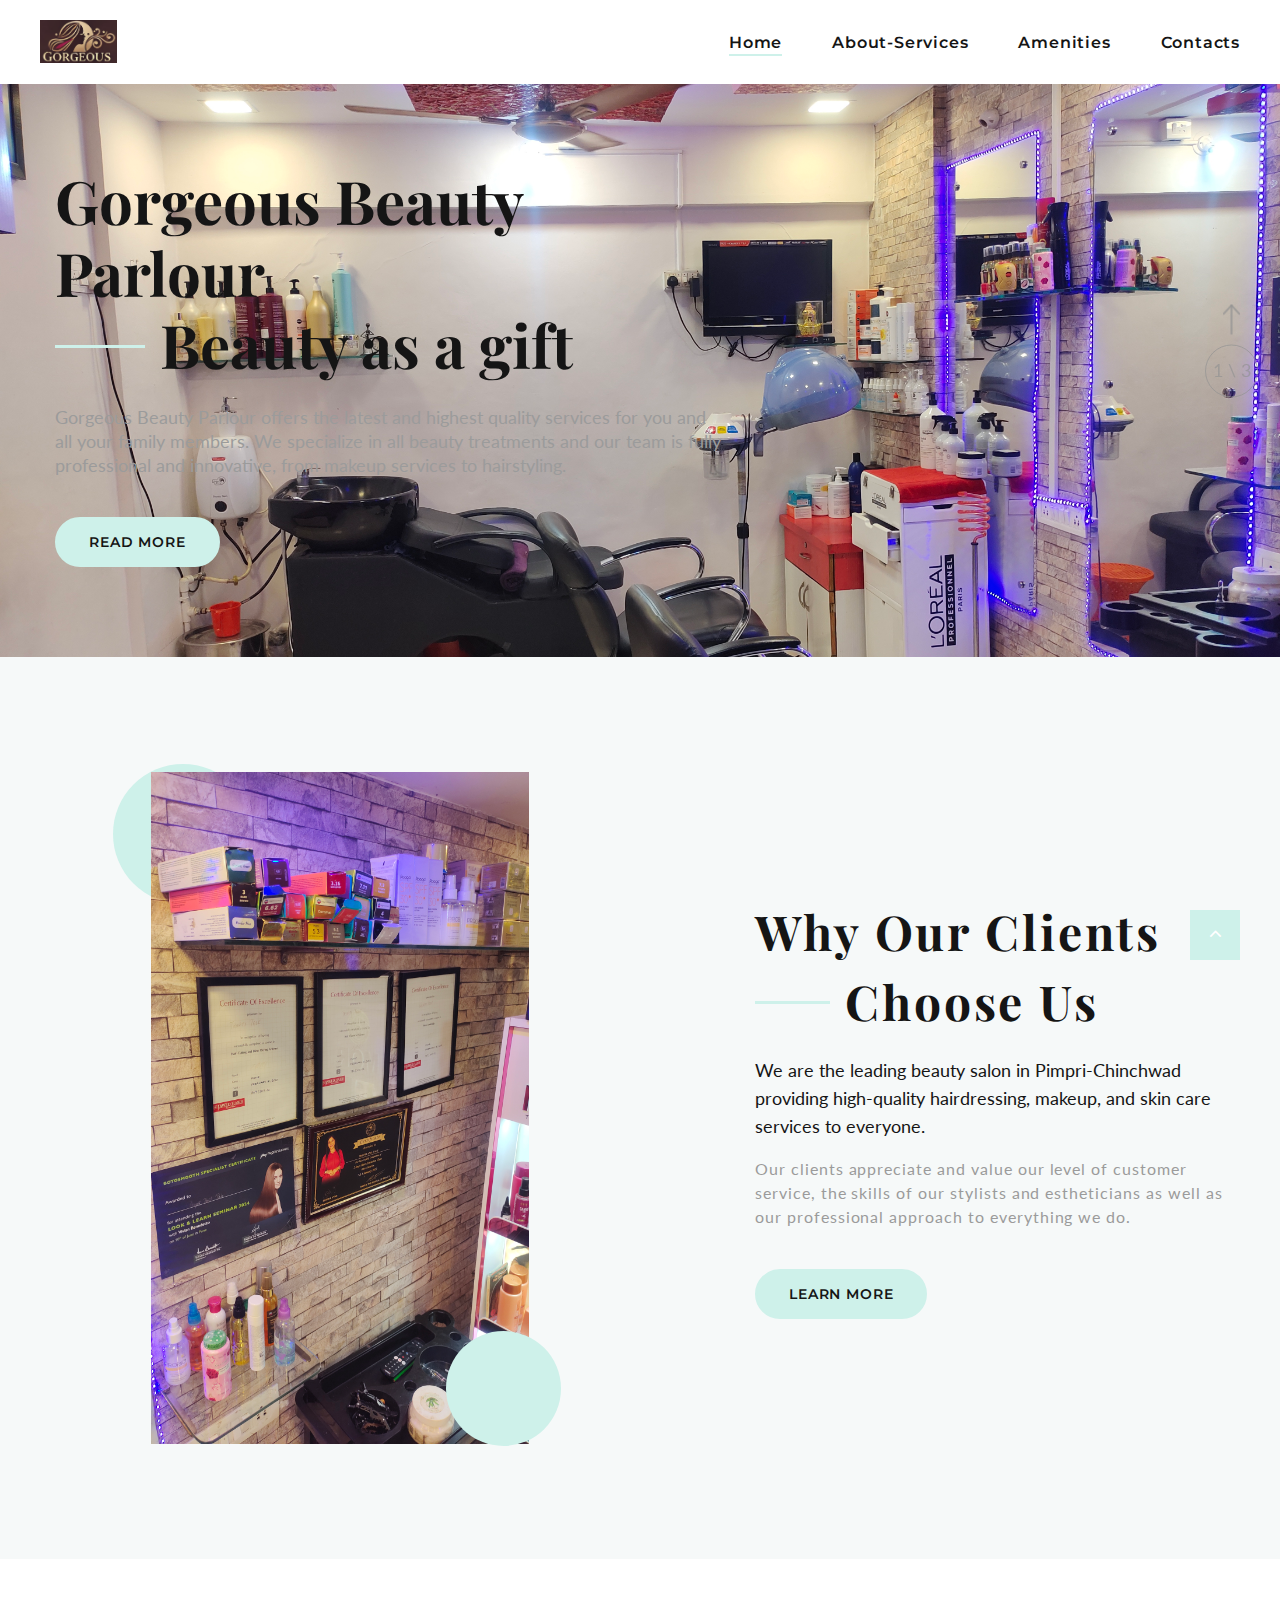
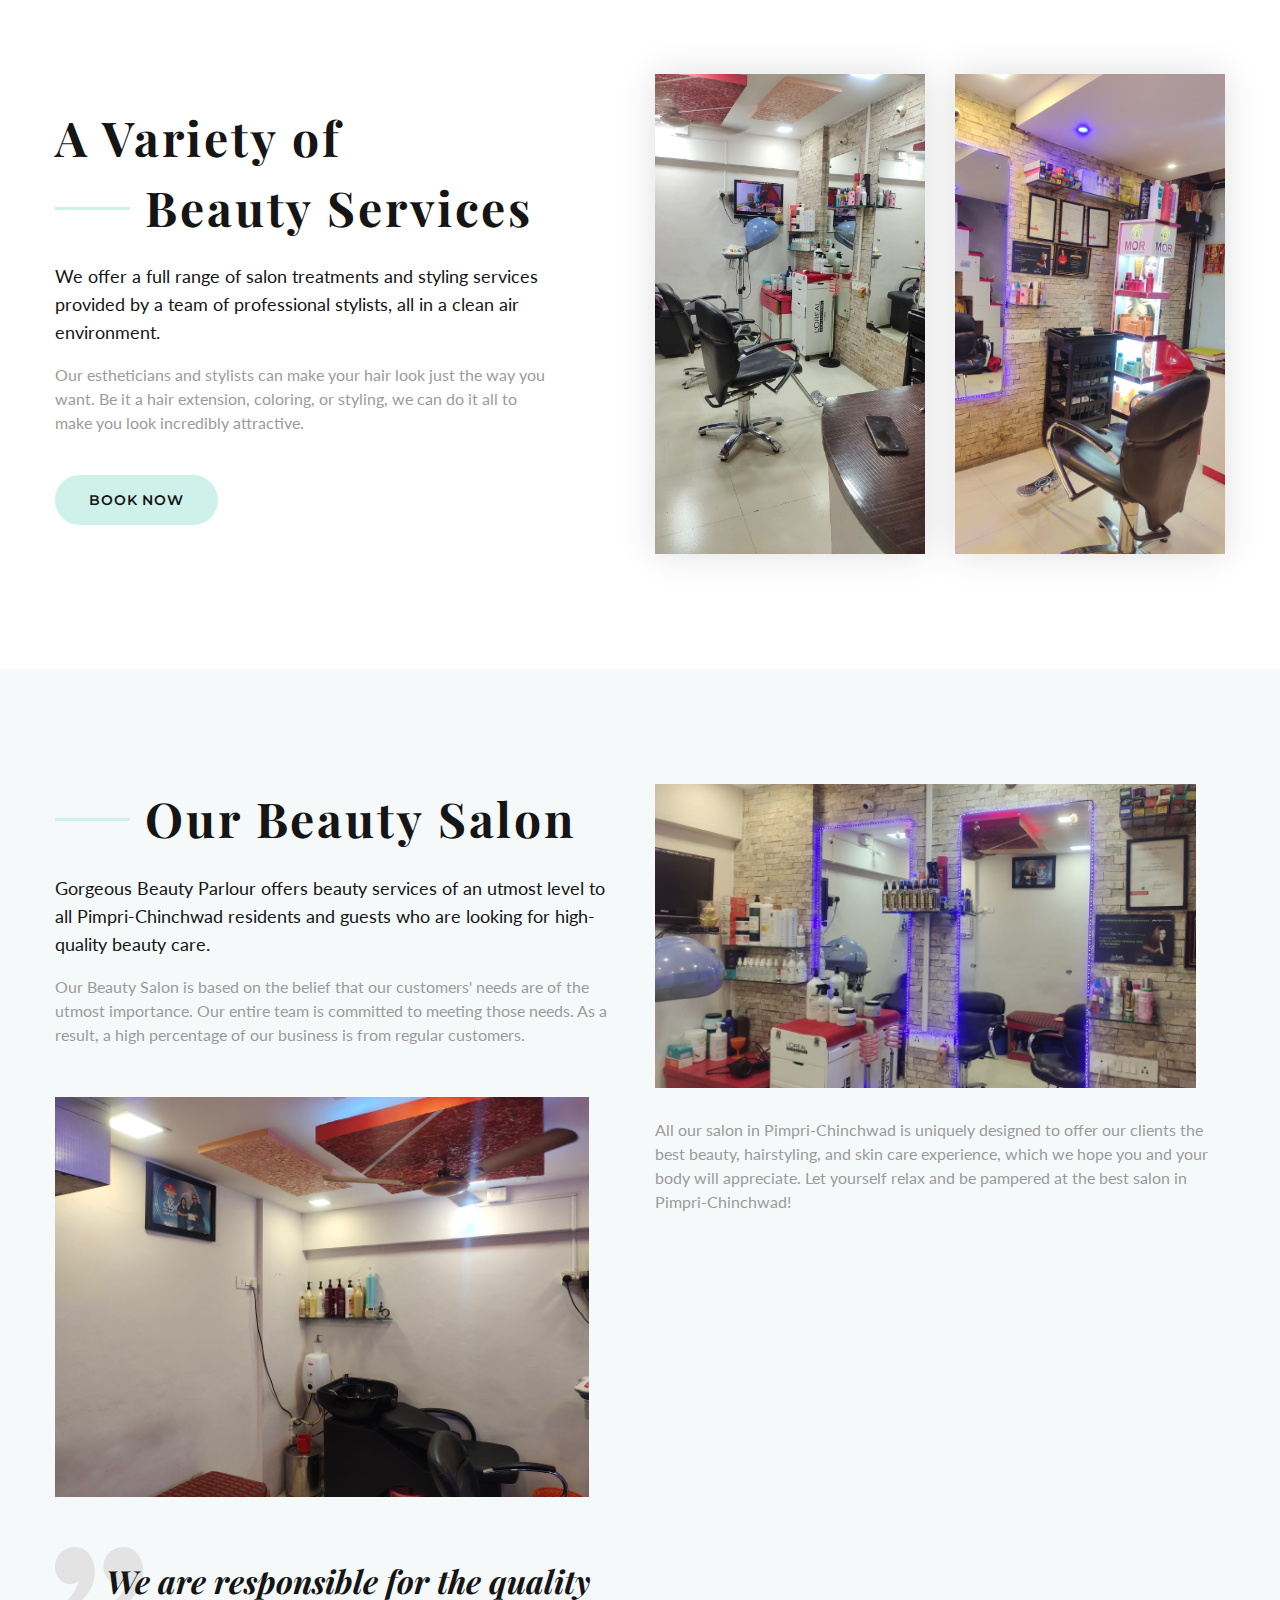
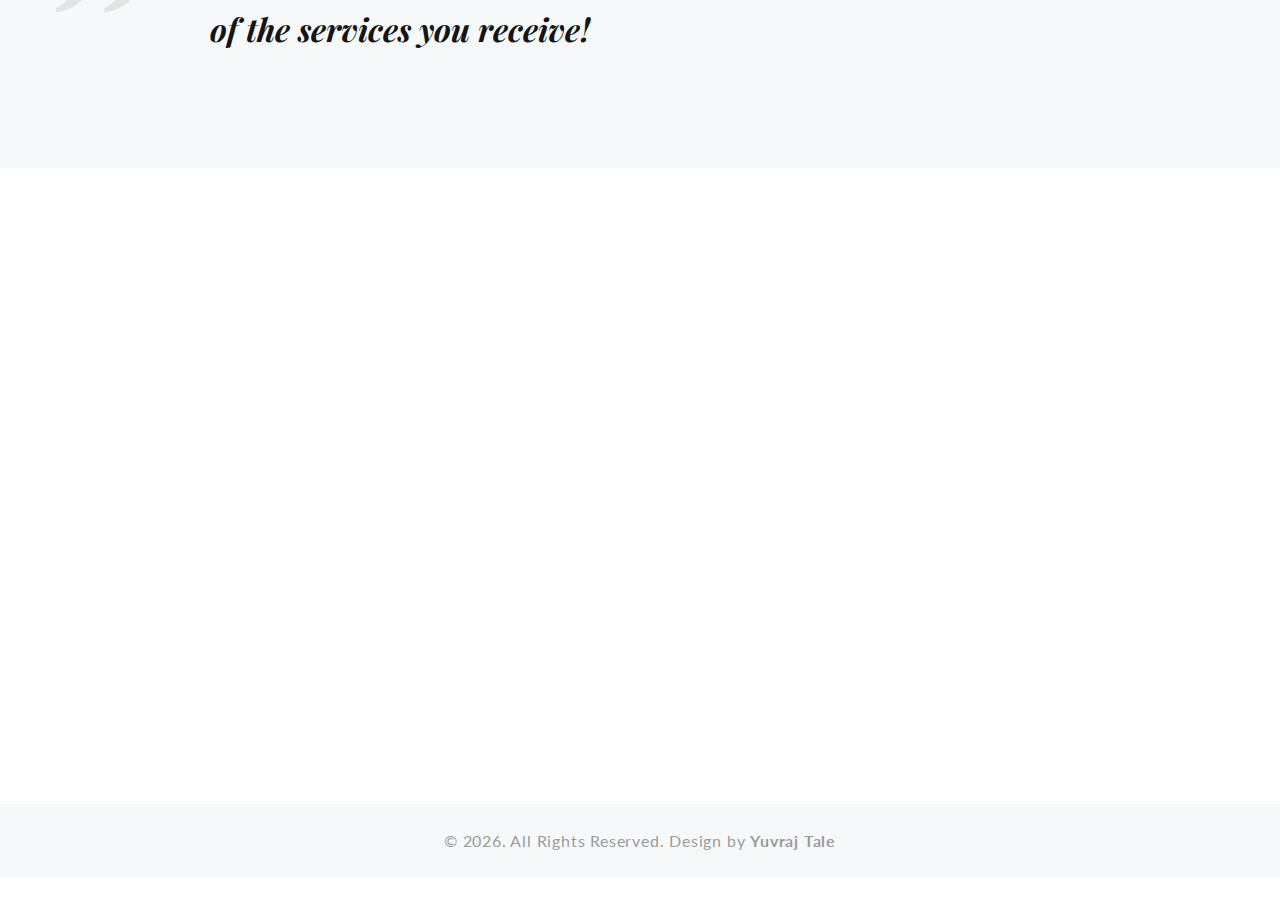
<file: index.html>
<!-- Page Title--><!DOCTYPE html>
<html class="wide wow-animation" lang="en">
  <head>
    <title>Gorgeous Beauty Parlour & Spa</title>
    <meta name="format-detection" content="telephone=no" />
    <meta
      name="viewport"
      content="width=device-width, height=device-height, initial-scale=1.0, maximum-scale=1.0, user-scalable=0"
    />
    <meta http-equiv="X-UA-Compatible" content="IE=edge" />
    <meta charset="utf-8" />
    <link rel="icon" href="images/favicon.ico" type="image/x-icon" />
    <!-- Stylesheets-->
    <link
      rel="stylesheet"
      type="text/css"
      href="//fonts.googleapis.com/css?family=Lato:300i,400,400i,700%7CMontserrat:400,500,600,700%7CPlayfair+Display:400,700,700i%7COswald:400,700,700i"
    />
    <link rel="stylesheet" href="css/bootstrap.css" />
    <link rel="stylesheet" href="css/fonts.css" />
    <link rel="stylesheet" href="css/style.css" />
    <style>
      .ie-panel {
        display: none;
        background: #212121;
        padding: 10px 0;
        box-shadow: 3px 3px 5px 0 rgba(0, 0, 0, 0.3);
        clear: both;
        text-align: center;
        position: relative;
        z-index: 1;
      }
      html.ie-10 .ie-panel,
      html.lt-ie-10 .ie-panel {
        display: block;
      }
    </style>
  </head>
  <body>
    <div class="ie-panel">
      <a href="http://windows.microsoft.com/en-US/internet-explorer/"
        ><img
          src="images/ie8-panel/warning_bar_0000_us.jpg"
          height="42"
          width="820"
          alt="You are using an outdated browser. For a faster, safer browsing experience, upgrade for free today."
      /></a>
    </div>
    <div class="preloader">
      <div class="preloader-body">
        <div class="cssload-jumping">
          <span></span><span></span><span></span><span></span><span></span>
        </div>
      </div>
    </div>
    <div class="page">
      <!-- Page Header-->
      <header class="section page-header">
        <!-- RD Navbar-->
        <div class="rd-navbar-wrap">
          <nav
            class="rd-navbar rd-navbar-classic"
            data-layout="rd-navbar-fixed"
            data-sm-layout="rd-navbar-fixed"
            data-md-layout="rd-navbar-fixed"
            data-md-device-layout="rd-navbar-fixed"
            data-lg-layout="rd-navbar-static"
            data-lg-device-layout="rd-navbar-static"
            data-xl-layout="rd-navbar-static"
            data-xl-device-layout="rd-navbar-static"
            data-lg-stick-up-offset="46px"
            data-xl-stick-up-offset="46px"
            data-xxl-stick-up-offset="46px"
            data-lg-stick-up="true"
            data-xl-stick-up="true"
            data-xxl-stick-up="true"
          >
            <div
              class="rd-navbar-collapse-toggle rd-navbar-fixed-element-1"
              data-rd-navbar-toggle=".rd-navbar-collapse"
            >
              <span></span>
            </div>

            <div class="rd-navbar-main-outer">
              <div class="rd-navbar-main">
                <!-- RD Navbar Panel-->
                <div class="rd-navbar-panel">
                  <!-- RD Navbar Toggle-->
                  <button
                    class="rd-navbar-toggle"
                    data-rd-navbar-toggle=".rd-navbar-nav-wrap"
                  >
                    <span></span>
                  </button>
                  <!-- RD Navbar Brand-->
                  <div class="rd-navbar-brand">
                    <a class="brand" href="index.html"
                      ><img
                        src="images/Gorgeouslogo.png"
                        alt=""
                        width="790"
                        height="390"
                    /></a>
                  </div>
                </div>
                <div class="rd-navbar-main-element">
                  <div class="rd-navbar-nav-wrap">
                    <!-- RD Navbar Nav-->
                    <ul class="rd-navbar-nav">
                      <li class="rd-nav-item active">
                        <a class="rd-nav-link" href="index.html">Home</a>
                      </li>
                      <li class="rd-nav-item">
                        <a class="rd-nav-link" href="about-us.html">About-Services</a>
                      </li>
                      <li class="rd-nav-item">
                        <a class="rd-nav-link" href="amenities.html">Amenities</a>
                      </li>
                      <li class="rd-nav-item">
                        <a class="rd-nav-link" href="contacts.html">Contacts</a>
                      </li>
                    </ul>
                  </div>
                </div>
              </div>
            </div>
          </nav>
        </div>
      </header>
      <!-- Swiper-->
      <section
        class="section swiper-container swiper-slider swiper-slider-1 slider-scale-effect"
        data-loop="false"
        data-autoplay="5500"
        data-simulate-touch="false"
        data-slide-effect="fade"
      >
        <div class="swiper-wrapper">
          <div class="swiper-slide slide-bg-1">
            <div
              class="slide-bg swiper-white-filter"
              style="background-image: url('images/Gorgeous/carousal.jpg')"
            ></div>
            <div class="swiper-slide-caption section-md">
              <div class="container">
                <div class="row">
                  <div class="col-sm-10 col-lg-8 col-xl-7">
                    <h1
                      class="heading-decorate"
                      data-caption-animate="fadeInUp"
                      data-caption-delay="100"
                    >
                      Gorgeous Beauty Parlour <br /><span class="divider"></span
                      >Beauty as a gift
                    </h1>
                    <p
                      class="lead"
                      data-caption-animate="fadeInUp"
                      data-caption-delay="250"
                    >
                      Gorgeous Beauty Parlour offers the latest and highest quality
                      services for you and all your family members. We
                      specialize in all beauty treatments and our team is fully
                      professional and innovative, from makeup services to
                      hairstyling.
                    </p>
                    <a
                      class="button button-primary"
                      href="about-us.html"
                      data-caption-animate="fadeInUp"
                      data-caption-delay="450"
                      >Read more</a
                    >
                  </div>
                </div>
              </div>
            </div>
          </div>
          <div class="swiper-slide slide-bg-2">
            <div
              class="slide-bg swiper-white-filter"
              style="background-image: url('images/Gorgeous/carousal2.jpg')"
            ></div>
            <div class="swiper-slide-caption section-md">
              <div class="container">
                <div class="row">
                  <div class="col-md-10 col-lg-8 col-xl-7">
                    <h1
                      class="heading-decorate"
                      data-caption-animate="fadeInUp"
                      data-caption-delay="100"
                    >
                      Experience the Best<br /><span class="divider"></span
                      >Beauty Services
                    </h1>
                    <p
                      class="lead"
                      data-caption-animate="fadeInUp"
                      data-caption-delay="250"
                    >
                      We offer a full range of hairdressing services for men and
                      women, eyebrow and eyelash care, the services of make-up
                      artists and stylists. Entrust your beauty to professionals
                      who really care about your style and look!
                    </p>
                    <a
                      class="button button-primary"
                      href="about-us.html"
                      data-caption-animate="fadeInUp"
                      data-caption-delay="450"
                      >Read more</a
                    >
                  </div>
                </div>
              </div>
            </div>
          </div>
          <div class="swiper-slide slide-bg-3">
            <div
              class="slide-bg swiper-white-filter"
              style="background-image: url('images/Gorgeous/carousal.jpg')"
            ></div>
            <div class="swiper-slide-caption section-md">
              <div class="container">
                <div class="row">
                  <div class="col-md-10 col-lg-8 col-xl-7">
                    <h1
                      class="heading-decorate"
                      data-caption-animate="fadeInUp"
                      data-caption-delay="100"
                    >
                      Professional Beauty <br /><span class="divider"></span
                      >Care for Everyone
                    </h1>
                    <p
                      class="lead"
                      data-caption-animate="fadeInUp"
                      data-caption-delay="250"
                    >
                      Our beauty salon treatments will help you relax after a
                      long and stressful day. At Gorgeous Beauty Parlour, you can pamper yourself
                      and enjoy the benefits of professional and affordable
                      beauty care. Enjoy your life with our high-quality beauty
                      services.
                    </p>
                    <a
                      class="button button-primary"
                      href="about-us.html"
                      data-caption-animate="fadeInUp"
                      data-caption-delay="450"
                      >Read more</a
                    >
                  </div>
                </div>
              </div>
            </div>
          </div>
        </div>
        <!-- Swiper Pagination-->
        <div class="swiper-pagination"></div>
        <div class="swiper-counter"></div>
        <!-- Swiper Navigation-->
        <div class="swiper-button-prev">
          <svg
            version="1.1"
            xmlns="http://www.w3.org/2000/svg"
            xmlns:xlink="http://www.w3.org/1999/xlink"
            x="0px"
            y="0px"
            width="17px"
            height="30px"
            viewbox="0 0 17 30"
            enable-background="new 0 0 17 30"
            xml:space="preserve"
          >
            <g>
              <defs>
                <rect id="SVGID_111_" width="17" height="30"></rect>
              </defs>
              <clippath id="SVGID_2222_">
                <use xlink:href="#SVGID_111_" overflow="visible"></use>
              </clippath>
              <line
                clip-path="url(#SVGID_2222_)"
                fill="none"
                stroke-width="2"
                stroke-linecap="round"
                stroke-linejoin="round"
                stroke-miterlimit="10"
                x1="8.5"
                y1="0.833"
                x2="8.5"
                y2="29.167"
              ></line>
              <polyline
                clip-path="url(#SVGID_2222_)"
                fill="none"
                stroke-width="2"
                stroke-linecap="round"
                stroke-linejoin="round"
                stroke-miterlimit="10"
                points="									    16.15,20.833 8.5,29.167 0.85,20.833 	"
              ></polyline>
            </g>
          </svg>
        </div>
        <div class="swiper-button-next">
          <svg
            version="1.1"
            xmlns="http://www.w3.org/2000/svg"
            xmlns:xlink="http://www.w3.org/1999/xlink"
            x="0px"
            y="0px"
            width="17px"
            height="30px"
            viewbox="0 0 17 30"
            enable-background="new 0 0 17 30"
            xml:space="preserve"
          >
            <g>
              <defs>
                <rect id="SVGID_1_" width="17" height="30"></rect>
              </defs>
              <clippath id="SVGID_2_">
                <use xlink:href="#SVGID_1_" overflow="visible"></use>
              </clippath>
              <line
                clip-path="url(#SVGID_2_)"
                fill="none"
                stroke-width="2"
                stroke-linecap="round"
                stroke-linejoin="round"
                stroke-miterlimit="10"
                x1="8.5"
                y1="29.167"
                x2="8.5"
                y2="0.833"
              ></line>
              <polyline
                clip-path="url(#SVGID_2_)"
                fill="none"
                stroke-width="2"
                stroke-linecap="round"
                stroke-linejoin="round"
                stroke-miterlimit="10"
                points="									    0.85,9.167 8.5,0.833 16.15,9.167 	"
              ></polyline>
            </g>
          </svg>
        </div>
      </section>
      <section class="section section-lg bg-gray-100">
        <div class="container">
          <div
            class="row row-50 align-items-lg-center justify-content-xl-between"
          >
            <div class="col-lg-6 text-center">
              <div class="block-parallax-element">
                <span
                  class="prev-element"
                  data-parallax-scroll='{"y": -30, "x": 0,  "smoothness": 50 }'
                ></span
                ><img
                  src="images/Gorgeous/why-choose.jpg"
                  alt=""
                  width="378"
                  height="463"
                /><span
                  class="next-element"
                  data-parallax-scroll='{"y": 30, "x": 0,  "smoothness": 50 }'
                ></span>
              </div>
            </div>
            <div class="col-lg-6 col-xl-5">
              <h2 class="heading-decorate">
                Why Our Clients <br /><span class="divider"></span>Choose Us
              </h2>
              <p class="big text-gray-800">
                We are the leading beauty salon in Pimpri-Chinchwad providing high-quality
                hairdressing, makeup, and skin care services to everyone.
              </p>
              <p class="text-spacing-60">
                Our clients appreciate and value our level of customer service,
                the skills of our stylists and estheticians as well as our
                professional approach to everything we do.
              </p>
              <a class="button button-primary" href="about-us.html">learn more</a>
            </div>
          </div>
        </div>
      </section>
      <section class="section section-lg bg-default">
        <div class="container">
          <div
            class="row row-50 align-items-lg-center justify-content-xl-between"
          >
            <div class="col-lg-6">
              <div class="block-xs">
                <h2 class="heading-decorate">
                  A Variety of <br /><span class="divider"></span>Beauty
                  Services
                </h2>
                <p class="big text-gray-800">
                  We offer a full range of salon treatments and styling services
                  provided by a team of professional stylists, all in a clean
                  air environment.
                </p>
                <p>
                  Our estheticians and stylists can make your hair look just the
                  way you want. Be it a hair extension, coloring, or styling, we
                  can do it all to make you look incredibly attractive.
                </p>
                <a class="button button-primary" href="contacts.html">Book Now</a>
              </div>
            </div>
            <div class="col-lg-6">
              <div class="box-images-classic">
                <div class="row row-30">
                  <div class="col-6">
                    <div
                      class="box-image-item"
                      data-parallax-scroll='{"y": 0, "x": -20,  "smoothness": 30 }'
                    >
                      <img
                        src="images/Gorgeous/variety1.jpg"
                        alt=""
                        width="270"
                        height="458"
                      />
                    </div>
                  </div>
                  <div class="col-6">
                    <div
                      class="box-image-item"
                      data-parallax-scroll='{"y": 0, "x": 20,  "smoothness": 30 }'
                    >
                      <img
                        src="images/Gorgeous/variety2.jpg"
                        alt=""
                        width="270"
                        height="458"
                      />
                    </div>
                  </div>  
                </div>
              </div>
            </div>
          </div>
        </div>
      </section>
      <!-- <section class="section section-md bg-default text-center">
        <div class="container">
          <h2>Our Professional Team</h2>
          <div class="divider-lg"></div>
          <p class="block-lg">
            We employ the best experts in the beauty industry and educate our
            own award-winning specialists through constant training. Here are
            the most prominent talents of our team who make your beauty dreams
            come true.
          </p>
        </div>
        <div class="container">
          <div class="row row-20">
            <div class="col-12">
               Owl Carousel-->
              <!-- <div
                class="owl-carousel owl-carousel-center"
                data-items="1"
                data-md-items="3"
                data-xl-items="5"
                data-dots="false"
                data-nav="true"
                data-stage-padding="0"
                data-loop="true"
                data-margin="0"
                data-mouse-drag="false"
                data-center="true"
                data-autoplay="true"
              >
                <div class="team-minimal">
                  <figure>
                    <img
                      src="images/team-1-370x370.jpg"
                      alt=""
                      width="370"
                      height="370"
                    />
                  </figure>
                  <div class="team-minimal-caption">
                    <h4 class="team-title"><a href="#">Mary Lucas</a></h4>
                    <p>Founder, Senior Esthetician</p>
                  </div>
                </div>
                <div class="team-minimal">
                  <figure>
                    <img
                      src="images/team-2-370x370.jpg"
                      alt=""
                      width="370"
                      height="370"
                    />
                  </figure>
                  <div class="team-minimal-caption">
                    <h4 class="team-title"><a href="#">Janette Wade</a></h4>
                    <p>Hairdresser</p>
                  </div>
                </div>
                <div class="team-minimal">
                  <figure>
                    <img
                      src="images/team-3-370x370.jpg"
                      alt=""
                      width="370"
                      height="370"
                    />
                  </figure>
                  <div class="team-minimal-caption">
                    <h4 class="team-title"><a href="#">Ann Williams</a></h4>
                    <p>Visagiste</p>
                  </div>
                </div>
                <div class="team-minimal">
                  <figure>
                    <img
                      src="images/team-4-370x370.jpg"
                      alt=""
                      width="370"
                      height="370"
                    />
                  </figure>
                  <div class="team-minimal-caption">
                    <h4 class="team-title"><a href="#">Karen York</a></h4>
                    <p>Cosmetologist</p>
                  </div>
                </div>
                <div class="team-minimal">
                  <figure>
                    <img
                      src="images/team-5-370x370.jpg"
                      alt=""
                      width="370"
                      height="370"
                    />
                  </figure>
                  <div class="team-minimal-caption">
                    <h4 class="team-title"><a href="#">Ann Butler</a></h4>
                    <p>Manicurist</p>
                  </div>
                </div>
                <div class="team-minimal">
                  <figure>
                    <img
                      src="images/team-6-370x370.png"
                      alt=""
                      width="370"
                      height="370"
                    />
                  </figure>
                  <div class="team-minimal-caption">
                    <h4 class="team-title"><a href="#">Kate Wilson</a></h4>
                    <p>Esthetician</p>
                  </div>
                </div>
                <div class="team-minimal">
                  <figure>
                    <img
                      src="images/team-7-370x370.png"
                      alt=""
                      width="370"
                      height="370"
                    />
                  </figure>
                  <div class="team-minimal-caption">
                    <h4 class="team-title"><a href="#">Susan Robinson</a></h4>
                    <p>Hair Colorist</p>
                  </div>
                </div>
              </div>
            </div> -->
            <!-- <div class="col-12">
              <a class="button button-primary" href="#">View all team</a>
            </div> -->
          </div>
        </div>
      </section> 
      <section class="section section-lg bg-gray-100">
        <div class="container">
          <div class="row row-xl-50">
            <div class="col-lg-6">
              <div class="row row-xl-50">
                <div class="col-md-6 col-lg-12">
                  <h2 class="heading-decorate">
                    <span class="divider"></span>Our Beauty Salon
                  </h2>
                  <p class="big text-gray-800">
                   Gorgeous Beauty Parlour offers beauty services of an utmost level to all Pimpri-Chinchwad
                    residents and guests who are looking for high-quality beauty
                    care.
                  </p>
                  <p>
                    Our Beauty Salon is based on the belief that our customers'
                    needs are of the utmost importance. Our entire team is
                    committed to meeting those needs. As a result, a high
                    percentage of our business is from regular customers.
                  </p>
                </div>
                <div class="col-md-6 col-lg-12">
                  <div class="quote-with-image">
                    <figure class="quote-img">
                      <img
                        src="images/Gorgeous/oursalon.jpg"
                        alt=""
                        width="534"
                        height="406"
                      />
                    </figure>
                    <div class="quote-caption">
                      <svg
                        version="1.1"
                        xmlns="http://www.w3.org/2000/svg"
                        x="0px"
                        y="0px"
                        width="88.34px"
                        height="65.34px"
                        viewBox="0 0 88.34 65.34"
                        enable-background="new 0 0 88.34 65.34"
                        overflow="scroll"
                        xml:space="preserve"
                        preserveAspectRatio="none"
                      >
                        <path
                          d="M49.394,65.34v-4.131c12.318-7.088,19.924-16.074,22.811-26.965c-3.125,2.032-5.968,3.051-8.526,3.051																	c-4.265,0-7.864-1.721-10.803-5.168c-2.937-3.444-4.407-7.654-4.407-12.64c0-5.511,1.932-10.142,5.791-13.878																	C58.123,1.873,62.873,0,68.51,0c5.639,0,10.354,2.379,14.143,7.137c3.793,4.757,5.688,10.678,5.688,17.758																	c0,9.977-3.814,18.912-11.443,26.818C69.268,59.613,60.101,64.156,49.394,65.34z M0.923,65.34v-4.131																	c12.321-7.088,19.926-16.074,22.813-26.965c-3.126,2.032-5.993,3.051-8.598,3.051c-4.219,0-7.794-1.721-10.734-5.168																	C1.467,28.683,0,24.473,0,19.487C0,13.976,1.919,9.346,5.757,5.609C9.595,1.873,14.334,0,19.971,0																	c5.685,0,10.41,2.379,14.178,7.137c3.767,4.757,5.652,10.678,5.652,17.758c0,9.977-3.805,18.912-11.409,26.818																	C20.787,59.613,11.632,64.156,0.923,65.34z"
                        ></path>
                      </svg>
                      <h3 class="quote-text text-right">
                        We are responsible for the quality of the services you
                        receive!
                      </h3>
                    </div>
                  </div>
                </div>
              </div>
            </div>
            <div class="col-lg-6">
              <div class="row row-xl-50">
                <div class="col-md-6 col-lg-12">
                  <figure class="block-image">
                    <img
                      src="images/Gorgeous/oursalon2.jpg"
                      alt=""
                      width="541"
                      height="369"
                    />
                  </figure>
                  <p>
                    All our salon in Pimpri-Chinchwad is uniquely designed to offer our
                    clients the best beauty, hairstyling, and skin care
                    experience, which we hope you and your body will appreciate.
                    Let yourself relax and be pampered at the best salon in
                    Pimpri-Chinchwad!
                  </p>
                </div>
                <!-- <div class="col-md-6 col-lg-12">
                  <div class="box-video" data-lightgallery="group">
                    <a
                      class="button-play"
                      data-lightgallery="item"
                      href="https://www.youtube.com/watch?v=m10Vl9TXpec"
                    ></a
                    ><img
                      src="images/home-1-8-541x369.jpg"
                      alt=""
                      width="541"
                      height="369"
                    />
                  </div> -->
                </div>
              </div>
            </div>
          </div>
        </div>
      </section>
      <!-- Page Footer-->
      <section class="section"></section>
      
      <iframe
        src="https://www.google.com/maps/embed?pb=!1m18!1m12!1m3!1d375.06084092847664!2d73.84878384771385!3d18.64708686525778!2m3!1f0!2f0!3f0!3m2!1i1024!2i768!4f13.1!3m3!1m2!1s0x3bc2c7f37604cc79%3A0x1993e7b4e4958d69!2sGORGEOUS%20BEAUTY%20PARLOUR!5e0!3m2!1sen!2sin!4v1719766026127!5m2!1sen!2sin"
        width="100%"
        height="600"
        style="border: 0"
        allowfullscreen=""
        loading="lazy"
        referrerpolicy="no-referrer-when-downgrade"
        scrolling="no"
        frameBorder={0}
      ></iframe>
      <footer class="section bg-default section-xs-type-1 footer-minimal">
        <section class="bg-gray-100 section-xs text-center">
          <div class="container">
            <p class="rights">
              <span>&copy;&nbsp;</span><span class="copyright-year"></span>. All
              Rights Reserved. Design by <a href="https://www.linkedin.com/in/yuvraj-tale-m0705/"> <b>Yuvraj Tale</b></a>
              
            </p>
          </div>
        </section>
      </footer>
    </div>
    <!-- Global Mailform Output-->
    <div class="snackbars" id="form-output-global"></div>
    <!-- Javascript-->
    <script src="js/core.min.js"></script>
    <script src="js/script.js"></script>
  </body>
</html>
</file>
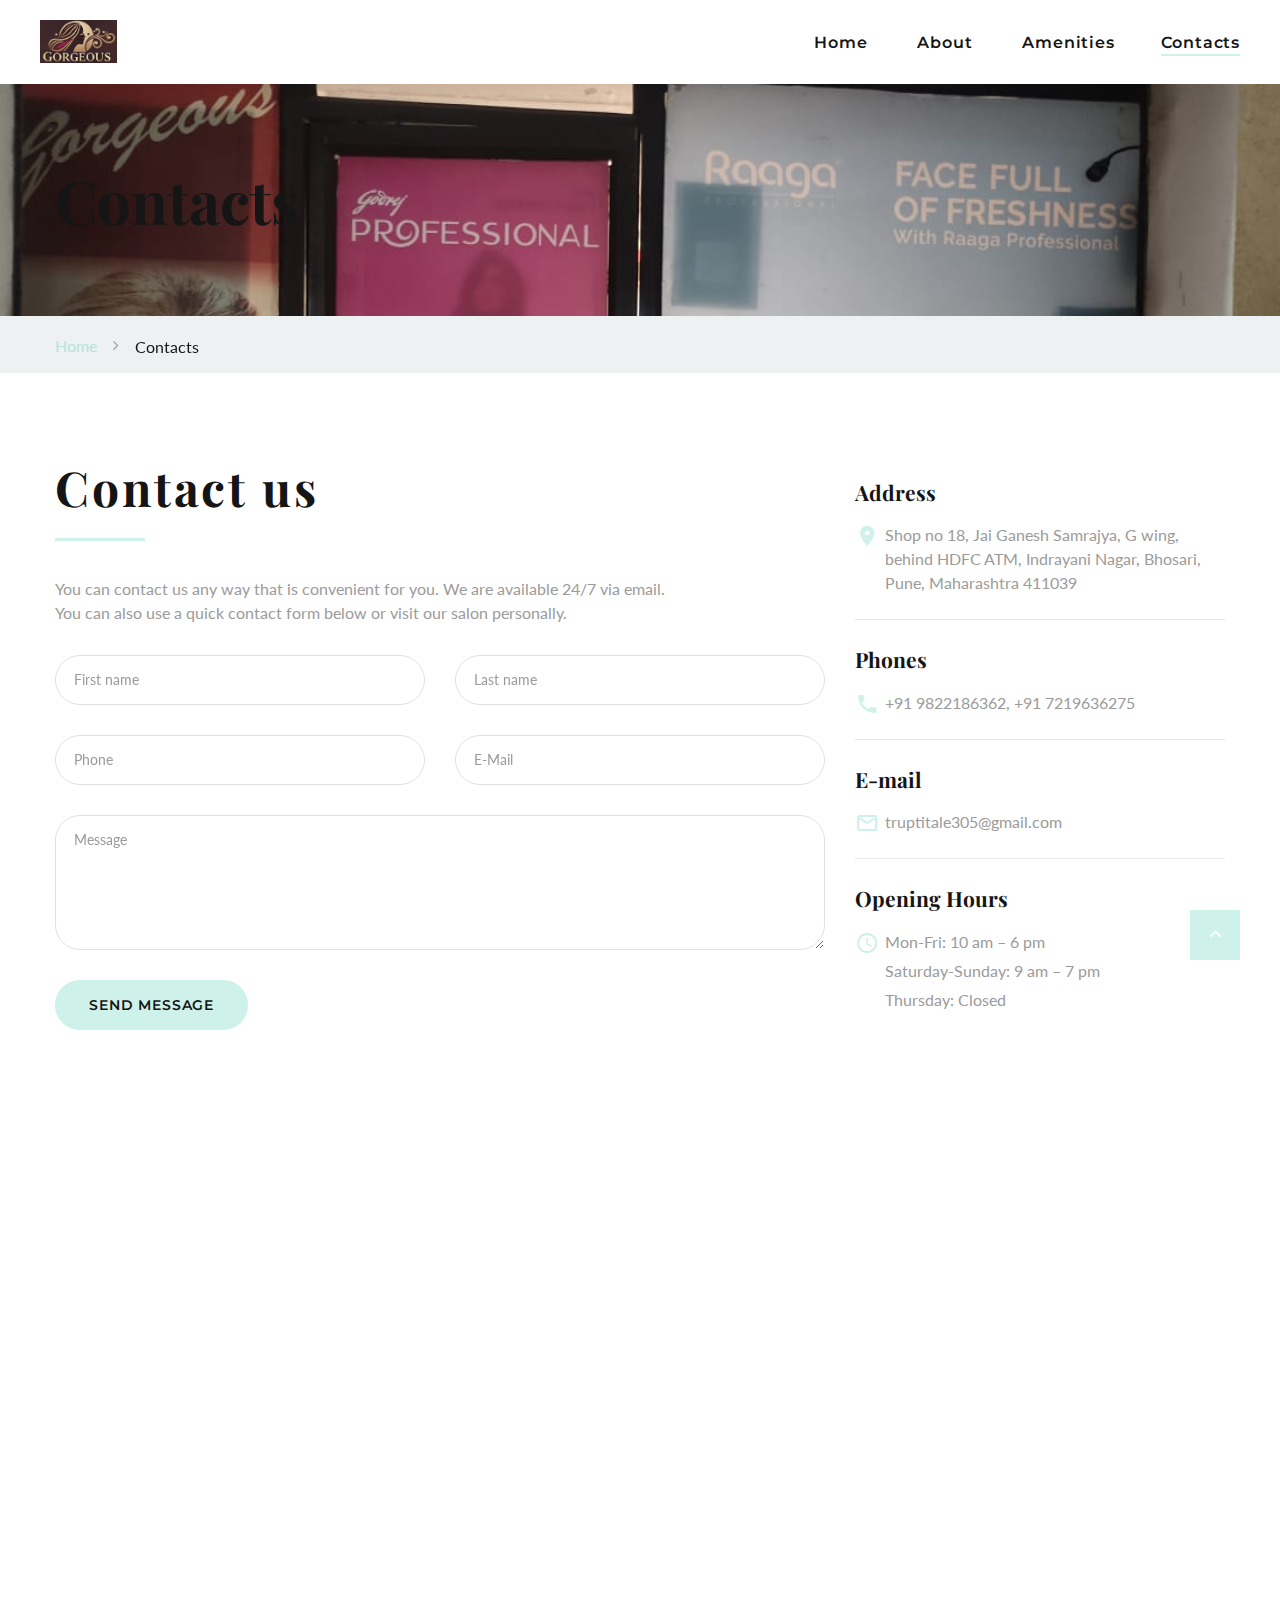
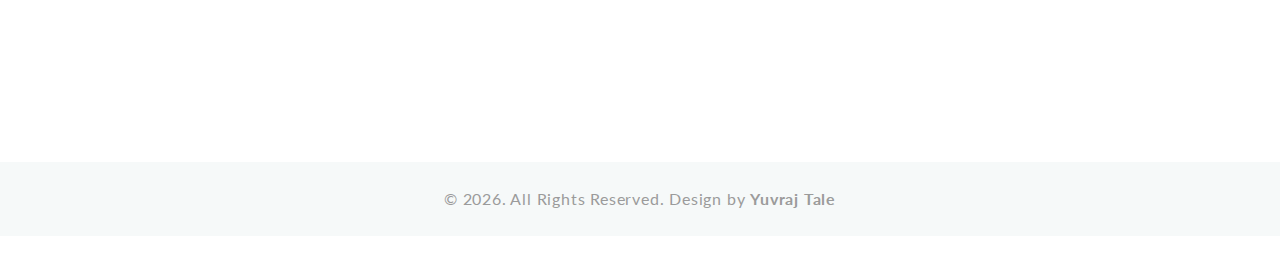
<file: contacts.html>
<!-- Page Title--><!DOCTYPE html>
<html class="wide wow-animation" lang="en">
  <head>
    <title>Contact Us</title>
    <meta name="format-detection" content="telephone=no" />
    <meta
      name="viewport"
      content="width=device-width, height=device-height, initial-scale=1.0, maximum-scale=1.0, user-scalable=0"
    />
    <meta http-equiv="X-UA-Compatible" content="IE=edge" />
    <meta charset="utf-8" />
    <link rel="icon" href="images/favicon.ico" type="image/x-icon" />
    <!-- Stylesheets-->
    <link
      rel="stylesheet"
      type="text/css"
      href="//fonts.googleapis.com/css?family=Lato:300i,400,400i,700%7CMontserrat:400,500,600,700%7CPlayfair+Display:400,700,700i%7COswald:400,700,700i"
    />
    <link rel="stylesheet" href="css/bootstrap.css" />
    <link rel="stylesheet" href="css/fonts.css" />
    <link rel="stylesheet" href="css/style.css" />
    <style>
      .ie-panel {
        display: none;
        background: #212121;
        padding: 10px 0;
        box-shadow: 3px 3px 5px 0 rgba(0, 0, 0, 0.3);
        clear: both;
        text-align: center;
        position: relative;
        z-index: 1;
      }
      html.ie-10 .ie-panel,
      html.lt-ie-10 .ie-panel {
        display: block;
      }
    </style>
  </head>
  <body>
    <div class="ie-panel">
      <a href="http://windows.microsoft.com/en-US/internet-explorer/"
        ><img
          src="images/ie8-panel/warning_bar_0000_us.jpg"
          height="42"
          width="820"
          alt="You are using an outdated browser. For a faster, safer browsing experience, upgrade for free today."
      /></a>
    </div>
    <div class="preloader">
      <div class="preloader-body">
        <div class="cssload-jumping">
          <span></span><span></span><span></span><span></span><span></span>
        </div>
      </div>
    </div>
    <div class="page">
      <!-- Page Header-->
      <header class="section page-header">
        <!-- RD Navbar-->
        <div class="rd-navbar-wrap">
          <nav
            class="rd-navbar rd-navbar-classic"
            data-layout="rd-navbar-fixed"
            data-sm-layout="rd-navbar-fixed"
            data-md-layout="rd-navbar-fixed"
            data-md-device-layout="rd-navbar-fixed"
            data-lg-layout="rd-navbar-static"
            data-lg-device-layout="rd-navbar-static"
            data-xl-layout="rd-navbar-static"
            data-xl-device-layout="rd-navbar-static"
            data-lg-stick-up-offset="46px"
            data-xl-stick-up-offset="46px"
            data-xxl-stick-up-offset="46px"
            data-lg-stick-up="true"
            data-xl-stick-up="true"
            data-xxl-stick-up="true"
          >
            <div
              class="rd-navbar-collapse-toggle rd-navbar-fixed-element-1"
              data-rd-navbar-toggle=".rd-navbar-collapse"
            >
              <span></span>
            </div>

            <div class="rd-navbar-main-outer">
              <div class="rd-navbar-main">
                <!-- RD Navbar Panel-->
                <div class="rd-navbar-panel">
                  <!-- RD Navbar Toggle-->
                  <button
                    class="rd-navbar-toggle"
                    data-rd-navbar-toggle=".rd-navbar-nav-wrap"
                  >
                    <span></span>
                  </button>
                  <!-- RD Navbar Brand-->
                  <div class="rd-navbar-brand">
                    <a class="brand" href="index.html"
                      ><img
                        src="images/Gorgeouslogo.png"
                        alt=""
                        width="257"
                        height="84"
                    /></a>
                  </div>
                </div>
                <div class="rd-navbar-main-element">
                  <div class="rd-navbar-nav-wrap">
                    <!-- RD Navbar Nav-->
                    <ul class="rd-navbar-nav">
                      <li class="rd-nav-item">
                        <a class="rd-nav-link" href="index.html">Home</a>
                      </li>
                      <li class="rd-nav-item">
                        <a class="rd-nav-link" href="about-us.html">About</a>
                      </li>
                       <li class="rd-nav-item">
                        <a class="rd-nav-link" href="amenities.html">Amenities</a>
                      <li class="rd-nav-item active">
                        <a class="rd-nav-link" href="contacts.html">Contacts</a>
                      </li>
                    </ul>
                  </div>
                </div>
              </div>
            </div>
          </nav>
        </div>
      </header>
      <section
        class="section-page-title"
        style="
          background-image: url(images/Gorgeous/who_we_are2.jpg);
          background-size: cover;
        "
      >
        <div class="container">
          <h1 class="page-title">Contacts</h1>
        </div>
      </section>
      <section class="breadcrumbs-custom">
        <div class="container">
          <ul class="breadcrumbs-custom-path">
            <li><a href="index.html">Home</a></li>
            <li class="active">Contacts</li>
          </ul>
        </div>
      </section>
      <!-- Mailform-->
      <section class="section section-md">
        <div class="container">
          <div class="row row-50">
            <div class="col-lg-8">
              <h2>Contact us</h2>
              <div class="divider-lg"></div>
              <p>
                You can contact us any way that is convenient for you. We are
                available 24/7 via email.
                <br class="d-none d-lg-inline" />You can also use a quick
                contact form below or visit our salon personally.
              </p>
              <!-- RD Mailform-->
              <form
                class="rd-mailform text-left rd-form"
                data-form-output="form-output-global"
                data-form-type="contact"
                method="post"
                action="bat/rd-mailform.php"
              >
                <div class="row row-30">
                  <div class="col-sm-6">
                    <div class="form-wrap">
                      <label class="form-label" for="contact-name"
                        >First name</label
                      >
                      <input
                        class="form-input"
                        id="contact-name"
                        type="text"
                        name="name"
                        data-constraints="@Required"
                      />
                    </div>
                  </div>
                  <div class="col-sm-6">
                    <div class="form-wrap">
                      <label class="form-label" for="contact-sec-name"
                        >Last name</label
                      >
                      <input
                        class="form-input"
                        id="contact-sec-name"
                        type="text"
                        name="sec-name"
                        data-constraints="@Required"
                      />
                    </div>
                  </div>
                  <div class="col-sm-6">
                    <div class="form-wrap">
                      <label class="form-label" for="contact-phone"
                        >Phone</label
                      >
                      <input
                        class="form-input"
                        id="contact-phone"
                        type="text"
                        name="phone"
                        data-constraints="@Numeric @Required"
                      />
                    </div>
                  </div>
                  <div class="col-sm-6">
                    <div class="form-wrap">
                      <label class="form-label" for="contact-email"
                        >E-Mail</label
                      >
                      <input
                        class="form-input"
                        id="contact-email"
                        type="email"
                        name="email"
                        data-constraints="@Email @Required"
                      />
                    </div>
                  </div>
                  <div class="col-12">
                    <div class="form-wrap">
                      <label class="form-label" for="contact-message"
                        >Message</label
                      >
                      <textarea
                        class="form-input"
                        id="contact-message"
                        name="message"
                        data-constraints="@Required"
                      ></textarea>
                    </div>
                  </div>
                </div>
                <div class="form-button group-sm text-left">
                  <button class="button button-primary" type="submit">
                    Send message
                  </button>
                </div>
              </form>
            </div>
            <div class="col-lg-4">
              <ul class="contact-list">
                <li>
                  <p class="contact-list-title">Address</p>
                  <div class="contact-list-content">
                    <span class="icon mdi mdi-map-marker icon-primary"></span
                    ><a href="https://www.google.com/maps/place/GORGEOUS+BEAUTY+PARLOUR/@18.6466993,73.8487374,20z/data=!4m6!3m5!1s0x3bc2c7f37604cc79:0x1993e7b4e4958d69!8m2!3d18.64687!4d73.848727!16s%2Fg%2F11c0xpzt9r?entry=ttu"
                      >Shop no 18, Jai Ganesh Samrajya, G wing, behind HDFC ATM, Indrayani Nagar, Bhosari, Pune, Maharashtra 411039
                    </a>
                  </div>
                </li>
                <li>
                  <p class="contact-list-title">Phones</p>
                  <div class="contact-list-content">
                    <span class="icon mdi mdi-phone icon-primary"></span
                    ><a href="tel:#">+91 9822186362</a><span>, </span
                    ><a href="tel:#">+91 7219636275 </a>
                  </div>
                </li>
                <li>
                  <p class="contact-list-title">E-mail</p>
                  <div class="contact-list-content">
                    <span class="icon mdi mdi-email-outline icon-primary"></span
                    ><a href="mailto:#">truptitale305@gmail.com</a>
                  </div>
                </li>
                <li>
                  <p class="contact-list-title">Opening Hours</p>
                  <div class="contact-list-content">
                    <span class="icon mdi mdi-clock icon-primary"></span>
                    <ul class="list-xs">
                      <li>Mon-Fri: 10 am – 6 pm</li>
                      <li>Saturday-Sunday: 9 am – 7 pm</li>
                      <li>Thursday: Closed</li>
                    </ul>
                  </div>
                </li>
              </ul>
            </div>
          </div>
        </div>
      </section>
      <!-- Page Footer-->
      <section class="section"></section>
      <!--Please, add the data attribute data-key="YOUR_API_KEY" in order to insert your own API key for the Google map.-->
      <!--Please note that YOUR_API_KEY should replaced with your key.-->
      <!--Example: <div class="google-map-container" data-key="YOUR_API_KEY">-->
      <iframe
        src="https://www.google.com/maps/embed?pb=!1m18!1m12!1m3!1d375.06084092847664!2d73.84878384771385!3d18.64708686525778!2m3!1f0!2f0!3f0!3m2!1i1024!2i768!4f13.1!3m3!1m2!1s0x3bc2c7f37604cc79%3A0x1993e7b4e4958d69!2sGORGEOUS%20BEAUTY%20PARLOUR!5e0!3m2!1sen!2sin!4v1719766026127!5m2!1sen!2sin"
        width="100%"
        height="600"
        style="border: 0"
        allowfullscreen=""
        loading="lazy"
        referrerpolicy="no-referrer-when-downgrade"
        scrolling="no"
        frameBorder={0}
      ></iframe>
      <footer class="section bg-default section-xs-type-1 footer-minimal">
        <section class="bg-gray-100 section-xs text-center">
          <div class="container">
            <p class="rights">
              <span>&copy;&nbsp;</span><span class="copyright-year"></span>. All
              Rights Reserved. Design by <a href="https://www.linkedin.com/in/yuvraj-tale-m0705/"> <b>Yuvraj Tale</b></a>
              
            </p>
          </div>
        </section>
      </footer>
      
    </div>
    <!-- Global Mailform Output-->
    <div class="snackbars" id="form-output-global"></div>
    <!-- Javascript-->
    <script src="js/core.min.js"></script>
    <script src="js/script.js"></script>
  </body>
</html>
</file>
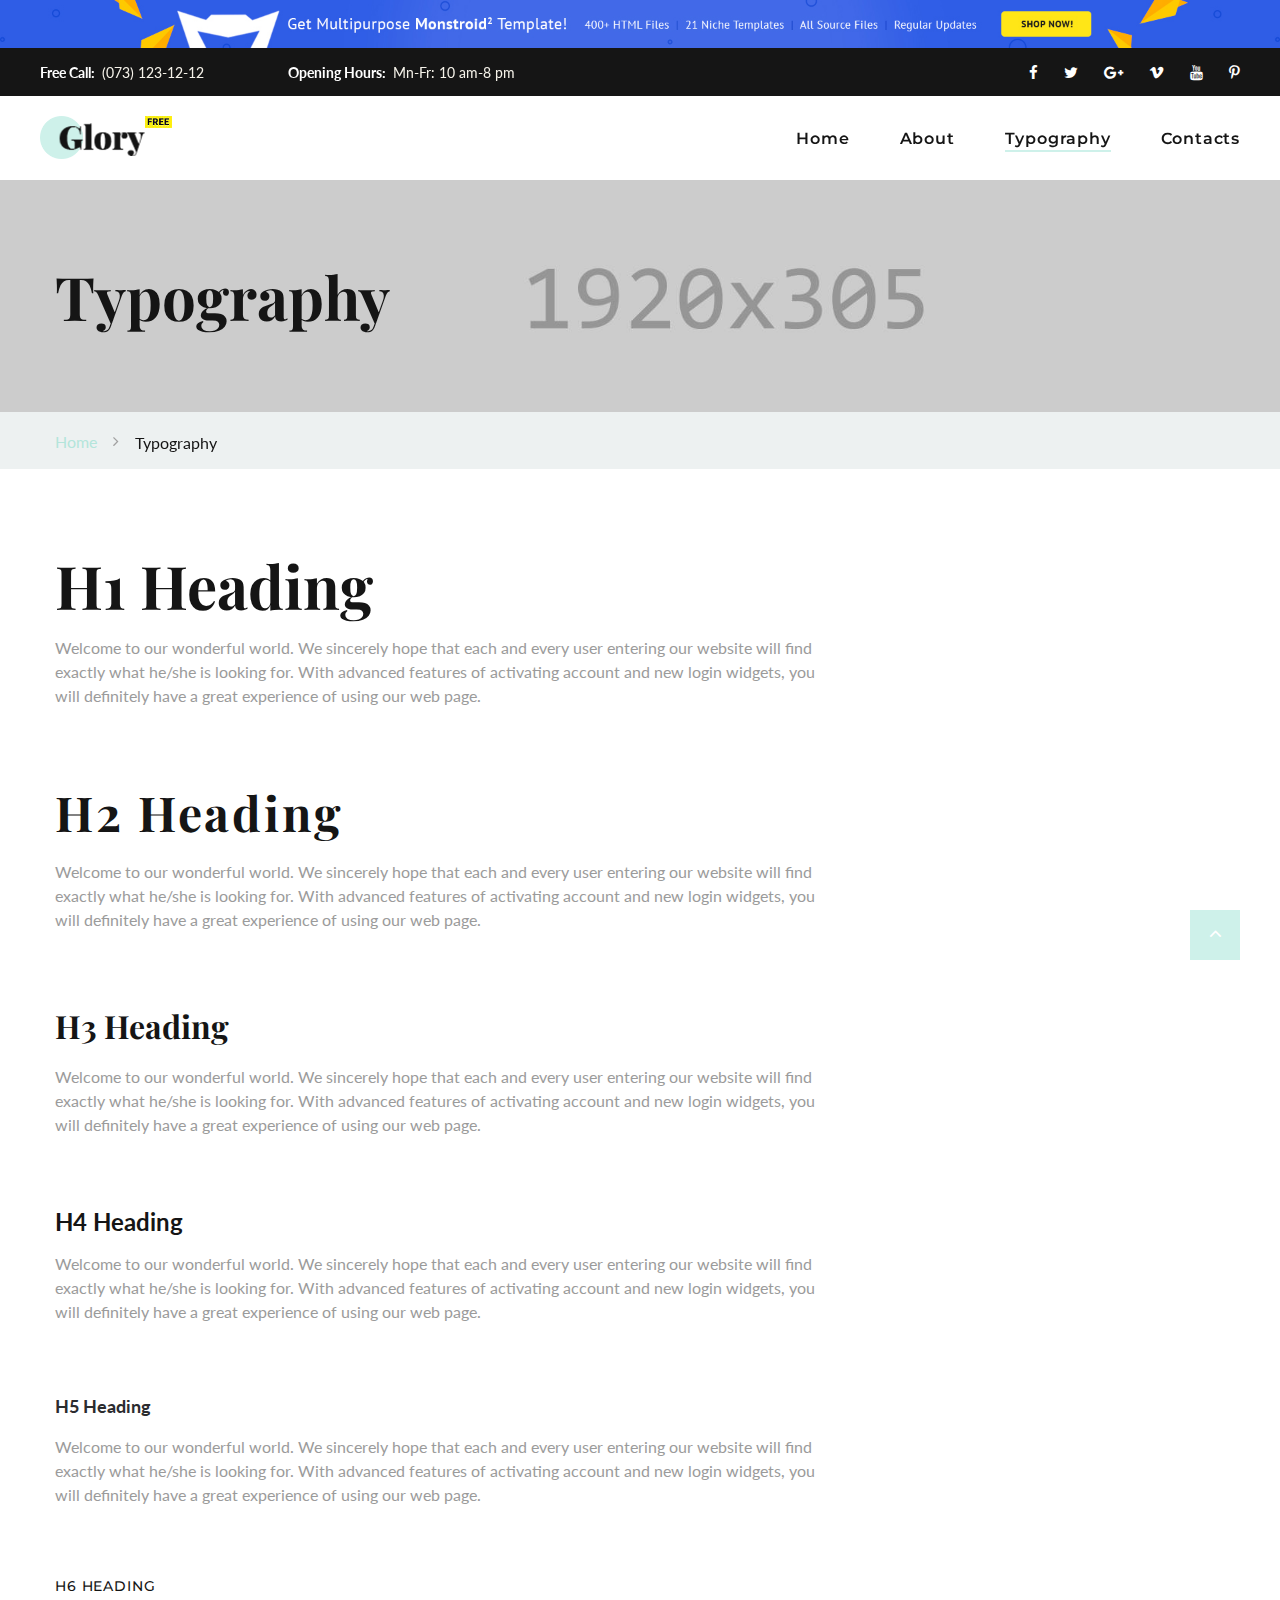
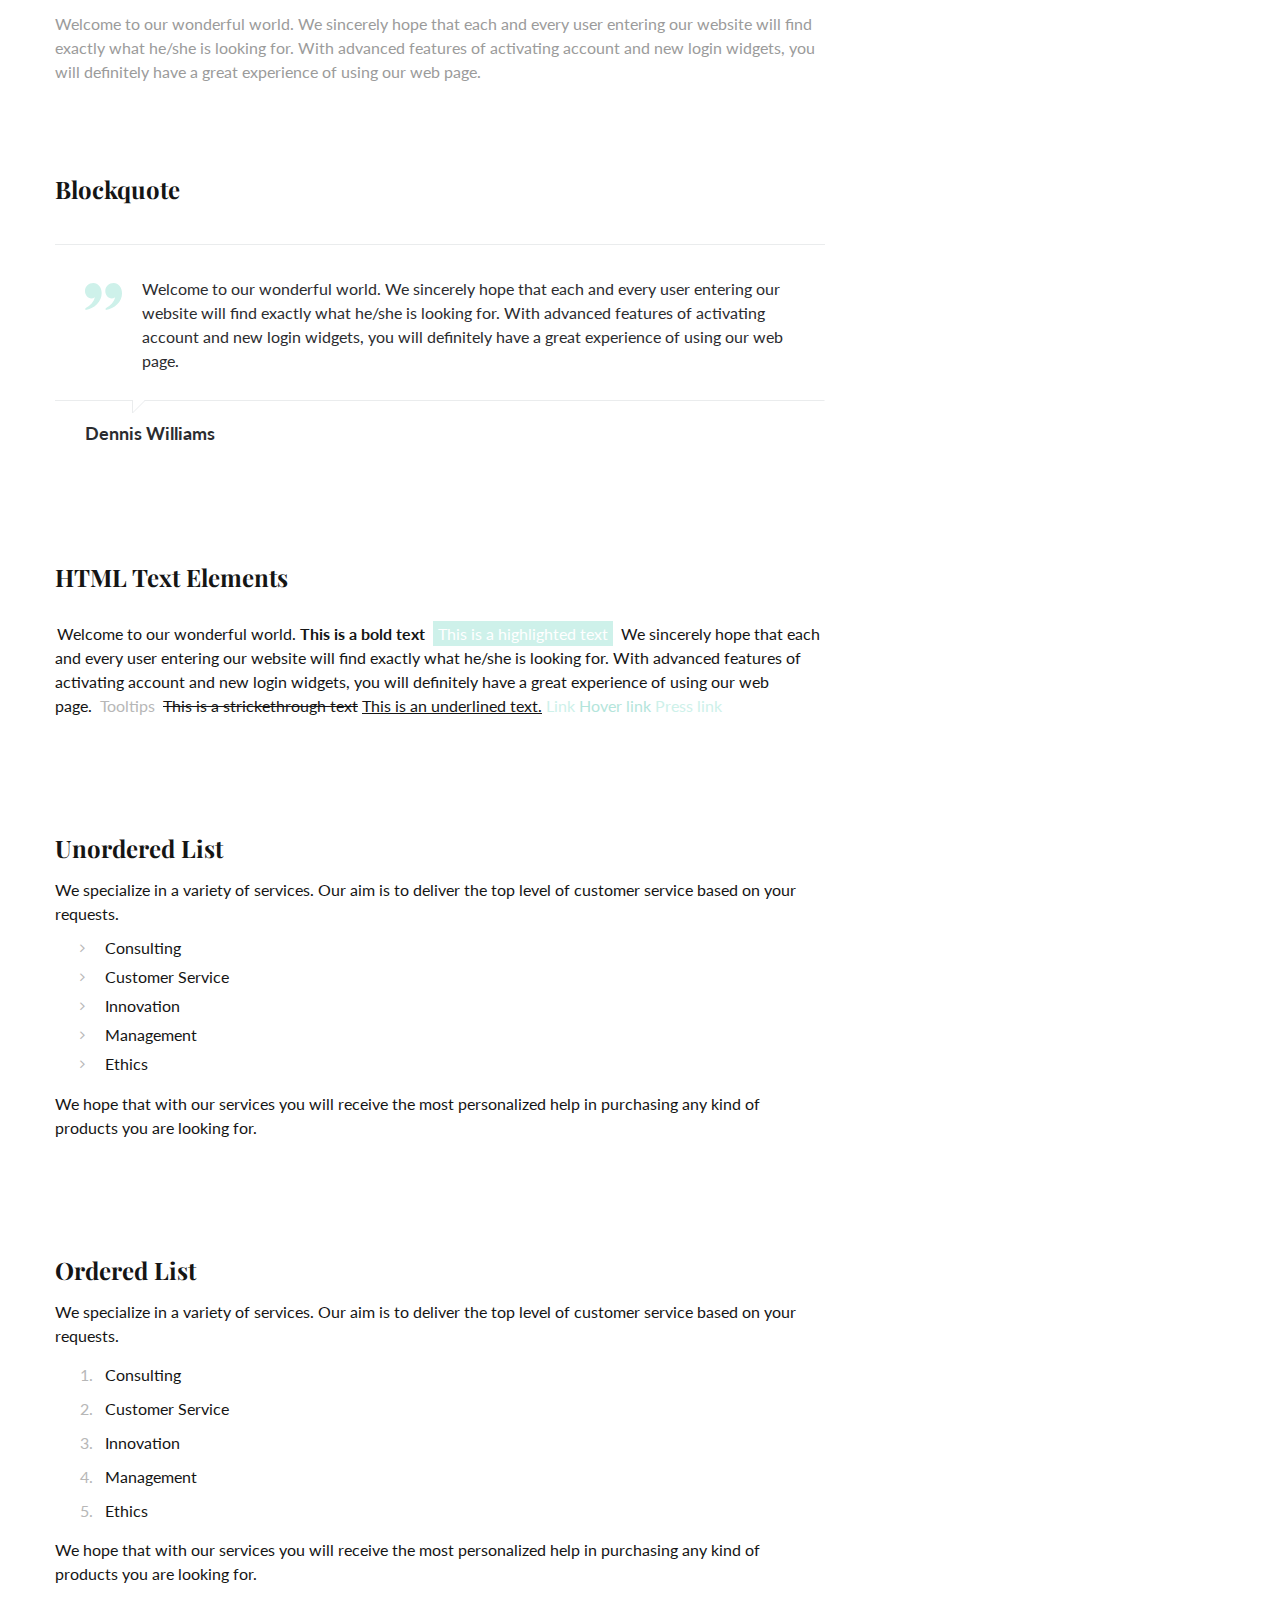
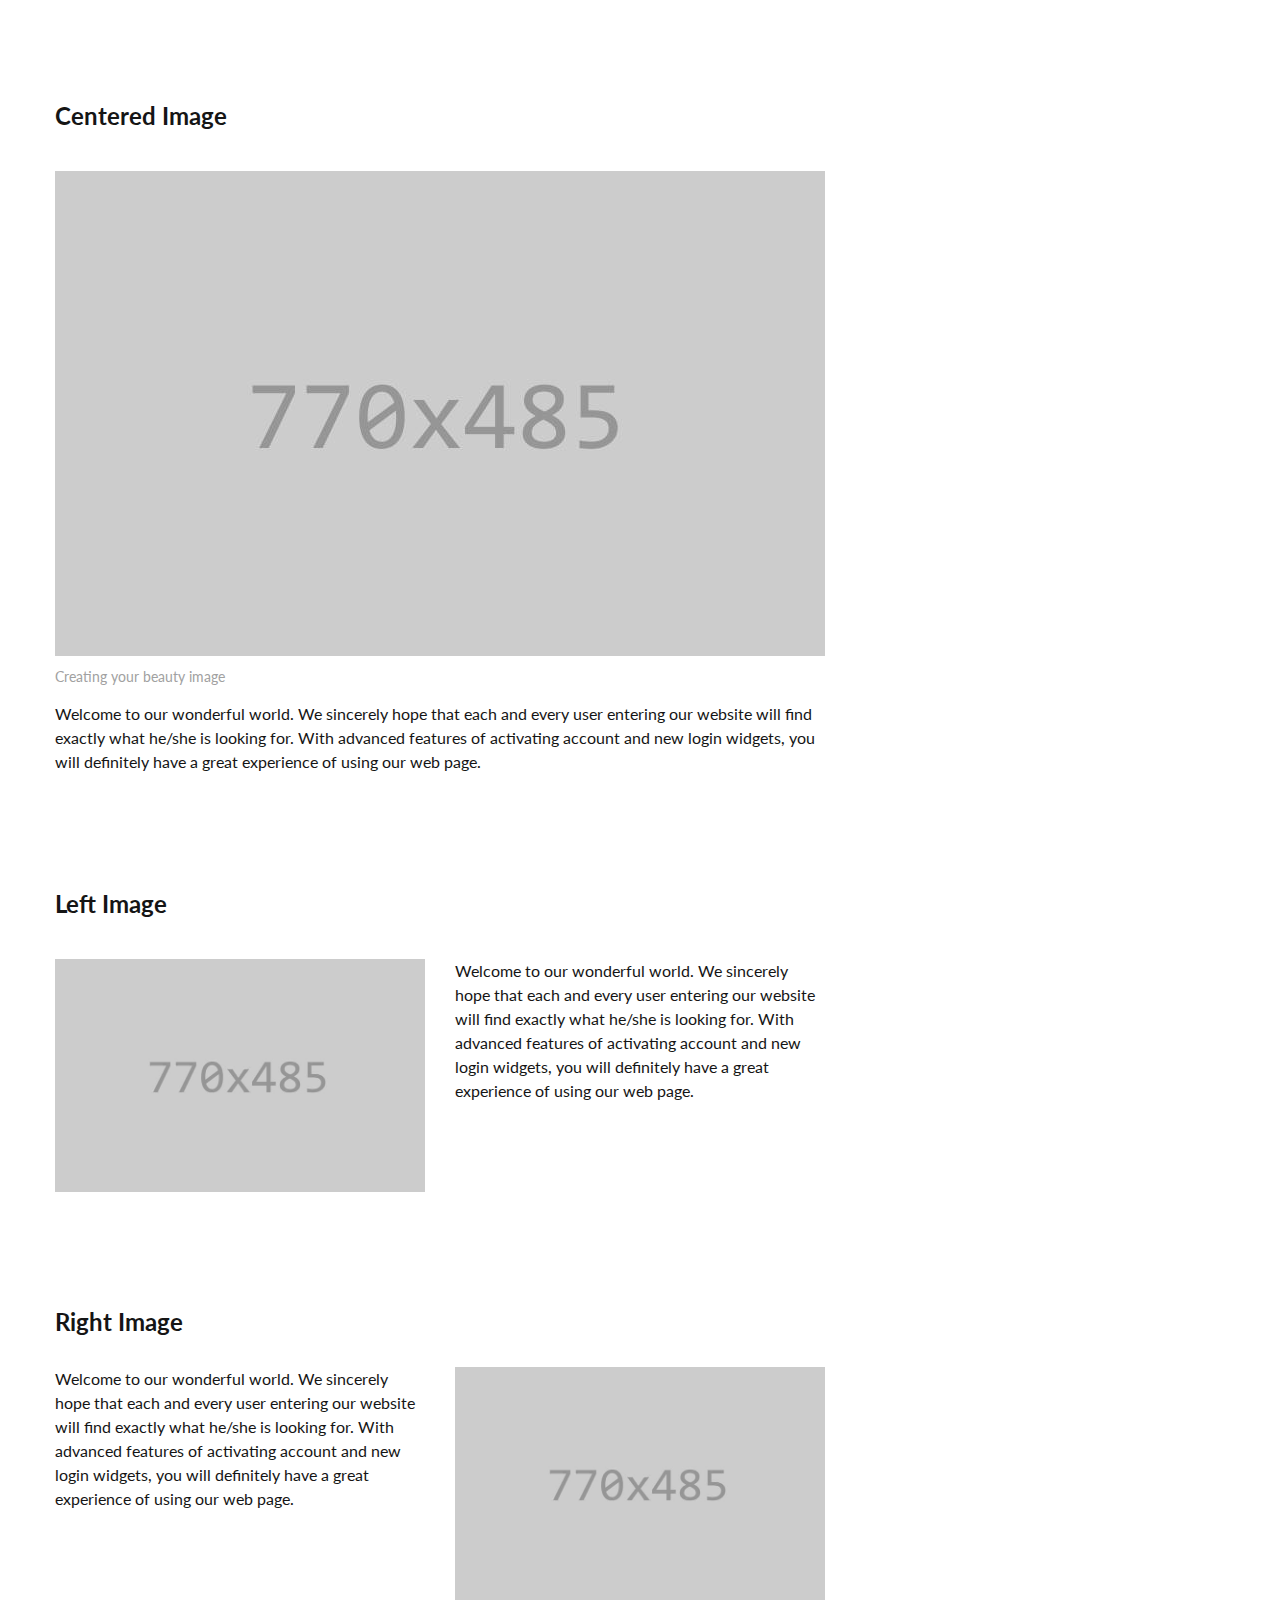
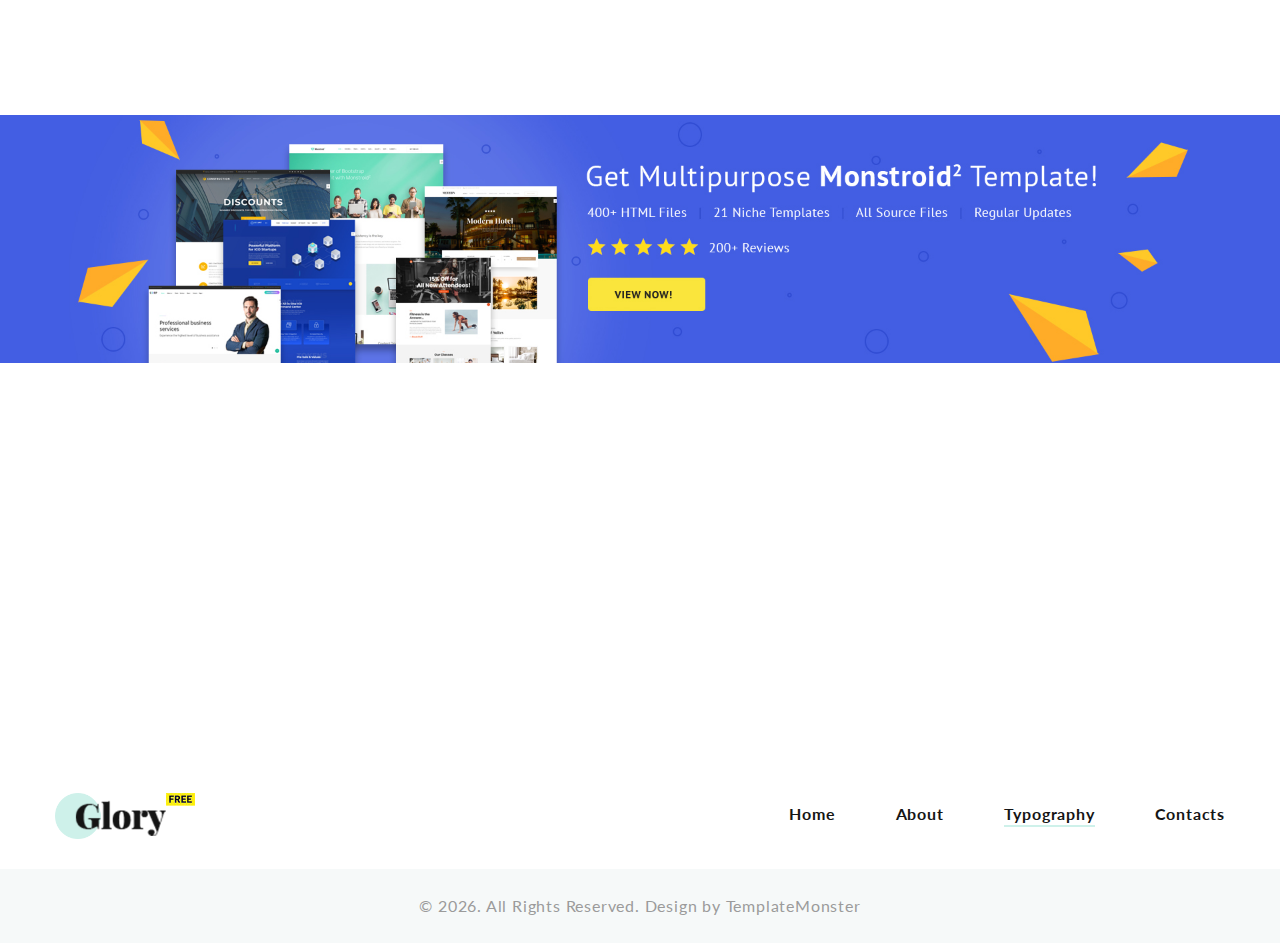
<file: typography.html>
<!-- Page Title--><!DOCTYPE html>
<html class="wide wow-animation" lang="en">
  <head>
    <title>Typography</title>
    <meta name="format-detection" content="telephone=no">
    <meta name="viewport" content="width=device-width, height=device-height, initial-scale=1.0, maximum-scale=1.0, user-scalable=0">
    <meta http-equiv="X-UA-Compatible" content="IE=edge">
    <meta charset="utf-8">
    <link rel="icon" href="images/favicon.ico" type="image/x-icon">
    <!-- Stylesheets-->
    <link rel="stylesheet" type="text/css" href="//fonts.googleapis.com/css?family=Lato:300i,400,400i,700%7CMontserrat:400,500,600,700%7CPlayfair+Display:400,700,700i%7COswald:400,700,700i">
    <link rel="stylesheet" href="css/bootstrap.css">
    <link rel="stylesheet" href="css/fonts.css">
    <link rel="stylesheet" href="css/style.css">
    <style>.ie-panel{display: none;background: #212121;padding: 10px 0;box-shadow: 3px 3px 5px 0 rgba(0,0,0,.3);clear: both;text-align:center;position: relative;z-index: 1;} html.ie-10 .ie-panel, html.lt-ie-10 .ie-panel {display: block;}</style>
  </head>
  <body>
    <div class="ie-panel"><a href="http://windows.microsoft.com/en-US/internet-explorer/"><img src="images/ie8-panel/warning_bar_0000_us.jpg" height="42" width="820" alt="You are using an outdated browser. For a faster, safer browsing experience, upgrade for free today."></a></div>
    <div class="preloader">
      <div class="preloader-body"> 
        <div class="cssload-jumping"><span></span><span></span><span></span><span></span><span></span></div>
      </div>
    </div><a class="banner banner-top" href="https://www.templatemonster.com/website-templates/monstroid2.html" target="_blank"><img src="images/monstroid.jpg" alt="" height="0"></a>
    <div class="page">
      <!-- Page Header-->
      <header class="section page-header">
        <!-- RD Navbar-->
        <div class="rd-navbar-wrap">
          <nav class="rd-navbar rd-navbar-classic" data-layout="rd-navbar-fixed" data-sm-layout="rd-navbar-fixed" data-md-layout="rd-navbar-fixed" data-md-device-layout="rd-navbar-fixed" data-lg-layout="rd-navbar-static" data-lg-device-layout="rd-navbar-static" data-xl-layout="rd-navbar-static" data-xl-device-layout="rd-navbar-static" data-lg-stick-up-offset="46px" data-xl-stick-up-offset="46px" data-xxl-stick-up-offset="46px" data-lg-stick-up="true" data-xl-stick-up="true" data-xxl-stick-up="true">
            <div class="rd-navbar-collapse-toggle rd-navbar-fixed-element-1" data-rd-navbar-toggle=".rd-navbar-collapse"><span></span></div>
            <div class="rd-navbar-aside-outer rd-navbar-collapse">
              <div class="rd-navbar-aside">
                <div class="header-info">
                  <ul class="list-inline list-inline-md">
                    <li>
                      <div class="unit unit-spacing-xs align-items-center">
                        <div class="unit-left font-weight-bold">Free Call:</div>
                        <div class="unit-body"><a href="tel:#">(073) 123-12-12</a></div>
                      </div>
                    </li>
                    <li>
                      <div class="unit unit-spacing-xs align-items-center">
                        <div class="unit-left font-weight-bold">Opening Hours: </div>
                        <div class="unit-body"> Mn-Fr: 10 am-8 pm</div>
                      </div>
                    </li>
                  </ul>
                </div>
                <div class="social-block">
                  <ul class="list-inline">
                    <li><a class="icon fa-facebook" href="#"></a></li>
                    <li><a class="icon fa-twitter" href="#"></a></li>
                    <li><a class="icon fa-google-plus" href="#"></a></li>
                    <li><a class="icon fa-vimeo" href="#"></a></li>
                    <li><a class="icon fa-youtube" href="#"></a></li>
                    <li><a class="icon fa-pinterest-p" href="#"></a></li>
                  </ul>
                </div>
              </div>
            </div>
            <div class="rd-navbar-main-outer">
              <div class="rd-navbar-main">
                <!-- RD Navbar Panel-->
                <div class="rd-navbar-panel">
                  <!-- RD Navbar Toggle-->
                  <button class="rd-navbar-toggle" data-rd-navbar-toggle=".rd-navbar-nav-wrap"><span></span></button>
                  <!-- RD Navbar Brand-->
                  <div class="rd-navbar-brand"><a class="brand" href="index.html"><img src="images/logo-dark-main-257x84.png" alt="" width="257" height="84"/></a></div>
                </div>
                <div class="rd-navbar-main-element">
                  <div class="rd-navbar-nav-wrap">
                    <!-- RD Navbar Nav-->
                    <ul class="rd-navbar-nav">
                      <li class="rd-nav-item"><a class="rd-nav-link" href="index.html">Home</a>
                      </li>
                      <li class="rd-nav-item"><a class="rd-nav-link" href="about-us.html">About</a>
                      </li>
                      <li class="rd-nav-item active"><a class="rd-nav-link" href="typography.html">Typography</a>
                      </li>
                      <li class="rd-nav-item"><a class="rd-nav-link" href="contacts.html">Contacts</a>
                      </li>
                    </ul>
                  </div>
                </div>
              </div>
            </div>
          </nav>
        </div>
      </header>
      <section class="section-page-title" style="background-image: url(images/page-titlte-1-1920x305.jpg); background-size: cover;">
        <div class="container">
          <h1 class="page-title">Typography</h1>
        </div>
      </section>
      <section class="breadcrumbs-custom">
        <div class="container">
          <ul class="breadcrumbs-custom-path">
            <li><a href="index.html">Home</a></li>
            <li class="active">Typography</li>
          </ul>
        </div>
      </section>
      <!-- Base typography -->
      <section class="section section-md bg-default">
        <div class="container">
          <div class="row row-50">
            <div class="col-xl-8">
              <ul class="list-xl">
                <li>
                  <h1>H1 Heading</h1>
                  <p>Welcome to our wonderful world. We sincerely hope that each and every user entering our website will find exactly what he/she is looking for. With advanced features of activating account and new login widgets, you will definitely have a great experience of using our web page.</p>
                </li>
                <li>
                  <h2>H2 Heading</h2>
                  <p>Welcome to our wonderful world. We sincerely hope that each and every user entering our website will find exactly what he/she is looking for. With advanced features of activating account and new login widgets, you will definitely have a great experience of using our web page.</p>
                </li>
                <li>
                  <h3>H3 Heading</h3>
                  <p>Welcome to our wonderful world. We sincerely hope that each and every user entering our website will find exactly what he/she is looking for. With advanced features of activating account and new login widgets, you will definitely have a great experience of using our web page.</p>
                </li>
                <li>
                  <h4>H4 Heading</h4>
                  <p>Welcome to our wonderful world. We sincerely hope that each and every user entering our website will find exactly what he/she is looking for. With advanced features of activating account and new login widgets, you will definitely have a great experience of using our web page.</p>
                </li>
                <li>
                  <h5>H5 Heading</h5>
                  <p>Welcome to our wonderful world. We sincerely hope that each and every user entering our website will find exactly what he/she is looking for. With advanced features of activating account and new login widgets, you will definitely have a great experience of using our web page.</p>
                </li>
                <li>
                  <h6>H6 Heading</h6>
                  <p>Welcome to our wonderful world. We sincerely hope that each and every user entering our website will find exactly what he/she is looking for. With advanced features of activating account and new login widgets, you will definitely have a great experience of using our web page.</p>
                </li>
              </ul>
            </div>
          </div>
        </div>
      </section>
      <!-- Blockquote-->
      <section class="section section-lg bg-default">
        <div class="container">
          <div class="row row-50">
            <div class="col-lg-10 col-xl-8">
              <h4 class="heading-title">Blockquote</h4>
              <!-- Quote Primary-->
              <article class="quote-primary">
                <div class="quote-primary-body">
                  <svg class="quote-primary-mark" version="1.1" xmlns="http://www.w3.org/2000/svg" x="0px" y="0px" width="88.34px" height="65.34px" viewBox="0 0 88.34 65.34" enable-background="new 0 0 88.34 65.34" overflow="scroll" xml:space="preserve" preserveAspectRatio="none">
                    <path d="M49.394,65.34v-4.131c12.318-7.088,19.924-16.074,22.811-26.965c-3.125,2.032-5.968,3.051-8.526,3.051								c-4.265,0-7.864-1.721-10.803-5.168c-2.937-3.444-4.407-7.654-4.407-12.64c0-5.511,1.932-10.142,5.791-13.878								C58.123,1.873,62.873,0,68.51,0c5.639,0,10.354,2.379,14.143,7.137c3.793,4.757,5.688,10.678,5.688,17.758								c0,9.977-3.814,18.912-11.443,26.818C69.268,59.613,60.101,64.156,49.394,65.34z M0.923,65.34v-4.131								c12.321-7.088,19.926-16.074,22.813-26.965c-3.126,2.032-5.993,3.051-8.598,3.051c-4.219,0-7.794-1.721-10.734-5.168								C1.467,28.683,0,24.473,0,19.487C0,13.976,1.919,9.346,5.757,5.609C9.595,1.873,14.334,0,19.971,0								c5.685,0,10.41,2.379,14.178,7.137c3.767,4.757,5.652,10.678,5.652,17.758c0,9.977-3.805,18.912-11.409,26.818								C20.787,59.613,11.632,64.156,0.923,65.34z"></path>
                  </svg>
                  <div class="quote-primary-text">
                    <p class="q">Welcome to our wonderful world. We sincerely hope that each and every user entering our website will find exactly what he/she is looking for. With advanced features of activating account and new login widgets, you will definitely have a great experience of using our web page.</p>
                  </div>
                </div>
                <div class="quote-primary-footer">
                  <p class="heading-5 quote-primary-cite">Dennis Williams</p>
                </div>
              </article>
            </div>
          </div>
        </div>
      </section>
      <!-- HTML Text Elements-->
      <section class="section section-lg bg-default">
        <div class="container">
          <div class="row">
            <div class="col-lg-10 col-xl-8">
              <h4 class="heading-title">HTML Text Elements</h4>
              <p class="text-block text-gray-800"><span>Welcome to our wonderful world.</span><span class="font-weight-bold">This is a bold text</span>
                <mark>This is a highlighted text</mark><span> We sincerely hope that each and every user entering our website will find exactly what he/she is looking for. With advanced features of activating account and new login widgets, you will definitely have a great experience of using our web page.</span><span class="tooltip-custom" data-toggle="tooltip" data-placement="top" title="Tooltips">Tooltips</span><span class="text-strike">This is a strickethrough text</span><span class="text-underline">This is an underlined text.</span><a href="#">Link</a><a class="link-hover" href="#">Hover link</a><a class="link-active" href="#">Press link</a>
              </p>
            </div>
          </div>
        </div>
      </section>
      <!-- Unordered List-->
      <section class="section section-lg bg-default text-gray-800">
        <div class="container">
          <div class="row row-50">
            <div class="col-xl-8">
              <h4 class="heading-title">Unordered List</h4>
              <p>We specialize in a variety of services. Our aim is to deliver the top level of customer service based on your requests.</p>
              <ul class="list-marked">
                <li>Consulting</li>
                <li>Customer Service</li>
                <li>Innovation</li>
                <li>Management</li>
                <li>Ethics</li>
              </ul>
              <p>We hope that with our services you will receive the most personalized help in purchasing any kind of products you are looking for.</p>
            </div>
          </div>
        </div>
      </section>
      <!-- Ordered List-->
      <section class="section section-lg bg-default text-gray-800">
        <div class="container">
          <div class="row row-50">
            <div class="col-xl-8">
              <h4 class="heading-title">Ordered List</h4>
              <p>We specialize in a variety of services. Our aim is to deliver the top level of customer service based on your requests.</p>
              <ol class="list-ordered">
                <li>Consulting</li>
                <li>Customer Service</li>
                <li>Innovation</li>
                <li>Management</li>
                <li>Ethics</li>
              </ol>
              <p>We hope that with our services you will receive the most personalized help in purchasing any kind of products you are looking for.</p>
            </div>
          </div>
        </div>
      </section>
      <!-- Image Centered-->
      <section class="section section-lg bg-default">
        <div class="container">
          <div class="row row-40">
            <div class="col-lg-10 col-xl-8">
              <h4>Centered Image</h4>
            </div>
            <div class="col-lg-10 col-xl-8">
              <figure class="figure-light"><img class="img-centered" src="images/typography-1-770x485.jpg" alt="" width="770" height="485"/>
                <figcaption>
                  <p>Creating your beauty image</p>
                </figcaption>
              </figure>
              <p class="text-gray-800">Welcome to our wonderful world. We sincerely hope that each and every user entering our website will find exactly what he/she is looking for. With advanced features of activating account and new login widgets, you will definitely have a great experience of using our web page.</p>
            </div>
          </div>
        </div>
      </section>
      <!-- Image Left-->
      <section class="section section-lg bg-default">
        <div class="container">
          <div class="row">
            <div class="col-lg-10 col-xl-8"> 
              <div class="row row-40"> 
                <div class="col-sm-12">
                  <h4>Left Image</h4>
                </div>
                <div class="col-md-6"><img src="images/typography-1-770x485.jpg" alt="" width="770" height="485"/>
                </div>
                <div class="col-md-6">
                  <p class="text-gray-800">Welcome to our wonderful world. We sincerely hope that each and every user entering our website will find exactly what he/she is looking for. With advanced features of activating account and new login widgets, you will definitely have a great experience of using our web page.</p>
                </div>
              </div>
            </div>
          </div>
        </div>
      </section>
      <!-- Image Right-->
      <section class="section section-lg bg-default">
        <div class="container">
          <div class="row">
            <div class="col-lg-10 col-xl-8">
              <h4>Right Image</h4>
              <div class="row row-30 flex-md-row-reverse">
                <div class="col-md-6"><img src="images/typography-1-770x485.jpg" alt="" width="770" height="485"/>
                </div>
                <div class="col-md-6">
                  <p class="text-gray-800">Welcome to our wonderful world. We sincerely hope that each and every user entering our website will find exactly what he/she is looking for. With advanced features of activating account and new login widgets, you will definitely have a great experience of using our web page.</p>
                </div>
              </div>
            </div>
          </div>
        </div>
      </section>
      <!-- Page Footer--><a class="banner" href="https://www.templatemonster.com/website-templates/monstroid2.html" target="_blank"><img src="images/monstroid-big.jpg" alt="" height="0"></a>
      <section class="section"></section>
      <!--Please, add the data attribute data-key="YOUR_API_KEY" in order to insert your own API key for the Google map.-->
      <!--Please note that YOUR_API_KEY should replaced with your key.-->
      <!--Example: <div class="google-map-container" data-key="YOUR_API_KEY">-->
      <div class="google-map-container" data-center="9870 St Vincent Place, Glasgow, DC 45 Fr 45." data-zoom="5" data-icon="images/gmap_marker.png" data-icon-active="images/gmap_marker_active.png" data-styles="[{&quot;featureType&quot;:&quot;landscape&quot;,&quot;stylers&quot;:[{&quot;saturation&quot;:-100},{&quot;lightness&quot;:60}]},{&quot;featureType&quot;:&quot;road.local&quot;,&quot;stylers&quot;:[{&quot;saturation&quot;:-100},{&quot;lightness&quot;:40},{&quot;visibility&quot;:&quot;on&quot;}]},{&quot;featureType&quot;:&quot;transit&quot;,&quot;stylers&quot;:[{&quot;saturation&quot;:-100},{&quot;visibility&quot;:&quot;simplified&quot;}]},{&quot;featureType&quot;:&quot;administrative.province&quot;,&quot;stylers&quot;:[{&quot;visibility&quot;:&quot;off&quot;}]},{&quot;featureType&quot;:&quot;water&quot;,&quot;stylers&quot;:[{&quot;visibility&quot;:&quot;on&quot;},{&quot;lightness&quot;:30}]},{&quot;featureType&quot;:&quot;road.highway&quot;,&quot;elementType&quot;:&quot;geometry.fill&quot;,&quot;stylers&quot;:[{&quot;color&quot;:&quot;#ef8c25&quot;},{&quot;lightness&quot;:40}]},{&quot;featureType&quot;:&quot;road.highway&quot;,&quot;elementType&quot;:&quot;geometry.stroke&quot;,&quot;stylers&quot;:[{&quot;visibility&quot;:&quot;off&quot;}]},{&quot;featureType&quot;:&quot;poi.park&quot;,&quot;elementType&quot;:&quot;geometry.fill&quot;,&quot;stylers&quot;:[{&quot;color&quot;:&quot;#b6c54c&quot;},{&quot;lightness&quot;:40},{&quot;saturation&quot;:-40}]},{}]">
        <div class="google-map"></div>
        <ul class="google-map-markers">
          <li data-location="9870 St Vincent Place, Glasgow, DC 45 Fr 45." data-description="9870 St Vincent Place, Glasgow"></li>
        </ul>
      </div>
      <footer class="section bg-default section-xs-type-1 footer-minimal">
        <div class="container">
          <div class="row row-30 align-items-lg-center justify-content-lg-between">
            <div class="col-lg-2">
              <div class="footer-brand"><a href="index.html"><img src="images/logo-dark-main-257x84.png" alt="" width="257" height="84"/></a></div>
            </div>
            <div class="col-lg-10">
              <div class="footer-nav">
                <ul class="rd-navbar-nav">
                  <li class="rd-nav-item"><a class="rd-nav-link" href="index.html">Home</a></li>
                  <li class="rd-nav-item"><a class="rd-nav-link" href="about-us.html">About</a></li>
                  <li class="rd-nav-item active"><a class="rd-nav-link" href="typography.html">Typography</a></li>
                  <li class="rd-nav-item"><a class="rd-nav-link" href="contacts.html">Contacts</a></li>
                </ul>
              </div>
            </div>
          </div>
        </div>
      </footer>
      <section class="bg-gray-100 section-xs text-center">
        <div class="container">
          <p class="rights"><span>&copy;&nbsp;</span><span class="copyright-year"></span>. All Rights Reserved. Design by <a href="https://www.templatemonster.com">TemplateMonster</a></p>
        </div>
      </section>
    </div>
    <!-- Global Mailform Output-->
    <div class="snackbars" id="form-output-global"></div>
    <!-- Javascript-->
    <script src="js/core.min.js"></script>
    <script src="js/script.js"></script>
  </body>
</html>
</file>
<file: css/style.css>
@charset "UTF-8";
/*
* Trunk version 2.0.1
*/
/*
*
* Contexts
*/
a:focus,
button:focus {
	outline: none !important;
}

button::-moz-focus-inner {
	border: 0;
}

*:focus {
	outline: none;
}

blockquote {
	padding: 0;
	margin: 0;
}

input,
button,
select,
textarea {
	outline: none;
}

label {
	margin-bottom: 0;
}

p {
	margin: 0;
}

ul,
ol {
	list-style: none;
	padding: 0;
	margin: 0;
}

ul li,
ol li {
	display: block;
}

dl {
	margin: 0;
}

dt,
dd {
	line-height: inherit;
}

dt {
	font-weight: inherit;
}

dd {
	margin-bottom: 0;
}

cite {
	font-style: normal;
}

form {
	margin-bottom: 0;
}

blockquote {
	padding-left: 0;
	border-left: 0;
}

address {
	margin-top: 0;
	margin-bottom: 0;
}

figure {
	margin-bottom: 0;
}

html p a:hover {
	text-decoration: none;
}

/*
*
* Typography
*/
body {
	font-family: "Lato", -apple-system, BlinkMacSystemFont, "Segoe UI", Roboto, "Helvetica Neue", Arial, sans-serif;
	font-size: 16px;
	line-height: 1.5;
	font-weight: 400;
	color: #9b9b9b;
	background-color: #ffffff;
	-webkit-text-size-adjust: none;
	-webkit-font-smoothing: subpixel-antialiased;
}

.heading-title {
	font-family: "Playfair Display", "Times New Roman", Times, serif;
}

.heading-decorate .divider {
	display: none;
	vertical-align: super;
	padding-right: 15px;
}

.heading-decorate .divider:after {
	height: 3px;
	width: 75px;
}

@media (min-width: 768px) {
	.heading-decorate .divider {
		display: inline-block;
	}
}

h1, h2, h3, h4, h5, h6, [class^='heading-'] {
	margin-top: 0;
	margin-bottom: 0;
	font-weight: 700;
	color: #151515;
	font-family: "Playfair Display", "Times New Roman", Times, serif;
}

h1 a, h2 a, h3 a, h4 a, h5 a, h6 a, [class^='heading-'] a {
	color: inherit;
}

h1 a:hover, h2 a:hover, h3 a:hover, h4 a:hover, h5 a:hover, h6 a:hover, [class^='heading-'] a:hover {
	color: #cef1ea;
}

h1,
.heading-1 {
	font-size: 30px;
	line-height: 1.5;
	font-weight: 700;
}

@media (min-width: 1200px) {
	h1,
	.heading-1 {
		font-size: 60px;
		line-height: 1.2;
		font-weight: 700;
	}
}

h3,
.heading-3 {
	font-size: 24px;
	line-height: 1.5;
}

@media (min-width: 1200px) {
	h3,
	.heading-3 {
		font-size: 32px;
		line-height: 1.5;
	}
}

h4,
.heading-4 {
	font-size: 22px;
	line-height: 1.5;
	font-family: "Lato", -apple-system, BlinkMacSystemFont, "Segoe UI", Roboto, "Helvetica Neue", Arial, sans-serif;
}

@media (min-width: 1200px) {
	h4,
	.heading-4 {
		font-size: 24px;
		line-height: 1.25;
	}
}

h5,
.heading-5 {
	font-size: 18px;
	line-height: 1.44444;
	font-family: "Lato", -apple-system, BlinkMacSystemFont, "Segoe UI", Roboto, "Helvetica Neue", Arial, sans-serif;
	color: #2b2c2f;
}

h6,
.heading-6 {
	font-size: 14px;
	line-height: 1.42857;
	text-transform: uppercase;
	font-family: "Montserrat", -apple-system, BlinkMacSystemFont, "Segoe UI", Roboto, "Helvetica Neue", Arial, sans-serif;
	font-weight: 500;
	letter-spacing: 0.06em;
}

h2,
.heading-2 {
	font-size: 28px;
	line-height: 1.5;
	letter-spacing: 0.06em;
}

@media (min-width: 1200px) {
	h2,
	.heading-2 {
		font-size: 48px;
		line-height: 1.45833;
	}
}

small,
.small {
	display: block;
	font-size: 12px;
	line-height: 1.5;
}

mark,
.mark {
	padding: 3px 5px;
	color: #ffffff;
	background: #cef1ea;
}

.big {
	font-size: 18px;
	line-height: 1.55556;
}

.lead {
	font-size: 18px;
	line-height: 24px;
	font-weight: 400;
}

code {
	padding: 10px 5px;
	border-radius: 0.2rem;
	font-size: 90%;
	color: #111111;
	background: #f6f9f9;
}

p [data-toggle='tooltip'] {
	padding-left: .25em;
	padding-right: .25em;
	color: #b7b7b7;
}

p [style*='max-width'] {
	display: inline-block;
}

.hidden {
	display: none;
}

.banner img {
	width: 100%;
}

.banner-top {
	display: none;
}

@media (min-width: 1200px) {
	.banner-top {
		display: block;
	}
}

/*
*
* Brand
*/
.brand {
	display: inline-block;
}

.brand .brand-logo-light {
	display: none;
}

.brand .brand-logo-dark {
	display: block;
}

/*
*
* Links
*/
a {
	transition: all 0.3s ease-in-out;
}

a, a:focus, a:active, a:hover {
	text-decoration: none;
}

a, a:focus, a:active {
	color: #cef1ea;
}

a:hover {
	color: #b4e5db;
}

a[href*='tel'], a[href*='mailto'] {
	white-space: nowrap;
}

.link-hover {
	color: #b4e5db;
}

.link-press {
	color: #b4e5db;
}

.privacy-link {
	display: inline-block;
}

* + .privacy-link {
	margin-top: 35px;
}

/*
*
* Blocks
*/
.block-center, .block-sm, .block-lg {
	margin-left: auto;
	margin-right: auto;
}

.block-xs {
	max-width: 500px;
}

.block-sm {
	max-width: 560px;
}

.block-lg {
	max-width: 768px;
}

.block-center {
	padding: 10px;
}

.block-center:hover .block-center-header {
	background-color: #cef1ea;
}

.block-center-title {
	background-color: #ffffff;
}

@media (max-width: 1799px) {
	.block-center {
		padding: 20px;
	}
	.block-center:hover .block-center-header {
		background-color: #ffffff;
	}
	.block-center-header {
		background-color: #cef1ea;
	}
}

.block-img-aside {
	overflow: hidden;
}

@media (min-width: 992px) {
	.block-img-aside {
		position: absolute;
		bottom: 0;
		top: 0;
		width: 100%;
		background: url("../images/home-3-1-974x626.jpg");
		background-size: cover;
	}
	.block-img-aside img {
		display: none;
	}
}

.block-decorate {
	position: relative;
	max-width: 660px;
	margin-left: auto;
	margin-right: auto;
	padding: 150px 0 170px;
	overflow: hidden;
	font-size: 70px;
	font-weight: 700;
	color: #cef1ea;
	line-height: 1;
}

@media (min-width: 576px) {
	.block-decorate {
		font-size: 100px;
	}
}

@media (min-width: 992px) {
	.block-decorate {
		font-size: 160px;
	}
}

.block-decorate:before {
	position: absolute;
	content: url("../images/block-decorate-img-top.jpg");
	top: -5px;
	left: 50%;
	transform: translateX(-50%);
}

.block-decorate:after {
	position: absolute;
	content: url("../images/block-decorate-img-bottom.jpg");
	bottom: -5px;
	left: 50%;
	transform: translateX(-50%);
}

* + .block-decorate {
	margin-top: 25px;
}

/*
*
* Boxes
*/
.box-minimal {
	text-align: center;
}

.box-minimal .box-minimal-icon {
	font-size: 50px;
	line-height: 50px;
	color: #cef1ea;
}

.box-minimal-divider {
	width: 36px;
	height: 4px;
	margin-left: auto;
	margin-right: auto;
	background: #cef1ea;
}

.box-minimal-title {
	font-family: "Playfair Display", "Times New Roman", Times, serif;
}

.box-minimal-text {
	width: 100%;
	max-width: 335px;
	margin-left: auto;
	margin-right: auto;
	letter-spacing: 0.02em;
}

* + .box-minimal {
	margin-top: 30px;
}

* + .box-minimal-title {
	margin-top: 10px;
}

* + .box-minimal-divider {
	margin-top: 20px;
}

* + .box-minimal-text {
	margin-top: 15px;
}

.bg-gray-dark .box-minimal p, .bg-primary .box-minimal p {
	color: #9b9b9b;
}

.box-counter {
	position: relative;
	text-align: center;
	color: #2b2c2f;
	z-index: 1;
}

.box-counter-title {
	display: inline-block;
	font-family: "Montserrat", -apple-system, BlinkMacSystemFont, "Segoe UI", Roboto, "Helvetica Neue", Arial, sans-serif;
	font-size: 14px;
	line-height: 24px;
	letter-spacing: .05em;
	font-weight: 700;
	text-transform: uppercase;
	color: #151515;
}

.box-counter-main {
	font-family: "Playfair Display", "Times New Roman", Times, serif;
	font-size: 45px;
	font-weight: 700;
	line-height: 1.2;
}

.box-counter-main > * {
	display: inline;
	font: inherit;
}

.box-counter-main .small {
	font-size: 28px;
}

.box-counter-main .small_top {
	position: relative;
	top: .2em;
	vertical-align: top;
}

.box-counter-divider {
	font-size: 0;
	line-height: 0;
}

.box-counter-divider::after {
	content: '';
	display: inline-block;
	width: 80px;
	height: 2px;
	background: #cef1ea;
}

* + .box-counter-title {
	margin-top: 10px;
}

* + .box-counter-main {
	margin-top: 20px;
}

* + .box-counter-divider {
	margin-top: 10px;
}

@media (min-width: 1800px) {
	.counter-list-border .col-md-3 {
		border-right: 1px solid #e1e1e1;
	}
	.counter-list-border .col-md-3:last-child {
		border-right: none;
	}
	.box-counter:before, .box-counter:after {
		display: none;
	}
}

@media (min-width: 1200px) {
	.box-counter-main {
		font-size: 60px;
	}
	.box-counter-main .small {
		font-size: 36px;
	}
	* + .box-counter-main {
		margin-top: 30px;
	}
	* + .box-counter-divider {
		margin-top: 15px;
	}
}

.bg-primary .box-counter {
	color: #ffffff;
}

.bg-primary .box-counter-divider::after {
	background: #ffffff;
}

.box-icon-modern {
	position: relative;
	max-width: 400px;
	margin-left: auto;
	margin-right: auto;
	text-align: center;
	padding: 20px;
	transition: all .3s;
}

.box-icon-modern > * {
	position: relative;
}

.box-icon-modern .icon-modern {
	position: relative;
	display: inline-block;
	width: 80px;
	height: 80px;
	border-radius: 50%;
	background: #cef1ea;
}

.box-icon-modern .icon-modern svg > * {
	color: #151515;
	fill: #151515;
}

.box-icon-modern .divider:after {
	background: #ebebeb;
}

.box-icon-modern:before {
	position: absolute;
	content: '';
	top: 50%;
	left: 50%;
	width: 100%;
	height: 100%;
	background: #ffffff;
	box-shadow: 0 0 22px rgba(0, 0, 0, 0.1);
	transition: all .3s;
	transform: translate(-50%, -50%);
	opacity: 0;
}

.box-icon-modern * + .divider {
	margin-top: 15px;
}

.box-icon-modern:hover {
	z-index: 1;
}

.box-icon-modern:hover:before {
	width: 104%;
	height: 104%;
	opacity: 1;
}

@media (min-width: 1200px) {
	.box-icon-modern {
		padding: 40px 32px;
	}
}

.box-icon-modern.modern-variant-2 .divider {
	display: none;
}

.box-icon-modern-title {
	font-family: "Playfair Display", "Times New Roman", Times, serif;
}

.box-icon-modern-title a:hover {
	color: #b4e5db;
}

* + .box-icon-modern-title {
	margin-top: 30px;
}

@media (min-width: 992px) {
	.icon-modern-list > * .box-icon-modern {
		border-right: 1px solid #ebebeb;
		border-bottom: 1px solid #ebebeb;
	}
	.icon-modern-list > *:last-child .box-icon-modern, .icon-modern-list > *:nth-child(3) .box-icon-modern {
		border-right: 1px solid transparent;
	}
	.icon-modern-list > *:nth-child(n + 4) .box-icon-modern {
		border-bottom: 1px solid transparent;
	}
}

.box-icon-classic {
	position: relative;
	padding: 40px 20px;
}

.box-icon-classic .icon-classic {
	position: relative;
	display: inline-block;
	width: 80px;
	height: 80px;
	border-radius: 50%;
	background: #e7e7e7;
}

.box-icon-classic .icon-classic svg {
	position: absolute;
	left: 50%;
	top: 50%;
	transform: translate(-50%, -50%);
}

.box-icon-classic .icon-classic svg > * {
	color: #cef1ea;
	fill: #cef1ea;
}

.box-icon-classic .icon-classic-title {
	font-family: "Playfair Display", "Times New Roman", Times, serif;
}

.box-icon-classic * + .icon-classic-title {
	margin-top: 15px;
}

.box-icon-classic * + .icon-classic-body {
	margin-top: 25px;
}

@media (min-width: 992px) {
	.box-icon-classic {
		display: flex;
		align-items: center;
		padding: 50px 25px;
	}
	.box-icon-classic > * {
		padding: 0 20px;
	}
	.box-icon-classic .icon-classic-body {
		text-align: left;
	}
	.box-icon-classic * + .icon-classic-body {
		margin-top: 0;
	}
}

.box-icon-classic-vertical {
	text-align: center;
}

.box-icon-classic-vertical .icon-classic-body {
	max-width: 360px;
	margin-left: auto;
	margin-right: auto;
}

@media (min-width: 992px) {
	.box-icon-classic-vertical {
		display: block;
		padding: 50px 4px;
	}
	.box-icon-classic-vertical .icon-classic-body {
		text-align: center;
	}
	.box-icon-classic-vertical * + .icon-classic-body {
		margin-top: 20px;
	}
}

.box-icon-classic-list .box-icon-classic:before {
	position: absolute;
	content: '';
	left: 50%;
	bottom: 0;
	height: 1px;
	width: 85%;
	background: #e7e7e7;
	transform: translateX(-50%);
}

@media (min-width: 768px) {
	.box-icon-classic-list .box-icon-classic:after {
		position: absolute;
		content: '';
		top: 50%;
		right: 0;
		width: 1px;
		height: 75%;
		background: #e7e7e7;
		transform: translateY(-50%);
	}
	.box-icon-classic-list > *:nth-child(n + 3) .box-icon-classic:before {
		display: none;
	}
	.box-icon-classic-list > *:nth-child(2n + 2) .box-icon-classic:after {
		display: none;
	}
}

.box-icon-classic-bordered > * {
	border-bottom: 1px solid #e7e7e7;
}

.box-icon-classic-bordered > *:last-child {
	border-bottom: none;
}

@media (min-width: 768px) {
	.box-icon-classic-bordered > * {
		border-right: 1px solid #e7e7e7;
	}
	.box-icon-classic-bordered > *:nth-child(n + 3) {
		border-bottom: none;
	}
	.box-icon-classic-bordered > *:nth-child(2n + 2) {
		border-right: none;
	}
}

.box-icon-minimal {
	max-width: 300px;
	text-align: left;
}

.box-icon-minimal-header {
	display: flex;
	align-items: center;
}

.box-icon-minimal-header svg > * {
	fill: #cef1ea;
}

.box-icon-minimal-title {
	font-family: "Playfair Display", "Times New Roman", Times, serif;
	font-size: 21px;
	font-weight: 700;
	letter-spacing: 0.06em;
	color: #151515;
	text-transform: uppercase;
}

.box-icon-minimal-title a {
	color: #151515;
}

.box-icon-minimal-title a:hover {
	color: #cef1ea;
}

* + .box-icon-minimal-text {
	margin-top: 22px;
}

* + .box-icon-minimal-title {
	margin-left: 20px;
	margin-top: 0;
}

.box-images {
	position: relative;
	max-width: 570px;
}

.box-images.box-images-modern {
	display: flex;
	align-items: center;
}

.box-images-item {
	display: inline-block;
	border: 10px solid #ffffff;
	box-shadow: 0 0 35px rgba(0, 0, 0, 0.13);
	width: 50%;
}

@media (min-width: 768px) {
	.box-images-item {
		width: inherit;
	}
}

.box-images-item.box-images-without-border {
	border: none;
	margin-right: 20%;
}

.box-images-variant-3 .box-images-item {
	width: inherit;
}

.box-images-1 {
	position: absolute;
	left: 0;
	top: 100px;
	z-index: 4;
}

.box-images-2 {
	position: relative;
	margin-left: 32%;
	z-index: 3;
}

.box-images-3 {
	position: absolute;
	right: 0;
	bottom: 100px;
	z-index: 2;
}

.box-images-4 {
	position: relative;
	margin-top: -5%;
	margin-left: 17%;
	z-index: 1;
}

.box-images-modern .box-images-item:first-child {
	z-index: 2;
	margin-right: -10%;
}

.box-images-variant-3 .box-images-item:first-child {
	position: relative;
	margin-left: 20%;
	z-index: 2;
}

.box-images-variant-3 .box-images-item.box-images-without-border {
	position: relative;
	margin-top: -46%;
	z-index: 1;
}

.box-images-classic .box-image-item {
	display: inline-block;
	box-shadow: 0 0 35px rgba(0, 0, 0, 0.13);
}

.box-images-classic * + .box-image-item {
	margin-top: 30px;
}

.box-video {
	position: relative;
}

.box-video .button-play {
	position: absolute;
	top: 50%;
	left: 50%;
	width: 85px;
	height: 85px;
	border-radius: 50%;
	background: rgba(255, 255, 255, 0.5);
	transform: translate(-50%, -50%);
}

.box-video .button-play:before {
	position: absolute;
	font-family: "FontAwesome";
	content: '\f04b';
	top: 50%;
	font-size: 20px;
	line-height: 20px;
	left: 54%;
	color: #ffffff;
	text-shadow: 0 0 4px rgba(0, 0, 0, 0.04);
	transform: translate(-50%, -50%);
	transition: all 0.3s ease-in-out;
}

.box-video .button-play:hover, .box-video .button-play:focus {
	background: rgba(255, 255, 255, 0.8);
}

.box-video .button-play:hover:before, .box-video .button-play:focus:before {
	color: #cef1ea;
}

.box-video-button {
	text-align: center;
}

.box-video-button .button-play {
	position: relative;
	display: inline-block;
	width: 90px;
	height: 90px;
	border-radius: 50%;
	border: 2px solid rgba(255, 255, 255, 0.6);
	background: rgba(255, 255, 255, 0.3);
	transition: all .3s;
	z-index: 1;
}

.box-video-button .button-play:before {
	position: absolute;
	content: '';
	top: -12px;
	left: -12px;
	right: -12px;
	bottom: -12px;
	background: rgba(255, 255, 255, 0.21);
	border-radius: 50%;
	transition: all .3s;
}

.box-video-button .button-play .icon {
	position: absolute;
	top: 50%;
	left: 55%;
	font-size: 30px;
	color: #ffffff;
	transform: translate(-50%, -50%);
	transition: all .3s;
}

.box-video-button .button-play:hover {
	background: rgba(255, 255, 255, 0.6);
}

.box-video-button .button-play:hover .icon {
	color: #cef1ea;
}

.box-video-button .button-play:hover:before {
	top: 0;
	left: 0;
	right: 0;
	bottom: 0;
}

.gallery-item {
	position: relative;
	display: block;
	background: #000000;
	overflow: hidden;
}

.gallery-item img {
	position: relative;
	transition: all .5s;
	z-index: 1;
	will-change: transform;
	width: 100%;
}

.gallery-item:before {
	position: absolute;
	content: '';
	top: 20px;
	left: 20px;
	right: 20px;
	bottom: 20px;
	border: 2px solid #ffffff;
	transition: all .5s;
	opacity: 0;
	z-index: 2;
}

.gallery-item .gallery-item-title {
	position: absolute;
	top: 50%;
	left: 50%;
	font-size: 24px;
	font-weight: 700;
	color: #ffffff;
	transform: translate(-50%, -50%);
	transition: all .3s;
	opacity: 0;
	z-index: 2;
}

.gallery-item .gallery-item-button {
	position: absolute;
	display: inline-block;
	overflow: hidden;
	right: 20px;
	bottom: 20px;
	width: 66px;
	height: 66px;
	opacity: 0;
	transition: all .5s;
	z-index: 2;
}

.gallery-item .gallery-item-button:before {
	position: absolute;
	content: '+';
	right: 11px;
	bottom: 7px;
	color: #cef1ea;
	font-size: 28px;
	line-height: 28px;
	z-index: 1;
}

.gallery-item .gallery-item-button:after {
	position: absolute;
	content: '';
	top: 0;
	left: 33px;
	right: -33px;
	bottom: 0;
	background: #ffffff;
	transform: skewX(-45deg);
}

.mobile .gallery-item .gallery-item-title, .mobile .gallery-item .gallery-item-button, .mobile .gallery-item:before, .tablet .gallery-item .gallery-item-title, .tablet .gallery-item .gallery-item-button, .tablet .gallery-item:before {
	opacity: 1;
}

.mobile .gallery-item img, .tablet .gallery-item img {
	opacity: .7;
}

.gallery-item:hover img {
	opacity: .7;
	transform: scale(1.05);
}

.gallery-item:hover:before, .gallery-item:hover .gallery-item-button, .gallery-item:hover .gallery-item-title {
	opacity: 1;
}

@media (min-width: 1200px) {
	.cobbles-gallery .gallery-item img {
		max-width: initial;
		width: 100%;
	}
}

@media (max-width: 767px) {
	.gallery-item img {
		width: 100%;
	}
}

.team-minimal {
	text-align: center;
}

.team-minimal .team-title {
	font-family: "Playfair Display", "Times New Roman", Times, serif;
}

.team-minimal figure {
	transition: all .3s;
}

.team-minimal .team-minimal-caption {
	padding: 20px 5px 10px 5px;
	background: #ffffff;
	white-space: nowrap;
}

.team-minimal .team-minimal-caption * + p {
	margin-top: 10px;
}

.team-minimal.team-minimal-with-shadow figure {
	display: inline-block;
	box-shadow: 0 0 22px rgba(0, 0, 0, 0.1);
}

.team-minimal.team-minimal-type-2 {
	max-width: 320px;
	margin-left: auto;
	margin-right: auto;
	box-shadow: 0 0 22px rgba(0, 0, 0, 0.1);
}

.owl-carousel-center .owl-item.center .team-minimal figure {
	display: inline-block;
	box-shadow: 0 0 22px rgba(0, 0, 0, 0.1);
}

.team-corporate {
	max-width: 370px;
	margin-left: auto;
	margin-right: auto;
	padding: 25px;
	border: 3px solid #f4f4f4;
	transition: all .3s;
}

.team-corporate:hover {
	box-shadow: 0 0 22px rgba(0, 0, 0, 0.1);
}

.team-corporate-title {
	font-family: "Playfair Display", "Times New Roman", Times, serif;
}

.team-corporate-link a {
	color: #151515;
}

.team-corporate-link a:hover {
	color: #cef1ea;
}

.team-corporate-caption > * + * {
	margin-top: 15px;
}

* + .team-corporate-caption {
	margin-top: 30px;
}

.box-team-info .box-team-info-header * + p {
	margin-top: 7px;
}

.box-team-info .box-team-info-header * + .divider-lg {
	margin-top: 15px;
}

.box-team-info > * + * {
	margin-top: 30px;
}

@media (min-width: 992px) {
	.box-team-info > * + * {
		margin-top: 40px;
	}
}

.box-team-info-carousel {
	max-width: 590px;
}

.box-team-creative {
	position: relative;
	max-width: 370px;
	margin-left: auto;
	margin-right: auto;
	box-shadow: 0 0 22px rgba(0, 0, 0, 0.1);
}

.box-team-creative .social-list {
	visibility: hidden;
	opacity: 0;
	margin-bottom: -35px;
	transition: all .7s;
}

.box-team-creative .box-team-creative-caption {
	position: absolute;
	padding: 25px 15px 25px;
	left: 0;
	bottom: 0;
	right: 0;
	background: #ffffff;
	box-shadow: inset 0 -3px 0 0 #cef1ea;
	transition: all .7s;
}

.box-team-creative .box-team-creative-title {
	font-family: "Playfair Display", "Times New Roman", Times, serif;
	font-weight: 700;
	letter-spacing: 0.04em;
}

.box-team-creative .icon {
	font-size: 21px;
}

.box-team-creative * + .social-list {
	margin-top: 15px;
}

.box-team-creative:hover .social-list {
	visibility: visible;
	opacity: 1;
	margin-bottom: 0;
}

.box-team-creative:hover .box-team-creative-caption {
	box-shadow: inset 0 -5px 0 0 #cef1ea;
}

.pricing-classic-item {
	display: flex;
	align-items: center;
	justify-content: space-between;
	text-align: left;
	padding: 25px 20px 25px 0;
	border-bottom: 1px solid #e7e7e7;
}

.pricing-classic-body h4 {
	font-weight: 400;
}

.pricing-classic-body > * + * {
	margin-top: 9px;
}

.price-value h3 {
	font-weight: 400;
	color: #cef1ea;
}

@media (min-width: 992px) {
	.pricing-list-classic {
		column-count: 2;
		column-gap: 30px;
	}
	.pricing-list-classic .pricing-classic-item:nth-child(4n + 4) {
		border-bottom: none;
	}
}

.pricing-box-modern {
	border: 3px solid #cef1ea;
}

.pricing-box-modern .pricing-box-inner {
	padding: 35px 15px;
}

.pricing-box-modern .pricing-box-inner .pricing-box-inner-list h4 {
	font-family: "Playfair Display", "Times New Roman", Times, serif;
}

.pricing-box-modern .pricing-box-inner .pricing-box-inner-list p {
	font-size: 14px;
	font-family: "Montserrat", -apple-system, BlinkMacSystemFont, "Segoe UI", Roboto, "Helvetica Neue", Arial, sans-serif;
	letter-spacing: 0.06em;
	text-transform: uppercase;
	font-weight: 500;
	opacity: .6;
}

.pricing-box-modern .pricing-box-inner .pricing-box-inner-list h4 + p {
	margin-top: 7px;
}

.pricing-box-modern .pricing-box-inner * + .pricing-box-inner-list {
	margin-top: 20px;
}

@media (min-width: 768px) {
	.pricing-box-modern .pricing-box-inner {
		padding: 40px 60px;
	}
}

@media (min-width: 1200px) {
	.pricing-box-modern .pricing-box-inner.box-left {
		padding-right: 75px;
	}
	.pricing-box-modern .pricing-box-inner.box-right {
		padding-left: 120px;
	}
}

.pricing-box-modern .img-wrap {
	overflow: hidden;
}

.pricing-box-modern .img-wrap img {
	position: absolute;
	max-width: none;
	top: 50%;
	left: 50%;
	transform: translate(-50%, -50%);
	z-index: 2;
}

@media (min-width: 1200px) {
	.pricing-box-modern .img-wrap {
		overflow: visible;
	}
	.pricing-box-modern .img-wrap img {
		box-shadow: 0 0 22px rgba(0, 0, 0, 0.1);
	}
}

.box-service-modern {
	display: flex;
	flex-direction: column;
}

.box-service-modern .box-icon-classic {
	max-width: 390px;
	margin-left: auto;
	margin-right: auto;
	border: 1px solid #eaeced;
}

.box-service-modern .box-icon-classic .icon-classic {
	background: #f6f9f9;
}

.box-service-modern .box-icon-classic-vertical .icon-classic-body {
	max-width: inherit;
}

.box-service-modern .box-service-modern-img {
	position: relative;
	overflow: hidden;
}

.box-service-modern .box-service-modern-img:before {
	position: absolute;
	content: '';
	top: -4px;
	left: 50%;
	width: 20px;
	height: 20px;
	background: #ffffff;
	transform: rotate(45deg) translateX(-50%);
}

.box-service-modern .box-service-modern-img:after {
	position: absolute;
	content: '';
	left: 50%;
	top: -4px;
	width: 27px;
	height: 27px;
	border: 1px solid #ffffff;
	transform: rotate(45deg) translateX(-53%);
}

@media (min-width: 768px) and (max-width: 991px) {
	.box-service-modern {
		flex-direction: row;
	}
	.box-service-modern.box-service-modern-reverse {
		flex-direction: row-reverse;
	}
	.box-service-modern .box-icon-classic {
		padding: 36px 15px;
		width: 345px;
	}
	.box-service-modern .box-service-modern-img {
		width: 345px;
	}
	.box-service-modern .box-service-modern-img:before, .box-service-modern .box-service-modern-img:after {
		display: none;
	}
	.box-service-modern .box-service-modern-img img {
		max-width: inherit;
	}
}

@media (min-width: 992px) {
	.box-service-modern {
		flex-direction: column;
	}
	.box-service-modern .box-service-modern-img:before, .box-service-modern .box-service-modern-img:after {
		display: block;
	}
	.box-service-modern .box-service-modern-img img {
		max-width: inherit;
	}
	.box-service-modern.box-service-modern-reverse {
		flex-direction: column-reverse;
	}
	.box-service-modern.box-service-modern-reverse .box-icon-classic {
		border-top: 1px solid transparent;
		border-bottom: 1px solid #eaeced;
	}
	.box-service-modern.box-service-modern-reverse .box-service-modern-img:before, .box-service-modern.box-service-modern-reverse .box-service-modern-img:after {
		top: 100%;
	}
	.box-service-modern .box-icon-classic {
		min-height: 310px;
		border-bottom: 1px solid transparent;
	}
	.box-service-modern .box-icon-classic > * {
		padding: 0 12px;
	}
}

.box-contact-info-with-icon {
	position: relative;
	padding-left: 38px;
}

.box-contact-info-with-icon .icon {
	position: absolute;
	font-size: 28px;
	top: 0;
	left: 0;
}

.box-contact-info-with-icon * + .list-xs {
	margin-top: 12px;
}

.box-info-with-shadow {
	padding: 25px 30px;
	text-align: left;
	background: #ffffff;
	border-radius: 5px;
	box-shadow: 0 0 22px rgba(0, 0, 0, 0.1);
}

.box-info-with-shadow .list li {
	position: relative;
	padding-left: 40px;
}

.box-info-with-shadow .list li .icon {
	position: absolute;
	font-size: 24px;
	left: 0;
}

.box-info-with-shadow * + .list {
	margin-top: 20px;
}

.box-thumbnail-classic {
	display: inline-block;
}

.box-thumbnail-classic figure {
	border-radius: 6px;
	box-shadow: 0 8px 18px 0 rgba(21, 21, 21, 0.25);
}

.box-thumbnail-classic .caption {
	margin-top: 25px;
	font-family: "Playfair Display", "Times New Roman", Times, serif;
	color: #151515;
	font-weight: 500;
}

.box-thumbnail-classic .caption > * {
	transition: all .3s;
}

.box-thumbnail-classic .caption > *:hover {
	color: #cef1ea;
}

.box-advantages-container {
	counter-reset: div;
}

.box-advantages {
	padding: 30px 20px;
	border-radius: 4px;
	text-align: left;
	transition: .33s ease-in;
	box-shadow: 0 0 18px rgba(21, 21, 21, 0.11);
}

.box-advantages:hover {
	box-shadow: 0 0 18px rgba(21, 21, 21, 0.22);
}

.box-advantages:hover .box-advantages-divider {
	width: 105px;
	background: #cef1ea;
}

.box-advantages .label {
	padding: 5px 8px;
	border-radius: 4px;
	font: 600 12px/1 "Playfair Display", "Times New Roman", Times, serif;
	text-transform: uppercase;
	letter-spacing: .05em;
}

.box-advantages .label-popular {
	color: #ffffff;
	background-color: #f5543f;
}

@media (min-width: 1200px) {
	.box-advantages {
		padding: 40px 20px 40px 30px;
	}
}

.box-advantages-icon {
	font-size: 50px;
	color: #cef1ea;
}

.box-advantages-title {
	font-weight: 400;
}

.box-advantages-title:before {
	content: counter(div, decimal-leading-zero) ".";
	counter-increment: div;
	display: inline-block;
	opacity: .22;
	font-weight: 500;
	margin-right: 8px;
}

.box-advantages-divider {
	height: 3px;
	width: 60px;
	background-color: rgba(21, 21, 21, 0.18);
	transition: .33s ease-in;
}

.box-advantages-body {
	font-size: 15px;
	line-height: 22px;
	opacity: .8;
}

* + .box-advantages-title {
	margin-top: 15px;
}

* + .box-advantages-divider {
	margin-top: 25px;
}

* + .box-advantages-body {
	margin-top: 25px;
}

.box-typography {
	font-size: 64px;
	font-weight: 900;
	font-family: "Playfair Display", "Times New Roman", Times, serif;
}

.box-typography-inner {
	display: block;
	letter-spacing: .1em;
}

.box-typography-inner:last-of-type {
	margin-top: 45px;
	line-height: .85;
}

.box-typography-inner:last-of-type span {
	display: block;
}

@media (min-width: 768px) {
	.box-typography {
		font-size: 108px;
	}
}

* + .box-typography {
	margin-top: 50px;
}

@media (min-width: 1200px) {
	* + .box-typography {
		margin-top: 100px;
	}
}

.box-typography + * {
	margin-top: 45px;
}

.block-parallax-element {
	position: relative;
	display: inline-block;
}

.block-parallax-element .prev-element {
	position: absolute;
	left: -38px;
	top: -8px;
	width: 140px;
	height: 140px;
	background: #cef1ea;
	border-radius: 50%;
}

.block-parallax-element img {
	position: relative;
	z-index: 2;
}

.block-parallax-element .next-element {
	position: absolute;
	right: -32px;
	bottom: -2px;
	width: 115px;
	height: 115px;
	background: #cef1ea;
	border-radius: 50%;
	z-index: 3;
}

/*
* Element groups
*/
html .group {
	margin-bottom: -20px;
	margin-left: -15px;
}

html .group:empty {
	margin-bottom: 0;
	margin-left: 0;
}

html .group > * {
	display: inline-block;
	margin-top: 0;
	margin-bottom: 20px;
	margin-left: 15px;
}

html .group-sm {
	margin-bottom: -10px;
	margin-left: -10px;
}

html .group-sm:empty {
	margin-bottom: 0;
	margin-left: 0;
}

html .group-sm > * {
	display: inline-block;
	margin-top: 0;
	margin-bottom: 10px;
	margin-left: 10px;
}

html .group-md {
	margin-bottom: -15px;
	margin-left: -20px;
}

html .group-md:empty {
	margin-bottom: 0;
	margin-left: 0;
}

html .group-md > * {
	display: inline-block;
	margin-top: 0;
	margin-bottom: 15px;
	margin-left: 20px;
}

html .group-xl {
	margin-bottom: -20px;
	margin-left: -30px;
}

html .group-xl:empty {
	margin-bottom: 0;
	margin-left: 0;
}

html .group-xl > * {
	display: inline-block;
	margin-top: 0;
	margin-bottom: 20px;
	margin-left: 30px;
}

@media (min-width: 992px) {
	html .group-xl {
		margin-bottom: -20px;
		margin-left: -45px;
	}
	html .group-xl > * {
		margin-bottom: 20px;
		margin-left: 45px;
	}
}

html .group-sm-justify .button {
	padding-left: 20px;
	padding-right: 20px;
}

@media (min-width: 768px) {
	html .group-sm-justify {
		display: flex;
		align-items: center;
		justify-content: center;
	}
	html .group-sm-justify > * {
		flex-grow: 1;
		flex-shrink: 0;
	}
	html .group-sm-justify .button {
		min-width: 145px;
		padding-left: 20px;
		padding-right: 20px;
	}
}

html .group-middle {
	display: inline-table;
	vertical-align: middle;
}

html .group-middle > * {
	vertical-align: middle;
}

* + .group-sm {
	margin-top: 30px;
}

* + .group-xl {
	margin-top: 30px;
}

/*
*
* Responsive units
*/
.unit {
	display: flex;
	flex: 0 1 100%;
	margin-bottom: -30px;
	margin-left: -20px;
}

.unit > * {
	margin-bottom: 30px;
	margin-left: 20px;
}

.unit:empty {
	margin-bottom: 0;
	margin-left: 0;
}

.unit-body {
	flex: 0 1 auto;
}

.unit-left,
.unit-right {
	flex: 0 0 auto;
	max-width: 100%;
}

.unit-spacing-xs {
	margin-bottom: -15px;
	margin-left: -7px;
}

.unit-spacing-xs > * {
	margin-bottom: 15px;
	margin-left: 7px;
}

/*
*
* Lists
*/
.list > li + li {
	margin-top: 10px;
}

.list-xs > li + li {
	margin-top: 5px;
}

.list-sm > li + li {
	margin-top: 10px;
}

.list-md > li + li {
	margin-top: 18px;
}

.list-lg > li + li {
	margin-top: 25px;
}

.list-xl > li + li {
	margin-top: 30px;
}

@media (min-width: 768px) {
	.list-xl > li + li {
		margin-top: 70px;
	}
}

.list-inline > li {
	display: inline-block;
}

html .list-inline-md {
	transform: translate3d(0, -8px, 0);
	margin-bottom: -8px;
	margin-left: -10px;
	margin-right: -10px;
}

html .list-inline-md > * {
	margin-top: 8px;
	padding-left: 10px;
	padding-right: 10px;
}

@media (min-width: 992px) {
	html .list-inline-md {
		margin-left: -15px;
		margin-right: -15px;
	}
	html .list-inline-md > * {
		padding-left: 15px;
		padding-right: 15px;
	}
}

.list-terms dt + dd {
	margin-top: 10px;
}

.list-terms dd + dt {
	margin-top: 25px;
}

* + .list-terms {
	margin-top: 25px;
}

.index-list {
	counter-reset: li;
}

.index-list > li .list-index-counter:before {
	content: counter(li, decimal-leading-zero);
	counter-increment: li;
}

.list-marked {
	padding-left: 25px;
	text-align: left;
}

.list-marked > li::before {
	position: relative;
	display: inline-block;
	left: 0;
	top: -1px;
	min-width: 25px;
	content: '\f105';
	font: 400 14px/24px 'FontAwesome';
	color: #b7b7b7;
}

.list-marked > li + li {
	margin-top: 4px;
}

.list-marked.list-marked-primary > li:before {
	color: #cef1ea;
}

* + .list-marked {
	margin-top: 15px;
}

p + .list-marked {
	margin-top: 10px;
}

.list-ordered {
	counter-reset: li;
	padding-left: 25px;
	text-align: left;
}

.list-ordered > li {
	position: relative;
	padding-left: 25px;
}

.list-ordered > li:before {
	content: counter(li, decimal) ".";
	counter-increment: li;
	position: absolute;
	top: 0;
	left: 0;
	display: inline-block;
	width: 15px;
	color: #b7b7b7;
}

.list-ordered > li + li {
	margin-top: 10px;
}

* + .list-ordered {
	margin-top: 15px;
}

.social-list {
	margin-left: -7px;
	margin-right: -7px;
}

.social-list > * {
	padding-left: 7px;
	padding-right: 7px;
}

* + .social-list {
	margin-top: 40px;
}

.contact-list > li {
	padding: 24px 0;
	border-bottom: 1px solid #e7e7e7;
}

.contact-list > li:last-child {
	border-bottom: none;
}

.contact-list .contact-list-title {
	font-family: "Playfair Display", "Times New Roman", Times, serif;
	font-size: 21px;
	font-weight: 700;
	color: #151515;
}

.contact-list .contact-list-content {
	position: relative;
	padding-left: 30px;
}

.contact-list .contact-list-content .icon {
	position: absolute;
	top: 1px;
	left: 0;
	font-size: 24px;
}

.contact-list .contact-list-content a {
	color: #9b9b9b;
}

.contact-list .contact-list-content a:hover {
	color: #cef1ea;
}

.contact-list * + .contact-list-content {
	margin-top: 15px;
}

/*
*
* Images
*/
img {
	display: inline-block;
	max-width: 100%;
	height: auto;
}

.img-responsive {
	width: 100%;
}

/*
*
* Icons
*/
.icon {
	display: inline-block;
	font-size: 16px;
	line-height: 1;
}

.icon::before {
	position: relative;
	display: inline-block;
	font-weight: 400;
	font-style: normal;
	speak: none;
	text-transform: none;
}

.icon-primary {
	color: #cef1ea;
}

.icon-circle {
	border-radius: 50%;
}

.icon-circle-sm {
	width: 34px;
	height: 34px;
	background: #e1e1e1;
	color: rgba(0, 0, 0, 0.3);
	font-size: 21px;
	line-height: 24px;
	padding: 5px;
}

.icon-circle-sm:hover {
	background: #cef1ea;
	color: #ffffff;
}

/*
*
* Tables custom
*/
.table-custom {
	width: 100%;
	max-width: 100%;
	text-align: left;
	background: #ffffff;
	border-collapse: collapse;
}

.table-custom th,
.table-custom td {
	color: #000000;
	background: #ffffff;
	white-space: nowrap;
}

.table-custom th {
	padding: 35px 24px;
	font-size: 14px;
	font-weight: 600;
	text-transform: uppercase;
	background: #f6f9f9;
	font-family: "Montserrat", -apple-system, BlinkMacSystemFont, "Segoe UI", Roboto, "Helvetica Neue", Arial, sans-serif;
	letter-spacing: 0.04em;
}

@media (max-width: 991px) {
	.table-custom th {
		padding-top: 20px;
		padding-bottom: 20px;
	}
}

.table-custom td {
	padding: 17px 24px;
}

.table-custom tbody tr:first-child td {
	border-top: 0;
}

.table-custom tr td {
	border-bottom: 1px solid #d9d9d9;
}

.table-custom tfoot td {
	font-weight: 700;
	color: #000000;
}

* + .table-custom-responsive {
	margin-top: 30px;
}

@media (min-width: 768px) {
	* + .table-custom-responsive {
		margin-top: 40px;
	}
}

.table-custom.table-custom-primary thead th {
	color: #ffffff;
	background: #cef1ea;
	border: 0;
}

.table-custom.table-custom-primary tbody tr:hover td {
	background: #f6f9f9;
}

.table-custom.table-custom-bordered tr td:first-child {
	border-left: 0;
}

.table-custom.table-custom-bordered tr td:last-child {
	border-right: 0;
}

.table-custom.table-custom-bordered td {
	border: 1px solid #d9d9d9;
}

.table-custom.table-custom-bordered tbody > tr:first-of-type > td {
	border-top: 0;
}

.table-custom.table-custom-striped {
	border-bottom: 1px solid #d9d9d9;
}

.table-custom.table-custom-striped tbody tr:nth-of-type(odd) td {
	background: transparent;
}

.table-custom.table-custom-striped tbody tr:nth-of-type(even) td {
	background: #f6f9f9;
}

.table-custom.table-custom-striped tbody td {
	border: 0;
}

.table-custom.table-custom-striped tfoot td:not(:first-child) {
	border-left: 0;
}

@media (max-width: 991px) {
	.table-custom-responsive {
		display: block;
		width: 100%;
		overflow-x: auto;
		-ms-overflow-style: -ms-autohiding-scrollbar;
	}
	.table-custom-responsive.table-bordered {
		border: 0;
	}
}

/*
*
* Dividers
*/
hr {
	margin-top: 0;
	margin-bottom: 0;
	border-top: 1px solid #f5f5f5;
}

.divider {
	font-size: 0;
	line-height: 0;
}

.divider::after {
	content: '';
	display: inline-block;
	width: 60px;
	height: 3px;
	background-color: #cef1ea;
}

.divider-lg::after {
	content: '';
	display: inline-block;
	width: 90px;
	height: 3px;
	background-color: #cef1ea;
}

h1 .divider-lg {
	line-height: 3px;
}

/*
*
* Buttons
*/
.button {
	position: relative;
	overflow: hidden;
	display: inline-block;
	padding: 11px 32px;
	font-size: 14px;
	line-height: 24px;
	border: 2px solid;
	font-family: "Montserrat", -apple-system, BlinkMacSystemFont, "Segoe UI", Roboto, "Helvetica Neue", Arial, sans-serif;
	font-weight: 600;
	letter-spacing: 0.06em;
	text-transform: uppercase;
	white-space: nowrap;
	text-overflow: ellipsis;
	text-align: center;
	cursor: pointer;
	vertical-align: middle;
	user-select: none;
	transition: 250ms all ease-in-out;
	border-radius: 25px;
}

@media (max-width: 575px) {
	.button {
		padding: 11px 13px;
	}
}

.button-block {
	display: block;
	width: 100%;
}

.button-default, .button-default:focus {
	color: #cccccc;
	background-color: #2b2c2f;
	border-color: #2b2c2f;
}

.button-default:hover, .button-default:active {
	color: #ffffff;
	background-color: #cef1ea;
	border-color: #cef1ea;
}

.button-default.button-ujarak::before {
	background: #cef1ea;
}

.button-gray-100, .button-gray-100:focus {
	color: #151515;
	background-color: #f6f9f9;
	border-color: #f6f9f9;
}

.button-gray-100:hover, .button-gray-100:active {
	color: #151515;
	background-color: #e7efef;
	border-color: #e7efef;
}

.button-gray-100.button-ujarak::before {
	background: #e7efef;
}

.button-primary, .button-primary:focus {
	color: #151515;
	background-color: #cef1ea;
	border-color: #cef1ea;
}

.button-primary:hover, .button-primary:active {
	color: #151515;
	background-color: #b4e5db;
	border-color: #b4e5db;
}

.button-primary.button-ujarak::before {
	background: #b4e5db;
}

.button-default-outline, .button-default-outline:focus {
	color: #151515;
	background-color: transparent;
	border-color: #cef1ea;
}

.button-default-outline:hover, .button-default-outline:active {
	color: #ffffff;
	background-color: #cef1ea;
	border-color: #cef1ea;
}

.button-default-outline.button-ujarak::before {
	background: #cef1ea;
}

.button-white, .button-white:focus {
	color: #cef1ea;
	background-color: #ffffff;
	border-color: #ffffff;
}

.button-white:hover, .button-white:active {
	color: #ffffff;
	background-color: #cef1ea;
	border-color: #cef1ea;
}

.button-white.button-ujarak::before {
	background: #cef1ea;
}

.button-ghost {
	border: 0;
	background-color: transparent;
	color: #151515;
}

.button-ghost:hover {
	color: #ffffff;
	background: #cef1ea;
}

.button-facebook, .button-facebook:focus {
	color: #ffffff;
	background-color: #4d70a8;
	border-color: #4d70a8;
}

.button-facebook:hover, .button-facebook:active {
	color: #ffffff;
	background-color: #456497;
	border-color: #456497;
}

.button-facebook.button-ujarak::before {
	background: #456497;
}

.button-twitter, .button-twitter:focus {
	color: #ffffff;
	background-color: #02bcf3;
	border-color: #02bcf3;
}

.button-twitter:hover, .button-twitter:active {
	color: #ffffff;
	background-color: #02a8da;
	border-color: #02a8da;
}

.button-twitter.button-ujarak::before {
	background: #02a8da;
}

.button-google, .button-google:focus {
	color: #ffffff;
	background-color: #e2411e;
	border-color: #e2411e;
}

.button-google:hover, .button-google:active {
	color: #ffffff;
	background-color: #cc3a1a;
	border-color: #cc3a1a;
}

.button-google.button-ujarak::before {
	background: #cc3a1a;
}

.button-shadow {
	box-shadow: 0 9px 21px 0 rgba(30, 30, 30, 0.15);
}

.button-shadow:hover {
	box-shadow: 0 9px 10px 0 rgba(30, 30, 30, 0.15);
}

.button-shadow:focus, .button-shadow:active {
	box-shadow: none;
}

.button-ujarak {
	position: relative;
	z-index: 0;
	transition: background .4s, border-color .4s, color .4s;
}

.button-ujarak::before {
	content: '';
	position: absolute;
	top: 0;
	left: 0;
	width: 100%;
	height: 100%;
	background: #cef1ea;
	z-index: -1;
	opacity: 0;
	transform: scale3d(0.7, 1, 1);
	transition: transform 0.42s, opacity 0.42s;
	border-radius: inherit;
}

.button-ujarak, .button-ujarak::before {
	transition-timing-function: cubic-bezier(0.2, 1, 0.3, 1);
}

.button-ujarak:hover {
	transition: background .4s .4s, border-color .4s 0s, color .2s 0s;
}

.button-ujarak:hover::before {
	opacity: 1;
	transform: translate3d(0, 0, 0) scale3d(1, 1, 1);
}

.button-xs {
	padding: 8px 17px;
}

.button-sm {
	padding: 6px 25px;
	font-size: 12px;
	line-height: 24px;
}

.button-lg {
	padding: 16px 50px;
	font-size: 14px;
	line-height: 24px;
	border-radius: 30px;
}

.button-xl {
	padding: 16px 50px;
	font-size: 16px;
	line-height: 24px;
	border-radius: 35px;
}

@media (min-width: 992px) {
	.button-xl {
		padding: 24px 80px;
	}
}

.button-circle {
	border-radius: 30px;
}

.button-round-1 {
	border-radius: 5px;
}

.button-round-2 {
	border-radius: 10px;
}

.button-square {
	border-radius: 0;
}

.button.button-icon {
	display: flex;
	justify-content: center;
	align-items: center;
	vertical-align: middle;
	font-size: 14px;
}

.button.button-icon .icon {
	position: relative;
	display: inline-block;
	vertical-align: middle;
	color: inherit;
	font-size: 20px;
	line-height: 1em;
}

.button.button-icon-left .icon {
	padding-right: 11px;
}

.button.button-icon-right {
	flex-direction: row-reverse;
}

.button.button-icon-right .icon {
	padding-left: 11px;
}

.button.button-icon.button-link .icon {
	top: 5px;
	font-size: 1em;
}

.button.button-icon.button-xs .icon {
	top: .05em;
	font-size: 1.2em;
	padding-right: 8px;
}

.button.button-icon.button-xs .button-icon-right {
	padding-left: 8px;
}

.button-link {
	position: relative;
	overflow: hidden;
	display: inline-block;
	font-size: 14px;
	font-family: "Montserrat", -apple-system, BlinkMacSystemFont, "Segoe UI", Roboto, "Helvetica Neue", Arial, sans-serif;
	font-weight: 600;
	letter-spacing: 0.06em;
	text-transform: uppercase;
	white-space: nowrap;
	text-overflow: ellipsis;
	color: #151515;
	text-align: center;
	cursor: pointer;
	vertical-align: middle;
	user-select: none;
	transition: 250ms all ease-in-out;
}

.button-link:hover {
	color: #b4e5db;
}

.button-link-icon .icon {
	margin-left: 10px;
	transition: 210ms all ease-in-out;
}

.button-link-icon:hover .icon {
	color: #b4e5db;
	margin-left: 15px;
	transform: rotateX(180deg);
}

.btn {
	cursor: pointer;
}

.btn, .btn:active, .btn:focus {
	box-shadow: none;
	outline: none;
}

.btn-primary {
	border-radius: 3px;
	font-family: "Montserrat", -apple-system, BlinkMacSystemFont, "Segoe UI", Roboto, "Helvetica Neue", Arial, sans-serif;
	font-weight: 600;
	letter-spacing: .05em;
	text-transform: uppercase;
	transition: .33s;
}

.btn-primary, .btn-primary:active, .btn-primary:focus {
	color: #ffffff;
	background: #cef1ea;
	border-color: #cef1ea;
}

.btn-primary:hover {
	color: #ffffff;
	background: #000000;
	border-color: #000000;
}

/*
*
* Form styles
*/
.rd-form {
	position: relative;
	text-align: left;
}

.rd-form .button {
	padding-top: 10px;
	padding-bottom: 10px;
	min-height: 50px;
}

* + .rd-form {
	margin-top: 20px;
}

input:-webkit-autofill ~ label,
input:-webkit-autofill ~ .form-validation {
	color: #000000 !important;
}

.form-wrap {
	position: relative;
}

.form-wrap.has-error .form-input {
	border-color: #f5543f;
}

.form-wrap.has-focus .form-input {
	border-color: #cef1ea;
}

.form-wrap + * {
	margin-top: 20px;
}

.form-input {
	display: block;
	width: 100%;
	min-height: 50px;
	padding: 12px 19px;
	font-size: 14px;
	font-weight: 400;
	line-height: 24px;
	color: #a1a1a1;
	background-color: transparent;
	background-image: none;
	border-radius: 25px;
	-webkit-appearance: none;
	transition: .3s ease-in-out;
	border: 1px solid #e1e1e1;
}

.form-input:focus {
	outline: 0;
}

textarea.form-input {
	height: 135px;
	min-height: 50px;
	max-height: 230px;
	resize: vertical;
}

.form-label,
.form-label-outside {
	margin-bottom: 0;
	color: #9b9b9b;
	font-weight: 400;
}

.form-label {
	position: absolute;
	top: 25px;
	left: 0;
	right: 0;
	padding-left: 19px;
	padding-right: 19px;
	font-size: 14px;
	font-weight: 400;
	line-height: 24px;
	pointer-events: none;
	text-align: left;
	z-index: 9;
	transition: .25s;
	will-change: transform;
	transform: translateY(-50%);
}

.form-label.focus {
	opacity: 0;
}

.form-label.auto-fill {
	color: #a1a1a1;
}

.form-label-outside {
	position: relative;
	width: 100%;
	margin-bottom: 4px;
	top: 0;
	transform: translateY(0);
}

@media (min-width: 768px) {
	.form-label-outside {
		position: static;
	}
	.form-label-outside, .form-label-outside.focus, .form-label-outside.auto-fill {
		transform: none;
	}
}

[data-x-mode='true'] .form-label {
	pointer-events: auto;
}

.form-validation {
	position: absolute;
	right: 20px;
	top: 2px;
	z-index: 11;
	margin-top: 2px;
	font-size: 9px;
	font-weight: 400;
	line-height: 12px;
	letter-spacing: 0;
	color: #f5543f;
	transition: .3s;
}

.form-validation-left .form-validation {
	top: 100%;
	right: auto;
	left: 0;
}

.form-wrap-recaptcha .form-validation {
	right: auto;
	left: 15px;
}

#form-output-global {
	position: fixed;
	bottom: 30px;
	left: 15px;
	z-index: 2000;
	visibility: hidden;
	transform: translate3d(-500px, 0, 0);
	transition: .3s all ease;
}

#form-output-global.active {
	visibility: visible;
	transform: translate3d(0, 0, 0);
}

@media (min-width: 576px) {
	#form-output-global {
		left: 30px;
	}
}

.form-output {
	position: absolute;
	top: 100%;
	left: 0;
	font-size: 10px;
	font-weight: 400;
	line-height: 1.2;
	margin-top: 2px;
	transition: .3s;
	opacity: 0;
	visibility: hidden;
}

.form-output.active {
	opacity: 1;
	visibility: visible;
}

.form-output.error {
	color: #f5543f;
}

.form-output.success {
	color: #98bf44;
}

.radio .radio-custom,
.radio-inline .radio-custom,
.checkbox .checkbox-custom,
.checkbox-inline .checkbox-custom {
	opacity: 0;
}

.radio .radio-custom, .radio .radio-custom-dummy,
.radio-inline .radio-custom,
.radio-inline .radio-custom-dummy,
.checkbox .checkbox-custom,
.checkbox .checkbox-custom-dummy,
.checkbox-inline .checkbox-custom,
.checkbox-inline .checkbox-custom-dummy {
	position: absolute;
	left: 0;
	width: 14px;
	height: 14px;
	outline: none;
	cursor: pointer;
}

.radio .radio-custom-dummy,
.radio-inline .radio-custom-dummy,
.checkbox .checkbox-custom-dummy,
.checkbox-inline .checkbox-custom-dummy {
	pointer-events: none;
	background: #ffffff;
}

.radio .radio-custom-dummy::after,
.radio-inline .radio-custom-dummy::after,
.checkbox .checkbox-custom-dummy::after,
.checkbox-inline .checkbox-custom-dummy::after {
	position: absolute;
	opacity: 0;
	transition: .22s;
}

.radio .radio-custom:focus,
.radio-inline .radio-custom:focus,
.checkbox .checkbox-custom:focus,
.checkbox-inline .checkbox-custom:focus {
	outline: none;
}

.radio,
.radio-inline,
.checkbox,
.checkbox-inline {
	cursor: pointer;
}

.radio input,
.radio-inline input,
.checkbox input,
.checkbox-inline input {
	position: absolute;
	width: 1px;
	height: 1px;
	padding: 0;
	overflow: hidden;
	clip: rect(0, 0, 0, 0);
	white-space: nowrap;
	clip-path: inset(50%);
	border: 0;
}

.radio-custom:checked + .radio-custom-dummy:after,
.checkbox-custom:checked + .checkbox-custom-dummy:after {
	opacity: 1;
}

.radio,
.radio-inline {
	padding-left: 28px;
}

.radio .radio-custom-dummy,
.radio-inline .radio-custom-dummy {
	top: 1px;
	left: 0;
	width: 18px;
	height: 18px;
	border-radius: 50%;
	border: 1px solid #a1a1a1;
}

.radio .radio-custom-dummy::after,
.radio-inline .radio-custom-dummy::after {
	content: '';
	top: 3px;
	right: 3px;
	bottom: 3px;
	left: 3px;
	background: #2b2c2f;
	border-radius: inherit;
}

.checkbox,
.checkbox-inline {
	padding-left: 28px;
}

.checkbox .checkbox-custom-dummy,
.checkbox-inline .checkbox-custom-dummy {
	top: 3px;
	left: 0;
	width: 18px;
	height: 18px;
	margin: 0;
	border: 1px solid #e1e1e1;
}

.checkbox .checkbox-custom-dummy::after,
.checkbox-inline .checkbox-custom-dummy::after {
	content: '\f222';
	font-family: "Material Design Icons";
	position: absolute;
	top: -1px;
	left: -2px;
	font-size: 20px;
	line-height: 18px;
	color: #cccccc;
}

.toggle-custom {
	padding-left: 60px;
	-webkit-appearance: none;
}

.toggle-custom:checked ~ .checkbox-custom-dummy::after {
	background: #cef1ea;
	transform: translate(20px, -50%);
}

.toggle-custom ~ .checkbox-custom-dummy {
	position: relative;
	display: inline-block;
	margin-top: -1px;
	width: 44px;
	height: 20px;
	background: transparent;
	cursor: pointer;
}

.toggle-custom ~ .checkbox-custom-dummy::after {
	content: '';
	position: absolute;
	display: inline-block;
	width: 16px;
	height: 16px;
	left: 0;
	top: 50%;
	background: #a1a1a1;
	transform: translate(4px, -50%);
	opacity: 1;
	transition: .22s;
}

.rd-form-inline {
	flex-wrap: wrap;
	align-items: stretch;
	text-align: center;
}

.rd-form-inline > * {
	margin-top: 0;
}

.rd-form-inline .form-wrap {
	flex: 1;
	min-width: 185px;
}

.rd-form-inline .form-wrap-select {
	text-align: left;
}

.rd-form-inline .form-input {
	border-width: 2px;
	padding: 11px 19px;
	line-height: 22px;
}

.rd-form-inline .form-button {
	margin-top: 10px;
	flex-shrink: 0;
	flex-grow: 1;
	max-width: calc(100% - 10px);
	min-height: 50px;
}

.rd-form-inline .form-button .button {
	min-height: inherit;
}

@media (min-width: 576px) {
	.rd-form-inline {
		display: flex;
	}
	.rd-form-inline .form-button {
		margin-top: 0;
		position: absolute;
		right: -1px;
	}
	.rd-form-inline .form-validation {
		right: 180px;
	}
	.rd-form-inline .form-input {
		padding-right: 180px;
	}
	.rd-form-inline .button {
		display: block;
	}
}

.rd-form-inline.rd-form-inline-centered {
	justify-content: center;
}

.form-sm .form-input,
.form-sm .button {
	padding-top: 9px;
	padding-bottom: 9px;
	min-height: 40px;
}

.form-sm .form-validation {
	top: -16px;
}

.form-sm .form-label {
	top: 20px;
}

.form-sm * + .button {
	margin-top: 10px;
}

.form-lg .form-input,
.form-lg .form-label,
.form-lg .select2-container .select2-choice {
	font-size: 16px;
}

.form-lg .form-input,
.form-lg .select2-container .select2-choice {
	font-size: 16px;
	padding-top: 17px;
	padding-bottom: 17px;
}

.form-lg .form-input,
.form-lg .select2-container .select2-choice {
	min-height: 58px;
}

.form-lg .form-button {
	min-height: 60px;
}

.form-lg .form-label {
	top: 30px;
}

.rd-form-icon .input-icon {
	position: absolute;
	font-size: 28px;
	line-height: 24px;
	color: #9b9b9b;
	left: 18px;
	top: 46%;
	transform: translateY(-50%);
}

.rd-form-icon .textarea-wrap .input-icon {
	top: 20px;
}

.rd-form-icon .form-input,
.rd-form-icon .form-label {
	padding-left: 50px;
	font-size: 14px;
}

.rd-form-icon * + .button-block {
	margin-top: 40px;
}

.rd-form-centered .form-label {
	text-align: center;
	font-family: "Montserrat", -apple-system, BlinkMacSystemFont, "Segoe UI", Roboto, "Helvetica Neue", Arial, sans-serif;
	text-transform: uppercase;
}

.rd-form-centered .form-input {
	text-align: center;
}

.rd-form-centered .form-validation {
	top: 30px;
	right: 20px;
}

.button-form-group {
	display: flex;
}

.button-form-group > * {
	flex: 1;
	margin-right: 20px;
}

.button-form-group * + .button {
	margin-top: 0;
}

.button-form-group .button:last-child {
	margin-right: 0;
}

@media (max-width: 575px) {
	.button-form-group {
		display: block;
	}
	.button-form-group > * {
		display: block;
		width: 100%;
		margin-right: 0;
	}
	.button-form-group * + .button {
		margin-top: 10px;
	}
}

.form-register * + .button-form-group {
	margin-top: 40px;
}

* + .form-button {
	margin-top: 30px;
}

/*
*
* Posts
*/
.post-classic {
	max-width: 370px;
	margin-left: auto;
	margin-right: auto;
	text-align: left;
}

.post-classic .post-classic-img {
	overflow: hidden;
	background: #000000;
}

.post-classic .post-classic-img img {
	transition: all .5s;
	will-change: transform;
}

.post-classic .post-classic-caption {
	padding: 25px;
	background: #ffffff;
	box-shadow: 0 0 22px rgba(0, 0, 0, 0.13);
}

.post-classic .post-classic-meta-list {
	display: flex;
	align-items: center;
	font-style: italic;
}

.post-classic .post-classic-meta-list a {
	color: #151515;
}

.post-classic .post-classic-meta-list a:hover {
	color: #cef1ea;
}

.post-classic .post-classic-meta-list > * {
	padding-right: 15px;
	margin-right: 15px;
	border-right: 1px solid #dadada;
}

.post-classic .post-classic-meta-list > *:last-child {
	margin-right: 0;
	border-right: none;
}

.post-classic * + .post-classic-meta-list {
	margin-top: 20px;
}

.post-classic:hover img {
	opacity: 0.8;
	transform: scale(1.05);
}

.single-post-content {
	padding-bottom: 35px;
	border-bottom: 1px solid #e3e3e3;
}

.single-post-content .post-meta-list {
	display: flex;
	align-items: center;
	font-style: italic;
}

.single-post-content .post-meta-list a {
	color: #151515;
}

.single-post-content .post-meta-list a:hover {
	color: #cef1ea;
}

.single-post-content .post-meta-list > * {
	padding-right: 15px;
	margin-right: 15px;
	border-right: 1px solid #dadada;
}

.single-post-content .post-meta-list > *:last-child {
	margin-right: 0;
	border-right: none;
}

.single-post-content .single-post-share-block {
	display: flex;
	align-items: center;
	justify-content: flex-end;
}

.single-post-content .single-post-share-block .social-list {
	text-align: center;
	margin-left: -4px;
	margin-right: -4px;
}

.single-post-content .single-post-share-block .social-list > * {
	padding-left: 4px;
	padding-right: 4px;
}

.single-post-content .single-post-share-block .social-list .icon {
	font-size: 16px;
	line-height: 20px;
	width: 30px;
	height: 30px;
}

.single-post-content .single-post-share-block * + .social-list {
	margin-top: 0;
	margin-left: 35px;
}

.single-post-content * + .post-meta-list {
	margin-top: 20px;
}

.single-post-content * + img, .single-post-content img + * {
	margin-top: 25px;
}

.single-post-content * + .quote-bordered {
	margin-top: 20px;
}

.single-post-content * + .single-post-share-block {
	margin-top: 20px;
}

.post-comment-item .post-comment-item-img {
	display: inline-block;
	width: 90px;
	border-radius: 50%;
	overflow: hidden;
}

.post-comment-item .post-comment-item-header .list-inline {
	margin-left: -18px;
	margin-right: -18px;
}

.post-comment-item .post-comment-item-header .list-inline > * {
	padding-left: 18px;
	padding-right: 18px;
}

.post-comment-item .post-comment-item-header .list-inline a {
	font-size: 18px;
	font-weight: 700;
}

.post-comment-item .post-comment-item-header .list-inline a:hover {
	color: #151515;
}

.post-comment-item .post-comment-item-footer .icon {
	font-size: 24px;
	margin-right: 7px;
	vertical-align: bottom;
}

.post-comment-item * + .post-comment-item-text, .post-comment-item * + .post-comment-item-footer {
	margin-top: 20px;
}

.post-comment-item * + .post-comment-item-content {
	margin-top: 20px;
}

@media (min-width: 576px) {
	.post-comment-item {
		display: flex;
		align-items: start;
	}
	.post-comment-item .post-comment-item-content {
		flex: 1;
	}
	.post-comment-item * + .post-comment-item-content {
		margin-top: 0;
		margin-left: 25px;
	}
}

@media (min-width: 768px) {
	.post-comment-item.post-comment-item-reply {
		margin-left: 60px;
	}
}

@media (min-width: 992px) {
	.post-comment-item.post-comment-item-reply {
		margin-left: 120px;
	}
}

* + .post-comment-item {
	margin-top: 45px;
}

.post-comment-item + .post-comment-item {
	margin-top: 45px;
}

.post-comment-block {
	padding-bottom: 40px;
	border-bottom: 1px solid #e3e3e3;
}

* + .post-comment-block {
	margin-top: 40px;
}

.single-post-author {
	padding: 35px 25px;
	border-bottom: 1px solid #e3e3e3;
}

.single-post-author .single-post-author-img img {
	border-radius: 50%;
}

.single-post-author .single-post-author-img * + h5 {
	margin-top: 10px;
}

.single-post-author .single-post-author-content h5 + p {
	margin-top: 18px;
}

.single-post-author * + .single-post-author-content {
	margin-top: 25px;
}

@media (min-width: 576px) {
	.single-post-author {
		display: flex;
		align-items: flex-start;
	}
	.single-post-author .single-post-author-content {
		flex: 1;
	}
	.single-post-author * + .single-post-author-content {
		margin-top: 0;
		margin-left: 35px;
	}
}

@media (min-width: 992px) {
	.single-post-author {
		padding-bottom: 40px;
	}
}

.blog-aside-list .blog-aside-list-item-title {
	margin-bottom: 25px;
}

.blog-aside-list > * {
	display: block;
	border-bottom: 1px solid #e3e3e3;
	padding-bottom: 40px;
	margin-bottom: 40px;
}

.blog-aside-list > *:last-child {
	border-bottom: none;
}

@media (min-width: 768px) and (max-width: 991px) {
	.blog-aside-list {
		column-count: 2;
		column-gap: 30px;
		break-inside: avoid;
	}
	.blog-aside-list > * {
		display: inline-block;
		width: 100%;
	}
}

.blog-aside-list-item .list-marked {
	padding-left: 0;
}

.blog-aside-list-item .list-two-column {
	column-gap: 20px;
	column-count: 2;
}

.blog-aside-list-item .list-two-column > * {
	display: inline-block;
	width: 100%;
	margin-bottom: 4px;
}

.blog-aside-list-item .list-two-column > * + * {
	margin-top: 0;
}

.blog-aside-list-item .rd-search button {
	position: absolute;
	font-size: 0;
	color: #cef1ea;
	border: none;
	background: transparent;
	right: 12px;
	top: 50%;
	transform: translateY(-50%);
	transition: all .3s;
	letter-spacing: 0;
	cursor: pointer;
}

.blog-aside-list-item .rd-search button:before {
	font-size: 30px;
}

.blog-aside-list-item .rd-search button:hover {
	color: #151515;
}

.blog-aside-list-item .rd-search .form-input {
	padding-right: 50px;
}

.blog-aside-gallery {
	display: flex;
	flex-wrap: wrap;
	margin-left: -5px;
	margin-right: -5px;
}

.blog-aside-gallery > * {
	margin-bottom: 10px;
	padding-left: 5px;
	padding-right: 5px;
	max-width: 33.3333%;
	flex: 0 0 33.3333%;
	-webkit-box-flex: 0;
}

@media (min-width: 992px) {
	.blog-aside-gallery > * {
		max-width: 50%;
		flex: 0 0 50%;
	}
}

.blog-aside-gallery-item .gallery-item:before {
	content: '\f504';
	font-family: 'Material Design Icons';
	top: 50%;
	left: 50%;
	color: #ffffff;
	font-size: 24px;
	right: inherit;
	bottom: inherit;
	transform: translate(-50%, -50%);
	border: none;
}

.blog-aside-gallery-item .gallery-item.mobile img, .blog-aside-gallery-item .gallery-item.tablet img {
	opacity: .8;
	transform: scale(1.03);
}

.blog-aside-post a {
	color: #cef1ea;
}

.blog-aside-post a:hover {
	color: #151515;
}

.blog-aside-post * + p {
	margin-top: 10px;
}

.blog-aside-post + .blog-aside-post {
	margin-top: 35px;
}

.post-corporate + .post-corporate {
	margin-top: 45px;
}

.post-corporate-img {
	position: relative;
	background: #000;
	overflow: hidden;
}

.post-corporate-img img {
	max-width: inherit;
	width: 100%;
	will-change: tarnsform;
	transition: all .5s;
}

.post-corporate-img .tag-list {
	position: absolute;
	top: 30px;
	left: 25px;
	margin-left: -3;
	margin-right: -3;
}

.post-corporate-img .tag-list > * {
	padding-left: 3;
	padding-right: 3;
}

.post-corporate-img .tag-list > * {
	display: inline-block;
	vertical-align: middle;
}

.post-corporate-img .tag-list a {
	display: inline-block;
	font-style: italic;
	background: #cef1ea;
	color: #ffffff;
	line-height: 18px;
	padding: 0 10px 3px;
	border-radius: 5px;
}

.post-corporate-img .tag-list a:hover {
	background: #151515;
}

.post-corporate-img:hover img {
	transform-origin: center;
	transform: scale(1.03);
	opacity: .8;
}

.post-corporate-caption {
	padding: 30px 25px;
	background: #ffffff;
	box-shadow: 0 0 22px rgba(0, 0, 0, 0.13);
}

.post-corporate-meta-list {
	display: flex;
	align-items: center;
	font-style: italic;
}

.post-corporate-meta-list a {
	color: #151515;
}

.post-corporate-meta-list a:hover {
	color: #cef1ea;
}

.post-corporate-meta-list > * {
	padding-right: 15px;
	margin-right: 15px;
	border-right: 1px solid #dadada;
}

.post-corporate-meta-list > *:last-child {
	margin-right: 0;
	border-right: none;
}

* + .post-corporate-meta-list {
	margin-top: 20px;
}

.post-modern {
	position: relative;
}

.post-modern .author-block {
	text-align: center;
}

.post-modern .author-block > * + * {
	margin-top: 15px;
}

.post-modern .author-block .author-img {
	position: relative;
	display: inline-block;
	border-radius: 50%;
}

.post-modern .author-block .author-img img {
	border-radius: 50%;
}

@media (min-width: 768px) {
	.post-modern {
		display: flex;
		flex-wrap: wrap;
		justify-content: space-between;
	}
	.post-modern .author-block {
		width: 120px;
	}
	.post-modern .post-modern-body {
		margin-top: 0;
		margin-left: 20px;
		flex: 1;
	}
	.post-modern .author-img:before {
		position: absolute;
		content: '';
		top: 50%;
		left: 100%;
		width: 25px;
		height: 1px;
		background: #e3e3e3;
	}
	.post-modern:before {
		position: absolute;
		content: '';
		top: 185px;
		left: 61px;
		width: 1px;
		height: calc(100% - 185px);
		background: #e3e3e3;
	}
}

.post-modern-body {
	position: relative;
	margin-top: 35px;
}

.post-modern-img {
	position: relative;
	background: #000;
	overflow: hidden;
}

.post-modern-img img {
	max-width: inherit;
	width: 100%;
	will-change: tarnsform;
	transition: all .5s;
}

.post-modern-img .tag-list {
	position: absolute;
	top: 30px;
	left: 25px;
	margin-left: -3;
	margin-right: -3;
}

.post-modern-img .tag-list > * {
	padding-left: 3;
	padding-right: 3;
}

.post-modern-img .tag-list > * {
	display: inline-block;
	vertical-align: middle;
}

.post-modern-img .tag-list a {
	display: inline-block;
	font-style: italic;
	background: #cef1ea;
	color: #ffffff;
	line-height: 20px;
	padding: 0 10px 3px;
	border-radius: 5px;
}

.post-modern-img .tag-list a:hover {
	background: #151515;
}

.post-modern-img:hover img {
	transform-origin: center;
	transform: scale(1.03);
	opacity: .8;
}

.post-modern-caption {
	padding: 30px 25px;
	background: #ffffff;
	box-shadow: 0 0 22px rgba(0, 0, 0, 0.13);
}

.post-modern-meta-list {
	display: flex;
	align-items: center;
	font-style: italic;
}

.post-modern-meta-list a {
	color: #151515;
}

.post-modern-meta-list a:hover {
	color: #cef1ea;
}

.post-modern-meta-list > * {
	padding-right: 15px;
	margin-right: 15px;
	border-right: 1px solid #dadada;
}

.post-modern-meta-list > *:last-child {
	margin-right: 0;
	border-right: none;
}

* + .post-modern-meta-list {
	margin-top: 20px;
}

.post-modern + .post-modern {
	margin-top: 45px;
}

/*
*
* Quotes
*/
.quote-primary-mark {
	position: relative;
	top: 6px;
	display: block;
	width: 37px;
	height: 27px;
	fill: #cef1ea;
	flex-shrink: 0;
}

.quote-primary-body {
	position: relative;
	padding: 25px 0;
	border-top: 1px solid #eaeced;
}

.quote-primary-body::before, .quote-primary-body::after {
	content: '';
	position: absolute;
	bottom: 0;
	height: 13px;
	border-style: solid;
	border-color: #eaeced;
}

.quote-primary-body::before {
	left: 0;
	width: 78px;
	border-width: 1px 1px 0 0;
}

.quote-primary-body::after {
	right: 0;
	width: calc(100% - 78px - 12px);
	border-width: 1px 0 0 1px;
	transform-origin: 0 0;
	transform: skew(-45deg);
}

.quote-primary-text {
	padding-top: 20px;
	color: #2b2c2f;
}

.quote-primary-cite {
	font-weight: 700;
}

.quote-primary-footer {
	padding-left: 5px;
}

* + .quote-primary {
	margin-top: 40px;
}

* + .quote-primary-footer {
	margin-top: 8px;
}

@media (min-width: 576px) {
	.quote-primary-body {
		display: flex;
		padding: 32px 20px 40px 30px;
	}
	.quote-primary-text {
		padding-top: 0;
		padding-left: 20px;
	}
	.quote-primary-footer {
		padding-left: 30px;
	}
}

@media (min-width: 768px) {
	.quote-primary-body {
		padding-right: 16px;
	}
}

.quote-with-image {
	max-width: 535px;
}

.quote-with-image .quote-caption {
	position: relative;
	padding-top: 10px;
	padding-left: 30px;
}

.quote-with-image .quote-caption .quote-text {
	position: relative;
	font-style: italic;
}

.quote-with-image .quote-caption svg {
	position: absolute;
	left: 0;
	top: 0;
	z-index: 0;
}

.quote-with-image .quote-caption svg > * {
	fill: #e3e3e3;
}

.quote-with-image * + .quote-caption {
	margin-top: 30px;
}

@media (min-width: 992px) {
	.quote-with-image .quote-caption {
		padding-left: 28px;
	}
	.quote-with-image * + .quote-caption {
		margin-top: 50px;
	}
}

* + .quote-with-image {
	margin-top: 30px;
}

.quote-corporate {
	position: relative;
	padding: 40px 30px;
	max-width: 450px;
	margin-left: auto;
	margin-right: auto;
	box-shadow: 0 0 22px rgba(0, 0, 0, 0.1);
	border-bottom: 4px solid #cef1ea;
	margin-bottom: 38px;
	background: #ffffff;
}

.carousel-corporate .quote-corporate, .carousel-two-column .quote-corporate {
	max-width: 700px;
}

@media (min-width: 1400px) {
	.carousel-arrow-circle .quote-corporate {
		max-width: 580px;
	}
}

.quote-corporate .quote-header {
	display: flex;
	align-items: flex-end;
}

.quote-corporate .quote-header > * {
	margin-right: 15px;
	margin-top: 0;
}

.quote-corporate .quote-header h4 {
	padding-right: 15px;
	font-weight: 400;
	border-right: 1px solid #d5d5d5;
}

.quote-corporate .quote-image {
	position: absolute;
	display: inline-block;
	overflow: hidden;
	left: 30px;
	bottom: -40px;
	border-radius: 50%;
	box-shadow: 2px 0 9px rgba(0, 0, 0, 0.1);
}

.quote-corporate .quote-body {
	text-align: right;
}

.quote-corporate .quote-body .quote-text {
	text-align: left;
	color: #151515;
}

.quote-corporate .quote-body-mark > * {
	fill: #ebebeb;
}

.quote-corporate * + .quote-body {
	margin-top: 25px;
}

@media (min-width: 576px) {
	.quote-corporate {
		padding: 40px 60px;
	}
	.quote-corporate .quote-image {
		left: 60px;
	}
	.quote-corporate .quote-header h4 {
		font-size: 19px;
	}
}

@media (min-width: 1200px) {
	.quote-corporate .quote-header h4 {
		font-size: 24px;
	}
}

.quote-corporate.quote-corporate-center-img {
	padding: 40px 20px;
}

.quote-corporate.quote-corporate-center-img .quote-image {
	left: 50%;
	transform: translateX(-50%);
}

@media (min-width: 1200px) {
	.quote-corporate.quote-corporate-center-img {
		padding: 40px 20px 40px 40px;
	}
}

.quote-modern-text {
	position: relative;
	max-width: 650px;
	padding-top: 60px;
	margin-left: auto;
	margin-right: auto;
}

.quote-modern-text .quote-body-mark {
	position: absolute;
	left: 50%;
	top: 0;
	transform: translateX(-50%);
	z-index: -1;
}

.quote-modern-text .quote-body-mark > * {
	fill: rgba(0, 0, 0, 0.08);
}

@media (max-width: 991px) {
	.quote-modern-text {
		color: #151515;
	}
	.quote-modern-text .quote-body-mark > * {
		fill: #2b2c2f;
	}
}

.quote-modern-img img {
	display: inline-block;
	border-radius: 50%;
	box-shadow: 2px 0 9px rgba(0, 0, 0, 0.23);
}

.quote-modern-caption .quote-modern-title {
	text-transform: capitalize;
	font-weight: 400;
}

.quote-modern-caption > * + .big {
	margin-top: 5px;
}

.quote-modern-caption * + .quote-modern-title {
	margin-top: 25px;
}

* + .quote-modern-caption {
	margin-top: 35px;
}

.quote-bordered .quote-caption {
	position: relative;
	padding: 20px 20px 20px 35px;
	border-top: 1px solid #e3e3e3;
	border-bottom: 1px solid #e3e3e3;
}

.quote-bordered .quote-caption .quote-text {
	position: relative;
	font-style: italic;
}

.quote-bordered .quote-caption svg {
	position: absolute;
	left: 0;
	top: 14px;
	z-index: 0;
}

.quote-bordered .quote-caption svg > * {
	fill: #e3e3e3;
}

@media (min-width: 992px) {
	.quote-bordered .quote-caption {
		padding-left: 48px;
	}
}

/*
*
* Thumbnails
*/
.figure-light figcaption {
	padding-top: 10px;
	color: #a1a1a1;
	font-size: 14px;
}

/*
*
* Breadcrumbs
*/
.breadcrumbs-custom {
	position: relative;
	padding: 15px 0;
	background-color: #edf1f1;
	background-position: center;
}

.breadcrumbs-custom-path {
	margin-left: -17px;
	margin-right: -17px;
}

.breadcrumbs-custom-path > * {
	padding-left: 17px;
	padding-right: 17px;
}

.breadcrumbs-custom-path a {
	display: inline;
	vertical-align: middle;
}

.breadcrumbs-custom-path a, .breadcrumbs-custom-path a:active, .breadcrumbs-custom-path a:focus {
	color: #b4e5db;
}

.breadcrumbs-custom-path li {
	position: relative;
	display: inline-block;
	vertical-align: middle;
	font-size: 14px;
	line-height: 1.7;
}

.breadcrumbs-custom-path li::after {
	content: "";
	font-family: 'FontAwesome';
	position: absolute;
	top: 52%;
	right: -5px;
	display: inline-block;
	font-size: inherit;
	font-style: normal;
	color: #a1a1a1;
	transform: translate3d(0, -50%, 0);
}

.breadcrumbs-custom-path li:last-child:after {
	display: none;
}

.breadcrumbs-custom-path a:hover,
.breadcrumbs-custom-path li.active {
	color: #151515;
}

.breadcrumbs-custom-path li.active {
	top: 2px;
}

* + .breadcrumbs-custom-path {
	margin-top: 14px;
}

@media (min-width: 576px) {
	* + .breadcrumbs-custom-path {
		margin-top: 18px;
	}
}

@media (min-width: 768px) {
	.breadcrumbs-custom-path li {
		font-size: 16px;
		line-height: 24px;
	}
}

/*
*
* Pagination custom
*/
.pagination {
	font-size: 0;
	line-height: 0;
	margin-bottom: -10px;
	margin-left: -10px;
}

.pagination:empty {
	margin-bottom: 0;
	margin-left: 0;
}

.pagination > * {
	display: inline-block;
	margin-top: 0;
	margin-bottom: 10px;
	margin-left: 10px;
}

.page-item {
	display: inline-block;
	vertical-align: middle;
	text-align: center;
	font-weight: 700;
}

.page-item:first-child .page-link {
	border-top-left-radius: 5px;
	border-bottom-left-radius: 5px;
}

.page-item:last-child .page-link {
	border-top-right-radius: 5px;
	border-bottom-right-radius: 5px;
}

.page-link {
	display: inline-block;
	min-width: 48px;
	padding: 10px 10px;
	border: 2px solid #cdcdcd;
	font-size: 12px;
	line-height: 2;
	background-color: #ffffff;
	color: #151515;
	transition: all 0.3s ease-in-out;
	border-radius: 5px;
}

.page-item-control .page-link {
	font-family: "Montserrat", -apple-system, BlinkMacSystemFont, "Segoe UI", Roboto, "Helvetica Neue", Arial, sans-serif;
	font-size: 14px;
	line-height: 24px;
	text-transform: uppercase;
	font-weight: 600;
	letter-spacing: 0.027em;
}

@media (max-width: 575px) {
	.pagination > * {
		margin-left: 7px;
	}
	.page-link {
		display: inline-block;
		min-width: 40px;
		padding: 6px 6px;
		border: 2px solid #cdcdcd;
		font-size: 12px;
		line-height: 2;
		background-color: #ffffff;
		color: #151515;
		transition: all 0.3s ease-in-out;
		border-radius: 5px;
	}
	.page-item-control .page-link {
		font-family: "Montserrat", -apple-system, BlinkMacSystemFont, "Segoe UI", Roboto, "Helvetica Neue", Arial, sans-serif;
		font-size: 12px;
		line-height: 24px;
		text-transform: uppercase;
		font-weight: 600;
		letter-spacing: 0.027em;
	}
}

.page-link:hover, .page-link:focus, .page-link:active {
	color: #ffffff;
	background-color: #cef1ea;
	border-color: #cef1ea;
}

.page-item.active > .page-link, .page-item.active > .page-link:hover, .page-item.active > .page-link:focus, .page-item.active > .page-link:active {
	color: #ffffff;
	background-color: #cef1ea;
	border-color: #cef1ea;
}

.page-item.disabled > .page-link, .page-item.disabled > .page-link:hover, .page-item.disabled > .page-link:focus, .page-item.disabled > .page-link:active {
	color: #a1a1a1;
	background-color: #eaeced;
	border-color: #eaeced;
}

.page-item-control .icon::before {
	font-family: 'FontAwesome';
	font-size: 11px;
	line-height: 24px;
}

.page-item-control:first-child .icon::before {
	content: '\f053';
	margin-left: -1px;
}

.page-item-control:last-child .icon::before {
	content: '\f054';
	margin-right: -1px;
}

/*
*
* Snackbars
*/
.snackbars {
	padding: 9px 16px;
	margin-left: auto;
	margin-right: auto;
	color: #ffffff;
	text-align: left;
	background-color: #151515;
	border-radius: 0;
	box-shadow: 0 1px 4px 0 rgba(0, 0, 0, 0.15);
	font-size: 14px;
}

.snackbars .icon-xxs {
	font-size: 18px;
}

.snackbars p span:last-child {
	padding-left: 14px;
}

.snackbars-left {
	display: inline-block;
	margin-bottom: 0;
}

.snackbars-right {
	display: inline-block;
	float: right;
	text-transform: uppercase;
}

.snackbars-right:hover {
	text-decoration: underline;
}

@media (min-width: 576px) {
	.snackbars {
		max-width: 540px;
		padding: 12px 15px;
		font-size: 15px;
	}
}

/*
*
* Footers
*/
.footer-classic {
	padding: 30px 0;
	background: #f6f9f9;
}

.footer-minimal {
	text-align: center;
}

.footer-minimal .rd-navbar-nav > * {
	display: inline-block;
	margin-bottom: 3px;
}

.footer-minimal .rd-nav-link {
	position: relative;
	color: #151515;
	letter-spacing: 0.05em;
	font-weight: 700;
}

.footer-minimal .rd-nav-link:before {
	position: absolute;
	content: '';
	bottom: -4px;
	left: 0;
	width: 0;
	height: 2px;
	background: #cef1ea;
	transition: all .3s;
}

.footer-minimal .rd-nav-link:hover {
	color: #151515;
}

.footer-minimal .rd-nav-link:hover:before {
	width: 100%;
}

.footer-minimal .active .rd-nav-link {
	color: #151515;
}

.footer-minimal .active .rd-nav-link:before {
	width: 100%;
}

.footer-minimal .rd-navbar-nav {
	margin-left: -20px;
	margin-right: -20px;
}

.footer-minimal .rd-navbar-nav > * {
	padding-left: 20px;
	padding-right: 20px;
}

.footer-minimal .footer-brand a {
	max-width: 140px;
	display: inline-block;
}

@media (min-width: 576px) {
	.footer-minimal .rd-navbar-nav {
		display: flex;
		align-items: center;
		justify-content: space-between;
		margin-left: -10px;
		margin-right: -10px;
	}
	.footer-minimal .rd-navbar-nav > * {
		padding-left: 10px;
		padding-right: 10px;
	}
}

@media (min-width: 992px) {
	.footer-minimal {
		text-align: left;
	}
	.footer-minimal .rd-navbar-nav {
		display: flex;
		align-items: center;
		justify-content: flex-end;
		margin-left: -20px;
		margin-right: -20px;
	}
	.footer-minimal .rd-navbar-nav > * {
		padding-left: 20px;
		padding-right: 20px;
	}
}

@media (min-width: 1200px) {
	.footer-minimal .rd-navbar-nav {
		margin-left: -30px;
		margin-right: -30px;
	}
	.footer-minimal .rd-navbar-nav > * {
		padding-left: 30px;
		padding-right: 30px;
	}
}

@media (min-width: 576px) {
	.footer-minimal.footer-minimal-variant-2 .rd-navbar-nav {
		display: flex;
		align-items: center;
		justify-content: center;
	}
}

.footer-modern .footer-title {
	font-family: "Playfair Display", "Times New Roman", Times, serif;
	color: #151515;
	font-weight: 700;
	font-size: 21px;
}

.footer-modern .divider-lg {
	line-height: 0;
}

.footer-modern .footer-title + .divider-lg {
	margin-top: 17px;
}

.footer-modern .divider-lg + * {
	margin-top: 20px;
}

.footer-modern .footer-post + .footer-post {
	margin-top: 17px;
}

.footer-modern .footer-post h5 a {
	color: #151515;
}

.footer-modern .footer-post h5 a:hover {
	color: #cef1ea;
}

.footer-modern .footer-post .list-inline {
	font-style: italic;
	font-weight: 300;
}

.footer-modern .footer-post .list-inline li {
	padding-right: 5px;
	color: #c8c8c8;
}

.footer-modern .footer-post .list-inline li:after {
	display: inline-block;
	content: '/';
	margin-left: 5px;
}

.footer-modern .footer-post .list-inline li:last-child:after {
	display: none;
}

.footer-modern .footer-post * + .list-inline {
	margin-top: 5px;
}

.footer-modern .list > li + li {
	margin-top: 5px;
}

.footer-modern .footer-contact-info li {
	position: relative;
	padding-left: 30px;
}

.footer-modern .footer-contact-info li .icon {
	position: absolute;
	left: 0;
	top: 1px;
	font-size: 24px;
}

.footer-modern .footer-contact-info li a {
	color: #9b9b9b;
}

.footer-modern .footer-contact-info li a:hover {
	color: #cef1ea;
}

.footer-modern .footer-contact-info li + li {
	margin-top: 12px;
}

.social-block-footer .list-inline {
	margin-left: -10px;
	margin-right: -10px;
}

.social-block-footer .list-inline > * {
	padding-left: 10px;
	padding-right: 10px;
}

.social-block-footer .list-inline a {
	color: #a3a3a3;
}

.social-block-footer .list-inline a:hover {
	color: #cef1ea;
}

/*
* Page layout
*/
.page {
	position: relative;
	overflow: hidden;
	min-height: 100vh;
	opacity: 0;
}

.page.fadeIn {
	animation-timing-function: ease-out;
}

.page.fadeOut {
	animation-timing-function: ease-in;
}

[data-x-mode] .page {
	opacity: 1;
}

html.boxed body {
	background: #f6f9f9 url(../images/bg-pattern-boxed.png) repeat fixed;
}

@media (min-width: 1630px) {
	html.boxed .page {
		max-width: 1600px;
		margin-left: auto;
		margin-right: auto;
		box-shadow: 0 0 23px 0 rgba(1, 1, 1, 0.1);
	}
	html.boxed .rd-navbar-static {
		max-width: 1600px;
		margin-left: auto;
		margin-right: auto;
	}
	html.boxed .rd-navbar-static.rd-navbar--is-stuck {
		max-width: 1600px;
		width: 100%;
		left: calc(50% - 1600px);
		right: calc(50% - 1600px);
	}
}

/*
*
* Text styling
*/
.text-italic {
	font-style: italic;
}

.text-normal {
	font-style: normal;
}

.text-underline {
	text-decoration: underline;
}

.text-strike {
	text-decoration: line-through;
}

.font-weight-thin {
	font-weight: 100;
}

.font-weight-light {
	font-weight: 300;
}

.font-weight-regular {
	font-weight: 400;
}

.font-weight-medium {
	font-weight: 500;
}

.font-weight-sbold {
	font-weight: 600;
}

.font-weight-bold {
	font-weight: 700;
}

.font-weight-ubold {
	font-weight: 900;
}

.text-spacing-0 {
	letter-spacing: 0;
}

.text-spacing-50 {
	letter-spacing: 0.05em;
}

.text-spacing-60 {
	letter-spacing: 0.06em;
}

.text-primary {
	color: #cef1ea !important;
}

.text-gray-700 {
	color: #2b2c2f;
}

.text-gray-800 {
	color: #151515;
}

.img-shadow {
	box-shadow: 0 0 22px rgba(0, 0, 0, 0.1);
}

/*
*
* Offsets
*/
* + p {
	margin-top: 15px;
}

h2 + p,
.heading-2 + p {
	margin-top: 12px;
}

p + h2,
p + .heading-2 {
	margin-top: 15px;
}

p + p {
	margin-top: 12px;
}

p.big + p {
	margin-top: 17px;
}

img + p {
	margin-top: 15px;
}

.divider-lg + p {
	margin-top: 30px;
}

h3 + img {
	margin-top: 42px;
}

* + .row {
	margin-top: 30px;
}

.block-image + p {
	margin-top: 30px;
}

* + .big {
	margin-top: 20px;
}

* + .text-block {
	margin-top: 30px;
}

* + .button {
	margin-top: 40px;
}

* + .form-comment {
	margin-top: 45px;
}

* + .button-link {
	margin-top: 30px;
}

* + .owl-carousel {
	margin-top: 30px;
}

.row + h3,
.row + .heading-3 {
	margin-top: 80px;
}

.container + .container {
	margin-top: 35px;
}

.container + .container-fluid {
	margin-top: 35px;
}

.row + .row {
	margin-top: 35px;
}

@media (min-width: 1200px) {
	* + .rd-form {
		margin-top: 30px;
	}
	.container + .container {
		margin-top: 60px;
	}
	.row + .row {
		margin-top: 60px;
	}
}

.row-0 {
	margin-bottom: 0px;
}

.row-0:empty {
	margin-bottom: 0;
}

.row-0 > * {
	margin-bottom: 0px;
}

.row-15 {
	margin-bottom: -15px;
}

.row-15:empty {
	margin-bottom: 0;
}

.row-15 > * {
	margin-bottom: 15px;
}

.row-20 {
	margin-bottom: -20px;
}

.row-20:empty {
	margin-bottom: 0;
}

.row-20 > * {
	margin-bottom: 20px;
}

.row-30 {
	margin-bottom: -30px;
}

.row-30:empty {
	margin-bottom: 0;
}

.row-30 > * {
	margin-bottom: 30px;
}

.row-40 {
	margin-bottom: -40px;
}

.row-40:empty {
	margin-bottom: 0;
}

.row-40 > * {
	margin-bottom: 40px;
}

.row-50 {
	margin-bottom: -50px;
}

.row-50:empty {
	margin-bottom: 0;
}

.row-50 > * {
	margin-bottom: 50px;
}

.row-xl-50 {
	margin-bottom: -30px;
}

.row-xl-50:empty {
	margin-bottom: 0;
}

.row-xl-50 > * {
	margin-bottom: 30px;
}

@media (min-width: 1200px) {
	.row-xl-50 {
		margin-bottom: -50px;
	}
	.row-xl-50:empty {
		margin-bottom: 0;
	}
	.row-xl-50 > * {
		margin-bottom: 50px;
	}
}

@media (min-width: 992px) {
	.row-md-30 {
		margin-bottom: -30px;
	}
	.row-md-30:empty {
		margin-bottom: 0;
	}
	.row-md-30 > * {
		margin-bottom: 30px;
	}
}

/*
*
* Sections
*/
.section-xxs {
	padding: 12px 0;
}

.section-xs {
	padding: 25px 0;
}

.section-xs-type-1 {
	padding: 30px 0;
}

.section-sm,
.section-md,
.section-lg,
.section-xl {
	padding: 50px 0;
}

.section-collapse + .section-collapse {
	padding-top: 0;
}

.section-collapse:last-child {
	padding-bottom: 0;
}

html [class*='section-'].section-bottom-0 {
	padding-bottom: 0;
}

@media (max-width: 991px) {
	section.section-sm:first-of-type,
	section.section-md:first-of-type,
	section.section-lg:first-of-type,
	section.section-xl:first-of-type,
	section.section-xxl:first-of-type {
		padding-top: 40px;
	}
}

@media (min-width: 768px) {
	.section-sm {
		padding: 60px 0;
	}
	.section-md {
		padding: 70px 0;
	}
	.section-lg {
		padding: 85px 0;
	}
}

@media (min-width: 992px) {
	.section-md {
		padding: 80px 0 90px;
	}
	.section-lg {
		padding: 100px 0;
	}
	.section-xl {
		padding: 120px 0;
	}
}

@media (min-width: 1200px) {
	.section-lg {
		padding: 115px 0;
	}
	.section-xl {
		padding: 140px 0;
	}
}

.section-single {
	position: relative;
	display: flex;
	text-align: center;
}

.section-single:before {
	position: absolute;
	content: '';
	top: 0;
	left: 0;
	bottom: 0;
	right: 0;
	background: #ffffff;
	opacity: 0;
}

@media (max-width: 991px) {
	.section-single:before {
		opacity: 0.85;
	}
}

.section-single > * {
	position: relative;
}

.section-single p {
	margin-left: auto;
	margin-right: auto;
}

.section-single * + .rights {
	margin-top: 35px;
}

.section-single * + .countdown-wrap {
	margin-top: 35px;
}

.section-single .countdown-wrap + * {
	margin-top: 35px;
}

@media (min-width: 992px) {
	.section-single * + .rights {
		margin-top: 60px;
	}
	.section-single .countdown-wrap + * {
		margin-top: 35px;
	}
}

.section-single .rd-mailform-wrap {
	max-width: 570px;
	margin-left: auto;
	margin-right: auto;
	text-align: center;
}

.section-single * + .rd-mailform-wrap {
	margin-top: 30px;
}

.section-single-header {
	padding: calc(1em + 3vh) 0 calc(1em + 2vh);
}

.section-single-main {
	padding: calc(1em + 4vh) 0;
}

.section-single-footer {
	padding: calc(1em + 2vh) 0 calc(1em + 3vh);
}

.section-single-inner {
	display: flex;
	flex-direction: column;
	align-items: center;
	justify-content: space-between;
	width: 100%;
	min-height: 100vh;
}

.section-single-inner > * {
	width: 100%;
}

@supports (display: grid) {
	.section-single-inner {
		display: grid;
		justify-items: center;
		align-content: space-between;
		grid-template-columns: 1fr;
	}
}

.section-page-title {
	padding: 40px 0;
	
}

@media (min-width: 768px) {
	.section-page-title {
		padding: 80px 0;
		
	}
}
.section-page-title1 {
	padding: 40px 0;
	color: #ffffff;
}

@media (min-width: 768px) {
	.section-page-title1 {
		padding: 80px 0;
		
	}
}

.section-filter-white {
	position: relative;
}

.section-filter-white > * {
	position: relative;
}

.section-filter-white:before {
	position: absolute;
	content: '';
	top: 0;
	left: 0;
	right: 0;
	bottom: 0;
	background: rgba(255, 255, 255, 0.4);
}

@media (min-width: 992px) {
	.section-filter-white:before {
		display: none;
	}
}

.section-filter-dark {
	position: relative;
}

.section-filter-dark > * {
	position: relative;
}

.section-filter-dark:before {
	position: absolute;
	content: '';
	top: 0;
	left: 0;
	right: 0;
	bottom: 0;
	background: rgba(0, 0, 0, 0.3);
}

/**
* Custom sections
*/
.section-two-column {
	position: relative;
	display: flex;
	flex-direction: column;
	align-items: stretch;
}

.section-two-column > * {
	flex-basis: 100%;
}

@media (min-width: 992px) {
	.section-two-column {
		flex-direction: row;
	}
	.section-two-column > * {
		flex-basis: 50%;
	}
	.section-two-column .section-map .rd-google-map__model {
		height: 100%;
	}
}

.section-two-column-content {
	padding: 0 15px;
	max-width: 600px;
	margin-left: auto;
	margin-right: auto;
}

@media (min-width: 992px) {
	.section-two-column-content {
		padding-left: 40px;
		margin-left: 0;
	}
}

@media (min-width: 1200px) {
	.section-two-column-content {
		padding-left: 80px;
	}
}

.section-transform-bottom {
	position: relative;
	z-index: 1;
}

@media (min-width: 1200px) {
	.section-transform-bottom {
		margin-bottom: -130px;
	}
}

/*
*
* Grid modules
*/
.grid-demonstration {
	padding: 12px 8px;
	letter-spacing: 0;
	text-align: left;
}

.grid-demonstration h5, .grid-demonstration .heading-5 {
	font-weight: 700;
}

@media (max-width: 1199px) {
	.grid-demonstration h5, .grid-demonstration .heading-5 {
		font-size: 14px;
	}
}

@media (max-width: 1799px) {
	.grid-demonstration p {
		white-space: nowrap;
		overflow: hidden;
		text-overflow: ellipsis;
	}
}

@media (max-width: 991px) {
	.container-fluid.grid-demonstration .row {
		margin-left: 0;
		margin-right: 0;
	}
}

.container-fluid.grid-demonstration [class^='col'] {
	padding: 5px;
}

@media (max-width: 991px) {
	.container-fluid.grid-demonstration [class^='col'] p {
		font-size: 14px;
	}
	.container-fluid.grid-demonstration [class^='col'] * + p {
		margin-top: 10px;
	}
}

@media (min-width: 768px) {
	.container-fluid.grid-demonstration [class^='col'] {
		padding: 15px 10px;
	}
}

@media (min-width: 992px) {
	.container-fluid.grid-demonstration [class^='col'] {
		padding: 25px 15px;
	}
}

@media (min-width: 1200px) {
	.container-fluid.grid-demonstration [class^='col'] {
		padding: 30px 15px 30px 30px;
	}
}

@media (min-width: 1800px) {
	.container-fluid.grid-demonstration [class^='col'] {
		padding: 50px 100px;
	}
	.container-fluid.grid-demonstration [class^='col'] * + p {
		margin-top: 24px;
	}
}

@media (min-width: 1800px) {
	.container-fluid.grid-demonstration .row {
		margin-left: -70px;
		margin-right: -70px;
	}
}

.grid-system-bordered [class*='col'] {
	padding-top: 15px;
	padding-bottom: 15px;
}

.grid-system-bordered .row {
	border-bottom: 1px solid #eaeced;
}

.grid-system-bordered .row:last-child {
	border-bottom: none;
}

@media (min-width: 768px) {
	.grid-system-bordered [class*='col'] {
		padding-top: 25px;
		padding-bottom: 25px;
	}
}

@media (min-width: 1200px) {
	.grid-system-bordered [class*='col'] {
		padding-top: 45px;
		padding-bottom: 45px;
	}
}

.grid-system-outline .row {
	border: 1px solid #eaeced;
}

.grid-system-outline .row:not(:last-child) {
	border-bottom-width: 0;
}

.grid-system-outline [class*='col']:not(:last-child) {
	border-right: 1px solid #eaeced;
	margin-right: -1px;
}

.grid-system-outline * + .row {
	margin-top: 45px;
}

.grid-system-outline .row + .row {
	margin-top: 0;
}

/*
*
* Backgrounds
*/
.context-dark,
.context-dark h1, .context-dark h2, .context-dark h3, .context-dark h4, .context-dark h5, .context-dark h6, .context-dark [class^='heading-'] {
	color: #ffffff;
}

.context-dark .divider-lg::after {
	background: #ffffff;
}

.context-dark .rd-form-inline .form-input, .context-dark .rd-form-inline .form-label {
	color: #ffffff;
}

.context-dark .form-validation {
	color: #ffffff;
}

.context-dark .quote-modern .quote-modern-title {
	color: #fefefe;
}

.context-dark .quote-modern .big {
	color: #d0d0d0;
}

.context-dark .quote-modern .quote-modern-text {
	color: #d7d7d7;
}

.context-dark .quote-modern .quote-modern-text .quote-body-mark > * {
	fill: rgba(255, 255, 255, 0.46);
}

.bg-gray-dark, .bg-primary,
.bg-gray-dark h1,
.bg-primary h1, .bg-gray-dark h2, .bg-primary h2, .bg-gray-dark h3, .bg-primary h3, .bg-gray-dark h4, .bg-primary h4, .bg-gray-dark h5, .bg-primary h5, .bg-gray-dark h6, .bg-primary h6, .bg-gray-dark [class^='heading-'], .bg-primary [class^='heading-'] {
	color: #ffffff;
}

.bg-gray-dark .divider-lg::after, .bg-primary .divider-lg::after {
	background: #ffffff;
}

.bg-gray-dark .rd-form-inline .form-input, .bg-primary .rd-form-inline .form-input, .bg-gray-dark .rd-form-inline .form-label, .bg-primary .rd-form-inline .form-label {
	color: #ffffff;
}

.bg-gray-dark .form-validation, .bg-primary .form-validation {
	color: #ffffff;
}

.bg-gray-dark .quote-modern .quote-modern-title, .bg-primary .quote-modern .quote-modern-title {
	color: #fefefe;
}

.bg-gray-dark .quote-modern .big, .bg-primary .quote-modern .big {
	color: #d0d0d0;
}

.bg-gray-dark .quote-modern .quote-modern-text, .bg-primary .quote-modern .quote-modern-text {
	color: #d7d7d7;
}

.bg-gray-dark .quote-modern .quote-modern-text .quote-body-mark > *, .bg-primary .quote-modern .quote-modern-text .quote-body-mark > * {
	fill: rgba(255, 255, 255, 0.46);
}

.bg-gray-dark .brand .brand-logo-dark, .bg-primary .brand .brand-logo-dark {
	display: none;
}

.bg-gray-dark .brand .brand-logo-light, .bg-primary .brand .brand-logo-light {
	display: block;
}

/**
* Light Backgrounds
*/
.bg-default {
	background-color: #ffffff;
}

.bg-default + .bg-default {
	padding-top: 0;
}

.bg-gray-100 {
	background-color: #f6f9f9;
}

.bg-gray-100 + .bg-gray-100 {
	padding-top: 0;
}

.bg-gray-100 .box-icon-modern .icon-modern {
	background: #cef1ea;
}

.bg-gray-11 {
	background-color: #f4f4f4;
}

.bg-gray-11 + .bg-gray-11 {
	padding-top: 0;
}

/**
* Dark Backgrounds
*/
.bg-gray-dark {
	background-color: #2b2c2f;
}

.bg-gray-dark + .bg-gray-dark {
	padding-top: 0;
}

/** 
* Accent Backgrounds
*/
.bg-primary {
	background: #cef1ea;
}

.bg-primary + .bg-primary {
	padding-top: 0;
}

.bg-primary .button-primary, .bg-primary .button-primary:focus {
	color: #cef1ea;
	background-color: #ffffff;
	border-color: #ffffff;
}

.bg-primary .button-primary:hover, .bg-primary .button-primary:active {
	color: #ffffff;
	background-color: #cef1ea;
	border-color: #ffffff;
}

.bg-primary .button-primary.button-ujarak::before {
	background: #cef1ea;
}

.bg-primary .form-validation {
	color: #ffffff;
}

.bg-primary .rd-form-inline .form-input {
	line-height: 22px;
	border: 2px solid #ffffff;
}

/**
* Background Image
*/
[class^='bg-'] {
	background-size: cover;
	background-position: center center;
}

@media (min-width: 992px) {
	html:not(.tablet):not(.mobile) .bg-fixed {
		background-attachment: fixed;
	}
}

.mbYTP_wrapper {
	position: relative;
	background: linear-gradient(to bottom, #cef1ea, #b4e5db);
}

.mbYTP_wrapper:before {
	content: '';
	position: absolute;
	top: 0;
	right: 0;
	bottom: 0;
	left: 0;
	background: linear-gradient(to bottom, #cef1ea, #b4e5db);
	opacity: .4;
	z-index: 1;
}

.video-bg-overlay {
	position: relative;
}

.video-bg-overlay:before {
	content: '';
	position: absolute;
	top: 0;
	right: 0;
	bottom: 0;
	left: 0;
	background: linear-gradient(to bottom, #cef1ea, #b4e5db);
	opacity: .4;
	z-index: -1;
}

/*
*
* Utilities custom
*/
.height-fill {
	position: relative;
	display: flex;
	flex-direction: column;
	align-items: stretch;
}

.height-fill > * {
	flex-grow: 1;
	flex-shrink: 0;
}

.object-inline {
	white-space: nowrap;
}

.object-inline > * {
	display: inline-block;
	min-width: 20px;
	vertical-align: top;
	white-space: normal;
}

.object-inline > * + * {
	margin-left: 5px;
}

.oh {
	position: relative;
	overflow: hidden;
}

.text-decoration-lines {
	position: relative;
	overflow: hidden;
	width: 100%;
	font-family: "Montserrat", -apple-system, BlinkMacSystemFont, "Segoe UI", Roboto, "Helvetica Neue", Arial, sans-serif;
}

.text-decoration-lines-content {
	position: relative;
	display: inline-block;
	min-width: 170px;
	font-size: 14px;
	text-transform: uppercase;
}

.text-decoration-lines-content::before, .text-decoration-lines-content::after {
	content: '';
	position: absolute;
	height: 1px;
	background: #eaeced;
	top: 50%;
	width: 100vw;
}

.text-decoration-lines-content::before {
	left: 0;
	transform: translate3d(-100%, 0, 0);
}

.text-decoration-lines-content::after {
	right: 0;
	transform: translate3d(100%, 0, 0);
}

* + .text-decoration-lines {
	margin-top: 30px;
}

p.rights {
	font-size: 16px;
	color: #9b9b9b;
	letter-spacing: 0.05em;
}

p.rights a {
	color: inherit;
}

p.rights a:hover {
	text-decoration: underline;
}

[style*='z-index: 1000;'] {
	z-index: 1101 !important;
}

.text-block > * {
	margin-left: .125em;
	margin-right: .125em;
}

/*
*
* Animate.css
*/
.animated {
	-webkit-animation-duration: 1s;
	animation-duration: 1s;
	-webkit-animation-fill-mode: both;
	animation-fill-mode: both;
	opacity: 1;
}

.animated.infinite {
	-webkit-animation-iteration-count: infinite;
	animation-iteration-count: infinite;
}

.animated.hinge {
	-webkit-animation-duration: 2s;
	animation-duration: 2s;
}

html:not(.lt-ie10) .not-animated {
	opacity: 0;
}

@-webkit-keyframes fadeIn {
	0% {
		opacity: 0;
	}
	100% {
		opacity: 1;
	}
}

@keyframes fadeIn {
	0% {
		opacity: 0;
	}
	100% {
		opacity: 1;
	}
}

.fadeIn {
	-webkit-animation-name: fadeIn;
	animation-name: fadeIn;
}

@-webkit-keyframes fadeInUp {
	0% {
		opacity: 0;
		-webkit-transform: translate3d(0, 100%, 0);
		transform: translate3d(0, 100%, 0);
	}
	100% {
		opacity: 1;
		-webkit-transform: none;
		transform: none;
	}
}

@keyframes fadeInUp {
	0% {
		opacity: 0;
		-webkit-transform: translate3d(0, 100%, 0);
		transform: translate3d(0, 100%, 0);
	}
	100% {
		opacity: 1;
		-webkit-transform: none;
		transform: none;
	}
}

.fadeInUp {
	-webkit-animation-name: fadeInUp;
	animation-name: fadeInUp;
}

@-webkit-keyframes fadeInDown {
	0% {
		opacity: 0;
		-webkit-transform: translate3d(0, -100%, 0);
		transform: translate3d(0, -100%, 0);
	}
	100% {
		opacity: 1;
		-webkit-transform: none;
		transform: none;
	}
}

@keyframes fadeInDown {
	0% {
		opacity: 0;
		-webkit-transform: translate3d(0, -100%, 0);
		transform: translate3d(0, -100%, 0);
	}
	100% {
		opacity: 1;
		-webkit-transform: none;
		transform: none;
	}
}

.fadeInDown {
	-webkit-animation-name: fadeInDown;
	animation-name: fadeInDown;
}

@-webkit-keyframes fadeInLeft {
	0% {
		opacity: 0;
		-webkit-transform: translate3d(-100%, 0, 0);
		transform: translate3d(-100%, 0, 0);
	}
	100% {
		opacity: 1;
		-webkit-transform: none;
		transform: none;
	}
}

@keyframes fadeInLeft {
	0% {
		opacity: 0;
		-webkit-transform: translate3d(-100%, 0, 0);
		transform: translate3d(-100%, 0, 0);
	}
	100% {
		opacity: 1;
		-webkit-transform: none;
		transform: none;
	}
}

.fadeInLeft {
	-webkit-animation-name: fadeInLeft;
	animation-name: fadeInLeft;
}

@-webkit-keyframes fadeInRight {
	0% {
		opacity: 0;
		-webkit-transform: translate3d(100%, 0, 0);
		transform: translate3d(100%, 0, 0);
	}
	100% {
		opacity: 1;
		-webkit-transform: none;
		transform: none;
	}
}

@keyframes fadeInRight {
	0% {
		opacity: 0;
		-webkit-transform: translate3d(100%, 0, 0);
		transform: translate3d(100%, 0, 0);
	}
	100% {
		opacity: 1;
		-webkit-transform: none;
		transform: none;
	}
}

.fadeInRight {
	-webkit-animation-name: fadeInRight;
	animation-name: fadeInRight;
}

@-webkit-keyframes fadeOut {
	0% {
		opacity: 1;
	}
	100% {
		opacity: 0;
	}
}

@keyframes fadeOut {
	0% {
		opacity: 1;
	}
	100% {
		opacity: 0;
	}
}

.fadeOut {
	-webkit-animation-name: fadeOut;
	animation-name: fadeOut;
}

@-webkit-keyframes slideInDown {
	0% {
		-webkit-transform: translate3d(0, -100%, 0);
		transform: translate3d(0, -100%, 0);
		visibility: visible;
	}
	100% {
		-webkit-transform: translate3d(0, 0, 0);
		transform: translate3d(0, 0, 0);
	}
}

@keyframes slideInDown {
	0% {
		-webkit-transform: translate3d(0, -100%, 0);
		transform: translate3d(0, -100%, 0);
		visibility: visible;
	}
	100% {
		-webkit-transform: translate3d(0, 0, 0);
		transform: translate3d(0, 0, 0);
	}
}

.slideInDown {
	-webkit-animation-name: slideInDown;
	animation-name: slideInDown;
}

@-webkit-keyframes slideInLeft {
	0% {
		-webkit-transform: translate3d(-100%, 0, 0);
		transform: translate3d(-100%, 0, 0);
		visibility: visible;
	}
	100% {
		-webkit-transform: translate3d(0, 0, 0);
		transform: translate3d(0, 0, 0);
	}
}

@keyframes slideInLeft {
	0% {
		-webkit-transform: translate3d(-100%, 0, 0);
		transform: translate3d(-100%, 0, 0);
		visibility: visible;
	}
	100% {
		-webkit-transform: translate3d(0, 0, 0);
		transform: translate3d(0, 0, 0);
	}
}

.slideInLeft {
	-webkit-animation-name: slideInLeft;
	animation-name: slideInLeft;
}

@-webkit-keyframes slideInRight {
	0% {
		-webkit-transform: translate3d(100%, 0, 0);
		transform: translate3d(100%, 0, 0);
		visibility: visible;
	}
	100% {
		-webkit-transform: translate3d(0, 0, 0);
		transform: translate3d(0, 0, 0);
	}
}

@keyframes slideInRight {
	0% {
		-webkit-transform: translate3d(100%, 0, 0);
		transform: translate3d(100%, 0, 0);
		visibility: visible;
	}
	100% {
		-webkit-transform: translate3d(0, 0, 0);
		transform: translate3d(0, 0, 0);
	}
}

.slideInRight {
	-webkit-animation-name: slideInRight;
	animation-name: slideInRight;
}

@-webkit-keyframes slideOutDown {
	0% {
		-webkit-transform: translate3d(0, 0, 0);
		transform: translate3d(0, 0, 0);
	}
	100% {
		visibility: hidden;
		-webkit-transform: translate3d(0, 100%, 0);
		transform: translate3d(0, 100%, 0);
	}
}

@keyframes slideOutDown {
	0% {
		-webkit-transform: translate3d(0, 0, 0);
		transform: translate3d(0, 0, 0);
	}
	100% {
		visibility: hidden;
		-webkit-transform: translate3d(0, 100%, 0);
		transform: translate3d(0, 100%, 0);
	}
}

.slideOutDown {
	-webkit-animation-name: slideOutDown;
	animation-name: slideOutDown;
}

/*
*
* Preloader
*/
.preloader {
	position: fixed;
	left: 0;
	top: 0;
	bottom: 0;
	right: 0;
	z-index: 9999999;
	display: flex;
	justify-content: center;
	align-items: center;
	padding: 20px;
	background: #ffffff;
	transition: .3s all ease;
}

.preloader.loaded {
	opacity: 0;
	visibility: hidden;
}

.preloader-body {
	text-align: center;
}

.preloader-body p {
	position: relative;
	right: -8px;
}

.cssload-jumping {
	position: relative;
	display: block;
	margin: 97px auto;
	width: 107px;
}

.cssload-jumping, .cssload-jumping * {
	box-sizing: border-box;
}

.cssload-jumping span {
	display: inline-block;
	height: 15px;
	width: 15px;
	background: #cef1ea;
	border-radius: 487px;
	background-clip: padding-box;
	-o-background-clip: padding-box;
	-ms-background-clip: padding-box;
	-webkit-background-clip: padding-box;
	-moz-background-clip: padding-box;
}

.cssload-jumping span:nth-child(1) {
	animation: scale 1.15s 0.12s infinite cubic-bezier(0.6, -0.28, 0.735, 0.045);
	-o-animation: scale 1.15s 0.12s infinite cubic-bezier(0.6, -0.28, 0.735, 0.045);
	-ms-animation: scale 1.15s 0.12s infinite cubic-bezier(0.6, -0.28, 0.735, 0.045);
	-webkit-animation: scale 1.15s 0.12s infinite cubic-bezier(0.6, -0.28, 0.735, 0.045);
	-moz-animation: scale 1.15s 0.12s infinite cubic-bezier(0.6, -0.28, 0.735, 0.045);
}

.cssload-jumping span:nth-child(2) {
	animation: scale 1.15s 0.23s infinite cubic-bezier(0.6, -0.28, 0.735, 0.045);
	-o-animation: scale 1.15s 0.23s infinite cubic-bezier(0.6, -0.28, 0.735, 0.045);
	-ms-animation: scale 1.15s 0.23s infinite cubic-bezier(0.6, -0.28, 0.735, 0.045);
	-webkit-animation: scale 1.15s 0.23s infinite cubic-bezier(0.6, -0.28, 0.735, 0.045);
	-moz-animation: scale 1.15s 0.23s infinite cubic-bezier(0.6, -0.28, 0.735, 0.045);
}

.cssload-jumping span:nth-child(3) {
	animation: scale 1.15s 0.35s infinite cubic-bezier(0.6, -0.28, 0.735, 0.045);
	-o-animation: scale 1.15s 0.35s infinite cubic-bezier(0.6, -0.28, 0.735, 0.045);
	-ms-animation: scale 1.15s 0.35s infinite cubic-bezier(0.6, -0.28, 0.735, 0.045);
	-webkit-animation: scale 1.15s 0.35s infinite cubic-bezier(0.6, -0.28, 0.735, 0.045);
	-moz-animation: scale 1.15s 0.35s infinite cubic-bezier(0.6, -0.28, 0.735, 0.045);
}

.cssload-jumping span:nth-child(4) {
	animation: scale 1.15s 0.46s infinite cubic-bezier(0.6, -0.28, 0.735, 0.045);
	-o-animation: scale 1.15s 0.46s infinite cubic-bezier(0.6, -0.28, 0.735, 0.045);
	-ms-animation: scale 1.15s 0.46s infinite cubic-bezier(0.6, -0.28, 0.735, 0.045);
	-webkit-animation: scale 1.15s 0.46s infinite cubic-bezier(0.6, -0.28, 0.735, 0.045);
	-moz-animation: scale 1.15s 0.46s infinite cubic-bezier(0.6, -0.28, 0.735, 0.045);
}

.cssload-jumping span:nth-child(5) {
	animation: scale 1.15s 0.58s infinite cubic-bezier(0.6, -0.28, 0.735, 0.045);
	-o-animation: scale 1.15s 0.58s infinite cubic-bezier(0.6, -0.28, 0.735, 0.045);
	-ms-animation: scale 1.15s 0.58s infinite cubic-bezier(0.6, -0.28, 0.735, 0.045);
	-webkit-animation: scale 1.15s 0.58s infinite cubic-bezier(0.6, -0.28, 0.735, 0.045);
	-moz-animation: scale 1.15s 0.58s infinite cubic-bezier(0.6, -0.28, 0.735, 0.045);
}

@keyframes scale {
	0% {
		transform: scale(0);
	}
	25% {
		transform: scale(0.9, 0.9);
		background: #b4e5db;
	}
	50% {
		transform: scale(1, 1);
		margin: 0 3px;
		background: #cef1ea;
	}
	100% {
		transform: scale(0);
	}
}

@-o-keyframes scale {
	0% {
		-o-transform: scale(0);
	}
	25% {
		-o-transform: scale(0.9, 0.9);
		background: #b4e5db;
	}
	50% {
		-o-transform: scale(1, 1);
		margin: 0 3px;
		background: #cef1ea;
	}
	100% {
		-o-transform: scale(0);
	}
}

@-ms-keyframes scale {
	0% {
		-ms-transform: scale(0);
	}
	25% {
		-ms-transform: scale(0.9, 0.9);
		background: #b4e5db;
	}
	50% {
		-ms-transform: scale(1, 1);
		margin: 0 3px;
		background: #cef1ea;
	}
	100% {
		-ms-transform: scale(0);
	}
}

@-webkit-keyframes scale {
	0% {
		-webkit-transform: scale(0);
	}
	25% {
		-webkit-transform: scale(0.9, 0.9);
		background: #b4e5db;
	}
	50% {
		-webkit-transform: scale(1, 1);
		margin: 0 3px;
		background: #cef1ea;
	}
	100% {
		-webkit-transform: scale(0);
	}
}

@-moz-keyframes scale {
	0% {
		-moz-transform: scale(0);
	}
	25% {
		-moz-transform: scale(0.9, 0.9);
		background: #b4e5db;
	}
	50% {
		-moz-transform: scale(1, 1);
		margin: 0 3px;
		background: #cef1ea;
	}
	100% {
		-moz-transform: scale(0);
	}
}

/*
*
* ToTop
*/
.ui-to-top {
	position: fixed;
	right: 15px;
	bottom: 15px;
	z-index: 100;
	width: 50px;
	height: 50px;
	font-size: 20px;
	line-height: 46px;
	color: #ffffff;
	background: #cef1ea;
	overflow: hidden;
	text-align: center;
	text-decoration: none;
	transition: .45s all ease-in-out;
	transform: translate3d(0, 100px, 0);
}

.ui-to-top:hover {
	color: #ffffff;
	background: #111111;
	text-decoration: none;
}

.ui-to-top:focus {
	color: #ffffff;
}

.ui-to-top.active {
	transform: translate3d(0, 0, 0);
}

html.mobile .ui-to-top,
html.tablet .ui-to-top {
	display: none !important;
}

@media (min-width: 576px) {
	.ui-to-top {
		right: 40px;
		bottom: 40px;
	}
}

/*
*
* RD Navbar
*/
@keyframes rd-navbar-slide-down {
	0% {
		transform: translateY(-100%);
	}
	100% {
		transform: translateY(0);
	}
}

@keyframes rd-navbar-slide-up {
	0% {
		transform: translateY(0);
	}
	100% {
		transform: translateY(-100%);
	}
}

.rd-navbar-wrap, .rd-navbar,
.rd-menu,
.rd-navbar-nav,
.rd-navbar-panel, .rd-navbar-static .rd-menu, .rd-navbar-fixed .rd-navbar-nav-wrap, .rd-navbar-fixed .rd-navbar-submenu {
	transition: 0.35s all cubic-bezier(0.65, 0.05, 0.36, 1);
}

.rd-navbar--no-transition, .rd-navbar--no-transition * {
	transition: none !important;
}

.rd-navbar,
.rd-navbar.rd-navbar--is-clone {
	display: none;
}

.rd-navbar.rd-navbar-fixed + .rd-navbar.rd-navbar--is-clone,
.rd-navbar.rd-navbar-sidebar + .rd-navbar.rd-navbar--is-clone {
	display: none;
}

.rd-navbar {
	display: none;
	background: #ffffff;
}

.rd-navbar-toggle {
	display: inline-block;
	position: relative;
	width: 48px;
	height: 48px;
	line-height: 48px;
	cursor: pointer;
	color: #151515;
	background-color: transparent;
	border: none;
	display: none;
}

.rd-navbar-toggle span {
	position: relative;
	display: block;
	margin: auto;
	transition: .3s all ease;
}

.rd-navbar-toggle span:after, .rd-navbar-toggle span:before {
	content: "";
	position: absolute;
	left: 0;
	top: -8px;
	transition: .3s all ease;
}

.rd-navbar-toggle span:after {
	top: 8px;
}

.rd-navbar-toggle span:after, .rd-navbar-toggle span:before, .rd-navbar-toggle span {
	width: 24px;
	height: 4px;
	background-color: #151515;
	backface-visibility: hidden;
	border-radius: 0;
}

.rd-navbar-toggle span {
	transform: rotate(180deg);
}

.rd-navbar-toggle span:before, .rd-navbar-toggle span:after {
	transform-origin: 1.71429px center;
}

.rd-navbar-toggle.active span {
	transform: rotate(360deg);
}

.rd-navbar-toggle.active span:before, .rd-navbar-toggle.active span:after {
	top: 0;
	width: 15px;
}

.rd-navbar-toggle.active span:before {
	-webkit-transform: rotate3d(0, 0, 1, -40deg);
	transform: rotate3d(0, 0, 1, -40deg);
}

.rd-navbar-toggle.active span:after {
	-webkit-transform: rotate3d(0, 0, 1, 40deg);
	transform: rotate3d(0, 0, 1, 40deg);
}

.rd-navbar-collapse-toggle {
	display: inline-block;
	position: relative;
	width: 48px;
	height: 48px;
	line-height: 48px;
	cursor: pointer;
	color: #151515;
	display: none;
}

.rd-navbar-collapse-toggle span {
	top: 50%;
	margin-top: -3px;
}

.rd-navbar-collapse-toggle span, .rd-navbar-collapse-toggle span:before, .rd-navbar-collapse-toggle span:after {
	position: absolute;
	width: 6px;
	height: 6px;
	line-height: 6px;
	text-align: center;
	background: #151515;
	left: 50%;
	margin-left: -3px;
	border-radius: 50%;
	transition: .3s all ease;
}

.rd-navbar-collapse-toggle span:before, .rd-navbar-collapse-toggle span:after {
	content: '';
}

.rd-navbar-collapse-toggle span:before {
	bottom: 100%;
	margin-bottom: 3px;
}

.rd-navbar-collapse-toggle span:after {
	top: 100%;
	margin-top: 3px;
}

.rd-navbar-collapse-toggle.active span {
	transform: scale(0.7);
}

.rd-navbar-collapse-toggle.active span:before {
	transform: translateY(18px);
}

.rd-navbar-collapse-toggle.active span:after {
	transform: translateY(-18px);
}

.rd-navbar-brand a {
	display: block;
}

.rd-navbar-search {
	position: relative;
	display: inline-flex;
}

.rd-navbar-search .form-input {
	padding-right: 50px;
}

.rd-navbar-search .rd-search-form-submit {
	position: absolute;
	top: 0;
	bottom: 0;
	right: 0;
	width: 50px;
	padding: 0;
	margin: 0;
	border: none;
	cursor: pointer;
	background-color: transparent;
	color: #cccccc;
	transition: .33s;
}

.rd-navbar-search .rd-search-form-submit:hover {
	color: #cef1ea;
}

.rd-navbar-search-toggle {
	background: none;
	border: none;
	display: inline-block;
	padding: 0;
	outline: none;
	outline-offset: 0;
	cursor: pointer;
	-webkit-appearance: none;
}

.rd-navbar-search-toggle::-moz-focus-inner {
	border: none;
	padding: 0;
}

.rd-navbar-dropdown {
	display: none;
}

/*
* @subsection  RD Navbar Static
*/
.rd-navbar-static {
	display: block;
}

.rd-navbar-static .rd-nav-item {
	display: inline-block;
}

.rd-navbar-static .rd-nav-item.focus .rd-nav-link, .rd-navbar-static .rd-nav-item.opened .rd-nav-link {
	color: #151515;
	background: transparent;
}

.rd-navbar-static .rd-nav-item.focus .rd-nav-link:before, .rd-navbar-static .rd-nav-item.opened .rd-nav-link:before {
	width: 100%;
}

.rd-navbar-static .rd-nav-item.focus > .rd-navbar-submenu-toggle, .rd-navbar-static .rd-nav-item.opened > .rd-navbar-submenu-toggle {
	color: #cef1ea;
}

.rd-navbar-static .rd-nav-item.active .rd-nav-link {
	color: #151515;
	background: transparent;
}

.rd-navbar-static .rd-nav-item.active .rd-nav-link:before {
	width: 100%;
}

.rd-navbar-static .rd-nav-item.active > .rd-navbar-submenu-toggle {
	color: #cef1ea;
}

.rd-navbar-static .rd-nav-item.focus > .rd-navbar-submenu-toggle::before,
.rd-navbar-static .rd-nav-item.opened > .rd-navbar-submenu-toggle::before,
.rd-navbar-static .rd-nav-item .rd-nav-link:hover + .rd-navbar-submenu-toggle::before {
	transform: rotate(180deg);
}

.rd-navbar-static .rd-nav-item > .rd-navbar-submenu-toggle {
	margin-left: 4px;
	font-family: "Material Design Icons";
	font-size: 16px;
	cursor: pointer;
	color: #151515;
}

.rd-navbar-static .rd-nav-item > .rd-navbar-submenu-toggle::before {
	position: relative;
	display: inline-block;
	transition: .22s;
	content: '\f236';
}

.rd-navbar-static .rd-nav-item > .rd-navbar-submenu-toggle:hover {
	color: #cef1ea;
}

.rd-navbar-static .rd-nav-item > .rd-navbar-submenu {
	margin-top: 20px;
}

.rd-navbar-static .rd-nav-item + .rd-nav-item {
	margin-left: 38px;
}

.rd-navbar-static .rd-nav-link {
	position: relative;
	display: inline-block;
	font-family: 'Montserrat';
	color: #151515;
	font-size: 16px;
	line-height: 1.2;
	transition: .25s;
	letter-spacing: 0.05em;
	font-weight: 600;
}

.rd-navbar-static .rd-nav-link:before {
	position: absolute;
	content: '';
	bottom: -4px;
	left: 0;
	width: 0;
	height: 2px;
	background: #cef1ea;
	transition: all .3s;
}

.rd-navbar-static .rd-nav-link:hover {
	color: #151515;
}

.rd-navbar-static .rd-nav-link:hover:before {
	width: 100%;
}

.rd-navbar-static .rd-menu {
	z-index: 15;
	position: absolute;
	display: block;
	margin-top: 35px;
	visibility: hidden;
	opacity: 0;
	text-align: left;
	border-top: 3px solid #cef1ea;
	transform: translate3d(0, 30px, 0);
	box-shadow: 0 0 20px rgba(78, 78, 78, 0.16);
}

.rd-navbar-static .rd-navbar-dropdown {
	position: absolute;
	left: 0;
	width: 270px;
	padding: 15px;
	background: #ffffff;
	z-index: 5;
}

.rd-navbar-static .rd-navbar-dropdown .rd-navbar-dropdown {
	top: -1px;
	left: 100%;
	z-index: 2;
	margin-top: -15px;
	margin-left: 15px;
	transform: translate3d(30px, 0, 0);
}

.rd-navbar-static .rd-navbar-dropdown .rd-navbar-dropdown.rd-navbar-open-left {
	left: auto;
	right: 100%;
	margin-left: 0;
	margin-right: 15px;
	transform: translate3d(-30px, 0, 0);
}

.rd-navbar-static .rd-dropdown-item.focus .rd-dropdown-link, .rd-navbar-static .rd-dropdown-item.opened .rd-dropdown-link {
	color: #cef1ea;
}

.rd-navbar-static .rd-dropdown-link {
	color: #151515;
}

.rd-navbar-static .rd-dropdown-link:hover {
	color: #cef1ea;
}

.rd-navbar-static .rd-navbar-dropdown li > a,
.rd-navbar-static .rd-megamenu-list li > a {
	position: relative;
	left: 0;
	display: flex;
	padding: 1px 14px 1px 0;
	text-align: left;
}

.rd-navbar-static .rd-navbar-dropdown li > a, .rd-navbar-static .rd-navbar-dropdown li > a:focus, .rd-navbar-static .rd-navbar-dropdown li > a:active,
.rd-navbar-static .rd-megamenu-list li > a,
.rd-navbar-static .rd-megamenu-list li > a:focus,
.rd-navbar-static .rd-megamenu-list li > a:active {
	color: #151515;
}

.rd-navbar-static .rd-navbar-dropdown li > a:hover,
.rd-navbar-static .rd-megamenu-list li > a:hover {
	color: #cef1ea;
}

.rd-navbar-static .rd-navbar-dropdown li > a, .rd-navbar-static .rd-navbar-dropdown li > a::before,
.rd-navbar-static .rd-megamenu-list li > a,
.rd-navbar-static .rd-megamenu-list li > a::before {
	transition: .15s ease-in-out;
}

.rd-navbar-static .rd-navbar-dropdown li > a::before,
.rd-navbar-static .rd-megamenu-list li > a::before {
	position: relative;
	top: -1px;
	left: -6px;
	display: inline-block;
	content: '\f105';
	font-family: 'FontAwesome';
	font-size: inherit;
	line-height: inherit;
	color: #cef1ea;
	opacity: 0;
	visibility: hidden;
}

.rd-navbar-static .rd-navbar-dropdown li.focus > a,
.rd-navbar-static .rd-navbar-dropdown li.opened > a,
.rd-navbar-static .rd-navbar-dropdown li > a:hover,
.rd-navbar-static .rd-megamenu-list li.focus > a,
.rd-navbar-static .rd-megamenu-list li.opened > a,
.rd-navbar-static .rd-megamenu-list li > a:hover {
	left: 0;
	padding-left: 14px;
	padding-right: 0;
}

.rd-navbar-static .rd-navbar-dropdown li.focus > a::before,
.rd-navbar-static .rd-navbar-dropdown li.opened > a::before,
.rd-navbar-static .rd-navbar-dropdown li > a:hover::before,
.rd-navbar-static .rd-megamenu-list li.focus > a::before,
.rd-navbar-static .rd-megamenu-list li.opened > a::before,
.rd-navbar-static .rd-megamenu-list li > a:hover::before {
	left: -7px;
	opacity: 1;
	visibility: visible;
}

.rd-navbar-static .rd-navbar-megamenu {
	display: flex;
	left: 0;
	width: 100%;
	max-width: 1200px;
	padding: 30px 40px;
	background: #ffffff;
}

.rd-navbar-static .rd-megamenu-item {
	flex-basis: 50%;
	flex-grow: 1;
}

.rd-navbar-static .rd-megamenu-item + .rd-megamenu-item {
	padding-left: 20px;
}

.rd-navbar-static .rd-megamenu-title {
	font-family: "Lato", -apple-system, BlinkMacSystemFont, "Segoe UI", Roboto, "Helvetica Neue", Arial, sans-serif;
	font-weight: 700;
	font-size: 16px;
	color: #151515;
	text-transform: capitalize;
	padding-bottom: 15px;
	border-bottom: 1px solid #eaeced;
}

.rd-navbar-static .rd-megamenu-list-item + .rd-megamenu-list-item {
	margin-top: 5px;
}

.rd-navbar-static .rd-megamenu-list-link {
	color: #000000;
	background: transparent;
}

.rd-navbar-static .rd-megamenu-list-link:hover {
	color: #cef1ea;
	background: transparent;
}

.rd-navbar-static * + .rd-megamenu-list {
	margin-top: 10px;
}

.rd-navbar-static .rd-navbar--has-dropdown .rd-menu {
	padding: 0;
}

.rd-navbar-static .rd-navbar--has-dropdown .rd-menu .rd-dropdown-link {
	padding: 15px 20px;
	border-bottom: 1px solid #ebebeb;
}

.rd-navbar-static .rd-navbar--has-dropdown .rd-menu > li:last-child .rd-dropdown-link {
	border-bottom: none;
}

.rd-navbar-static .rd-navbar-submenu.focus > .rd-menu, .rd-navbar-static .rd-navbar-submenu.opened > .rd-menu {
	opacity: 1;
	visibility: visible;
	transform: translate3d(0, 0, 0);
}

.rd-navbar-static .rd-navbar-search.active .rd-search {
	visibility: visible;
	opacity: 1;
}

.rd-navbar-static .rd-search {
	position: absolute;
	top: 100%;
	right: 0;
	width: 270px;
	opacity: 0;
	visibility: hidden;
	transition: .3s;
	margin-top: 20px;
	z-index: 2;
}

.rd-navbar-static * + .rd-navbar-search {
	margin-left: 38px;
}

.rd-navbar-static .rd-navbar-search-toggle {
	display: inline-flex;
	color: #151515;
}

.rd-navbar-static .rd-navbar-search-toggle span {
	display: inline-block;
	position: relative;
	width: 32px;
	height: 32px;
	font-size: 26px;
	line-height: 32px;
	text-align: center;
	cursor: pointer;
	background: none;
	border: none;
	outline: none;
	padding: 0;
}

.rd-navbar-static .rd-navbar-search-toggle span, .rd-navbar-static .rd-navbar-search-toggle span::before, .rd-navbar-static .rd-navbar-search-toggle span::after {
	transition: .3s all ease-in-out;
}

.rd-navbar-static .rd-navbar-search-toggle span::before, .rd-navbar-static .rd-navbar-search-toggle span::after {
	position: absolute;
	top: 0;
	left: 0;
	right: 0;
	bottom: 0;
}

.rd-navbar-static .rd-navbar-search-toggle span::before {
	content: "";
	transform: rotate(0deg) scale(1);
	opacity: 1;
	visibility: visible;
	font-family: "Material Design Icons";
}

.rd-navbar-static .rd-navbar-search-toggle span::after {
	content: "";
	transform: rotate(-90deg) scale(0.4);
	opacity: 0;
	visibility: hidden;
	font-family: "Material Design Icons";
}

.rd-navbar-static .rd-navbar-search-toggle.active span::before {
	opacity: 0;
	visibility: hidden;
	transform: rotate(90deg) scale(0.4);
}

.rd-navbar-static .rd-navbar-search-toggle.active span::after {
	transform: rotate(0deg) scale(1);
	opacity: 1;
	visibility: visible;
}

.rd-navbar-static .rd-navbar-search-toggle:hover {
	color: #cef1ea;
}

.rd-navbar-static.rd-navbar--is-clone {
	display: block;
	transform: translate3d(0, -100%, 0);
}

.rd-navbar-static.rd-navbar--is-clone.rd-navbar--is-stuck {
	transform: translate3d(0, 0, 0);
}

.rd-navbar-static.rd-navbar--is-stuck, .rd-navbar-static.rd-navbar--is-clone {
	position: fixed;
	left: 0;
	top: 0;
	right: 0;
	z-index: 1080;
	background: #ffffff;
}

.rd-navbar-static.rd-navbar--is-stuck .rd-menu, .rd-navbar-static.rd-navbar--is-clone .rd-menu {
	margin-top: 34px;
}

.rd-navbar-static .rd-navbar--has-dropdown {
	position: relative;
}

/*
*
* RD Navbar Fixed
*/
.rd-navbar-fixed {
	display: block;
}

.rd-navbar-fixed .rd-navbar-toggle {
	display: inline-block;
}

.rd-navbar-fixed .rd-navbar-brand {
	position: relative;
	margin-left: 6px;
	overflow: hidden;
	white-space: nowrap;
	text-overflow: ellipsis;
	text-align: left;
	font-size: 22px;
	line-height: 46px;
}

.rd-navbar-fixed .rd-navbar-brand img {
	max-width: 140px;
	max-height: 50px;
	width: auto;
	height: auto;
}
.ftco-animate {
  opacity: 0;
  visibility: hidden; }

.ftco-section {
  padding: 7em 0;
  position: relative; }
  @media (max-width: 767.98px) {
    .ftco-section {
      padding: 6em 0; } }

.ftco-counter {
  padding: 5em 0; }
  .ftco-counter .icon {
    width: 100px;
    height: 100px;
    margin: 0 auto;
    background: #fff;
    position: relative;
    border: 1px solid #f0f0f0;
    margin-bottom: auto;
    -webkit-border-radius: 50%;
    -moz-border-radius: 50%;
    -ms-border-radius: 50%;
    border-radius: 50%; }
    .ftco-counter .icon span {
      position: absolute;
      top: 50%;
      left: 0;
      right: 0;
      -webkit-transform: translateY(-50%);
      -ms-transform: translateY(-50%);
      transform: translateY(-50%);
      color: #fa5bdd !important; }
  .ftco-counter .text strong.number {
    font-weight: 400;
    font-size: 30px;
    color: #fa5bdd; }
  .ftco-counter .text span {
    font-weight: 400;
    font-size: 14px;
    color: rgba(0, 0, 0, 0.7); }
  @media (max-width: 767.98px) {
    .ftco-counter .counter-wrap {
      margin-bottom: 40px; } }
  .ftco-counter .ftco-number {
    display: block;
    color: #fa5bdd; }
  .ftco-counter .ftco-label {
    font-size: 12px;
    text-transform: uppercase;
    letter-spacing: .1em; }

.icon .heart {
background-image: url('../fonts/heart.svg');
width: 100px;
height: 90px;
background-size: cover;
background-position: center;
display:inline-block;

}
.icon .pro {
background-image: url('../fonts/procedure.svg');
width: 100px;
height: 90px;
background-size: cover;
background-position: center;
display:inline-block;

}
.icon .happy {
background-image: url('../fonts/happy.svg');
width: 100px;
height: 90px;
background-size: cover;
background-position: center;
display:inline-block;
}

.icon .facial {
background-image: url('../fonts/facial.svg');
width: 100px;
height: 90px;
background-size: cover;
background-position: center;
display:inline-block;
}

.rd-navbar-fixed .rd-navbar-panel {
	position: fixed;
	left: 0;
	top: 0;
	right: 0;
	z-index: 1080;
	display: flex;
	align-items: center;
	height: 56px;
	padding: 4px;
}

.rd-navbar-fixed .rd-navbar-nav-wrap {
	position: fixed;
	left: 0;
	top: -56px;
	bottom: -56px;
	z-index: 1079;
	width: 270px;
	padding: 112px 0 81px;
	overflow-y: auto;
	overflow-x: hidden;
	-webkit-overflow-scrolling: touch;
	font-size: 16px;
	line-height: 34px;
	transform: translateX(-110%);
}

.rd-navbar-fixed .rd-navbar-nav-wrap::-webkit-scrollbar {
	width: 4px;
}

.rd-navbar-fixed .rd-navbar-nav-wrap::-webkit-scrollbar-thumb {
	background: white;
	border: none;
	border-radius: 0;
	opacity: .2;
}

.rd-navbar-fixed .rd-navbar-nav-wrap::-webkit-scrollbar-track {
	background: #cef1ea;
	border: none;
	border-radius: 0;
}

.rd-navbar-fixed .rd-navbar-nav-wrap.active {
	transform: translateX(0);
}

.rd-navbar-fixed .rd-navbar-nav {
	display: block;
	margin: 15px 0;
	height: auto;
	text-align: left;
}

.rd-navbar-fixed .rd-nav-item {
	text-align: left;
}

.rd-navbar-fixed .rd-nav-item + .rd-nav-item {
	margin-top: 4px;
}

.rd-navbar-fixed .rd-nav-link {
	display: block;
	padding: 9px 56px 9px 18px;
}

.rd-navbar-fixed li.opened > .rd-navbar-dropdown {
	padding: 4px 0 0;
}

.rd-navbar-fixed li.opened > .rd-navbar-megamenu {
	padding-top: 15px;
	padding-bottom: 15px;
}

.rd-navbar-fixed li.opened > .rd-menu {
	opacity: 1;
	height: auto;
}

.rd-navbar-fixed li.opened > .rd-navbar-submenu-toggle::after {
	transform: rotate(180deg);
}

.rd-navbar-fixed .rd-menu {
	display: none;
	transition: opacity 0.3s, height 0.4s ease;
	opacity: 0;
	height: 0;
	overflow: hidden;
}

.rd-navbar-fixed .rd-navbar-submenu {
	position: relative;
}

.rd-navbar-fixed .rd-navbar-submenu .rd-navbar-dropdown .rd-navbar-submenu-toggle:after {
	height: 34px;
	line-height: 34px;
}

.rd-navbar-fixed .rd-navbar-submenu .rd-navbar-dropdown > li > a {
	padding-left: 30px;
}

.rd-navbar-fixed .rd-navbar-submenu .rd-navbar-dropdown li li > a,
.rd-navbar-fixed .rd-navbar-submenu .rd-navbar-megamenu ul li li > a {
	padding-left: 46px;
}

.rd-navbar-fixed .rd-navbar-submenu.opened > .rd-navbar-dropdown,
.rd-navbar-fixed .rd-navbar-submenu.opened > .rd-navbar-megamenu {
	display: block;
}

.rd-navbar-fixed .rd-megamenu-list > li > a,
.rd-navbar-fixed .rd-navbar-dropdown > li > a {
	display: block;
	padding: 9px 56px 9px 16px;
	font-size: 14px;
	line-height: 1.5;
}

.rd-navbar-fixed .rd-megamenu-list > li + li,
.rd-navbar-fixed .rd-navbar-dropdown > li + li {
	margin-top: 3px;
}

.rd-navbar-fixed .rd-megamenu-list > li > a {
	padding-left: 30px;
}

.rd-navbar-fixed .rd-navbar-megamenu .rd-megamenu-title {
	position: relative;
	display: block;
	font-family: "Lato", -apple-system, BlinkMacSystemFont, "Segoe UI", Roboto, "Helvetica Neue", Arial, sans-serif;
	padding: 0 18px 7px;
	font-size: 16px;
	font-weight: 700;
	text-transform: capitalize;
	line-height: 1.5;
	color: #151515;
}

.rd-navbar-fixed .rd-navbar-megamenu .rd-megamenu-title::after {
	content: '';
	position: absolute;
	left: 20px;
	right: 20px;
	bottom: 0;
	border-bottom: 1px solid;
}

.rd-navbar-fixed .rd-navbar-megamenu * + .rd-megamenu-list {
	margin-top: 11px;
}

.rd-navbar-fixed .rd-navbar-megamenu * + .rd-megamenu-title {
	margin-top: 20px;
}

.rd-navbar-fixed .rd-navbar-megamenu > li + li {
	margin-top: 20px;
}

.rd-navbar-fixed .rd-navbar-submenu-toggle {
	cursor: pointer;
}

.rd-navbar-fixed .rd-navbar-submenu-toggle::after {
	content: '\f107';
	position: absolute;
	top: 0;
	right: 0;
	width: 56px;
	height: 52px;
	font: 400 14px "FontAwesome";
	line-height: 52px;
	text-align: center;
	transition: 0.4s all ease;
	z-index: 2;
	cursor: pointer;
}

.rd-navbar-fixed .rd-navbar-collapse-toggle {
	display: block;
	top: 4px;
	z-index: 1081;
}

.rd-navbar-fixed .rd-navbar-collapse {
	position: fixed;
	right: 0;
	top: 56px;
	z-index: 1079;
	transform: translate3d(0, -10px, 0);
	padding: 15px;
	width: auto;
	border-radius: 0;
	text-align: left;
	font-size: 14px;
	opacity: 0;
	visibility: hidden;
	transition: .3s;
}

.rd-navbar-fixed .rd-navbar-collapse.active {
	transform: translate3d(0, 0, 0);
	opacity: 1;
	visibility: visible;
}

.rd-navbar-fixed .rd-navbar-collapse .list-inline > li {
	display: block;
}

.rd-navbar-fixed .rd-navbar-collapse .list-inline > li + li {
	margin-top: 10px;
}

.rd-navbar-fixed .rd-navbar-collapse .social-block .list-inline {
	margin-left: -5px;
	margin-right: -5px;
}

.rd-navbar-fixed .rd-navbar-collapse .social-block .list-inline > * {
	padding-left: 5px;
	padding-right: 5px;
}

.rd-navbar-fixed .rd-navbar-collapse .social-block .list-inline > li {
	display: inline-block;
}

.rd-navbar-fixed .rd-navbar-collapse .social-block a:hover {
	color: #cef1ea;
}

.rd-navbar-fixed .rd-navbar-main-element {
	position: absolute;
	float: left;
}

.rd-navbar-fixed .rd-navbar-search .rd-search {
	position: fixed;
	right: 0;
	left: 0;
	top: 56px;
	z-index: 1079;
	width: 100%;
	opacity: 0;
	visibility: hidden;
	transition: .3s;
	transform: translate3d(0, -10px, 0);
}

.rd-navbar-fixed .rd-navbar-search .rd-search-results-live {
	display: none;
}

.rd-navbar-fixed .rd-navbar-search .form-input {
	padding-right: 50px;
}

.rd-navbar-fixed .rd-navbar-search .rd-search-form-submit {
	position: absolute;
	top: 0;
	bottom: 0;
	right: 0;
	width: 50px;
	padding: 0;
	margin: 0;
	border: none;
	background-color: transparent;
}

.rd-navbar-fixed .rd-navbar-search.active .rd-search {
	opacity: 1;
	visibility: visible;
	transform: none;
}

.rd-navbar-fixed .rd-navbar-search-toggle {
	display: inline-flex;
}

.rd-navbar-fixed .rd-navbar-search-toggle span {
	display: inline-block;
	position: relative;
	width: 48px;
	height: 48px;
	font-size: 26px;
	line-height: 48px;
	text-align: center;
	cursor: pointer;
	background: none;
	border: none;
	outline: none;
	padding: 0;
}

.rd-navbar-fixed .rd-navbar-search-toggle span, .rd-navbar-fixed .rd-navbar-search-toggle span::before, .rd-navbar-fixed .rd-navbar-search-toggle span::after {
	transition: .3s all ease-in-out;
}

.rd-navbar-fixed .rd-navbar-search-toggle span::before, .rd-navbar-fixed .rd-navbar-search-toggle span::after {
	position: absolute;
	top: 0;
	left: 0;
	right: 0;
	bottom: 0;
}

.rd-navbar-fixed .rd-navbar-search-toggle span::before {
	content: "";
	transform: rotate(0deg) scale(1);
	opacity: 1;
	visibility: visible;
	font-family: "Material Design Icons";
}

.rd-navbar-fixed .rd-navbar-search-toggle span::after {
	content: "";
	transform: rotate(-90deg) scale(0.4);
	opacity: 0;
	visibility: hidden;
	font-family: "Material Design Icons";
}

.rd-navbar-fixed .rd-navbar-search-toggle.active span::before {
	opacity: 0;
	visibility: hidden;
	transform: rotate(90deg) scale(0.4);
}

.rd-navbar-fixed .rd-navbar-search-toggle.active span::after {
	transform: rotate(0deg) scale(1);
	opacity: 1;
	visibility: visible;
}

.rd-navbar-fixed [class*='rd-navbar-fixed-element'] {
	position: fixed;
	top: 4px;
	z-index: 1082;
}

.rd-navbar-fixed .rd-navbar-fixed-element-1 {
	right: 0;
}

.rd-navbar-fixed .rd-navbar-fixed-element-2 {
	right: 46px;
}

.rd-navbar-fixed.rd-navbar--is-clone {
	display: none;
}

.rd-navbar-fixed .rd-navbar-fixed--visible {
	display: block;
}

.rd-navbar-fixed .rd-navbar-fixed--hidden {
	display: none;
}

.rd-navbar-fixed .rd-navbar-panel {
	color: #151515;
	box-shadow: none;
	background: #ffffff;
	border-bottom: 1px solid #eaeced;
}

.rd-navbar-fixed .rd-navbar-nav-wrap {
	color: #ffffff;
	background: #ffffff;
	border: 1px solid #eaeced;
	box-shadow: none;
}

.rd-navbar-fixed .rd-nav-item:hover .rd-nav-link, .rd-navbar-fixed .rd-nav-item.focus .rd-nav-link, .rd-navbar-fixed .rd-nav-item.active .rd-nav-link, .rd-navbar-fixed .rd-nav-item.opened .rd-nav-link {
	color: #ffffff;
	background: #b4e5db;
}

.rd-navbar-fixed .rd-nav-item:hover > .rd-navbar-submenu-toggle, .rd-navbar-fixed .rd-nav-item.focus > .rd-navbar-submenu-toggle, .rd-navbar-fixed .rd-nav-item.active > .rd-navbar-submenu-toggle, .rd-navbar-fixed .rd-nav-item.opened > .rd-navbar-submenu-toggle {
	color: #ffffff;
}

.rd-navbar-fixed .rd-nav-link {
	color: #151515;
}

.rd-navbar-fixed .rd-megamenu-list > li > a,
.rd-navbar-fixed .rd-navbar-dropdown > li > a {
	color: #151515;
}

.rd-navbar-fixed .rd-megamenu-list > li:hover > a,
.rd-navbar-fixed .rd-megamenu-list > li.focus > a,
.rd-navbar-fixed .rd-megamenu-list > li.active > a,
.rd-navbar-fixed .rd-megamenu-list > li.opened > a,
.rd-navbar-fixed .rd-navbar-dropdown > li:hover > a,
.rd-navbar-fixed .rd-navbar-dropdown > li.focus > a,
.rd-navbar-fixed .rd-navbar-dropdown > li.active > a,
.rd-navbar-fixed .rd-navbar-dropdown > li.opened > a {
	color: #ffffff;
	background: #b4e5db;
}

.rd-navbar-fixed .rd-navbar-megamenu .rd-megamenu-title {
	color: #151515;
}

.rd-navbar-fixed .rd-navbar-megamenu .rd-megamenu-title::after {
	border-bottom: 1px solid #eaeced;
}

.rd-navbar-fixed .rd-navbar-megamenu .rd-megamenu-title a, .rd-navbar-fixed .rd-navbar-megamenu .rd-megamenu-title a:focus, .rd-navbar-fixed .rd-navbar-megamenu .rd-megamenu-title a:active {
	color: #ffffff;
}

.rd-navbar-fixed .rd-navbar-megamenu .rd-megamenu-title a:hover {
	color: #cef1ea;
}

.rd-navbar-fixed .rd-navbar-submenu-toggle {
	color: #151515;
}

.rd-navbar-fixed .rd-navbar-search .rd-search-form-submit {
	color: #cccccc;
}

.rd-navbar-fixed .rd-navbar-search .rd-search-form-submit:hover {
	color: #cef1ea;
}

.rd-navbar-fixed .rd-navbar-search-toggle {
	color: #151515;
}

.rd-navbar-fixed .rd-navbar-search-toggle:hover {
	color: #cef1ea;
}

.rd-navbar-fixed .rd-navbar-collapse {
	background-color: #ffffff;
	box-shadow: 0 0 22px -4px rgba(0, 0, 0, 0.17);
}

.rd-navbar-fixed .rd-navbar-collapse,
.rd-navbar-fixed .rd-navbar-collapse a {
	color: #151515;
}

html.rd-navbar-fixed-linked .page {
	padding-top: 56px;
}

/*
*
* RD Navbar Sidebar
*/
.rd-navbar-sidebar {
	display: block;
	background: transparent;
}

.rd-navbar-sidebar .rd-navbar-main-outer {
	padding-left: 15px;
	padding-right: 15px;
}

.rd-navbar-sidebar .rd-navbar-main {
	position: relative;
	display: flex;
	align-items: center;
	justify-content: space-between;
	padding: 22px 60px 22px 0;
	max-width: 1770px;
	width: 100%;
	margin-left: auto;
	margin-right: auto;
	transition: 0.5s cubic-bezier(0.4, 0, 0.2, 1);
}

@media (min-width: 1800px) {
	.rd-navbar-sidebar .rd-navbar-main {
		max-width: 100%;
		width: inherit;
		margin-left: 80px;
		margin-right: 80px;
	}
}

.rd-navbar-sidebar .rd-navbar-main-element {
	display: flex;
	align-items: center;
}

.rd-navbar-sidebar .rd-navbar-main-element > * + * {
	margin-left: 20px;
}

.rd-navbar-sidebar .rd-navbar-toggle {
	position: absolute;
	right: 0;
	top: 50%;
	transform: translateY(-50%);
	display: block;
	z-index: 1102;
	transition: all .5s;
}

.rd-navbar-sidebar .rd-navbar-toggle.rd-navbar-toggle-modern {
	display: flex;
	align-items: center;
	justify-content: flex-end;
	color: #ffffff;
	width: 110px;
	height: 24px;
	line-height: 24px;
}

.rd-navbar-sidebar .rd-navbar-toggle.rd-navbar-toggle-modern .button-text {
	margin-top: -2px;
	margin-left: 14px;
	font-family: "Playfair Display", "Times New Roman", Times, serif;
	text-transform: uppercase;
	font-size: 24px;
	line-height: 1;
	transition: all .3s;
}

.rd-navbar-sidebar .rd-navbar-toggle.rd-navbar-toggle-modern .button-line {
	position: absolute;
	top: 3px;
	left: 0;
	width: 38px;
	display: inline-block;
	height: 2px;
	background: #cef1ea;
}

.rd-navbar-sidebar .rd-navbar-toggle.rd-navbar-toggle-modern .button-line:before, .rd-navbar-sidebar .rd-navbar-toggle.rd-navbar-toggle-modern .button-line:after {
	background: #cef1ea;
	height: 2px;
	right: 0;
}

.rd-navbar-sidebar .rd-navbar-toggle.rd-navbar-toggle-modern .button-line:after {
	width: 32px;
	top: -8px;
}

.rd-navbar-sidebar .rd-navbar-toggle.rd-navbar-toggle-modern .button-line:before {
	top: -16px;
	width: 26px;
}

.rd-navbar-sidebar .rd-navbar-toggle.rd-navbar-toggle-modern:hover .button-line,
.rd-navbar-sidebar .rd-navbar-toggle.rd-navbar-toggle-modern:hover .button-line:after, .rd-navbar-sidebar .rd-navbar-toggle.rd-navbar-toggle-modern:hover .button-line:before {
	width: 38px;
}

.rd-navbar-sidebar .rd-navbar-toggle.rd-navbar-toggle-modern.active {
	right: 95px;
}

.rd-navbar-sidebar .rd-navbar-toggle.rd-navbar-toggle-modern.active .button-line {
	top: 8px;
	background: transparent;
	transform: rotate(180deg);
}

.rd-navbar-sidebar .rd-navbar-toggle.rd-navbar-toggle-modern.active .button-line:after {
	top: -16px;
	width: 38px;
	transform: rotate(45deg);
	background: #383838;
}

.rd-navbar-sidebar .rd-navbar-toggle.rd-navbar-toggle-modern.active .button-line:before {
	top: 8px;
	width: 38px;
	transform: rotate(-45deg);
	background: #383838;
}

.rd-navbar-sidebar .rd-navbar-toggle.rd-navbar-toggle-modern.active .button-text {
	color: #151515;
	display: none;
}

.rd-navbar-sidebar .rd-navbar-panel {
	min-width: 100px;
	text-align: center;
}

.rd-navbar-sidebar .rd-navbar-brand img {
	width: auto;
	height: auto;
	max-width: 200px;
	max-height: 200px;
}

.rd-navbar-sidebar .rd-navbar-brand .brand-dark {
	display: none;
}

.rd-navbar-sidebar .rd-navbar-nav-wrap {
	position: fixed;
	top: 0;
	bottom: 0;
	right: 0;
	z-index: 1101;
	width: 450px;
	padding: 94px 0 0 0;
	background: #ffffff;
	transition: 0.5s cubic-bezier(0.4, 0, 0.2, 1);
	transform: translateX(100%);
	box-shadow: 0 0 13px 0 rgba(204, 204, 204, 0.16);
}

.rd-navbar-sidebar .rd-navbar-nav-wrap.active {
	transition-delay: .1s;
	transform: translateX(0);
}

.rd-navbar-sidebar .rd-navbar-nav {
	height: calc(100vh - 100px);
	overflow-x: hidden;
	overflow-y: auto;
	-webkit-overflow-scrolling: touch;
	border-top: 1px solid #eaeced;
}

.rd-navbar-sidebar .rd-nav-item {
	position: relative;
	display: block;
	padding: 19px 30px 19px 40px;
}

.rd-navbar-sidebar .rd-nav-item.active .rd-nav-link {
	color: #cef1ea;
}

.rd-navbar-sidebar .rd-nav-item .rd-nav-link,
.rd-navbar-sidebar .rd-nav-item > .rd-navbar-submenu-toggle {
	font-size: 18px;
}

.rd-navbar-sidebar .rd-nav-item + .rd-nav-item {
	border-top: 1px solid #eaeced;
}

.rd-navbar-sidebar .rd-nav-item:last-child {
	border-bottom: 1px solid #eaeced;
	margin-bottom: 30px;
}

.rd-navbar-sidebar .rd-nav-link {
	font-family: 'Montserrat';
	max-width: calc(100% - 30px);
	word-break: break-all;
	font-size: 16px;
	line-height: 1.4;
	text-transform: none;
	letter-spacing: 0.05em;
	color: #141414;
}

.rd-navbar-sidebar .rd-nav-link:hover {
	color: #cef1ea;
}

.rd-navbar-sidebar .rd-navbar-submenu.opened > .rd-navbar-submenu-toggle::after {
	transform: rotate(180deg);
}

.rd-navbar-sidebar .rd-navbar-submenu > .rd-navbar-dropdown,
.rd-navbar-sidebar .rd-navbar-submenu > .rd-navbar-megamenu {
	display: none;
	opacity: 0;
	visibility: hidden;
	will-change: opacity, visibility;
	transition: opacity .2s;
}

.rd-navbar-sidebar .rd-navbar-submenu.opened > .rd-navbar-dropdown,
.rd-navbar-sidebar .rd-navbar-submenu.opened > .rd-navbar-megamenu {
	display: block;
	opacity: 1;
	visibility: visible;
}

.rd-navbar-sidebar .rd-navbar-submenu > .rd-navbar-submenu > .rd-navbar-dropdown,
.rd-navbar-sidebar .rd-navbar-submenu > .rd-navbar-submenu > .rd-navbar-megamenu {
	transform: translateY(30px);
}

.rd-navbar-sidebar .rd-navbar-submenu > .rd-navbar-submenu.opened > .rd-navbar-dropdown,
.rd-navbar-sidebar .rd-navbar-submenu > .rd-navbar-submenu.opened > .rd-navbar-megamenu {
	transform: translateY(0);
}

.rd-navbar-sidebar .rd-navbar-submenu > .rd-navbar-submenu .rd-navbar-submenu > .rd-navbar-dropdown {
	transform: translateX(-20px);
}

.rd-navbar-sidebar .rd-navbar-submenu > .rd-navbar-submenu .rd-navbar-submenu.opened > .rd-navbar-dropdown {
	transform: translateX(0);
}

.rd-navbar-sidebar .rd-nav-item > .rd-navbar-submenu-toggle,
.rd-navbar-sidebar .rd-nav-item .rd-navbar--has-dropdown > .rd-navbar-submenu-toggle {
	position: absolute;
	top: 0;
	right: 0;
	padding-top: inherit;
	padding-right: inherit;
	padding-left: 10px;
	margin-bottom: inherit;
	display: inline-block;
	width: 30px;
	margin-left: 5px;
	text-align: center;
	font-size: 24px;
	line-height: 24px;
	cursor: pointer;
	color: #151515;
}

.rd-navbar-sidebar .rd-nav-item > .rd-navbar-submenu-toggle:hover,
.rd-navbar-sidebar .rd-nav-item .rd-navbar--has-dropdown > .rd-navbar-submenu-toggle:hover {
	color: #cef1ea;
}

.rd-navbar-sidebar .rd-nav-item > .rd-navbar-submenu-toggle::after,
.rd-navbar-sidebar .rd-nav-item .rd-navbar--has-dropdown > .rd-navbar-submenu-toggle::after {
	content: '\f107';
	position: relative;
	display: inline-block;
	font-family: "FontAwesome";
	font-size: inherit;
	line-height: inherit;
	text-align: center;
	vertical-align: middle;
	transition: 0.4s all ease;
	z-index: 2;
	will-change: transform;
}

.rd-navbar-sidebar .rd-nav-item .rd-navbar--has-dropdown > .rd-navbar-submenu-toggle {
	font-size: 14px;
	color: #cccccc;
	margin-left: 7px;
}

.rd-navbar-sidebar .rd-menu {
	margin-top: 16px;
}

.rd-navbar-sidebar .rd-navbar-dropdown,
.rd-navbar-sidebar .rd-megamenu-list {
	font-size: 14px;
}

.rd-navbar-sidebar .rd-navbar-dropdown li > a,
.rd-navbar-sidebar .rd-megamenu-list li > a {
	position: relative;
	left: 0;
	display: flex;
	padding: 1px 14px 1px 0;
	text-align: left;
}

.rd-navbar-sidebar .rd-navbar-dropdown li > a, .rd-navbar-sidebar .rd-navbar-dropdown li > a:focus, .rd-navbar-sidebar .rd-navbar-dropdown li > a:active,
.rd-navbar-sidebar .rd-megamenu-list li > a,
.rd-navbar-sidebar .rd-megamenu-list li > a:focus,
.rd-navbar-sidebar .rd-megamenu-list li > a:active {
	color: #151515;
}

.rd-navbar-sidebar .rd-navbar-dropdown li > a:hover,
.rd-navbar-sidebar .rd-megamenu-list li > a:hover {
	color: #cef1ea;
}

.rd-navbar-sidebar .rd-navbar-dropdown li > a, .rd-navbar-sidebar .rd-navbar-dropdown li > a::before,
.rd-navbar-sidebar .rd-megamenu-list li > a,
.rd-navbar-sidebar .rd-megamenu-list li > a::before {
	transition: .15s ease-in-out;
}

.rd-navbar-sidebar .rd-navbar-dropdown li > a::before,
.rd-navbar-sidebar .rd-megamenu-list li > a::before {
	position: relative;
	top: -1px;
	left: -6px;
	display: inline-block;
	content: '\f105';
	font-family: 'FontAwesome';
	font-size: inherit;
	line-height: inherit;
	color: #cef1ea;
	opacity: 0;
	visibility: hidden;
}

.rd-navbar-sidebar .rd-navbar-dropdown li.focus > a,
.rd-navbar-sidebar .rd-navbar-dropdown li.opened > a,
.rd-navbar-sidebar .rd-navbar-dropdown li > a:hover,
.rd-navbar-sidebar .rd-megamenu-list li.focus > a,
.rd-navbar-sidebar .rd-megamenu-list li.opened > a,
.rd-navbar-sidebar .rd-megamenu-list li > a:hover {
	left: 0;
	padding-left: 14px;
	padding-right: 0;
}

.rd-navbar-sidebar .rd-navbar-dropdown li.focus > a::before,
.rd-navbar-sidebar .rd-navbar-dropdown li.opened > a::before,
.rd-navbar-sidebar .rd-navbar-dropdown li > a:hover::before,
.rd-navbar-sidebar .rd-megamenu-list li.focus > a::before,
.rd-navbar-sidebar .rd-megamenu-list li.opened > a::before,
.rd-navbar-sidebar .rd-megamenu-list li > a:hover::before {
	left: -7px;
	opacity: 1;
	visibility: visible;
}

.rd-navbar-sidebar .rd-navbar-megamenu {
	max-width: 450px;
	margin-bottom: -30px;
}

.rd-navbar-sidebar .rd-navbar-megamenu > * {
	margin-bottom: 30px;
}

.rd-navbar-sidebar .rd-navbar-megamenu > li {
	display: inline-block;
	vertical-align: top;
	width: 100%;
	padding-left: 20px;
}

.rd-navbar-sidebar .rd-navbar-megamenu > li a {
	font-size: 16px;
	color: #141414;
}

.rd-navbar-sidebar .rd-megamenu-title {
	font-family: "Lato", -apple-system, BlinkMacSystemFont, "Segoe UI", Roboto, "Helvetica Neue", Arial, sans-serif;
	font-size: 16px;
	font-weight: 700;
	text-transform: capitalize;
}

.rd-navbar-sidebar .rd-megamenu-list {
	margin-top: 10px;
	margin-left: 10px;
}

.rd-navbar-sidebar .rd-megamenu-list > li + li {
	margin-top: 10px;
}

.rd-navbar-sidebar .rd-navbar-dropdown .rd-navbar--has-dropdown > a {
	padding-right: 0;
}

.rd-navbar-sidebar .rd-navbar-dropdown .rd-navbar--has-dropdown > a::before {
	display: none;
}

.rd-navbar-sidebar .rd-navbar-dropdown .rd-navbar--has-dropdown > a:hover {
	padding-left: 0;
}

.rd-navbar-sidebar .rd-navbar-dropdown .rd-navbar--has-dropdown.focus > a {
	padding-left: 0;
}

.rd-navbar-sidebar .rd-navbar-dropdown .rd-navbar--has-dropdown.opened > .rd-navbar-submenu-toggle {
	color: #cef1ea;
}

.rd-navbar-sidebar .rd-navbar-dropdown .rd-navbar--has-dropdown.opened > .rd-navbar-submenu-toggle::after {
	top: 1px;
}

.rd-navbar-sidebar .rd-navbar-dropdown > li + li {
	margin-top: 10px;
}

.rd-navbar-sidebar .rd-nav-item > .rd-navbar-dropdown {
	margin-top: 17px;
}

.rd-navbar-sidebar .rd-navbar-dropdown {
	margin-top: 10px;
	padding-left: 15px;
}

.rd-navbar-sidebar .rd-navbar-dropdown > li > a {
	font-size: 16px;
	color: #141414;
}

@media (min-width: 1200px) {
	.rd-navbar-sidebar .rd-navbar-megamenu {
		margin-bottom: -30px;
	}
	.rd-navbar-sidebar .rd-navbar-megamenu > * {
		margin-bottom: 30px;
	}
	.rd-navbar-sidebar .rd-navbar-dropdown > li + li,
	.rd-navbar-sidebar .rd-megamenu-list > li + li {
		margin-top: 18px;
	}
}

@media (min-width: 1200px) {
	.rd-navbar-sidebar .rd-navbar-nav-wrap {
		width: 330px;
		left: auto;
	}
}

.rd-navbar-sidebar.rd-navbar--is-clone {
	position: fixed;
	top: 0;
	left: 0;
	right: 0;
	z-index: 1000;
	transform: translateY(-101%);
}

.rd-navbar-sidebar.rd-navbar--is-clone.rd-navbar--is-stuck {
	transform: translateY(0);
}

.rd-navbar-sidebar.rd-navbar--is-stuck {
	position: fixed;
	left: 0;
	right: 0;
	top: 0;
	z-index: 1000;
	box-shadow: 0 2px 10px 1px rgba(0, 0, 0, 0.1);
}

.rd-navbar-sidebar.rd-navbar--is-stuck .rd-navbar-main {
	padding-top: 11px;
	padding-bottom: 11px;
}

.header-sidebar {
	position: absolute;
	left: 0;
	right: 0;
	z-index: 10;
}

.header-sidebar .rd-navbar-fixed .button-text {
	display: none;
}

.header-sidebar .rd-navbar-fixed .rd-navbar-brand-name .brand-light {
	display: none;
}

.header-sidebar .rd-navbar-sidebar.rd-navbar--is-stuck {
	background: #ffffff;
}

.header-sidebar .rd-navbar-sidebar.rd-navbar--is-stuck .rd-navbar-brand-name .brand-dark {
	display: block;
}

.header-sidebar .rd-navbar-sidebar.rd-navbar--is-stuck .rd-navbar-brand-name .brand-light {
	display: none;
}

.header-sidebar .rd-navbar-sidebar.rd-navbar--is-stuck .button-text {
	color: #151515;
}

/**
*
* RD Navbar Classic
* =====================================================
*/
.rd-navbar-classic.rd-navbar-static {
	border-bottom: 1px solid transparent;
}

.rd-navbar-classic.rd-navbar-static .rd-navbar-aside-outer,
.rd-navbar-classic.rd-navbar-static .rd-navbar-main-outer {
	padding-left: 15px;
	padding-right: 15px;
}

.rd-navbar-classic.rd-navbar-static .rd-navbar-aside-outer {
	background: #151515;
}

.rd-navbar-classic.rd-navbar-static .rd-navbar-aside,
.rd-navbar-classic.rd-navbar-static .rd-navbar-main {
	max-width: 1200px;
	margin-left: auto;
	margin-right: auto;
}

.rd-navbar-classic.rd-navbar-static .rd-navbar-aside {
	padding: 12px 0;
	display: flex;
	justify-content: space-between;
	align-items: center;
	color: #ffffff;
}

.rd-navbar-classic.rd-navbar-static .rd-navbar-aside .header-info {
	font-size: 14px;
}

.rd-navbar-classic.rd-navbar-static .rd-navbar-aside .header-info .list-inline {
	margin-left: -40px;
	margin-right: -40px;
}

.rd-navbar-classic.rd-navbar-static .rd-navbar-aside .header-info .list-inline > * {
	padding-left: 40px;
	padding-right: 40px;
}

.rd-navbar-classic.rd-navbar-static .rd-navbar-aside .header-info .unit-body {
	color: #f5f2e9;
}

.rd-navbar-classic.rd-navbar-static .rd-navbar-aside .header-info a {
	font-size: 14px;
	color: #f5f2e9;
}

.rd-navbar-classic.rd-navbar-static .rd-navbar-aside .header-info a:hover {
	color: #cef1ea;
}

.rd-navbar-classic.rd-navbar-static .rd-navbar-aside .social-block .list-inline {
	margin-left: -11px;
	margin-right: -11px;
}

.rd-navbar-classic.rd-navbar-static .rd-navbar-aside .social-block .list-inline > * {
	padding-left: 11px;
	padding-right: 11px;
}

.rd-navbar-classic.rd-navbar-static .rd-navbar-aside .social-block a {
	font-size: 15px;
	color: #ffffff;
}

.rd-navbar-classic.rd-navbar-static .rd-navbar-aside .social-block a:hover {
	color: #cef1ea;
}

.rd-navbar-classic.rd-navbar-static .rd-navbar-main {
	position: relative;
	display: flex;
	align-items: center;
	justify-content: space-between;
	padding: 20px 0;
}

.rd-navbar-classic.rd-navbar-static .rd-navbar-brand img {
	width: auto;
	height: auto;
	max-width: 140px;
	max-height: 43px;
}

.rd-navbar-classic.rd-navbar-static .rd-navbar-main-element {
	display: flex;
	align-items: center;
}

.rd-navbar-classic.rd-navbar-static.rd-navbar--is-stuck, .rd-navbar-classic.rd-navbar-static.rd-navbar--is-clone {
	border-bottom-color: #eaeced;
}

.rd-navbar-classic.rd-navbar-static.rd-navbar--is-stuck .rd-navbar-aside-outer, .rd-navbar-classic.rd-navbar-static.rd-navbar--is-clone .rd-navbar-aside-outer {
	display: none;
}

.rd-navbar-classic.rd-navbar-static.rd-navbar--is-stuck .rd-navbar-main, .rd-navbar-classic.rd-navbar-static.rd-navbar--is-clone .rd-navbar-main {
	padding: 6px 0;
}

.rd-navbar-classic.rd-navbar-static.rd-navbar--is-stuck .rd-navbar-nav-item > .rd-navbar-submenu, .rd-navbar-classic.rd-navbar-static.rd-navbar--is-clone .rd-navbar-nav-item > .rd-navbar-submenu {
	margin-top: 17px;
}

.rd-navbar-classic.rd-navbar-static .rd-nav-item + .rd-nav-item {
	margin-left: 30px;
}

@media (min-width: 1200px) {
	.rd-navbar-classic.rd-navbar-static .rd-nav-item + .rd-nav-item {
		margin-left: 46px;
	}
}

/**
*
* RD Navbar Classic
* =====================================================
*/
.rd-navbar-classic-center.rd-navbar-static {
	border-bottom: 1px solid transparent;
}

.rd-navbar-classic-center.rd-navbar-static .rd-navbar-panel {
	display: none;
}

.rd-navbar-classic-center.rd-navbar-static .rd-navbar-aside-outer,
.rd-navbar-classic-center.rd-navbar-static .rd-navbar-main-outer {
	padding-left: 15px;
	padding-right: 15px;
}

.rd-navbar-classic-center.rd-navbar-static .rd-navbar-aside-outer {
	background: #cef1ea;
}

.rd-navbar-classic-center.rd-navbar-static .rd-navbar-aside,
.rd-navbar-classic-center.rd-navbar-static .rd-navbar-main {
	max-width: 1200px;
	margin-left: auto;
	margin-right: auto;
}

.rd-navbar-classic-center.rd-navbar-static .rd-navbar-aside {
	padding: 12px 0;
	display: flex;
	justify-content: space-between;
	align-items: center;
	color: #ffffff;
}

.rd-navbar-classic-center.rd-navbar-static .rd-navbar-aside .header-info .list-inline {
	margin-left: -40px;
	margin-right: -40px;
}

.rd-navbar-classic-center.rd-navbar-static .rd-navbar-aside .header-info .list-inline > * {
	padding-left: 40px;
	padding-right: 40px;
}

.rd-navbar-classic-center.rd-navbar-static .rd-navbar-aside .header-info .unit-body {
	color: rgba(255, 255, 255, 0.75);
}

.rd-navbar-classic-center.rd-navbar-static .rd-navbar-aside .header-info a {
	font-size: 15px;
	color: rgba(255, 255, 255, 0.75);
}

.rd-navbar-classic-center.rd-navbar-static .rd-navbar-aside .header-info a:hover {
	color: #ffffff;
}

.rd-navbar-classic-center.rd-navbar-static .rd-navbar-aside .social-block .list-inline {
	margin-left: -11px;
	margin-right: -11px;
}

.rd-navbar-classic-center.rd-navbar-static .rd-navbar-aside .social-block .list-inline > * {
	padding-left: 11px;
	padding-right: 11px;
}

.rd-navbar-classic-center.rd-navbar-static .rd-navbar-aside .social-block a {
	font-size: 15px;
	color: rgba(255, 255, 255, 0.75);
}

.rd-navbar-classic-center.rd-navbar-static .rd-navbar-aside .social-block a:hover {
	color: #ffffff;
}

.rd-navbar-classic-center.rd-navbar-static .rd-navbar-main {
	position: relative;
	display: block;
	padding: 20px 0;
}

.rd-navbar-classic-center.rd-navbar-static .rd-navbar-brand img {
	width: auto;
	height: auto;
	max-width: 200px;
	max-height: 200px;
}

.rd-navbar-classic-center.rd-navbar-static .rd-navbar-nav {
	display: flex;
	justify-content: space-between;
	align-items: center;
}

.rd-navbar-classic-center.rd-navbar-static .rd-navbar-main-element {
	display: block;
}

.rd-navbar-classic-center.rd-navbar-static.rd-navbar--is-stuck, .rd-navbar-classic-center.rd-navbar-static.rd-navbar--is-clone {
	border-bottom-color: #eaeced;
}

.rd-navbar-classic-center.rd-navbar-static.rd-navbar--is-stuck .rd-navbar-aside-outer, .rd-navbar-classic-center.rd-navbar-static.rd-navbar--is-clone .rd-navbar-aside-outer {
	display: none;
}

.rd-navbar-classic-center.rd-navbar-static.rd-navbar--is-stuck .rd-navbar-main, .rd-navbar-classic-center.rd-navbar-static.rd-navbar--is-clone .rd-navbar-main {
	padding: 2px 0;
}

.rd-navbar-classic-center.rd-navbar-static.rd-navbar--is-stuck .rd-navbar-nav-item > .rd-navbar-submenu, .rd-navbar-classic-center.rd-navbar-static.rd-navbar--is-clone .rd-navbar-nav-item > .rd-navbar-submenu {
	margin-top: 17px;
}

.rd-navbar-classic-center.rd-navbar-static .rd-nav-item + .rd-nav-item {
	margin-left: 0;
}

.rd-navbar-classic-center.rd-navbar-fixed .rd-navbar-nav .rd-nav-brand {
	display: none;
}

/*
*
* RD Navbar Fullwidth
*/
.rd-navbar-fullwidth {
	display: block;
}

.rd-navbar-fullwidth .rd-navbar-nav > li + li {
	margin-left: 20px;
}

.rd-navbar-fullwidth.rd-navbar--is-stuck .rd-navbar-main, .rd-navbar-fullwidth.rd-navbar--is-clone .rd-navbar-main {
	padding: 10px 0;
}

/*
*
* Swiper
*/
.swiper-container {
	display: flex;
	margin: 0 auto;
	position: relative;
	overflow: hidden;
	height: auto;
	width: 100%;
	/* Fix of Webkit flickering */
	z-index: 1;
}

.swiper-container-no-flexbox .swiper-slide {
	float: left;
}

.swiper-container-vertical > .swiper-wrapper {
	flex-direction: column;
}

.swiper-wrapper {
	position: relative;
	z-index: 1;
	display: flex;
	align-self: stretch;
	align-items: stretch;
	width: 100%;
	height: auto;
	min-height: inherit;
	transition-property: transform;
	box-sizing: content-box;
}

.swiper-container {
	flex-shrink: 0;
}

.swiper-container-android .swiper-slide,
.swiper-wrapper {
	transform: translate3d(0, 0, 0);
}

.swiper-container-multirow > .swiper-wrapper {
	flex-wrap: wrap;
}

.swiper-container-free-mode > .swiper-wrapper {
	transition-timing-function: ease-out;
	margin: 0 auto;
}

/* a11y */
.swiper-container .swiper-notification {
	position: absolute;
	left: 0;
	top: 0;
	pointer-events: none;
	opacity: 0;
	z-index: -1000;
}

/* IE10 Windows Phone 8 Fixes */
.swiper-wp8-horizontal {
	touch-action: pan-y;
}

.swiper-wp8-vertical {
	touch-action: pan-x;
}

/* Coverflow */
.swiper-container-coverflow .swiper-wrapper {
	/* Windows 8 IE 10 fix */
}

.swiper-container-fade.swiper-container-free-mode .swiper-slide {
	transition-timing-function: ease-out;
}

.swiper-container-fade .swiper-slide {
	pointer-events: none;
}

.swiper-container-fade .swiper-slide .swiper-slide {
	pointer-events: none;
}

.swiper-container-fade .swiper-slide-active,
.swiper-container-fade .swiper-slide-active .swiper-slide-active {
	pointer-events: auto;
}

.swiper-lazy-preloader {
	width: 42px;
	height: 42px;
	position: absolute;
	left: 50%;
	top: 50%;
	margin-left: -21px;
	margin-top: -21px;
	z-index: 10;
	transform-origin: 50%;
	animation: swiper-preloader-spin 1s steps(12, end) infinite;
}

.swiper-lazy-preloader:after {
	display: block;
	content: "";
	width: 100%;
	height: 100%;
	background-image: url("data:image/svg+xml;charset=utf-8,%3Csvg%20viewBox%3D'0%200%20120%20120'%20xmlns%3D'http%3A%2F%2Fwww.w3.org%2F2000%2Fsvg'%20xmlns%3Axlink%3D'http%3A%2F%2Fwww.w3.org%2F1999%2Fxlink'%3E%3Cdefs%3E%3Cline%20id%3D'l'%20x1%3D'60'%20x2%3D'60'%20y1%3D'7'%20y2%3D'27'%20stroke%3D'%236c6c6c'%20stroke-width%3D'11'%20stroke-linecap%3D'round'%2F%3E%3C%2Fdefs%3E%3Cg%3E%3Cuse%20xlink%3Ahref%3D'%23l'%20opacity%3D'.27'%2F%3E%3Cuse%20xlink%3Ahref%3D'%23l'%20opacity%3D'.27'%20transform%3D'rotate(30%2060%2C60)'%2F%3E%3Cuse%20xlink%3Ahref%3D'%23l'%20opacity%3D'.27'%20transform%3D'rotate(60%2060%2C60)'%2F%3E%3Cuse%20xlink%3Ahref%3D'%23l'%20opacity%3D'.27'%20transform%3D'rotate(90%2060%2C60)'%2F%3E%3Cuse%20xlink%3Ahref%3D'%23l'%20opacity%3D'.27'%20transform%3D'rotate(120%2060%2C60)'%2F%3E%3Cuse%20xlink%3Ahref%3D'%23l'%20opacity%3D'.27'%20transform%3D'rotate(150%2060%2C60)'%2F%3E%3Cuse%20xlink%3Ahref%3D'%23l'%20opacity%3D'.37'%20transform%3D'rotate(180%2060%2C60)'%2F%3E%3Cuse%20xlink%3Ahref%3D'%23l'%20opacity%3D'.46'%20transform%3D'rotate(210%2060%2C60)'%2F%3E%3Cuse%20xlink%3Ahref%3D'%23l'%20opacity%3D'.56'%20transform%3D'rotate(240%2060%2C60)'%2F%3E%3Cuse%20xlink%3Ahref%3D'%23l'%20opacity%3D'.66'%20transform%3D'rotate(270%2060%2C60)'%2F%3E%3Cuse%20xlink%3Ahref%3D'%23l'%20opacity%3D'.75'%20transform%3D'rotate(300%2060%2C60)'%2F%3E%3Cuse%20xlink%3Ahref%3D'%23l'%20opacity%3D'.85'%20transform%3D'rotate(330%2060%2C60)'%2F%3E%3C%2Fg%3E%3C%2Fsvg%3E");
	background-position: 50%;
	background-size: 100%;
	background-repeat: no-repeat;
}

.swiper-lazy-preloader-white:after {
	background-image: url("data:image/svg+xml;charset=utf-8,%3Csvg%20viewBox%3D'0%200%20120%20120'%20xmlns%3D'http%3A%2F%2Fwww.w3.org%2F2000%2Fsvg'%20xmlns%3Axlink%3D'http%3A%2F%2Fwww.w3.org%2F1999%2Fxlink'%3E%3Cdefs%3E%3Cline%20id%3D'l'%20x1%3D'60'%20x2%3D'60'%20y1%3D'7'%20y2%3D'27'%20stroke%3D'%23fff'%20stroke-width%3D'11'%20stroke-linecap%3D'round'%2F%3E%3C%2Fdefs%3E%3Cg%3E%3Cuse%20xlink%3Ahref%3D'%23l'%20opacity%3D'.27'%2F%3E%3Cuse%20xlink%3Ahref%3D'%23l'%20opacity%3D'.27'%20transform%3D'rotate(30%2060%2C60)'%2F%3E%3Cuse%20xlink%3Ahref%3D'%23l'%20opacity%3D'.27'%20transform%3D'rotate(60%2060%2C60)'%2F%3E%3Cuse%20xlink%3Ahref%3D'%23l'%20opacity%3D'.27'%20transform%3D'rotate(90%2060%2C60)'%2F%3E%3Cuse%20xlink%3Ahref%3D'%23l'%20opacity%3D'.27'%20transform%3D'rotate(120%2060%2C60)'%2F%3E%3Cuse%20xlink%3Ahref%3D'%23l'%20opacity%3D'.27'%20transform%3D'rotate(150%2060%2C60)'%2F%3E%3Cuse%20xlink%3Ahref%3D'%23l'%20opacity%3D'.37'%20transform%3D'rotate(180%2060%2C60)'%2F%3E%3Cuse%20xlink%3Ahref%3D'%23l'%20opacity%3D'.46'%20transform%3D'rotate(210%2060%2C60)'%2F%3E%3Cuse%20xlink%3Ahref%3D'%23l'%20opacity%3D'.56'%20transform%3D'rotate(240%2060%2C60)'%2F%3E%3Cuse%20xlink%3Ahref%3D'%23l'%20opacity%3D'.66'%20transform%3D'rotate(270%2060%2C60)'%2F%3E%3Cuse%20xlink%3Ahref%3D'%23l'%20opacity%3D'.75'%20transform%3D'rotate(300%2060%2C60)'%2F%3E%3Cuse%20xlink%3Ahref%3D'%23l'%20opacity%3D'.85'%20transform%3D'rotate(330%2060%2C60)'%2F%3E%3C%2Fg%3E%3C%2Fsvg%3E");
}

@keyframes swiper-preloader-spin {
	100% {
		transform: rotate(360deg);
	}
}

.swiper-slide > .vide__body,
.swiper-slide > .parallax_cnt {
	height: 100%;
}

.swiper-button-prev,
.swiper-button-next {
	position: absolute;
	top: 50%;
	transform: translateY(-50%);
	display: none;
	font-size: 26px;
	line-height: 1;
	color: #ffffff;
	text-align: center;
	cursor: pointer;
	transition: .2s ease-in;
	will-change: transform;
	z-index: 10;
}

.swiper-button-prev:hover,
.swiper-button-next:hover {
	color: #cef1ea;
}

@media (min-width: 992px) {
	.swiper-button-prev,
	.swiper-button-next {
		display: block;
	}
}

.swiper-button-prev.swiper-button-disabled,
.swiper-button-next.swiper-button-disabled {
	opacity: 0.35;
	cursor: auto;
	pointer-events: none;
}

.swiper-button-prev {
	left: 30px;
}

.swiper-button-prev:before {
	font-family: "FontAwesome";
	content: "\f175";
}

.swiper-button-next {
	right: 30px;
}

.swiper-button-next:before {
	font-family: "FontAwesome";
	content: "\f176";
}

.swiper-slider.swiper-container-rtl .swiper-button-prev::before {
	content: "\f061";
}

.swiper-slider.swiper-container-rtl .swiper-button-next::before {
	content: "\f060";
}

.swiper-pagination {
	position: absolute;
	display: block;
	text-align: center;
	transition: .3s;
	transform: translate3d(0, 0, 0);
	z-index: 10;
}

.swiper-pagination.swiper-pagination-hidden {
	opacity: 0;
}

.swiper-pagination .swiper-pagination-bullet {
	position: relative;
	width: 15px;
	height: 15px;
	display: inline-block;
	border-radius: 100%;
	border: 2px solid #b7b7b7;
	background: transparent;
	overflow: hidden;
	transition: .2s;
}

.swiper-pagination .swiper-pagination-bullet:before {
	position: absolute;
	content: '';
	width: 150%;
	height: 150%;
	top: -3px;
	left: -3px;
	background: #cef1ea;
	transform: translateX(-200%);
	transition: all .3s;
}

.swiper-pagination .swiper-pagination-bullet.swiper-pagination-bullet-active, .swiper-pagination .swiper-pagination-bullet:hover {
	border-color: #cef1ea;
}

.swiper-pagination .swiper-pagination-bullet.swiper-pagination-bullet-active:before, .swiper-pagination .swiper-pagination-bullet:hover:before {
	transform: translateX(0);
}

.swiper-pagination.swiper-pagination-clickable .swiper-pagination-bullet {
	cursor: pointer;
}

.swiper-pagination-black .swiper-pagination-bullet {
	background: rgba(0, 0, 0, 0.6);
}

.swiper-pagination-black .swiper-pagination-bullet.swiper-pagination-bullet-active {
	background: black;
}

.swiper-container-vertical > .swiper-pagination {
	right: 10px;
	top: 50%;
	transform: translate3d(0px, -50%, 0);
}

.swiper-container-vertical > .swiper-pagination .swiper-pagination-bullet {
	margin: 5px 0;
	display: block;
}

.swiper-container-horizontal > .swiper-pagination {
	bottom: 20px;
	left: 0;
	width: 100%;
}

.swiper-container-horizontal > .swiper-pagination .swiper-pagination-bullet {
	margin: 0 5px;
}

.swiper-slide {
	position: relative;
	display: flex;
	align-items: center;
	justify-content: center;
	flex-shrink: 0;
	width: 100%;
	height: 100%;
	white-space: nowrap;
}

.swiper-slide-caption {
	width: 100%;
	white-space: normal;
}

.swiper-slide-caption h1 + * {
	margin-top: 20px;
}

.swiper-slide-caption .lead {
	display: none;
}

.swiper-slide .heading-decorate .divider:after {
	width: 60px;
}

@media (min-width: 992px) {
	.swiper-slide-caption .lead {
		display: block;
	}
	.swiper-slide-caption * + .lead {
		margin-top: 25px;
	}
	.swiper-slide .heading-decorate .divider:after {
		width: 90px;
	}
}

.swiper-slide .slider-logo {
	display: inline-block;
}

.swiper-slide .slider-logo svg > * {
	stroke: #cef1ea;
}

.swiper-slide .slider-logo svg {
	width: 70px;
	height: 70px;
}

@media (min-width: 576px) {
	.swiper-slide .slider-logo svg {
		width: 125px;
		height: 125px;
	}
}

.swiper-slide .slider-logo + * {
	margin-top: 10px;
}

@media (min-width: 992px) {
	.swiper-slide .slider-logo + * {
		margin-top: 20px;
	}
}

.swiper-counter {
	display: none;
	position: absolute;
	top: 50%;
	right: 22px;
	font-size: 18px;
	line-height: 24px;
	padding: 12px 2px;
	text-align: center;
	z-index: 2;
	width: 53px;
	height: 53px;
	border-radius: 50%;
	border: 1px solid rgba(147, 147, 147, 0.7);
	transform: translateY(-50%);
	color: rgba(147, 147, 147, 0.7);
	letter-spacing: 0;
}

@media (min-width: 1200px) {
	.swiper-counter {
		display: block;
	}
}

.swiper-slider-1 {
	min-height: 360px;
}

@media (min-width: 768px) {
	.swiper-slider-1 {
		min-height: 40.10417vw;
	}
}

.swiper-slider-1 .swiper-button-prev,
.swiper-slider-1 .swiper-button-next {
	right: 40px;
	left: auto;
	display: none;
}

.swiper-slider-1 .swiper-button-prev:before,
.swiper-slider-1 .swiper-button-next:before {
	display: none;
}

.swiper-slider-1 .swiper-button-prev svg > *,
.swiper-slider-1 .swiper-button-next svg > * {
	stroke: rgba(147, 147, 147, 0.7);
	transition: all .3s;
}

.swiper-slider-1 .swiper-button-prev:hover svg > *,
.swiper-slider-1 .swiper-button-next:hover svg > * {
	stroke: #151515;
}

@media (min-width: 1200px) {
	.swiper-slider-1 .swiper-button-prev,
	.swiper-slider-1 .swiper-button-next {
		display: block;
	}
}

.swiper-slider-1 .swiper-button-prev {
	top: calc(50% + 50px);
}

.swiper-slider-1 .swiper-button-next {
	top: calc(50% - 50px);
}

@media (min-width: 1200px) {
	.swiper-slider-1 .swiper-pagination-bullet {
		display: none;
	}
}

.slider-pagination-vertical.swiper-slider-1 .swiper-pagination {
	right: 30px;
	bottom: inherit;
	left: inherit;
	top: 80%;
	width: auto;
	transform: translateY(-50%);
}

.slider-pagination-vertical.swiper-slider-1 .swiper-pagination .swiper-pagination-bullet {
	display: block;
	margin: 5px 0;
}

@media (min-width: 768px) {
	.slider-pagination-vertical.swiper-slider-1 .swiper-pagination {
		top: 50%;
	}
}

@media (min-width: 1800px) {
	.slider-pagination-vertical.swiper-slider-1 .swiper-pagination {
		right: 40px;
	}
}

@media (min-width: 1200px) {
	.slider-pagination-vertical.swiper-slider-1 .swiper-pagination-bullet {
		display: block;
	}
}

.slider-scale-effect .swiper-slide:before {
	position: absolute;
	content: '';
	top: 0;
	bottom: 0;
	left: 0;
	right: 0;
}

.slider-scale-effect .swiper-slide.slide-bg-1:before {
	background: url(../images/slide-1-bg.jpg);
	background-size: cover;
}

.slider-scale-effect .swiper-slide.slide-bg-2:before {
	background: url(../images/slide-2-bg.jpg);
	background-size: cover;
}

.slider-scale-effect .swiper-slide.slide-bg-3:before {
	background: url(../images/slide-3-bg.jpg);
	background-size: cover;
}

.slider-scale-effect .slide-bg {
	position: absolute;
	top: 0;
	bottom: 0;
	left: 0;
	right: 0;
	transition: 8.5s ease-out;
	transform: scale(1.08);
	background-size: cover;
}

@media (max-width: 767px) {
	.slider-scale-effect .slide-bg {
		background-position-x: 80%;
	}
}

.desktop .slider-scale-effect .swiper-slide:nth-child(1) .slide-bg {
	transform-origin: 0 0;
}

.desktop .slider-scale-effect .swiper-slide:nth-child(2) .slide-bg {
	transform: scale(1);
	transform-origin: 100% 100%;
}

.desktop .slider-scale-effect .swiper-slide:nth-child(3) .slide-bg {
	transform-origin: 50% 50%;
}

.slider-scale-effect .swiper-slide.swiper-slide-active .slide-bg {
	transform: scale(1);
}

.slider-scale-effect .swiper-slide:nth-child(2).swiper-slide-active .slide-bg {
	transform: scale(1.08);
}

.swiper-slider-2 {
	min-height: 360px;
}

@media (min-width: 768px) {
	.swiper-slider-2 {
		min-height: 40.10417vw;
	}
}

.swiper-slider-2 .swiper-button-prev,
.swiper-slider-2 .swiper-button-next {
	display: none;
	width: 40px;
	height: 120px;
	padding: 40px 0;
	background: rgba(0, 0, 0, 0.15);
	color: #ffffff;
}

.swiper-slider-2 .swiper-button-prev:before,
.swiper-slider-2 .swiper-button-next:before {
	font-family: 'FontAwesome';
	font-size: 40px;
}

.swiper-slider-2 .swiper-button-prev:hover,
.swiper-slider-2 .swiper-button-next:hover {
	background: #cef1ea;
}

.swiper-slider-2 .swiper-button-prev {
	left: 0;
}

.swiper-slider-2 .swiper-button-prev:before {
	content: '\f104';
}

.swiper-slider-2 .swiper-button-next {
	right: 0;
}

.swiper-slider-2 .swiper-button-next:before {
	content: '\f105';
}

@media (min-width: 1200px) {
	.swiper-slider-2 .swiper-pagination {
		display: none;
	}
	.swiper-slider-2 .swiper-button-prev,
	.swiper-slider-2 .swiper-button-next {
		display: block;
	}
}

.swiper-arrow-white.swiper-slider-2 .swiper-button-prev,
.swiper-arrow-white.swiper-slider-2 .swiper-button-next {
	background: rgba(255, 255, 255, 0.2);
}

.swiper-arrow-white.swiper-slider-2 .swiper-button-prev:hover,
.swiper-arrow-white.swiper-slider-2 .swiper-button-next:hover {
	background: #cef1ea;
}

.swiper-white-content .swiper-slide-caption h1 {
	color: #ffffff;
}

.swiper-white-content .swiper-slide-caption p {
	color: #c5c5c5;
}

.swiper-white-content .swiper-slide-caption .button-default-outline {
	color: #ffffff;
}

.swiper-slider-with-info .swiper-slide-caption {
	padding-bottom: 140px;
}

.swiper-block-info {
	position: absolute;
	display: flex;
	flex-direction: column;
	text-align: center;
	width: 100%;
	bottom: 60px;
	left: 50%;
	font-size: 14px;
	transform: translateX(-50%);
	z-index: 10;
}

.swiper-block-info .swiper-block-info-item a, .swiper-block-info .swiper-block-info-item span {
	color: #ffffff;
	padding: 0 2px;
}

.swiper-block-info .swiper-block-info-item a:hover {
	color: #cef1ea;
}

@media (min-width: 992px) {
	.swiper-block-info {
		flex-direction: row;
		justify-content: space-around;
		max-width: 600px;
	}
}

@media (min-width: 1200px) {
	.swiper-block-info {
		bottom: 40px;
	}
}

.swiper-caption-inner {
	overflow: hidden;
}

.swiper-white-filter:before {
	position: absolute;
	content: '';
	top: 0;
	bottom: 0;
	left: 0;
	right: 0;
	background: rgba(255, 255, 255, 0.3);
}

@media (min-width: 1200px) {
	.swiper-white-filter:before {
		display: none;
	}
}

.swiper-filter-overlay {
	position: relative;
}

.swiper-filter-overlay > * {
	position: relative;
}

.swiper-filter-overlay:before {
	position: absolute;
	content: '';
	top: 0;
	left: 0;
	right: 0;
	bottom: 0;
	background: rgba(255, 255, 255, 0.45);
}

/*
*
* RD Google Map
*/
.google-map-container {
	width: 100%;
}

.gm-style-pbt {
	position: absolute;
	top: 50%;
	left: 50%;
	transform: translate(-50%, -50%);
	background: #111111;
	color: #ffffff;
	padding: 5px 14px;
	font-size: 16px;
	border-radius: 3px;
	box-shadow: 1px 1px 10px 0 rgba(0, 0, 0, 0.2);
	width: 100%;
	text-align: center;
	max-width: 300px;
}

.google-map {
	color: #000000;
	height: 200px;
}

.google-map img {
	max-width: none !important;
}

@media (min-width: 576px) {
	.google-map {
		height: 250px;
	}
}

@media (min-width: 992px) {
	.google-map {
		height: 400px;
	}
}

.map_locations {
	display: none;
}

/*
*
* Search Results
*/
.rd-search-results-live {
	position: absolute;
	left: 0;
	right: 0;
	top: 100%;
	max-height: 600px;
	overflow-y: auto;
	margin: -3px 0 0;
	text-align: left;
	z-index: 998;
}

.rd-search-results-live #search-results {
	position: relative;
	padding: 16px 0 0;
	color: #a1a1a1;
	background: transparent;
	opacity: 0;
	visibility: hidden;
	transform-origin: 50% 0;
	transform: scale(1, 0.9);
	transition: .3s all ease;
}

.rd-search-results-live #search-results::before {
	content: '';
	position: absolute;
	top: 0;
	right: 0;
	bottom: 0;
	left: 0;
	pointer-events: none;
	z-index: -1;
	border: 1px solid #eaeced;
	border-top: 0;
}

.rd-search-results-live #search-results.active {
	opacity: 1;
	visibility: visible;
	transform: scale(1, 1);
}

.rd-search-results-live .search-quick-result {
	padding-left: 15px;
	padding-right: 15px;
	font-family: "Playfair Display", "Times New Roman", Times, serif;
	font-size: 14px;
	font-weight: 700;
	line-height: 30px;
	text-transform: uppercase;
	color: #151515;
}

.rd-search-results-live .search-list {
	margin-top: 11px;
}

.rd-search-results-live .search-list li:only-child {
	padding: 0 15px 15px;
}

.rd-search-results-live .search-link {
	color: #cccccc;
}

.rd-search-results-live .search-link:hover {
	color: #cef1ea;
}

.rd-search-results-live .search-error {
	font-size: 14px;
	line-height: 1.6;
}

.rd-search-results-live .search-title {
	position: relative;
	font-family: "Playfair Display", "Times New Roman", Times, serif;
	font-size: 14px;
	font-weight: 700;
	color: #cef1ea;
}

.rd-search-results-live .search-title a {
	color: #cef1ea;
}

.rd-search-results-live .search-title a:hover {
	color: #151515;
}

.rd-search-results-live .search-list-item-all {
	margin-top: 18px;
	width: 100%;
}

.rd-search-results-live .search-submit {
	position: relative;
	overflow: hidden;
	z-index: 0;
	display: block;
	padding: 8px;
	font-family: "Lato", -apple-system, BlinkMacSystemFont, "Segoe UI", Roboto, "Helvetica Neue", Arial, sans-serif;
	font-size: 14px;
	font-weight: 600;
	letter-spacing: 0.06em;
	text-transform: uppercase;
	text-align: center;
	color: #ffffff;
	background: #cef1ea;
}

.rd-search-results-live .search-submit:hover {
	color: #ffffff;
	background: #cccccc;
}

.rd-search-results-live .match {
	display: none;
}

.not-empty ~ .rd-search-results-live {
	visibility: visible;
	opacity: 1;
}

.rd-search-results-live p {
	font-size: 11px;
}

.rd-search-results-live p * {
	margin: 0;
}

.rd-search-results-live .search-list-item {
	padding: 0 15px;
}

.rd-search-results-live * + p {
	margin-top: 5px;
}

.rd-search-results-live .search-list-item + .search-list-item {
	margin-top: 17px;
}

.rd-search-results .search-list {
	counter-reset: li;
	text-align: left;
	padding-left: 0;
	font-size: 18px;
	list-style-type: none;
	overflow: hidden;
}

.rd-search-results .search-list li div {
	overflow: hidden;
	text-overflow: ellipsis;
	max-width: 100%;
	white-space: nowrap;
}

.rd-search-results .search-list li:only-child::before {
	display: none;
}

.rd-search-results .search-list-item {
	position: relative;
	padding-left: 40px;
	font-size: 16px;
	color: #9b9b9b;
}

.rd-search-results .search-list-item::before {
	content: counter(li, decimal) ".";
	counter-increment: li;
	position: absolute;
	left: 0;
	top: 2px;
	font-size: 14px;
	line-height: inherit;
	font-weight: 400;
	color: #a9a9a9;
}

.rd-search-results .search-list-item + .search-list-item {
	margin-top: 40px;
}

.rd-search-results .search-title {
	font-size: 16px;
	color: #cef1ea;
}

.rd-search-results .search-title a:hover {
	color: #151515;
}

.rd-search-results .search {
	color: #ffffff;
	padding: 0 .25em;
	background: #cef1ea;
}

.rd-search-results .match {
	padding: 5px;
	font-size: 12px;
	line-height: 1.7;
	letter-spacing: .1em;
	text-transform: uppercase;
	color: #000000;
}

.rd-search-results .match em {
	margin: 0;
	font-style: normal;
}

.rd-search-results p * {
	margin: 0;
}

.rd-search-results * + .match {
	margin-top: 10px;
}

@media (min-width: 768px) {
	.rd-search-results .search-title {
		font-size: 18px;
	}
	.rd-search-results .search-list-item::before {
		top: 1px;
		font-size: 16px;
	}
	.rd-search-results * + p {
		margin-top: 12px;
	}
}

@media (min-width: 992px) {
	.rd-search-results .search-list-item {
		padding-left: 40px;
	}
}

* + .rd-search-results {
	margin-top: 40px;
}

@media (min-width: 768px) {
	* + .rd-search-results {
		margin-top: 55px;
	}
}

.rd-search-classic {
	position: relative;
}

.rd-search-classic .form-input {
	padding-right: 50px;
}

.rd-search-classic .form-input,
.rd-search-classic .form-label {
	letter-spacing: 0;
}

.rd-search-classic .rd-search-submit {
	background: none;
	border: none;
	display: inline-block;
	padding: 0;
	outline: none;
	outline-offset: 0;
	cursor: pointer;
	-webkit-appearance: none;
	position: absolute;
	top: 0;
	right: 0;
	bottom: 0;
	width: 50px;
	padding-top: 3px;
	padding-right: 2px;
	margin: 0;
	text-align: center;
	color: #cccccc;
	font-size: 0;
	line-height: 0;
}

.rd-search-classic .rd-search-submit::-moz-focus-inner {
	border: none;
	padding: 0;
}

.rd-search-classic .rd-search-submit:before {
	position: relative;
	top: -1px;
	content: '\e014';
	font: 400 20px 'fl-chapps';
	line-height: 1;
	transition: .33s all ease;
}

.rd-search-classic .rd-search-submit:hover {
	color: #cef1ea;
}

.rd-search.rd-search-inline {
	position: relative;
}

.rd-search.rd-search-inline .form-input {
	padding-right: 50px;
}

.rd-search.rd-search-inline .button-link {
	position: absolute;
	top: 50%;
	transform: translateY(-50%);
	width: 50px;
	right: 0;
	margin: 0;
	font-size: 21px;
	color: #cccccc;
	transition: .33s;
}

.rd-search.rd-search-inline .button-link::before {
	display: block;
	margin: auto;
}

.rd-search.rd-search-inline .button-link:hover {
	color: #cef1ea;
}

.rd-search.rd-search-inline.form-sm .form-input {
	padding-right: 40px;
}

.rd-search.rd-search-inline.form-sm .button-link {
	width: 40px;
	font-size: 18px;
}

.rd-search.rd-search-inline.form-lg .form-input {
	padding-right: 60px;
}

.rd-search.rd-search-inline.form-lg .button-link {
	width: 60px;
}

/*
*
* Isotope
*/
@keyframes sprite-animation {
	from {
		background-position: 0 0;
	}
}

[data-isotope-layout] {
	z-index: 0;
	display: block;
	min-height: 160px;
	margin-left: -15px;
	margin-right: -15px;
	transition: .4s all ease;
}

[data-isotope-layout]:after {
	content: '';
	position: absolute;
	top: 50%;
	left: 50%;
	width: 64px;
	height: 64px;
	margin-top: 15px;
	background-image: url("../images/isotope-loader.png");
	background-position: -1152px 0;
	animation: 0.7s sprite-animation steps(18) infinite;
	transition: .4s all ease;
	transform: translate3d(-50%, -50%, 0);
}

[data-isotope-layout].row {
	margin-top: -30px;
}

[data-isotope-layout].row > [class*="col-"] {
	margin-top: 30px;
}

[data-isotope-layout].row-narrow {
	margin-bottom: -30px;
}

[data-isotope-layout].row-narrow > [class*="col-"] {
	margin-top: 30px;
}

[data-isotope-layout].row-condensed {
	margin-bottom: 0;
	margin-top: 0;
}

[data-isotope-layout].row-condensed > [class*="col-"] {
	margin-top: 0;
}

@media (min-width: 1200px) {
	[data-isotope-layout].cobbles-gallery > [class*="col-"] {
		width: 20%;
		flex-basis: 20%;
	}
}

[data-isotope-layout] [class*="col-"] {
	display: block;
	opacity: 0;
	will-change: transform;
	backface-visibility: hidden;
	transition: .1s opacity ease-in;
}

@media (max-width: 575px) {
	[data-isotope-layout] [class*="col-"] {
		max-width: 100%;
	}
}

[data-isotope-layout].isotope--loaded [class*="col-"] {
	opacity: 1;
}

[data-isotope-layout].isotope--loaded:after {
	opacity: 0;
	visibility: hidden;
}

.isotope-filters {
	position: relative;
}

.isotope-filters > * {
	margin-top: 0;
	vertical-align: middle;
}

.isotope-filters .isotope-filters-list {
	position: absolute;
	display: none;
	word-spacing: 0;
	border: 1px solid #f6f9f9;
	margin-top: 10px;
	width: 230px;
	left: 50%;
	margin-left: -115px;
	z-index: 1;
}

.isotope-filters .isotope-filters-list.active {
	display: block;
}

.isotope-filters .isotope-filters-list li {
	display: block;
}

.isotope-filters .isotope-filters-list a {
	position: relative;
	transition: .3s;
	display: block;
	padding: 5px;
	background: #f6f9f9;
	color: #151515;
	text-transform: uppercase;
	font-family: "Montserrat", -apple-system, BlinkMacSystemFont, "Segoe UI", Roboto, "Helvetica Neue", Arial, sans-serif;
	font-size: 14px;
	font-weight: 700;
	letter-spacing: 0.06em;
}

.isotope-filters .isotope-filters-list a:before {
	position: absolute;
	content: '';
	bottom: 2px;
	left: 0;
	width: 0;
	height: 2px;
	background: #cef1ea;
	transition: all .3s;
}

.isotope-filters .isotope-filters-list a.active, .isotope-filters .isotope-filters-list a:hover {
	color: #151515;
	background: #ffffff;
}

.isotope-filters .isotope-filters-list a.active:before, .isotope-filters .isotope-filters-list a:hover:before {
	width: 100%;
}

.mobile .isotope-filters .isotope-filters-list a:hover:before, .tablet .isotope-filters .isotope-filters-list a:hover:before {
	width: 0;
}

.mobile .isotope-filters .isotope-filters-list a.active, .tablet .isotope-filters .isotope-filters-list a.active {
	color: #151515;
	background: #ffffff;
}

.mobile .isotope-filters .isotope-filters-list a.active:before, .tablet .isotope-filters .isotope-filters-list a.active:before {
	width: 100%;
}

.isotope-filters .isotope-filters-list .isotope-filters-trigger {
	display: none;
}

@media (min-width: 992px) {
	.isotope-filters .isotope-filters-toggle {
		display: none;
	}
	.isotope-filters .isotope-filters-list {
		position: relative;
		border: none;
		width: inherit;
		display: flex;
		justify-content: center;
		margin: auto;
		left: inherit;
	}
	.isotope-filters .isotope-filters-list > li + li {
		margin-left: 25px;
	}
	.isotope-filters .isotope-filters-list a {
		background: transparent;
	}
	.isotope-filters .isotope-filters-list a.acrive, .isotope-filters .isotope-filters-list a:hover {
		background: transparent;
	}
}

.isotope-filters-modern .inline-list {
	transform: translate3d(0, -10px, 0);
	margin-bottom: -10px;
	margin-left: -10px;
	margin-right: -10px;
}

.isotope-filters-modern .inline-list > * {
	margin-top: 10px;
	padding-left: 10px;
	padding-right: 10px;
}

.isotope-filters-modern .inline-list > li {
	font-family: "Playfair Display", "Times New Roman", Times, serif;
	font-size: 18px;
}

.isotope-filters-modern .inline-list a {
	position: relative;
	padding-bottom: 10px;
}

.isotope-filters-modern .inline-list a::after {
	content: '';
	position: absolute;
	left: 0;
	bottom: 0;
	width: 0;
	height: 2px;
	transition: .4s;
	background: #cef1ea;
}

.isotope-filters-modern .inline-list a:hover {
	color: #cef1ea;
}

.isotope-filters-modern .inline-list a.active::after {
	width: 100%;
}

@media (min-width: 992px) {
	.isotope-filters-modern .inline-list {
		transform: translate3d(0, -10px, 0);
		margin-bottom: -10px;
		margin-left: -23px;
		margin-right: -23px;
	}
	.isotope-filters-modern .inline-list > * {
		margin-top: 10px;
		padding-left: 23px;
		padding-right: 23px;
	}
}

.isotope-modern-wrap [class*='col'] {
	margin-top: 30px;
}

@media (max-width: 767px) {
	.isotope-modern-wrap [class*='col'] {
		width: 100%;
		max-width: 100%;
	}
}

@media (min-width: 992px) {
	html:not(.tablet):not(.mobile) .isotope-modern-wrap [class*='col'] {
		margin-top: 0;
	}
}

.isotope-condensed {
	margin-left: 0;
	margin-right: 0;
}

.isotope-condensed .row > * {
	margin-top: -1px;
	margin-bottom: -1px;
}

* + .isotope {
	margin-top: 0;
}

* + .isotope-condensed {
	margin-top: 30px;
}

@media (max-width: 991px) {
	.isotope-condensed {
		padding: 0 0 30px;
		margin-left: 0;
		margin-right: 0;
	}
	.isotope-condensed .row.row-condensed > [class*='col'] {
		padding-left: 10px;
		padding-right: 10px;
	}
	.isotope-condensed .row.row-condensed > [class*='col'] + [class*='col'] {
		margin-top: 25px;
	}
}

@media (min-width: 768px) {
	* + .isotope {
		margin-top: 28px;
	}
	* + .isotope-condensed {
		margin-top: 50px;
	}
}

.tabs-custom {
	text-align: left;
}

.tabs-custom .nav-tabs {
	display: block;
	font-size: 0;
	line-height: 0;
	word-spacing: 0;
	border: 0;
}

.tabs-custom .nav-tabs:before, .tabs-custom .nav-tabs:after {
	display: none;
}

.tabs-custom .nav-item {
	float: none;
	border: 0;
	cursor: pointer;
	transition: .33s all ease;
}

.tabs-custom .nav-link {
	margin: 0;
	border-radius: 0;
	border: 0;
}

.tabs-custom .nav-link.active {
	cursor: default;
	border: 0;
}

.tab-content > .tab-pane {
	display: block;
	visibility: hidden;
	height: 0;
	overflow: hidden;
}

.tab-content > .active {
	visibility: visible;
	height: auto;
	overflow: visible;
}

* + .tabs-horizontal.tabs-corporate {
	margin-top: 25px;
}

* + .tabs-vertical.tabs-corporate {
	margin-top: 40px;
}

@media (min-width: 768px) {
	* + .tabs-vertical.tabs-corporate {
		margin-top: 60px;
	}
}

@media (min-width: 1200px) {
	* + .tabs-vertical.tabs-corporate {
		margin-top: 80px;
	}
}

.tabs-line .nav-tabs {
	position: relative;
}

.tabs-line .nav-link {
	text-transform: uppercase;
	font-size: 13px;
	font-weight: 500;
	line-height: 1.4;
	text-align: center;
	vertical-align: middle;
}

.tabs-line * + .tab-content {
	margin-top: 20px;
}

@media (max-width: 991px) {
	.tabs-line .nav-tabs {
		max-width: 100%;
		border: 1px solid #f5f2e9;
	}
	.tabs-line .nav-item {
		margin: -1px;
	}
	.tabs-line .nav-link {
		padding: 7px 10px;
		color: #9b9b9b;
		background: transparent;
		border-bottom: 1px solid #f5f2e9;
	}
	.tabs-line .nav-link:first-child {
		border-top: 1px solid #f5f2e9;
	}
	.tabs-line .nav-link:hover,
	.tabs-line .nav-link.active {
		color: #ffffff;
		background: #cef1ea;
		border-color: #cef1ea;
	}
}

.tabs-corporate .nav-tabs {
	position: relative;
	border: 1px solid #f5f2e9;
}

.tabs-corporate .nav-item {
	margin: -1px;
}

.tabs-corporate .nav-link {
	padding: 10px 10px;
	text-transform: uppercase;
	font-size: 14px;
	font-weight: 700;
	line-height: 1.4;
	letter-spacing: 0.06em;
	font-family: "Montserrat", -apple-system, BlinkMacSystemFont, "Segoe UI", Roboto, "Helvetica Neue", Arial, sans-serif;
	color: #9b9b9b;
	background: transparent;
	border-bottom: 1px solid #f5f2e9;
	text-align: center;
	vertical-align: middle;
}

.tabs-corporate .nav-link:first-child {
	border-top: 1px solid #f5f2e9;
}

.tabs-corporate .nav-link:hover,
.tabs-corporate .nav-link.active {
	color: #ffffff;
	background: #cef1ea;
	border-color: #cef1ea;
}

.tabs-corporate .tab-content {
	padding: 30px 0 0;
}

.tabs-corporate.tabs-corporate-variant-2 {
	text-align: center;
}

.tabs-corporate.tabs-corporate-variant-2 .nav-tabs {
	display: inline-block;
	width: inherit;
	border: none;
	border-bottom: 1px solid #e1e1e1;
}

.tabs-corporate.tabs-corporate-variant-2 .nav-tabs .nav-item {
	padding: 0;
	display: inline-block;
}

.tabs-corporate.tabs-corporate-variant-2 .nav-tabs .nav-item + .nav-item {
	padding-left: 20px;
}

.tabs-corporate.tabs-corporate-variant-2 .nav-tabs .nav-link {
	background: transparent;
	border: none;
	border-bottom: 4px solid transparent;
	border-radius: 0;
	font-family: "Playfair Display", "Times New Roman", Times, serif;
	font-size: 24px;
	line-height: 24px;
	font-weight: 700;
	color: #151515;
	text-transform: capitalize;
	letter-spacing: 0.02em;
	padding: 13px 2px;
	min-width: inherit;
}

.tabs-corporate.tabs-corporate-variant-2 .nav-tabs .nav-link:before {
	display: none;
}

.tabs-corporate.tabs-corporate-variant-2 .nav-tabs .nav-link.active,
.tabs-corporate.tabs-corporate-variant-2 .nav-tabs .nav-link:hover {
	color: #151515;
	background-color: transparent;
	border-bottom: 4px solid #cef1ea;
}

@media (min-width: 768px) {
	.tabs-horizontal.tabs-corporate .nav-tabs {
		position: relative;
		width: 100%;
		display: block;
		transform: translate3d(0, -10px, 0);
		margin-bottom: -10px;
		margin-left: -5px;
		margin-right: -5px;
		text-align: center;
		border: 0;
		will-change: transform;
	}
	.tabs-horizontal.tabs-corporate .nav-tabs > * {
		margin-top: 10px;
		padding-left: 5px;
		padding-right: 5px;
	}
	.tabs-horizontal.tabs-corporate .nav-item {
		display: inline-block;
		will-change: transform;
	}
	.tabs-horizontal.tabs-corporate .nav-link {
		display: block;
		position: relative;
		z-index: 1;
		min-width: 130px;
		letter-spacing: .1em;
		padding: 13px 20px;
		border: 2px solid #f5f2e9;
		border-radius: 25px;
	}
	.tabs-horizontal.tabs-corporate .nav-link, .tabs-horizontal.tabs-corporate .nav-link::before {
		transition-timing-function: cubic-bezier(0.2, 1, 0.3, 1);
	}
	.tabs-horizontal.tabs-corporate .nav-link::before {
		content: '';
		position: absolute;
		top: -1px;
		left: -1px;
		width: calc(100% + 2px);
		height: calc(100% + 2px);
		z-index: -1;
		opacity: 0;
		transform: scale3d(0.7, 1, 1);
		transition: transform 0.4s, opacity 0.4s;
		transition-timing-function: cubic-bezier(0.2, 1, 0.3, 1);
		background: #cef1ea;
		border-radius: 25px;
	}
	.tabs-horizontal.tabs-corporate .nav-link.active,
	.tabs-horizontal.tabs-corporate .nav-link:hover {
		color: #ffffff;
		border-color: #cef1ea;
		background-color: transparent;
	}
	.tabs-horizontal.tabs-corporate .nav-link.active::before,
	.tabs-horizontal.tabs-corporate .nav-link:hover::before {
		opacity: 1;
		transform: translate3d(0, 0, 0) scale3d(1, 1, 1);
	}
	.tabs-horizontal.tabs-corporate-variant-2 {
		text-align: center;
	}
	.tabs-horizontal.tabs-corporate-variant-2 .nav-tabs {
		display: inline-block;
		width: inherit;
		border-bottom: 1px solid #e1e1e1;
	}
	.tabs-horizontal.tabs-corporate-variant-2 .nav-tabs .nav-item {
		padding: 0;
	}
	.tabs-horizontal.tabs-corporate-variant-2 .nav-tabs .nav-item + .nav-item {
		padding-left: 20px;
	}
	.tabs-horizontal.tabs-corporate-variant-2 .nav-tabs .nav-link {
		background: transparent;
		border: none;
		border-radius: 0;
		font-family: "Playfair Display", "Times New Roman", Times, serif;
		font-size: 24px;
		line-height: 24px;
		font-weight: 700;
		color: #151515;
		text-transform: capitalize;
		letter-spacing: 0.02em;
		padding: 13px 2px;
		min-width: inherit;
	}
	.tabs-horizontal.tabs-corporate-variant-2 .nav-tabs .nav-link:before {
		display: none;
	}
	.tabs-horizontal.tabs-corporate-variant-2 .nav-tabs .nav-link.active,
	.tabs-horizontal.tabs-corporate-variant-2 .nav-tabs .nav-link:hover {
		color: #151515;
		background-color: transparent;
		border-bottom: 4px solid #cef1ea;
	}
	.tabs-horizontal.tabs-line .nav-tabs {
		border: 0;
		border-bottom: 4px solid #eaeced;
	}
	.tabs-horizontal.tabs-line .nav-item {
		display: inline-block;
	}
	.tabs-horizontal.tabs-line .nav-item:not(:last-child) {
		margin-right: 52px;
	}
	.tabs-horizontal.tabs-line .nav-link {
		position: relative;
		padding: 0 0 15px 0;
		background-color: transparent;
		color: #9b9b9b;
		border: 0;
	}
	.tabs-horizontal.tabs-line .nav-link::after {
		content: '';
		position: absolute;
		bottom: -4px;
		left: 0;
		height: 4px;
		width: 0;
		background: #cef1ea;
		transition: .22s ease;
	}
	.tabs-horizontal.tabs-line .nav-link.active,
	.tabs-horizontal.tabs-line .nav-link:hover {
		color: #cccccc;
	}
	.tabs-horizontal.tabs-line .nav-link.active::after {
		width: 100%;
	}
	.tabs-horizontal.tabs-line * + .tab-content {
		margin-top: 30px;
	}
	.tabs-vertical {
		display: flex;
		align-items: flex-start;
	}
	.tabs-vertical .nav-tabs {
		display: flex;
		flex-direction: column;
		align-items: stretch;
		flex-shrink: 0;
		max-width: 50%;
	}
	.tabs-vertical .nav-item {
		border: 0;
		width: 100%;
		text-align: left;
	}
	.tabs-vertical .nav-link {
		border-radius: 25px;
	}
	.tabs-vertical .tab-content {
		flex-grow: 1;
	}
	.tabs-vertical.tabs-corporate .nav-tabs {
		width: auto;
		min-width: 260px;
		border: 0;
	}
	.tabs-vertical.tabs-corporate .nav-item {
		margin: 0;
	}
	.tabs-vertical.tabs-corporate .nav-link {
		position: relative;
		padding: 17px 30px;
		border: 0;
		overflow: hidden;
		text-align: left;
	}
	.tabs-vertical.tabs-corporate .nav-item + .nav-item {
		margin-top: 2px;
	}
	.tabs-vertical.tabs-corporate .tab-content {
		padding: 0 0 0 30px;
	}
}

@media (min-width: 992px) {
	.tabs-horizontal.tabs-corporate .tab-content {
		padding: 60px 30px 0;
	}
	.tabs-vertical.tabs-corporate .tab-content {
		padding: 0 0 0 45px;
	}
}

.card-group-custom {
	margin-bottom: 0;
}

.card-group-custom .card-header + .collapse > .card-body,
.card-group-custom .card-header + .collapse > .list-group {
	border-top: 0;
}

.card-group-custom .card + .card {
	margin-top: 0;
}

.card-group-custom.card-group-corporate .card + .card {
	margin-top: 30px;
}

.card-custom {
	display: block;
	margin: 0;
	background: inherit;
	border: 0;
	border-radius: 0;
	box-shadow: none;
	text-align: left;
}

.card-custom a {
	display: block;
}

.card-custom .card-header {
	padding: 0;
	border-bottom: 0;
	border-top-left-radius: 0;
	border-top-right-radius: 0;
}

.card-custom .card-body {
	padding: 0;
	border: 0;
}

* + .card-group-custom {
	margin-top: 35px;
}

@media (min-width: 768px) {
	* + .card-group-custom {
		margin-top: 50px;
	}
}

.card-corporate {
	text-align: left;
	box-shadow: -1px 2px 5px 0px rgba(68, 73, 83, 0.12);
}

.card-corporate .card-title {
	margin-bottom: 0;
}

.card-corporate .card-title a,
.card-corporate .card-body {
	background: #ffffff;
}

.card-corporate .card-title a {
	position: relative;
	z-index: 1;
	padding: 21px 82px 21px 32px;
	font-weight: 700;
	font-size: 16px;
	line-height: 1.25;
	letter-spacing: 0;
	color: #151515;
	transition: 1.3s all ease;
	border-radius: 0 0 0 0;
	border-bottom: 1px solid #dedede;
}

.card-corporate .card-title a .card-arrow:after {
	opacity: 0;
	visibility: hidden;
}

.card-corporate .card-title a.collapsed {
	border-radius: 0;
	border-bottom-width: 0;
}

.card-corporate .card-title a.collapsed .card-arrow {
	border-radius: 50%;
}

.card-corporate .card-title a.collapsed .card-arrow:after {
	opacity: 1;
	visibility: visible;
}

.card-corporate .card-arrow {
	position: absolute;
	top: 50%;
	right: 35px;
	margin-right: -20px;
	z-index: 2;
	width: 40px;
	height: 40px;
	background: #cef1ea;
	border-radius: 50%;
	transition: .33s all ease;
	transform: translateY(-50%);
}

.card-corporate .card-arrow::before, .card-corporate .card-arrow::after {
	content: '';
	position: absolute;
	top: 50%;
	left: 50%;
	z-index: 4;
	transform: translate(-50%, -50%);
	background: #ffffff;
}

.card-corporate .card-arrow::before {
	width: 14px;
	height: 2px;
	right: 28px;
}

.card-corporate .card-arrow::after {
	width: 2px;
	height: 14px;
	right: 34px;
}

.card-corporate .collapse {
	position: relative;
	z-index: 1;
	color: #9b9b9b;
	border-radius: 0 0 0 0;
}

.card-corporate .card-body {
	padding: 25px 44px 25px 32px;
}

@media (max-width: 991px) {
	.card-corporate .card-title a,
	.card-corporate .card-body {
		padding-left: 25px;
	}
}

@media (min-width: 768px) {
	.card-corporate .card-title a {
		font-size: 18px;
	}
}

.card-group-gray .card-corporate .card-title a, .card-group-gray .card-corporate .card-body {
	background: #f6f9f9;
}

/*
*
* Tooltop Custom
*/
.tooltip {
	font-size: 16px;
	line-height: 1.2;
	color: #b7b7b7;
}

.tooltip.bs-tooltip-top {
	padding: 6px 0;
}

.tooltip.bs-tooltip-top .arrow {
	bottom: 0;
}

.tooltip.bs-tooltip-top .arrow::before {
	margin-left: -4px;
	content: "";
	border-width: 6px 6px 0;
	border-top-color: #cef1ea;
}

.tooltip-inner {
	background-color: #cef1ea;
}

/*
*
* Counter
*/
/*
*
* Progress Bars
*/
.progress-linear {
	position: relative;
	text-align: left;
}

.progress-linear .progress-header {
	font-family: "Montserrat", -apple-system, BlinkMacSystemFont, "Segoe UI", Roboto, "Helvetica Neue", Arial, sans-serif;
	letter-spacing: 0.06em;
	text-transform: uppercase;
	font-weight: 600;
}

.progress-linear .progress-bar-linear-wrap {
	display: block;
	flex: 1;
	height: 10px;
	background: #f6f9f9;
	border-radius: 5px;
}

.progress-linear .progress-body {
	display: flex;
	align-items: flex-end;
}

.progress-linear * + .progress-body {
	margin-top: 12px;
}

.progress-linear .progress-bar-linear {
	width: 0;
	height: inherit;
	background: #cef1ea;
	transition: .5s all ease-in-out;
	border-radius: 5px;
}

.progress-linear .progress-value {
	font-weight: 700;
	color: #b8b8b6;
	margin-left: 10px;
	line-height: 1;
}

.progress-linear .progress-value::after {
	content: "%";
}

* + .progress-bar-linear-wrap {
	margin-top: 8px;
}

.progress-linear + .progress-linear {
	margin-top: 20px;
}

@media (min-width: 992px) {
	.progress-linear + .progress-linear {
		margin-top: 30px;
	}
}

/*
*
* Circle Progress Bars
*/
.progress-bar-circle {
	display: inline-block;
	position: relative;
	text-align: center;
	line-height: 1.2;
}

.progress-bar-circle canvas {
	vertical-align: middle;
}

.progress-bar-circle span {
	position: absolute;
	top: 50%;
	left: 51%;
	font-size: 36px;
	line-height: 1;
	transform: translate(-50%, -50%);
	color: #151515;
	font-family: "Playfair Display", "Times New Roman", Times, serif;
	font-weight: 700;
}

.progress-bar-circle-title {
	font-size: 14px;
	letter-spacing: .06em;
	text-transform: uppercase;
	font-weight: 600;
	font-family: "Montserrat", -apple-system, BlinkMacSystemFont, "Segoe UI", Roboto, "Helvetica Neue", Arial, sans-serif;
}

* + .progress-bar-circle-title {
	margin-top: 12px;
}

@media (min-width: 1200px) {
	.progress-bar-circle span {
		font-size: 60px;
		top: 46%;
	}
}

/*
*
* Time Circles
*/
.time_circles {
	position: relative;
	width: 100%;
}

.time_circles > div {
	position: absolute;
	top: 0 !important;
	bottom: 0;
	display: flex;
	align-items: center;
	flex-wrap: wrap;
	justify-content: center;
	margin-top: -10px;
	text-align: center;
}

@media (min-width: 1200px) {
	#DateCountdown {
		width: 100%;
	}
}

.time_circles > div > h4 {
	position: absolute;
	left: 0;
	top: calc(100% + 10px);
	right: 0;
	transform: translateY(-100%);
	margin: 0;
	padding: 0;
	text-align: center;
	font-family: "Montserrat", -apple-system, BlinkMacSystemFont, "Segoe UI", Roboto, "Helvetica Neue", Arial, sans-serif;
	font-weight: 500;
	font-size: 14px !important;
	line-height: 1.2 !important;
	letter-spacing: 0.06em;
	color: #9b9b9b;
	text-transform: uppercase;
}

.time_circles > div > h4 + * {
	margin-top: 0;
}

.time_circles > div > span {
	display: block;
	text-align: center;
	letter-spacing: 0;
	font-size: 24px !important;
	font-weight: 700;
	line-height: 1 !important;
	color: #151515;
	font-family: "Playfair Display", "Times New Roman", Times, serif;
}

@media (min-width: 768px) {
	.time_circles > div > span {
		font-size: 34px !important;
	}
}

@media (min-width: 992px) {
	.time_circles > div > span {
		font-size: 48px !important;
	}
}

@media (min-width: 1200px) {
	.time_circles > div > span {
		font-size: 60px !important;
		margin-top: -10px;
	}
}

.bg-gray-dark .time_circles > div > span, .bg-primary .time_circles > div > span {
	color: #ffffff;
}

.countdown-wrap {
	max-width: 730px;
	margin-left: auto;
	margin-right: auto;
	padding-bottom: 20px;
}

.countdown-wrap.countdown-wrap-lg {
	max-width: 1070px;
}

* + .countdown-wrap {
	margin-top: 35px;
}

.countdown-wrap + .button {
	margin-top: 40px;
}

/*
* jQuery mousewheel plugin
*/
/*
------------------------------------------------------------------------------------------------------------------------
1. BASIC STYLE
------------------------------------------------------------------------------------------------------------------------
*/
.mCustomScrollbar {
	-ms-touch-action: pinch-zoom;
	touch-action: pinch-zoom;
	/* direct pointer events to js */
}

.mCustomScrollbar.mCS_no_scrollbar, .mCustomScrollbar.mCS_touch_action {
	-ms-touch-action: auto;
	touch-action: auto;
}

.mCustomScrollBox {
	/* contains plugin's markup */
	position: relative;
	overflow: hidden;
	height: 100%;
	max-width: 100%;
	outline: none;
	direction: ltr;
}

.mCSB_container {
	/* contains the original content */
	overflow: hidden;
	width: auto;
	height: auto;
}

/*
------------------------------------------------------------------------------------------------------------------------
2. VERTICAL SCROLLBAR
y-axis
------------------------------------------------------------------------------------------------------------------------
*/
.mCSB_inside > .mCSB_container {
	margin-right: 30px;
}

.mCSB_container.mCS_no_scrollbar_y.mCS_y_hidden {
	margin-right: 0;
}

/* non-visible scrollbar */
.mCS-dir-rtl-custom > .mCSB_inside > .mCSB_container {
	/* RTL direction/left-side scrollbar */
	margin-right: 0;
	margin-left: 30px;
}

.mCS-dir-rtl-custom > .mCSB_inside > .mCSB_container.mCS_no_scrollbar_y.mCS_y_hidden {
	margin-left: 0;
}

/* RTL direction/left-side scrollbar */
.mCSB_scrollTools {
	/* contains scrollbar markup (draggable element, dragger rail, buttons etc.) */
	position: absolute;
	width: 16px;
	height: auto;
	left: auto;
	top: 0;
	right: 0;
	bottom: 0;
}

.mCSB_outside + .mCSB_scrollTools {
	right: -26px;
}

/* scrollbar position: outside */
.mCS-dir-rtl-custom > .mCSB_inside > .mCSB_scrollTools,
.mCS-dir-rtl-custom > .mCSB_outside + .mCSB_scrollTools {
	/* RTL direction/left-side scrollbar */
	right: auto;
	left: 0;
}

.mCS-dir-rtl-custom > .mCSB_outside + .mCSB_scrollTools {
	left: -26px;
}

/* RTL direction/left-side scrollbar (scrollbar position: outside) */
.mCSB_scrollTools .mCSB_draggerContainer {
	/* contains the draggable element and dragger rail markup */
	position: absolute;
	top: 0;
	left: 0;
	bottom: 0;
	right: 0;
	height: auto;
}

.mCSB_scrollTools a + .mCSB_draggerContainer {
	margin: 20px 0;
}

.mCSB_scrollTools .mCSB_draggerRail {
	width: 16px;
	height: 100%;
	margin: 0 auto;
	border-radius: 0;
}

.mCSB_scrollTools .mCSB_dragger {
	/* the draggable element */
	cursor: pointer;
	width: 100%;
	height: 30px;
	/* minimum dragger height */
	z-index: 1;
}

.mCSB_scrollTools .mCSB_dragger .mCSB_dragger_bar {
	/* the dragger element */
	position: relative;
	width: 16px;
	height: 100%;
	margin: 0 auto;
	border-radius: 0;
	text-align: center;
}

.mCSB_scrollTools_vertical.mCSB_scrollTools_onDrag_expand .mCSB_dragger.mCSB_dragger_onDrag_expanded .mCSB_dragger_bar,
.mCSB_scrollTools_vertical.mCSB_scrollTools_onDrag_expand .mCSB_draggerContainer:hover .mCSB_dragger .mCSB_dragger_bar {
	width: 12px;
	/* auto-expanded scrollbar */
}

.mCSB_scrollTools_vertical.mCSB_scrollTools_onDrag_expand .mCSB_dragger.mCSB_dragger_onDrag_expanded + .mCSB_draggerRail,
.mCSB_scrollTools_vertical.mCSB_scrollTools_onDrag_expand .mCSB_draggerContainer:hover .mCSB_draggerRail {
	width: 8px;
	/* auto-expanded scrollbar */
}

.mCSB_scrollTools .mCSB_buttonUp,
.mCSB_scrollTools .mCSB_buttonDown {
	display: block;
	position: absolute;
	height: 20px;
	width: 100%;
	overflow: hidden;
	margin: 0 auto;
	cursor: pointer;
}

.mCSB_scrollTools .mCSB_buttonDown {
	bottom: 0;
}

/*
------------------------------------------------------------------------------------------------------------------------
3. HORIZONTAL SCROLLBAR
x-axis
------------------------------------------------------------------------------------------------------------------------
*/
.mCSB_horizontal.mCSB_inside > .mCSB_container {
	margin-right: 0;
	margin-bottom: 30px;
}

.mCSB_horizontal.mCSB_outside > .mCSB_container {
	min-height: 100%;
}

.mCSB_horizontal > .mCSB_container.mCS_no_scrollbar_x.mCS_x_hidden {
	margin-bottom: 0;
}

/* non-visible scrollbar */
.mCSB_scrollTools.mCSB_scrollTools_horizontal {
	width: auto;
	height: 16px;
	top: auto;
	right: 0;
	bottom: 0;
	left: 0;
}

.mCustomScrollBox + .mCSB_scrollTools.mCSB_scrollTools_horizontal,
.mCustomScrollBox + .mCSB_scrollTools + .mCSB_scrollTools.mCSB_scrollTools_horizontal {
	bottom: -26px;
}

/* scrollbar position: outside */
.mCSB_scrollTools.mCSB_scrollTools_horizontal a + .mCSB_draggerContainer {
	margin: 0 20px;
}

.mCSB_scrollTools.mCSB_scrollTools_horizontal .mCSB_draggerRail {
	width: 100%;
	height: 2px;
	margin: 7px 0;
}

.mCSB_scrollTools.mCSB_scrollTools_horizontal .mCSB_dragger {
	width: 30px;
	/* minimum dragger width */
	height: 100%;
	left: 0;
}

.mCSB_scrollTools.mCSB_scrollTools_horizontal .mCSB_dragger .mCSB_dragger_bar {
	width: 100%;
	height: 4px;
	margin: 6px auto;
}

.mCSB_scrollTools_horizontal.mCSB_scrollTools_onDrag_expand .mCSB_dragger.mCSB_dragger_onDrag_expanded .mCSB_dragger_bar,
.mCSB_scrollTools_horizontal.mCSB_scrollTools_onDrag_expand .mCSB_draggerContainer:hover .mCSB_dragger .mCSB_dragger_bar {
	height: 12px;
	/* auto-expanded scrollbar */
	margin: 2px auto;
}

.mCSB_scrollTools_horizontal.mCSB_scrollTools_onDrag_expand .mCSB_dragger.mCSB_dragger_onDrag_expanded + .mCSB_draggerRail,
.mCSB_scrollTools_horizontal.mCSB_scrollTools_onDrag_expand .mCSB_draggerContainer:hover .mCSB_draggerRail {
	height: 8px;
	/* auto-expanded scrollbar */
	margin: 4px 0;
}

.mCSB_scrollTools.mCSB_scrollTools_horizontal .mCSB_buttonLeft,
.mCSB_scrollTools.mCSB_scrollTools_horizontal .mCSB_buttonRight {
	display: block;
	position: absolute;
	width: 20px;
	height: 100%;
	overflow: hidden;
	margin: 0 auto;
	cursor: pointer;
}

.mCSB_scrollTools.mCSB_scrollTools_horizontal .mCSB_buttonLeft {
	left: 0;
}

.mCSB_scrollTools.mCSB_scrollTools_horizontal .mCSB_buttonRight {
	right: 0;
}

/*
------------------------------------------------------------------------------------------------------------------------
4. VERTICAL AND HORIZONTAL SCROLLBARS
yx-axis
------------------------------------------------------------------------------------------------------------------------
*/
.mCSB_container_wrapper {
	position: absolute;
	height: auto;
	width: auto;
	overflow: hidden;
	top: 0;
	left: 0;
	right: 0;
	bottom: 0;
	margin-right: 30px;
	margin-bottom: 30px;
}

.mCSB_container_wrapper > .mCSB_container {
	padding-right: 30px;
	padding-bottom: 30px;
	-webkit-box-sizing: border-box;
	-moz-box-sizing: border-box;
	box-sizing: border-box;
}

.mCSB_vertical_horizontal > .mCSB_scrollTools.mCSB_scrollTools_vertical {
	bottom: 20px;
}

.mCSB_vertical_horizontal > .mCSB_scrollTools.mCSB_scrollTools_horizontal {
	right: 20px;
}

/* non-visible horizontal scrollbar */
.mCSB_container_wrapper.mCS_no_scrollbar_x.mCS_x_hidden + .mCSB_scrollTools.mCSB_scrollTools_vertical {
	bottom: 0;
}

/* non-visible vertical scrollbar/RTL direction/left-side scrollbar */
.mCSB_container_wrapper.mCS_no_scrollbar_y.mCS_y_hidden + .mCSB_scrollTools ~ .mCSB_scrollTools.mCSB_scrollTools_horizontal,
.mCS-dir-rtl-custom > .mCustomScrollBox.mCSB_vertical_horizontal.mCSB_inside > .mCSB_scrollTools.mCSB_scrollTools_horizontal {
	right: 0;
}

/* RTL direction/left-side scrollbar */
.mCS-dir-rtl-custom > .mCustomScrollBox.mCSB_vertical_horizontal.mCSB_inside > .mCSB_scrollTools.mCSB_scrollTools_horizontal {
	left: 20px;
}

/* non-visible scrollbar/RTL direction/left-side scrollbar */
.mCS-dir-rtl-custom > .mCustomScrollBox.mCSB_vertical_horizontal.mCSB_inside > .mCSB_container_wrapper.mCS_no_scrollbar_y.mCS_y_hidden + .mCSB_scrollTools ~ .mCSB_scrollTools.mCSB_scrollTools_horizontal {
	left: 0;
}

.mCS-dir-rtl-custom > .mCSB_inside > .mCSB_container_wrapper {
	/* RTL direction/left-side scrollbar */
	margin-right: 0;
	margin-left: 30px;
}

.mCSB_container_wrapper.mCS_no_scrollbar_y.mCS_y_hidden > .mCSB_container {
	padding-right: 0;
}

.mCSB_container_wrapper.mCS_no_scrollbar_x.mCS_x_hidden > .mCSB_container {
	padding-bottom: 0;
}

.mCustomScrollBox.mCSB_vertical_horizontal.mCSB_inside > .mCSB_container_wrapper.mCS_no_scrollbar_y.mCS_y_hidden {
	margin-right: 0;
	/* non-visible scrollbar */
	margin-left: 0;
}

/* non-visible horizontal scrollbar */
.mCustomScrollBox.mCSB_vertical_horizontal.mCSB_inside > .mCSB_container_wrapper.mCS_no_scrollbar_x.mCS_x_hidden {
	margin-bottom: 0;
}

/*
------------------------------------------------------------------------------------------------------------------------
5. TRANSITIONS
------------------------------------------------------------------------------------------------------------------------
*/
.mCSB_scrollTools,
.mCSB_scrollTools .mCSB_dragger .mCSB_dragger_bar,
.mCSB_scrollTools .mCSB_buttonUp,
.mCSB_scrollTools .mCSB_buttonDown,
.mCSB_scrollTools .mCSB_buttonLeft,
.mCSB_scrollTools .mCSB_buttonRight {
	-webkit-transition: opacity .2s ease-in-out, background-color .2s ease-in-out;
	-moz-transition: opacity .2s ease-in-out, background-color .2s ease-in-out;
	-o-transition: opacity .2s ease-in-out, background-color .2s ease-in-out;
	transition: opacity .2s ease-in-out, background-color .2s ease-in-out;
}

.mCSB_scrollTools_vertical.mCSB_scrollTools_onDrag_expand .mCSB_dragger_bar,
.mCSB_scrollTools_vertical.mCSB_scrollTools_onDrag_expand .mCSB_draggerRail,
.mCSB_scrollTools_horizontal.mCSB_scrollTools_onDrag_expand .mCSB_dragger_bar,
.mCSB_scrollTools_horizontal.mCSB_scrollTools_onDrag_expand .mCSB_draggerRail {
	-webkit-transition: width .2s ease-out .2s, height .2s ease-out .2s,
 margin-left .2s ease-out .2s, margin-right .2s ease-out .2s,
 margin-top .2s ease-out .2s, margin-bottom .2s ease-out .2s,
 opacity .2s ease-in-out, background-color .2s ease-in-out;
	-moz-transition: width .2s ease-out .2s, height .2s ease-out .2s,
 margin-left .2s ease-out .2s, margin-right .2s ease-out .2s,
 margin-top .2s ease-out .2s, margin-bottom .2s ease-out .2s,
 opacity .2s ease-in-out, background-color .2s ease-in-out;
	-o-transition: width .2s ease-out .2s, height .2s ease-out .2s,
 margin-left .2s ease-out .2s, margin-right .2s ease-out .2s,
 margin-top .2s ease-out .2s, margin-bottom .2s ease-out .2s,
 opacity .2s ease-in-out, background-color .2s ease-in-out;
	transition: width .2s ease-out .2s, height .2s ease-out .2s,
 margin-left .2s ease-out .2s, margin-right .2s ease-out .2s,
 margin-top .2s ease-out .2s, margin-bottom .2s ease-out .2s,
 opacity .2s ease-in-out, background-color .2s ease-in-out;
}

/*
------------------------------------------------------------------------------------------------------------------------
6. SCROLLBAR COLORS, OPACITY AND BACKGROUNDS
------------------------------------------------------------------------------------------------------------------------
*/
/*
----------------------------------------
6.1 THEMES
----------------------------------------
*/
/* default theme ("light") */
.mCSB_scrollTools .mCSB_draggerRail {
	background-color: transparent;
}

.mCSB_scrollTools .mCSB_dragger .mCSB_dragger_bar {
	background-color: #f2f3f8;
}

.mCSB_scrollTools .mCSB_dragger:hover .mCSB_dragger_bar,
.mCSB_scrollTools .mCSB_dragger:active .mCSB_dragger_bar,
.mCSB_scrollTools .mCSB_dragger.mCSB_dragger_onDrag .mCSB_dragger_bar {
	background-color: #d1d4e6;
}

.mCSB_scrollTools .mCSB_buttonUp,
.mCSB_scrollTools .mCSB_buttonDown,
.mCSB_scrollTools .mCSB_buttonLeft,
.mCSB_scrollTools .mCSB_buttonRight {
	background-image: url(../images/mCSB_buttons.png);
	/* css sprites */
	background-repeat: no-repeat;
	opacity: 0.4;
}

.mCSB_scrollTools .mCSB_buttonUp {
	background-position: 0 0;
}

.mCSB_scrollTools .mCSB_buttonDown {
	background-position: 0 -20px;
}

.mCSB_scrollTools .mCSB_buttonLeft {
	background-position: 0 -40px;
}

.mCSB_scrollTools .mCSB_buttonRight {
	background-position: 0 -56px;
}

.mCSB_scrollTools .mCSB_buttonUp:hover,
.mCSB_scrollTools .mCSB_buttonDown:hover,
.mCSB_scrollTools .mCSB_buttonLeft:hover,
.mCSB_scrollTools .mCSB_buttonRight:hover {
	opacity: 0.75;
}

.mCSB_scrollTools .mCSB_buttonUp:active,
.mCSB_scrollTools .mCSB_buttonDown:active,
.mCSB_scrollTools .mCSB_buttonLeft:active,
.mCSB_scrollTools .mCSB_buttonRight:active {
	opacity: 0.9;
}

/* theme: "dark" */
.mCS-dark.mCSB_scrollTools .mCSB_draggerRail {
	background-color: #000000;
	background-color: rgba(0, 0, 0, 0.15);
}

.mCS-dark.mCSB_scrollTools .mCSB_dragger .mCSB_dragger_bar {
	background-color: #000000;
	background-color: rgba(0, 0, 0, 0.75);
}

.mCS-dark.mCSB_scrollTools .mCSB_dragger:hover .mCSB_dragger_bar {
	background-color: rgba(0, 0, 0, 0.85);
}

.mCS-dark.mCSB_scrollTools .mCSB_dragger:active .mCSB_dragger_bar,
.mCS-dark.mCSB_scrollTools .mCSB_dragger.mCSB_dragger_onDrag .mCSB_dragger_bar {
	background-color: rgba(0, 0, 0, 0.9);
}

.mCS-dark.mCSB_scrollTools .mCSB_buttonUp {
	background-position: -80px 0;
}

.mCS-dark.mCSB_scrollTools .mCSB_buttonDown {
	background-position: -80px -20px;
}

.mCS-dark.mCSB_scrollTools .mCSB_buttonLeft {
	background-position: -80px -40px;
}

.mCS-dark.mCSB_scrollTools .mCSB_buttonRight {
	background-position: -80px -56px;
}

/*
*
* Owl Carousel
*/
.owl-carousel .animated {
	animation-duration: 1000ms;
	animation-fill-mode: both;
}

.owl-carousel .owl-animated-in {
	z-index: 0;
}

.owl-carousel .owl-animated-out {
	z-index: 1;
}

.owl-carousel .fadeOut {
	animation-name: fadeOut;
}

@keyframes fadeOut {
	0% {
		opacity: 1;
	}
	100% {
		opacity: 0;
	}
}

/* 
 * 	Owl Carousel - Auto Height Plugin
 */
.owl-height {
	transition: height 500ms ease-in-out;
}

/* 
 *  Core Owl Carousel CSS File
 */
.owl-carousel {
	display: none;
	width: 100%;
	-webkit-tap-highlight-color: transparent;
	/* position relative and z-index fix webkit rendering fonts issue */
	position: relative;
	z-index: 1;
}

.owl-carousel .owl-stage {
	position: relative;
	-ms-touch-action: pan-Y;
}

.owl-carousel .owl-stage:after {
	content: ".";
	display: block;
	clear: both;
	visibility: hidden;
	line-height: 0;
	height: 0;
}

.owl-carousel .owl-stage-outer {
	position: relative;
	overflow: hidden;
	padding-top: 20px;
	/* fix for flashing background */
	-webkit-transform: translate3d(0px, 0px, 0px);
}

.owl-carousel .owl-controls .owl-nav .owl-prev,
.owl-carousel .owl-controls .owl-nav .owl-next,
.owl-carousel .owl-controls .owl-dot {
	cursor: pointer;
	user-select: none;
}

.owl-carousel.owl-loaded {
	display: block;
}

.owl-carousel.owl-loading {
	opacity: 0;
	display: block;
}

.owl-carousel.owl-hidden {
	opacity: 0;
}

.owl-carousel .owl-refresh .owl-item {
	display: none;
}

.owl-carousel .owl-item {
	position: relative;
	min-height: 1px;
	float: left;
	-webkit-tap-highlight-color: transparent;
	-webkit-touch-callout: none;
}

.owl-carousel .owl-grab {
	cursor: move;
	cursor: -webkit-grab;
	cursor: grab;
}

.owl-carousel.owl-rtl {
	direction: rtl;
}

.owl-carousel.owl-rtl .owl-item {
	float: right;
}

/* No Js */
.no-js .owl-carousel {
	display: block;
}

/* 
 * 	Owl Carousel - Lazy Load Plugin
 */
.owl-carousel .owl-item .owl-lazy {
	opacity: 0;
	transition: opacity 400ms ease;
}

/* 
 * 	Owl Carousel - Video Plugin
 */
.owl-carousel .owl-video-wrapper {
	position: relative;
	height: 100%;
	background: #000000;
}

.owl-carousel .owl-video-play-icon {
	position: absolute;
	height: 80px;
	width: 80px;
	left: 50%;
	top: 50%;
	margin-left: -40px;
	margin-top: -40px;
	font: 400 40px/80px 'FontAwesome';
	cursor: pointer;
	z-index: 1;
	transition: scale 100ms ease;
}

.owl-carousel .owl-video-play-icon:before {
	content: '\f144';
}

.owl-carousel .owl-video-play-icon:hover {
	transform: scale(1.3);
}

.owl-carousel .owl-video-playing .owl-video-tn,
.owl-carousel .owl-video-playing .owl-video-play-icon {
	display: none;
}

.owl-carousel .owl-video-tn {
	opacity: 0;
	height: 100%;
	background-position: center center;
	background-repeat: no-repeat;
	background-size: contain;
	transition: opacity 400ms ease;
}

.owl-carousel .owl-video-frame {
	position: relative;
	z-index: 1;
}

/*
 * Owl Navigation
 */
.owl-nav.disabled {
	display: none !important;
}

.owl-prev,
.owl-next {
	position: absolute;
	top: 50%;
	transform: translateY(-50%);
	font: 400 46px/50px 'FontAwesome';
	color: #cccccc;
	cursor: pointer;
}

.owl-prev:hover,
.owl-next:hover {
	color: #cef1ea;
}

.owl-prev {
	left: 0;
}

.owl-prev::before {
	content: '\f104';
}

.owl-next {
	right: 0;
}

.owl-next::before {
	content: '\f105';
}

/*
 * Owl Pagination
 */
.owl-dots {
	text-align: center;
	margin-top: 20px;
}

.owl-dots.disabled {
	display: none !important;
}

.owl-dot {
	position: relative;
	display: inline-block;
	width: 15px;
	height: 15px;
	border: 2px solid #a9a9a9;
	border-radius: 50%;
	margin-left: 5px;
	margin-right: 5px;
	text-align: center;
	outline: none;
	cursor: pointer;
	background-color: transparent;
	transition: .2s;
}

.owl-dot:only-child {
	display: none;
}

.owl-dot:hover, .owl-dot:focus {
	background-color: #cef1ea;
	border-color: #cef1ea;
}

.owl-dot.active {
	background-color: #cef1ea;
	border-color: #cef1ea;
}

.owl-carousel.owl-carousel-light-dots .owl-dot {
	border-color: #ffffff;
}

.owl-carousel.owl-carousel-light-dots .owl-dot:hover, .owl-carousel.owl-carousel-light-dots .owl-dot:focus {
	background-color: #ffffff;
}

.owl-carousel.owl-carousel-light-dots .owl-dot.active {
	background-color: #ffffff;
}

.carousel-modern {
	padding: 0 20px 20px 0;
}

.carousel-modern:before {
	position: absolute;
	content: '';
	top: 20px;
	left: 45px;
	right: 0;
	bottom: 0;
	background: #f0f0f0;
}

.carousel-modern .owl-stage-outer {
	padding-top: 0;
}

.carousel-modern .owl-dots {
	position: absolute;
	bottom: 40px;
	width: 100%;
	line-height: 0;
}

.carousel-modern .owl-dot {
	width: 25px;
	height: 3px;
	margin-left: 3px;
	margin-right: 3px;
	border: none;
	background: rgba(0, 0, 0, 0.3);
	border-radius: 0;
}

.carousel-modern .owl-dot.active, .carousel-modern .owl-dot:hover {
	background: #cef1ea;
}

.carousel-modern.carousel-modern-type-1:before {
	border: 2px solid #e7e7e7;
	background: transparent;
}

.carousel-modern.carousel-modern-type-1 .owl-dots {
	top: 50%;
	bottom: inherit;
	right: 40px;
	margin-top: 0;
	width: auto;
	transform: translateY(-50%);
}

.carousel-modern.carousel-modern-type-1 .owl-dot {
	display: block;
	margin: 4px 0;
	width: 12px;
	height: 12px;
	border: 2px solid #a9a9a9;
	border-radius: 50%;
	background: transparent;
}

.carousel-modern.carousel-modern-type-1 .owl-dot:hover, .carousel-modern.carousel-modern-type-1 .owl-dot.active {
	background: #cef1ea;
	border-color: #cef1ea;
}

.carousel-creative .owl-stage {
	display: flex;
	align-items: center;
}

.carousel-creative .owl-item {
	float: none;
}

.carousel-creative .owl-dots {
	margin-top: 0;
}

.carousel-creative .owl-dot {
	width: 25px;
	height: 3px;
	margin-left: 3px;
	margin-right: 3px;
	border: none;
	background: rgba(0, 0, 0, 0.3);
	border-radius: 0;
}

.carousel-creative .owl-dot.active, .carousel-creative .owl-dot:hover {
	background: #cef1ea;
}

.carousel-corporate .owl-stage-outer {
	padding: 15px 0;
}

.carousel-corporate .owl-dot {
	width: 15px;
	height: 15px;
	border: 2px solid transparent;
	background: #e1e1e1;
	margin: 0 8px;
}

.carousel-corporate .owl-dot:hover, .carousel-corporate .owl-dot.active {
	border-color: #cef1ea;
	background: #ffffff;
}

@media (min-width: 992px) {
	.carousel-corporate .owl-dots {
		text-align: right;
	}
}

.carousel-arrow-circle .owl-stage-outer {
	padding: 15px 0;
}

.carousel-arrow-circle .owl-nav {
	display: none;
}

.carousel-arrow-circle .owl-nav > * {
	padding: 17px 16px;
	width: 56px;
	height: 56px;
	border-radius: 50%;
	color: #c9c9c9;
	background: rgba(255, 255, 255, 0.8);
	font: 400 24px /24px "Material Design Icons";
	transition: all .3s;
}

.carousel-arrow-circle .owl-nav > *:hover {
	background: #ffffff;
	color: #cef1ea;
}

.carousel-arrow-circle .owl-nav .owl-prev {
	left: -10px;
}

.carousel-arrow-circle .owl-nav .owl-prev:before {
	content: '\f14a';
}

.carousel-arrow-circle .owl-nav .owl-next {
	right: -10px;
}

.carousel-arrow-circle .owl-nav .owl-next:before {
	content: '\f14f';
}

@media (min-width: 1200px) {
	.carousel-arrow-circle .owl-nav {
		display: block;
	}
}

@media (min-width: 1400px) {
	.carousel-arrow-circle .owl-nav .owl-prev {
		left: -50px;
	}
	.carousel-arrow-circle .owl-nav .owl-next {
		right: -50px;
	}
}

.carousel-arrow-circle .owl-dots .owl-dot {
	width: 15px;
	height: 15px;
	border: 2px solid transparent;
	background: #e1e1e1;
	margin: 0 8px;
}

.carousel-arrow-circle .owl-dots .owl-dot:hover, .carousel-arrow-circle .owl-dots .owl-dot.active {
	border-color: #cef1ea;
	background: #ffffff;
}

@media (min-width: 1200px) {
	.carousel-arrow-circle .owl-dots {
		display: none;
	}
}

.carousel-arrow-circle-modern .owl-nav > * {
	padding: 17px 16px;
	width: 56px;
	height: 56px;
	border-radius: 50%;
	color: #c9c9c9;
	background: rgba(255, 255, 255, 0.3);
	font: 400 24px /24px "Material Design Icons";
	transition: all .3s;
}

.carousel-arrow-circle-modern .owl-nav > *:hover {
	background: #cef1ea;
	color: #ffffff;
}

.carousel-arrow-circle-modern .owl-nav .owl-prev {
	left: 20px;
}

.carousel-arrow-circle-modern .owl-nav .owl-prev:before {
	content: '\f14a';
}

.carousel-arrow-circle-modern .owl-nav .owl-next {
	right: 20px;
}

.carousel-arrow-circle-modern .owl-nav .owl-next:before {
	content: '\f14f';
}

.carousel-inset .owl-stage {
	padding-top: 15px;
	padding-bottom: 15px;
}

.carousel-default .owl-nav {
	display: none;
}

@media (min-width: 992px) {
	.carousel-default .owl-dots {
		display: none;
	}
	.carousel-default .owl-nav {
		display: block;
	}
	.carousel-default .owl-next {
		right: -15px;
	}
	.carousel-default .owl-prev {
		left: -15px;
	}
}

.carousel-img {
	position: relative;
	overflow: hidden;
	background: #000000;
}

.carousel-img:hover img {
	transform: scale(1.05);
	opacity: .9;
}

.carousel-img img {
	max-width: inherit;
	width: 100%;
	transform-origin: center;
	will-change: transform;
	transition: all .5s;
}

.owl-carousel.owl-outer-padding-none .owl-stage-outer {
	padding-top: 0;
}

.owl-carousel-center .owl-stage {
	height: 478px;
}

@media (max-width: 575px) {
	.owl-carousel-center .owl-stage {
		height: 395px;
	}
}

.owl-carousel-center .owl-prev, .owl-carousel-center .owl-next {
	width: 30px;
	height: 60px;
	transition: all .3s;
	color: rgba(255, 255, 255, 0.6);
	background: rgba(0, 0, 0, 0.8);
}

.owl-carousel-center .owl-prev:before, .owl-carousel-center .owl-next:before {
	position: absolute;
	left: 50%;
	top: 50%;
	font-family: 'FontAwesome';
	font-size: 24px;
	transform: translate(-50%, -50%);
	line-height: 1;
}

.owl-carousel-center .owl-prev:hover, .owl-carousel-center .owl-prev:focus, .owl-carousel-center .owl-next:hover, .owl-carousel-center .owl-next:focus {
	background: #000000;
	color: #ffffff;
}

@media (min-width: 1800px) {
	.owl-carousel-center .owl-prev, .owl-carousel-center .owl-next {
		background: transparent;
		color: rgba(21, 21, 21, 0.3);
	}
	.owl-carousel-center .owl-prev:before, .owl-carousel-center .owl-next:before {
		color: inherit;
	}
	.owl-carousel-center .owl-prev:hover, .owl-carousel-center .owl-prev:focus, .owl-carousel-center .owl-next:hover, .owl-carousel-center .owl-next:focus {
		color: #151515;
		background: transparent;
	}
	.owl-carousel-center .owl-prev:hover:before, .owl-carousel-center .owl-prev:focus:before, .owl-carousel-center .owl-next:hover:before, .owl-carousel-center .owl-next:focus:before {
		color: inherit;
	}
}

.owl-carousel-center .owl-prev:before {
	content: '\f053';
	left: 48%;
}

.owl-carousel-center .owl-next:before {
	content: '\f054';
	left: 55%;
}

.owl-carousel-center .owl-item {
	filter: grayscale(1);
	-webkit-filter: grayscale(1);
	float: left;
	display: flex;
	align-items: center;
}

.owl-carousel-center .owl-item .team-minimal {
	overflow: hidden;
	will-change: transform;
	transition: 0.7s transform ease;
	transform: scale(1) translateX(-50%);
	position: absolute;
	top: 0;
	left: 50%;
	width: 290px;
	transform-origin: 0;
}

.owl-carousel-center .owl-item .team-minimal .team-minimal-caption {
	opacity: 0;
	transition: 0.7s all ease-in-out;
}

@media (min-width: 576px) {
	.owl-carousel-center .owl-item .team-minimal {
		width: 370px;
		transform: scale(0.5) translateX(-50%);
	}
}

.owl-carousel-center .owl-item.center {
	filter: none;
}

.owl-carousel-center .owl-item.center .team-minimal {
	transform: scale(1) translateX(-50%);
	position: absolute;
	top: 0;
	left: 50%;
	width: 290px;
	z-index: 1;
}

.owl-carousel-center .owl-item.center .team-minimal .team-minimal-caption {
	opacity: 1;
}

@media (min-width: 576px) {
	.owl-carousel-center .owl-item.center .team-minimal {
		width: 370px;
		transform: scale(1) translateX(-50%);
	}
}

@media (min-width: 1800px) {
	.owl-carousel-center .owl-prev {
		left: -50px;
	}
	.owl-carousel-center .owl-next {
		right: -50px;
	}
}

/** @section Lightgallery */
@font-face {
	font-family: 'lg';
	src: url("../fonts/lg.eot?n1z373");
	src: url("../fonts/lg.eot?#iefixn1z373") format("embedded-opentype"), url("../fonts/lg.woff?n1z373") format("woff"), url("../fonts/lg.ttf?n1z373") format("truetype"), url("../fonts/lg.svg?n1z373#lg") format("svg");
	font-weight: normal;
	font-style: normal;
}

.lg-icon {
	font-family: 'lg';
	speak: none;
	font-style: normal;
	font-weight: normal;
	font-variant: normal;
	text-transform: none;
	line-height: 1;
	/* Better Font Rendering =========== */
	-webkit-font-smoothing: antialiased;
	-moz-osx-font-smoothing: grayscale;
}

.lg-actions .lg-next, .lg-actions .lg-prev {
	background-color: rgba(0, 0, 0, 0.45);
	border-radius: 2px;
	color: #999;
	cursor: pointer;
	display: block;
	font-size: 22px;
	margin-top: -10px;
	padding: 8px 10px 9px;
	position: absolute;
	top: 50%;
	z-index: 1090;
	border: none;
	outline: none;
}

.lg-actions .lg-next.disabled, .lg-actions .lg-prev.disabled {
	pointer-events: none;
	opacity: 0.5;
}

.lg-actions .lg-next:hover, .lg-actions .lg-prev:hover {
	color: #FFF;
}

.lg-actions .lg-next {
	right: 20px;
}

.lg-actions .lg-next:before {
	content: "\e095";
}

.lg-actions .lg-prev {
	left: 20px;
}

.lg-actions .lg-prev:after {
	content: "\e094";
}

@-webkit-keyframes lg-right-end {
	0% {
		left: 0;
	}
	50% {
		left: -30px;
	}
	100% {
		left: 0;
	}
}

@-moz-keyframes lg-right-end {
	0% {
		left: 0;
	}
	50% {
		left: -30px;
	}
	100% {
		left: 0;
	}
}

@-ms-keyframes lg-right-end {
	0% {
		left: 0;
	}
	50% {
		left: -30px;
	}
	100% {
		left: 0;
	}
}

@keyframes lg-right-end {
	0% {
		left: 0;
	}
	50% {
		left: -30px;
	}
	100% {
		left: 0;
	}
}

@-webkit-keyframes lg-left-end {
	0% {
		left: 0;
	}
	50% {
		left: 30px;
	}
	100% {
		left: 0;
	}
}

@-moz-keyframes lg-left-end {
	0% {
		left: 0;
	}
	50% {
		left: 30px;
	}
	100% {
		left: 0;
	}
}

@-ms-keyframes lg-left-end {
	0% {
		left: 0;
	}
	50% {
		left: 30px;
	}
	100% {
		left: 0;
	}
}

@keyframes lg-left-end {
	0% {
		left: 0;
	}
	50% {
		left: 30px;
	}
	100% {
		left: 0;
	}
}

.lg-outer.lg-right-end .lg-object {
	-webkit-animation: lg-right-end 0.3s;
	-o-animation: lg-right-end 0.3s;
	animation: lg-right-end 0.3s;
	position: relative;
}

.lg-outer.lg-left-end .lg-object {
	-webkit-animation: lg-left-end 0.3s;
	-o-animation: lg-left-end 0.3s;
	animation: lg-left-end 0.3s;
	position: relative;
}

.lg-toolbar {
	z-index: 1092;
	left: 0;
	position: absolute;
	top: 0;
	width: 100%;
	background-color: rgba(0, 0, 0, 0.45);
}

.lg-toolbar .lg-icon {
	color: #999;
	cursor: pointer;
	float: right;
	font-size: 24px;
	height: 47px;
	line-height: 27px;
	padding: 10px 0;
	text-align: center;
	width: 50px;
	text-decoration: none !important;
	outline: medium none;
	-webkit-transition: color 0.2s linear;
	-o-transition: color 0.2s linear;
	transition: color 0.2s linear;
}

.lg-toolbar .lg-icon:hover {
	color: #FFF;
}

.lg-toolbar .lg-close:after {
	content: "\e070";
}

.lg-toolbar .lg-download:after {
	content: "\e0f2";
}

.lg-sub-html {
	background-color: rgba(0, 0, 0, 0.45);
	bottom: 0;
	color: #EEE;
	font-size: 16px;
	left: 0;
	padding: 10px 40px;
	position: fixed;
	right: 0;
	text-align: center;
	z-index: 1090;
}

.lg-sub-html h4 {
	margin: 0;
	font-size: 13px;
	font-weight: bold;
}

.lg-sub-html p {
	font-size: 12px;
	margin: 5px 0 0;
}

#lg-counter {
	color: #999;
	display: inline-block;
	font-size: 16px;
	padding-left: 20px;
	padding-top: 12px;
	vertical-align: middle;
}

.lg-toolbar, .lg-prev, .lg-next {
	opacity: 1;
	-webkit-transition: -webkit-transform 0.35s cubic-bezier(0, 0, 0.25, 1) 0s, opacity 0.35s cubic-bezier(0, 0, 0.25, 1) 0s, color 0.2s linear;
	-moz-transition: -moz-transform 0.35s cubic-bezier(0, 0, 0.25, 1) 0s, opacity 0.35s cubic-bezier(0, 0, 0.25, 1) 0s, color 0.2s linear;
	-o-transition: -o-transform 0.35s cubic-bezier(0, 0, 0.25, 1) 0s, opacity 0.35s cubic-bezier(0, 0, 0.25, 1) 0s, color 0.2s linear;
	transition: transform 0.35s cubic-bezier(0, 0, 0.25, 1) 0s, opacity 0.35s cubic-bezier(0, 0, 0.25, 1) 0s, color 0.2s linear;
}

.lg-hide-items .lg-prev {
	opacity: 0;
	-webkit-transform: translate3d(-10px, 0, 0);
	transform: translate3d(-10px, 0, 0);
}

.lg-hide-items .lg-next {
	opacity: 0;
	-webkit-transform: translate3d(10px, 0, 0);
	transform: translate3d(10px, 0, 0);
}

.lg-hide-items .lg-toolbar {
	opacity: 0;
	-webkit-transform: translate3d(0, -10px, 0);
	transform: translate3d(0, -10px, 0);
}

body:not(.lg-from-hash) .lg-outer.lg-start-zoom .lg-object {
	-webkit-transform: scale3d(0.5, 0.5, 0.5);
	transform: scale3d(0.5, 0.5, 0.5);
	opacity: 0;
	-webkit-transition: -webkit-transform 250ms cubic-bezier(0, 0, 0.25, 1) 0s, opacity 250ms cubic-bezier(0, 0, 0.25, 1) !important;
	-moz-transition: -moz-transform 250ms cubic-bezier(0, 0, 0.25, 1) 0s, opacity 250ms cubic-bezier(0, 0, 0.25, 1) !important;
	-o-transition: -o-transform 250ms cubic-bezier(0, 0, 0.25, 1) 0s, opacity 250ms cubic-bezier(0, 0, 0.25, 1) !important;
	transition: transform 250ms cubic-bezier(0, 0, 0.25, 1) 0s, opacity 250ms cubic-bezier(0, 0, 0.25, 1) !important;
	-webkit-transform-origin: 50% 50%;
	-moz-transform-origin: 50% 50%;
	-ms-transform-origin: 50% 50%;
	transform-origin: 50% 50%;
}

body:not(.lg-from-hash) .lg-outer.lg-start-zoom .lg-item.lg-complete .lg-object {
	-webkit-transform: scale3d(1, 1, 1);
	transform: scale3d(1, 1, 1);
	opacity: 1;
}

.lg-outer .lg-thumb-outer {
	background-color: #0D0A0A;
	bottom: 0;
	position: absolute;
	width: 100%;
	z-index: 1090;
	max-height: 350px;
	-webkit-transform: translate3d(0, 100%, 0);
	transform: translate3d(0, 100%, 0);
	-webkit-transition: -webkit-transform 0.25s cubic-bezier(0, 0, 0.25, 1) 0s;
	-moz-transition: -moz-transform 0.25s cubic-bezier(0, 0, 0.25, 1) 0s;
	-o-transition: -o-transform 0.25s cubic-bezier(0, 0, 0.25, 1) 0s;
	transition: transform 0.25s cubic-bezier(0, 0, 0.25, 1) 0s;
}

.lg-outer .lg-thumb-outer.lg-grab .lg-thumb-item {
	cursor: -webkit-grab;
	cursor: -moz-grab;
	cursor: -o-grab;
	cursor: -ms-grab;
	cursor: grab;
}

.lg-outer .lg-thumb-outer.lg-grabbing .lg-thumb-item {
	cursor: move;
	cursor: -webkit-grabbing;
	cursor: -moz-grabbing;
	cursor: -o-grabbing;
	cursor: -ms-grabbing;
	cursor: grabbing;
}

.lg-outer .lg-thumb-outer.lg-dragging .lg-thumb {
	-webkit-transition-duration: 0s !important;
	transition-duration: 0s !important;
}

.lg-outer.lg-thumb-open .lg-thumb-outer {
	-webkit-transform: translate3d(0, 0%, 0);
	transform: translate3d(0, 0%, 0);
}

.lg-outer .lg-thumb {
	padding: 10px 0;
	height: 100%;
	margin-bottom: -5px;
	margin-left: auto;
	margin-right: auto;
}

.lg-outer .lg-thumb-item {
	border-radius: 5px;
	cursor: pointer;
	float: left;
	overflow: hidden;
	height: 100%;
	border: 2px solid #FFF;
	border-radius: 4px;
	margin-bottom: 5px;
}

@media (min-width: 1025px) {
	.lg-outer .lg-thumb-item {
		-webkit-transition: border-color 0.25s ease;
		-o-transition: border-color 0.25s ease;
		transition: border-color 0.25s ease;
	}
}

.lg-outer .lg-thumb-item.active, .lg-outer .lg-thumb-item:hover {
	border-color: #cef1ea;
}

.lg-outer .lg-thumb-item img {
	width: 100%;
	height: 100%;
	object-fit: cover;
}

.lg-outer.lg-has-thumb .lg-item {
	padding-bottom: 120px;
}

.lg-outer.lg-can-toggle .lg-item {
	padding-bottom: 0;
}

.lg-outer.lg-pull-caption-up .lg-sub-html {
	-webkit-transition: bottom 0.25s ease;
	-o-transition: bottom 0.25s ease;
	transition: bottom 0.25s ease;
}

.lg-outer.lg-pull-caption-up.lg-thumb-open .lg-sub-html {
	bottom: 100px;
}

.lg-outer .lg-toogle-thumb {
	background-color: #0D0A0A;
	border-radius: 2px 2px 0 0;
	color: #999;
	cursor: pointer;
	font-size: 24px;
	height: 39px;
	line-height: 27px;
	padding: 5px 0;
	position: absolute;
	right: 20px;
	text-align: center;
	top: -39px;
	width: 50px;
}

.lg-outer .lg-toogle-thumb:after {
	content: "\e1ff";
}

.lg-outer .lg-toogle-thumb:hover {
	color: #FFF;
}

.lg-outer .lg-video-cont {
	display: inline-block;
	vertical-align: middle;
	max-width: 1140px;
	max-height: 100%;
	width: 100%;
	padding: 0 5px;
}

.lg-outer .lg-video {
	width: 100%;
	height: 0;
	padding-bottom: 56.25%;
	overflow: hidden;
	position: relative;
}

.lg-outer .lg-video .lg-object {
	display: inline-block;
	position: absolute;
	top: 0;
	left: 0;
	width: 100% !important;
	height: 100% !important;
}

.lg-outer .lg-video .lg-video-play {
	width: 84px;
	height: 59px;
	position: absolute;
	left: 50%;
	top: 50%;
	margin-left: -42px;
	margin-top: -30px;
	z-index: 1090;
	cursor: pointer;
}

.lg-outer .lg-has-iframe .lg-video {
	-webkit-overflow-scrolling: touch;
	overflow: auto;
}

.lg-outer .lg-has-vimeo .lg-video-play {
	background: url("../images/vimeo-play.png") no-repeat scroll 0 0 transparent;
}

.lg-outer .lg-has-vimeo:hover .lg-video-play {
	background: url("../images/vimeo-play.png") no-repeat scroll 0 -58px transparent;
}

.lg-outer .lg-has-html5 .lg-video-play {
	background: transparent url("../images/video-play.png") no-repeat scroll 0 0;
	height: 64px;
	margin-left: -32px;
	margin-top: -32px;
	width: 64px;
	opacity: 0.8;
}

.lg-outer .lg-has-html5:hover .lg-video-play {
	opacity: 1;
}

.lg-outer .lg-has-youtube .lg-video-play {
	background: url("../images/youtube-play.png") no-repeat scroll 0 0 transparent;
}

.lg-outer .lg-has-youtube:hover .lg-video-play {
	background: url("../images/youtube-play.png") no-repeat scroll 0 -60px transparent;
}

.lg-outer .lg-video-object {
	width: 100% !important;
	height: 100% !important;
	position: absolute;
	top: 0;
	left: 0;
}

.lg-outer .lg-has-video .lg-video-object {
	visibility: hidden;
}

.lg-outer .lg-has-video.lg-video-playing .lg-object, .lg-outer .lg-has-video.lg-video-playing .lg-video-play {
	display: none;
}

.lg-outer .lg-has-video.lg-video-playing .lg-video-object {
	visibility: visible;
}

.lg-progress-bar {
	background-color: #333;
	height: 5px;
	left: 0;
	position: absolute;
	top: 0;
	width: 100%;
	z-index: 1093;
	opacity: 0;
	-webkit-transition: opacity 0.08s ease 0s;
	-moz-transition: opacity 0.08s ease 0s;
	-o-transition: opacity 0.08s ease 0s;
	transition: opacity 0.08s ease 0s;
}

.lg-progress-bar .lg-progress {
	background-color: #cef1ea;
	height: 5px;
	width: 0;
}

.lg-progress-bar.lg-start .lg-progress {
	width: 100%;
}

.lg-show-autoplay .lg-progress-bar {
	opacity: 1;
}

.lg-autoplay-button:after {
	content: "\e01d";
}

.lg-show-autoplay .lg-autoplay-button:after {
	content: "\e01a";
}

.lg-outer.lg-css3.lg-zoom-dragging .lg-item.lg-complete.lg-zoomable .lg-img-wrap, .lg-outer.lg-css3.lg-zoom-dragging .lg-item.lg-complete.lg-zoomable .lg-image {
	-webkit-transition-duration: 0s;
	transition-duration: 0s;
}

.lg-outer.lg-use-transition-for-zoom .lg-item.lg-complete.lg-zoomable .lg-img-wrap {
	-webkit-transition: -webkit-transform 0.3s cubic-bezier(0, 0, 0.25, 1) 0s;
	-moz-transition: -moz-transform 0.3s cubic-bezier(0, 0, 0.25, 1) 0s;
	-o-transition: -o-transform 0.3s cubic-bezier(0, 0, 0.25, 1) 0s;
	transition: transform 0.3s cubic-bezier(0, 0, 0.25, 1) 0s;
}

.lg-outer.lg-use-left-for-zoom .lg-item.lg-complete.lg-zoomable .lg-img-wrap {
	-webkit-transition: left 0.3s cubic-bezier(0, 0, 0.25, 1) 0s, top 0.3s cubic-bezier(0, 0, 0.25, 1) 0s;
	-moz-transition: left 0.3s cubic-bezier(0, 0, 0.25, 1) 0s, top 0.3s cubic-bezier(0, 0, 0.25, 1) 0s;
	-o-transition: left 0.3s cubic-bezier(0, 0, 0.25, 1) 0s, top 0.3s cubic-bezier(0, 0, 0.25, 1) 0s;
	transition: left 0.3s cubic-bezier(0, 0, 0.25, 1) 0s, top 0.3s cubic-bezier(0, 0, 0.25, 1) 0s;
}

.lg-outer .lg-item.lg-complete.lg-zoomable .lg-img-wrap {
	-webkit-transform: translate3d(0, 0, 0);
	transform: translate3d(0, 0, 0);
	-webkit-backface-visibility: hidden;
	-moz-backface-visibility: hidden;
	backface-visibility: hidden;
}

.lg-outer .lg-item.lg-complete.lg-zoomable .lg-image {
	-webkit-transform: scale3d(1, 1, 1);
	transform: scale3d(1, 1, 1);
	-webkit-transition: -webkit-transform 0.3s cubic-bezier(0, 0, 0.25, 1) 0s, opacity 0.15s !important;
	-moz-transition: -moz-transform 0.3s cubic-bezier(0, 0, 0.25, 1) 0s, opacity 0.15s !important;
	-o-transition: -o-transform 0.3s cubic-bezier(0, 0, 0.25, 1) 0s, opacity 0.15s !important;
	transition: transform 0.3s cubic-bezier(0, 0, 0.25, 1) 0s, opacity 0.15s !important;
	-webkit-transform-origin: 0 0;
	-moz-transform-origin: 0 0;
	-ms-transform-origin: 0 0;
	transform-origin: 0 0;
	-webkit-backface-visibility: hidden;
	-moz-backface-visibility: hidden;
	backface-visibility: hidden;
}

#lg-zoom-in:after {
	content: "\e311";
}

#lg-actual-size {
	font-size: 20px;
}

#lg-actual-size:after {
	content: "\e033";
}

#lg-zoom-out {
	opacity: 0.5;
	pointer-events: none;
}

#lg-zoom-out:after {
	content: "\e312";
}

.lg-zoomed #lg-zoom-out {
	opacity: 1;
	pointer-events: auto;
}

.lg-outer .lg-pager-outer {
	bottom: 60px;
	left: 0;
	position: absolute;
	right: 0;
	text-align: center;
	z-index: 1090;
	height: 10px;
}

.lg-outer .lg-pager-outer.lg-pager-hover .lg-pager-cont {
	overflow: visible;
}

.lg-outer .lg-pager-cont {
	cursor: pointer;
	display: inline-block;
	overflow: hidden;
	position: relative;
	vertical-align: top;
	margin: 0 5px;
}

.lg-outer .lg-pager-cont:hover .lg-pager-thumb-cont {
	opacity: 1;
	-webkit-transform: translate3d(0, 0, 0);
	transform: translate3d(0, 0, 0);
}

.lg-outer .lg-pager-cont.lg-pager-active .lg-pager {
	box-shadow: 0 0 0 2px white inset;
}

.lg-outer .lg-pager-thumb-cont {
	background-color: #fff;
	color: #FFF;
	bottom: 100%;
	height: 83px;
	left: 0;
	margin-bottom: 20px;
	margin-left: -60px;
	opacity: 0;
	padding: 5px;
	position: absolute;
	width: 120px;
	border-radius: 3px;
	-webkit-transition: opacity 0.15s ease 0s, -webkit-transform 0.15s ease 0s;
	-moz-transition: opacity 0.15s ease 0s, -moz-transform 0.15s ease 0s;
	-o-transition: opacity 0.15s ease 0s, -o-transform 0.15s ease 0s;
	transition: opacity 0.15s ease 0s, transform 0.15s ease 0s;
	-webkit-transform: translate3d(0, 5px, 0);
	transform: translate3d(0, 5px, 0);
}

.lg-outer .lg-pager-thumb-cont img {
	width: 100%;
	height: 100%;
}

.lg-outer .lg-pager {
	background-color: rgba(255, 255, 255, 0.5);
	border-radius: 50%;
	box-shadow: 0 0 0 8px rgba(255, 255, 255, 0.7) inset;
	display: block;
	height: 12px;
	-webkit-transition: box-shadow 0.3s ease 0s;
	-o-transition: box-shadow 0.3s ease 0s;
	transition: box-shadow 0.3s ease 0s;
	width: 12px;
}

.lg-outer .lg-pager:hover, .lg-outer .lg-pager:focus {
	box-shadow: 0 0 0 8px white inset;
}

.lg-outer .lg-caret {
	border-left: 10px solid transparent;
	border-right: 10px solid transparent;
	border-top: 10px dashed;
	bottom: -10px;
	display: inline-block;
	height: 0;
	left: 50%;
	margin-left: -5px;
	position: absolute;
	vertical-align: middle;
	width: 0;
}

.lg-fullscreen:after {
	content: "\e20c";
}

.lg-fullscreen-on .lg-fullscreen:after {
	content: "\e20d";
}

.lg-outer #lg-dropdown-overlay {
	background-color: rgba(0, 0, 0, 0.25);
	bottom: 0;
	cursor: default;
	left: 0;
	position: fixed;
	right: 0;
	top: 0;
	z-index: 1091;
	opacity: 0;
	visibility: hidden;
	-webkit-transition: visibility 0s linear 0.18s, opacity 0.18s linear 0s;
	-o-transition: visibility 0s linear 0.18s, opacity 0.18s linear 0s;
	transition: visibility 0s linear 0.18s, opacity 0.18s linear 0s;
}

.lg-outer.lg-dropdown-active .lg-dropdown, .lg-outer.lg-dropdown-active #lg-dropdown-overlay {
	-webkit-transition-delay: 0s;
	transition-delay: 0s;
	-moz-transform: translate3d(0, 0px, 0);
	-o-transform: translate3d(0, 0px, 0);
	-ms-transform: translate3d(0, 0px, 0);
	-webkit-transform: translate3d(0, 0px, 0);
	transform: translate3d(0, 0px, 0);
	opacity: 1;
	visibility: visible;
}

.lg-outer.lg-dropdown-active #lg-share {
	color: #FFF;
}

.lg-outer .lg-dropdown {
	background-color: #fff;
	border-radius: 2px;
	font-size: 14px;
	list-style-type: none;
	margin: 0;
	padding: 10px 0;
	position: absolute;
	right: 0;
	text-align: left;
	top: 50px;
	opacity: 0;
	visibility: hidden;
	-moz-transform: translate3d(0, 5px, 0);
	-o-transform: translate3d(0, 5px, 0);
	-ms-transform: translate3d(0, 5px, 0);
	-webkit-transform: translate3d(0, 5px, 0);
	transform: translate3d(0, 5px, 0);
	-webkit-transition: -webkit-transform 0.18s linear 0s, visibility 0s linear 0.5s, opacity 0.18s linear 0s;
	-moz-transition: -moz-transform 0.18s linear 0s, visibility 0s linear 0.5s, opacity 0.18s linear 0s;
	-o-transition: -o-transform 0.18s linear 0s, visibility 0s linear 0.5s, opacity 0.18s linear 0s;
	transition: transform 0.18s linear 0s, visibility 0s linear 0.5s, opacity 0.18s linear 0s;
}

.lg-outer .lg-dropdown:after {
	content: "";
	display: block;
	height: 0;
	width: 0;
	position: absolute;
	border: 8px solid transparent;
	border-bottom-color: #FFF;
	right: 16px;
	top: -16px;
}

.lg-outer .lg-dropdown > li:last-child {
	margin-bottom: 0px;
}

.lg-outer .lg-dropdown > li:hover a, .lg-outer .lg-dropdown > li:hover .lg-icon {
	color: #333;
}

.lg-outer .lg-dropdown a {
	color: #333;
	display: block;
	white-space: pre;
	padding: 4px 12px;
	font-family: "Open Sans","Helvetica Neue",Helvetica,Arial,sans-serif;
	font-size: 12px;
}

.lg-outer .lg-dropdown a:hover {
	background-color: rgba(0, 0, 0, 0.07);
}

.lg-outer .lg-dropdown .lg-dropdown-text {
	display: inline-block;
	line-height: 1;
	margin-top: -3px;
	vertical-align: middle;
}

.lg-outer .lg-dropdown .lg-icon {
	color: #333;
	display: inline-block;
	float: none;
	font-size: 20px;
	height: auto;
	line-height: 1;
	margin-right: 8px;
	padding: 0;
	vertical-align: middle;
	width: auto;
}

.lg-outer #lg-share {
	position: relative;
}

.lg-outer #lg-share:after {
	content: "\e80d";
}

.lg-outer #lg-share-facebook .lg-icon {
	color: #3b5998;
}

.lg-outer #lg-share-facebook .lg-icon:after {
	content: "\e901";
}

.lg-outer #lg-share-twitter .lg-icon {
	color: #00aced;
}

.lg-outer #lg-share-twitter .lg-icon:after {
	content: "\e904";
}

.lg-outer #lg-share-googleplus .lg-icon {
	color: #dd4b39;
}

.lg-outer #lg-share-googleplus .lg-icon:after {
	content: "\e902";
}

.lg-outer #lg-share-pinterest .lg-icon {
	color: #cb2027;
}

.lg-outer #lg-share-pinterest .lg-icon:after {
	content: "\e903";
}

.lg-css3.lg-zoom-in .lg-item {
	opacity: 0;
}

.lg-css3.lg-zoom-in .lg-item.lg-prev-slide {
	-webkit-transform: scale3d(1.3, 1.3, 1.3);
	transform: scale3d(1.3, 1.3, 1.3);
}

.lg-css3.lg-zoom-in .lg-item.lg-next-slide {
	-webkit-transform: scale3d(1.3, 1.3, 1.3);
	transform: scale3d(1.3, 1.3, 1.3);
}

.lg-css3.lg-zoom-in .lg-item.lg-current {
	-webkit-transform: scale3d(1, 1, 1);
	transform: scale3d(1, 1, 1);
	opacity: 1;
}

.lg-css3.lg-zoom-in .lg-item.lg-prev-slide, .lg-css3.lg-zoom-in .lg-item.lg-next-slide, .lg-css3.lg-zoom-in .lg-item.lg-current {
	-webkit-transition: -webkit-transform 1s cubic-bezier(0, 0, 0.25, 1) 0s, opacity 1s ease 0s;
	-moz-transition: -moz-transform 1s cubic-bezier(0, 0, 0.25, 1) 0s, opacity 1s ease 0s;
	-o-transition: -o-transform 1s cubic-bezier(0, 0, 0.25, 1) 0s, opacity 1s ease 0s;
	transition: transform 1s cubic-bezier(0, 0, 0.25, 1) 0s, opacity 1s ease 0s;
}

.lg-css3.lg-zoom-in-big .lg-item {
	opacity: 0;
}

.lg-css3.lg-zoom-in-big .lg-item.lg-prev-slide {
	-webkit-transform: scale3d(2, 2, 2);
	transform: scale3d(2, 2, 2);
}

.lg-css3.lg-zoom-in-big .lg-item.lg-next-slide {
	-webkit-transform: scale3d(2, 2, 2);
	transform: scale3d(2, 2, 2);
}

.lg-css3.lg-zoom-in-big .lg-item.lg-current {
	-webkit-transform: scale3d(1, 1, 1);
	transform: scale3d(1, 1, 1);
	opacity: 1;
}

.lg-css3.lg-zoom-in-big .lg-item.lg-prev-slide, .lg-css3.lg-zoom-in-big .lg-item.lg-next-slide, .lg-css3.lg-zoom-in-big .lg-item.lg-current {
	-webkit-transition: -webkit-transform 1s cubic-bezier(0, 0, 0.25, 1) 0s, opacity 1s ease 0s;
	-moz-transition: -moz-transform 1s cubic-bezier(0, 0, 0.25, 1) 0s, opacity 1s ease 0s;
	-o-transition: -o-transform 1s cubic-bezier(0, 0, 0.25, 1) 0s, opacity 1s ease 0s;
	transition: transform 1s cubic-bezier(0, 0, 0.25, 1) 0s, opacity 1s ease 0s;
}

.lg-css3.lg-zoom-out .lg-item {
	opacity: 0;
}

.lg-css3.lg-zoom-out .lg-item.lg-prev-slide {
	-webkit-transform: scale3d(0.7, 0.7, 0.7);
	transform: scale3d(0.7, 0.7, 0.7);
}

.lg-css3.lg-zoom-out .lg-item.lg-next-slide {
	-webkit-transform: scale3d(0.7, 0.7, 0.7);
	transform: scale3d(0.7, 0.7, 0.7);
}

.lg-css3.lg-zoom-out .lg-item.lg-current {
	-webkit-transform: scale3d(1, 1, 1);
	transform: scale3d(1, 1, 1);
	opacity: 1;
}

.lg-css3.lg-zoom-out .lg-item.lg-prev-slide, .lg-css3.lg-zoom-out .lg-item.lg-next-slide, .lg-css3.lg-zoom-out .lg-item.lg-current {
	-webkit-transition: -webkit-transform 1s cubic-bezier(0, 0, 0.25, 1) 0s, opacity 1s ease 0s;
	-moz-transition: -moz-transform 1s cubic-bezier(0, 0, 0.25, 1) 0s, opacity 1s ease 0s;
	-o-transition: -o-transform 1s cubic-bezier(0, 0, 0.25, 1) 0s, opacity 1s ease 0s;
	transition: transform 1s cubic-bezier(0, 0, 0.25, 1) 0s, opacity 1s ease 0s;
}

.lg-css3.lg-zoom-out-big .lg-item {
	opacity: 0;
}

.lg-css3.lg-zoom-out-big .lg-item.lg-prev-slide {
	-webkit-transform: scale3d(0, 0, 0);
	transform: scale3d(0, 0, 0);
}

.lg-css3.lg-zoom-out-big .lg-item.lg-next-slide {
	-webkit-transform: scale3d(0, 0, 0);
	transform: scale3d(0, 0, 0);
}

.lg-css3.lg-zoom-out-big .lg-item.lg-current {
	-webkit-transform: scale3d(1, 1, 1);
	transform: scale3d(1, 1, 1);
	opacity: 1;
}

.lg-css3.lg-zoom-out-big .lg-item.lg-prev-slide, .lg-css3.lg-zoom-out-big .lg-item.lg-next-slide, .lg-css3.lg-zoom-out-big .lg-item.lg-current {
	-webkit-transition: -webkit-transform 1s cubic-bezier(0, 0, 0.25, 1) 0s, opacity 1s ease 0s;
	-moz-transition: -moz-transform 1s cubic-bezier(0, 0, 0.25, 1) 0s, opacity 1s ease 0s;
	-o-transition: -o-transform 1s cubic-bezier(0, 0, 0.25, 1) 0s, opacity 1s ease 0s;
	transition: transform 1s cubic-bezier(0, 0, 0.25, 1) 0s, opacity 1s ease 0s;
}

.lg-css3.lg-zoom-out-in .lg-item {
	opacity: 0;
}

.lg-css3.lg-zoom-out-in .lg-item.lg-prev-slide {
	-webkit-transform: scale3d(0, 0, 0);
	transform: scale3d(0, 0, 0);
}

.lg-css3.lg-zoom-out-in .lg-item.lg-next-slide {
	-webkit-transform: scale3d(2, 2, 2);
	transform: scale3d(2, 2, 2);
}

.lg-css3.lg-zoom-out-in .lg-item.lg-current {
	-webkit-transform: scale3d(1, 1, 1);
	transform: scale3d(1, 1, 1);
	opacity: 1;
}

.lg-css3.lg-zoom-out-in .lg-item.lg-prev-slide, .lg-css3.lg-zoom-out-in .lg-item.lg-next-slide, .lg-css3.lg-zoom-out-in .lg-item.lg-current {
	-webkit-transition: -webkit-transform 1s cubic-bezier(0, 0, 0.25, 1) 0s, opacity 1s ease 0s;
	-moz-transition: -moz-transform 1s cubic-bezier(0, 0, 0.25, 1) 0s, opacity 1s ease 0s;
	-o-transition: -o-transform 1s cubic-bezier(0, 0, 0.25, 1) 0s, opacity 1s ease 0s;
	transition: transform 1s cubic-bezier(0, 0, 0.25, 1) 0s, opacity 1s ease 0s;
}

.lg-css3.lg-zoom-in-out .lg-item {
	opacity: 0;
}

.lg-css3.lg-zoom-in-out .lg-item.lg-prev-slide {
	-webkit-transform: scale3d(2, 2, 2);
	transform: scale3d(2, 2, 2);
}

.lg-css3.lg-zoom-in-out .lg-item.lg-next-slide {
	-webkit-transform: scale3d(0, 0, 0);
	transform: scale3d(0, 0, 0);
}

.lg-css3.lg-zoom-in-out .lg-item.lg-current {
	-webkit-transform: scale3d(1, 1, 1);
	transform: scale3d(1, 1, 1);
	opacity: 1;
}

.lg-css3.lg-zoom-in-out .lg-item.lg-prev-slide, .lg-css3.lg-zoom-in-out .lg-item.lg-next-slide, .lg-css3.lg-zoom-in-out .lg-item.lg-current {
	-webkit-transition: -webkit-transform 1s cubic-bezier(0, 0, 0.25, 1) 0s, opacity 1s ease 0s;
	-moz-transition: -moz-transform 1s cubic-bezier(0, 0, 0.25, 1) 0s, opacity 1s ease 0s;
	-o-transition: -o-transform 1s cubic-bezier(0, 0, 0.25, 1) 0s, opacity 1s ease 0s;
	transition: transform 1s cubic-bezier(0, 0, 0.25, 1) 0s, opacity 1s ease 0s;
}

.lg-css3.lg-soft-zoom .lg-item {
	opacity: 0;
}

.lg-css3.lg-soft-zoom .lg-item.lg-prev-slide {
	-webkit-transform: scale3d(1.1, 1.1, 1.1);
	transform: scale3d(1.1, 1.1, 1.1);
}

.lg-css3.lg-soft-zoom .lg-item.lg-next-slide {
	-webkit-transform: scale3d(0.9, 0.9, 0.9);
	transform: scale3d(0.9, 0.9, 0.9);
}

.lg-css3.lg-soft-zoom .lg-item.lg-current {
	-webkit-transform: scale3d(1, 1, 1);
	transform: scale3d(1, 1, 1);
	opacity: 1;
}

.lg-css3.lg-soft-zoom .lg-item.lg-prev-slide, .lg-css3.lg-soft-zoom .lg-item.lg-next-slide, .lg-css3.lg-soft-zoom .lg-item.lg-current {
	-webkit-transition: -webkit-transform 1s cubic-bezier(0, 0, 0.25, 1) 0s, opacity 1s ease 0s;
	-moz-transition: -moz-transform 1s cubic-bezier(0, 0, 0.25, 1) 0s, opacity 1s ease 0s;
	-o-transition: -o-transform 1s cubic-bezier(0, 0, 0.25, 1) 0s, opacity 1s ease 0s;
	transition: transform 1s cubic-bezier(0, 0, 0.25, 1) 0s, opacity 1s ease 0s;
}

.lg-css3.lg-scale-up .lg-item {
	opacity: 0;
}

.lg-css3.lg-scale-up .lg-item.lg-prev-slide {
	-moz-transform: scale3d(0.8, 0.8, 0.8) translate3d(0%, 10%, 0);
	-o-transform: scale3d(0.8, 0.8, 0.8) translate3d(0%, 10%, 0);
	-ms-transform: scale3d(0.8, 0.8, 0.8) translate3d(0%, 10%, 0);
	-webkit-transform: scale3d(0.8, 0.8, 0.8) translate3d(0%, 10%, 0);
	transform: scale3d(0.8, 0.8, 0.8) translate3d(0%, 10%, 0);
}

.lg-css3.lg-scale-up .lg-item.lg-next-slide {
	-moz-transform: scale3d(0.8, 0.8, 0.8) translate3d(0%, 10%, 0);
	-o-transform: scale3d(0.8, 0.8, 0.8) translate3d(0%, 10%, 0);
	-ms-transform: scale3d(0.8, 0.8, 0.8) translate3d(0%, 10%, 0);
	-webkit-transform: scale3d(0.8, 0.8, 0.8) translate3d(0%, 10%, 0);
	transform: scale3d(0.8, 0.8, 0.8) translate3d(0%, 10%, 0);
}

.lg-css3.lg-scale-up .lg-item.lg-current {
	-moz-transform: scale3d(1, 1, 1) translate3d(0, 0, 0);
	-o-transform: scale3d(1, 1, 1) translate3d(0, 0, 0);
	-ms-transform: scale3d(1, 1, 1) translate3d(0, 0, 0);
	-webkit-transform: scale3d(1, 1, 1) translate3d(0, 0, 0);
	transform: scale3d(1, 1, 1) translate3d(0, 0, 0);
	opacity: 1;
}

.lg-css3.lg-scale-up .lg-item.lg-prev-slide, .lg-css3.lg-scale-up .lg-item.lg-next-slide, .lg-css3.lg-scale-up .lg-item.lg-current {
	-webkit-transition: -webkit-transform 1s cubic-bezier(0, 0, 0.25, 1) 0s, opacity 1s ease 0s;
	-moz-transition: -moz-transform 1s cubic-bezier(0, 0, 0.25, 1) 0s, opacity 1s ease 0s;
	-o-transition: -o-transform 1s cubic-bezier(0, 0, 0.25, 1) 0s, opacity 1s ease 0s;
	transition: transform 1s cubic-bezier(0, 0, 0.25, 1) 0s, opacity 1s ease 0s;
}

.lg-css3.lg-slide-circular .lg-item {
	opacity: 0;
}

.lg-css3.lg-slide-circular .lg-item.lg-prev-slide {
	-moz-transform: scale3d(0, 0, 0) translate3d(-100%, 0, 0);
	-o-transform: scale3d(0, 0, 0) translate3d(-100%, 0, 0);
	-ms-transform: scale3d(0, 0, 0) translate3d(-100%, 0, 0);
	-webkit-transform: scale3d(0, 0, 0) translate3d(-100%, 0, 0);
	transform: scale3d(0, 0, 0) translate3d(-100%, 0, 0);
}

.lg-css3.lg-slide-circular .lg-item.lg-next-slide {
	-moz-transform: scale3d(0, 0, 0) translate3d(100%, 0, 0);
	-o-transform: scale3d(0, 0, 0) translate3d(100%, 0, 0);
	-ms-transform: scale3d(0, 0, 0) translate3d(100%, 0, 0);
	-webkit-transform: scale3d(0, 0, 0) translate3d(100%, 0, 0);
	transform: scale3d(0, 0, 0) translate3d(100%, 0, 0);
}

.lg-css3.lg-slide-circular .lg-item.lg-current {
	-moz-transform: scale3d(1, 1, 1) translate3d(0, 0, 0);
	-o-transform: scale3d(1, 1, 1) translate3d(0, 0, 0);
	-ms-transform: scale3d(1, 1, 1) translate3d(0, 0, 0);
	-webkit-transform: scale3d(1, 1, 1) translate3d(0, 0, 0);
	transform: scale3d(1, 1, 1) translate3d(0, 0, 0);
	opacity: 1;
}

.lg-css3.lg-slide-circular .lg-item.lg-prev-slide, .lg-css3.lg-slide-circular .lg-item.lg-next-slide, .lg-css3.lg-slide-circular .lg-item.lg-current {
	-webkit-transition: -webkit-transform 1s cubic-bezier(0, 0, 0.25, 1) 0s, opacity 1s ease 0s;
	-moz-transition: -moz-transform 1s cubic-bezier(0, 0, 0.25, 1) 0s, opacity 1s ease 0s;
	-o-transition: -o-transform 1s cubic-bezier(0, 0, 0.25, 1) 0s, opacity 1s ease 0s;
	transition: transform 1s cubic-bezier(0, 0, 0.25, 1) 0s, opacity 1s ease 0s;
}

.lg-css3.lg-slide-circular-up .lg-item {
	opacity: 0;
}

.lg-css3.lg-slide-circular-up .lg-item.lg-prev-slide {
	-moz-transform: scale3d(0, 0, 0) translate3d(-100%, -100%, 0);
	-o-transform: scale3d(0, 0, 0) translate3d(-100%, -100%, 0);
	-ms-transform: scale3d(0, 0, 0) translate3d(-100%, -100%, 0);
	-webkit-transform: scale3d(0, 0, 0) translate3d(-100%, -100%, 0);
	transform: scale3d(0, 0, 0) translate3d(-100%, -100%, 0);
}

.lg-css3.lg-slide-circular-up .lg-item.lg-next-slide {
	-moz-transform: scale3d(0, 0, 0) translate3d(100%, -100%, 0);
	-o-transform: scale3d(0, 0, 0) translate3d(100%, -100%, 0);
	-ms-transform: scale3d(0, 0, 0) translate3d(100%, -100%, 0);
	-webkit-transform: scale3d(0, 0, 0) translate3d(100%, -100%, 0);
	transform: scale3d(0, 0, 0) translate3d(100%, -100%, 0);
}

.lg-css3.lg-slide-circular-up .lg-item.lg-current {
	-moz-transform: scale3d(1, 1, 1) translate3d(0, 0, 0);
	-o-transform: scale3d(1, 1, 1) translate3d(0, 0, 0);
	-ms-transform: scale3d(1, 1, 1) translate3d(0, 0, 0);
	-webkit-transform: scale3d(1, 1, 1) translate3d(0, 0, 0);
	transform: scale3d(1, 1, 1) translate3d(0, 0, 0);
	opacity: 1;
}

.lg-css3.lg-slide-circular-up .lg-item.lg-prev-slide, .lg-css3.lg-slide-circular-up .lg-item.lg-next-slide, .lg-css3.lg-slide-circular-up .lg-item.lg-current {
	-webkit-transition: -webkit-transform 1s cubic-bezier(0, 0, 0.25, 1) 0s, opacity 1s ease 0s;
	-moz-transition: -moz-transform 1s cubic-bezier(0, 0, 0.25, 1) 0s, opacity 1s ease 0s;
	-o-transition: -o-transform 1s cubic-bezier(0, 0, 0.25, 1) 0s, opacity 1s ease 0s;
	transition: transform 1s cubic-bezier(0, 0, 0.25, 1) 0s, opacity 1s ease 0s;
}

.lg-css3.lg-slide-circular-down .lg-item {
	opacity: 0;
}

.lg-css3.lg-slide-circular-down .lg-item.lg-prev-slide {
	-moz-transform: scale3d(0, 0, 0) translate3d(-100%, 100%, 0);
	-o-transform: scale3d(0, 0, 0) translate3d(-100%, 100%, 0);
	-ms-transform: scale3d(0, 0, 0) translate3d(-100%, 100%, 0);
	-webkit-transform: scale3d(0, 0, 0) translate3d(-100%, 100%, 0);
	transform: scale3d(0, 0, 0) translate3d(-100%, 100%, 0);
}

.lg-css3.lg-slide-circular-down .lg-item.lg-next-slide {
	-moz-transform: scale3d(0, 0, 0) translate3d(100%, 100%, 0);
	-o-transform: scale3d(0, 0, 0) translate3d(100%, 100%, 0);
	-ms-transform: scale3d(0, 0, 0) translate3d(100%, 100%, 0);
	-webkit-transform: scale3d(0, 0, 0) translate3d(100%, 100%, 0);
	transform: scale3d(0, 0, 0) translate3d(100%, 100%, 0);
}

.lg-css3.lg-slide-circular-down .lg-item.lg-current {
	-moz-transform: scale3d(1, 1, 1) translate3d(0, 0, 0);
	-o-transform: scale3d(1, 1, 1) translate3d(0, 0, 0);
	-ms-transform: scale3d(1, 1, 1) translate3d(0, 0, 0);
	-webkit-transform: scale3d(1, 1, 1) translate3d(0, 0, 0);
	transform: scale3d(1, 1, 1) translate3d(0, 0, 0);
	opacity: 1;
}

.lg-css3.lg-slide-circular-down .lg-item.lg-prev-slide, .lg-css3.lg-slide-circular-down .lg-item.lg-next-slide, .lg-css3.lg-slide-circular-down .lg-item.lg-current {
	-webkit-transition: -webkit-transform 1s cubic-bezier(0, 0, 0.25, 1) 0s, opacity 1s ease 0s;
	-moz-transition: -moz-transform 1s cubic-bezier(0, 0, 0.25, 1) 0s, opacity 1s ease 0s;
	-o-transition: -o-transform 1s cubic-bezier(0, 0, 0.25, 1) 0s, opacity 1s ease 0s;
	transition: transform 1s cubic-bezier(0, 0, 0.25, 1) 0s, opacity 1s ease 0s;
}

.lg-css3.lg-slide-circular-vertical .lg-item {
	opacity: 0;
}

.lg-css3.lg-slide-circular-vertical .lg-item.lg-prev-slide {
	-moz-transform: scale3d(0, 0, 0) translate3d(0, -100%, 0);
	-o-transform: scale3d(0, 0, 0) translate3d(0, -100%, 0);
	-ms-transform: scale3d(0, 0, 0) translate3d(0, -100%, 0);
	-webkit-transform: scale3d(0, 0, 0) translate3d(0, -100%, 0);
	transform: scale3d(0, 0, 0) translate3d(0, -100%, 0);
}

.lg-css3.lg-slide-circular-vertical .lg-item.lg-next-slide {
	-moz-transform: scale3d(0, 0, 0) translate3d(0, 100%, 0);
	-o-transform: scale3d(0, 0, 0) translate3d(0, 100%, 0);
	-ms-transform: scale3d(0, 0, 0) translate3d(0, 100%, 0);
	-webkit-transform: scale3d(0, 0, 0) translate3d(0, 100%, 0);
	transform: scale3d(0, 0, 0) translate3d(0, 100%, 0);
}

.lg-css3.lg-slide-circular-vertical .lg-item.lg-current {
	-moz-transform: scale3d(1, 1, 1) translate3d(0, 0, 0);
	-o-transform: scale3d(1, 1, 1) translate3d(0, 0, 0);
	-ms-transform: scale3d(1, 1, 1) translate3d(0, 0, 0);
	-webkit-transform: scale3d(1, 1, 1) translate3d(0, 0, 0);
	transform: scale3d(1, 1, 1) translate3d(0, 0, 0);
	opacity: 1;
}

.lg-css3.lg-slide-circular-vertical .lg-item.lg-prev-slide, .lg-css3.lg-slide-circular-vertical .lg-item.lg-next-slide, .lg-css3.lg-slide-circular-vertical .lg-item.lg-current {
	-webkit-transition: -webkit-transform 1s cubic-bezier(0, 0, 0.25, 1) 0s, opacity 1s ease 0s;
	-moz-transition: -moz-transform 1s cubic-bezier(0, 0, 0.25, 1) 0s, opacity 1s ease 0s;
	-o-transition: -o-transform 1s cubic-bezier(0, 0, 0.25, 1) 0s, opacity 1s ease 0s;
	transition: transform 1s cubic-bezier(0, 0, 0.25, 1) 0s, opacity 1s ease 0s;
}

.lg-css3.lg-slide-circular-vertical-left .lg-item {
	opacity: 0;
}

.lg-css3.lg-slide-circular-vertical-left .lg-item.lg-prev-slide {
	-moz-transform: scale3d(0, 0, 0) translate3d(-100%, -100%, 0);
	-o-transform: scale3d(0, 0, 0) translate3d(-100%, -100%, 0);
	-ms-transform: scale3d(0, 0, 0) translate3d(-100%, -100%, 0);
	-webkit-transform: scale3d(0, 0, 0) translate3d(-100%, -100%, 0);
	transform: scale3d(0, 0, 0) translate3d(-100%, -100%, 0);
}

.lg-css3.lg-slide-circular-vertical-left .lg-item.lg-next-slide {
	-moz-transform: scale3d(0, 0, 0) translate3d(-100%, 100%, 0);
	-o-transform: scale3d(0, 0, 0) translate3d(-100%, 100%, 0);
	-ms-transform: scale3d(0, 0, 0) translate3d(-100%, 100%, 0);
	-webkit-transform: scale3d(0, 0, 0) translate3d(-100%, 100%, 0);
	transform: scale3d(0, 0, 0) translate3d(-100%, 100%, 0);
}

.lg-css3.lg-slide-circular-vertical-left .lg-item.lg-current {
	-moz-transform: scale3d(1, 1, 1) translate3d(0, 0, 0);
	-o-transform: scale3d(1, 1, 1) translate3d(0, 0, 0);
	-ms-transform: scale3d(1, 1, 1) translate3d(0, 0, 0);
	-webkit-transform: scale3d(1, 1, 1) translate3d(0, 0, 0);
	transform: scale3d(1, 1, 1) translate3d(0, 0, 0);
	opacity: 1;
}

.lg-css3.lg-slide-circular-vertical-left .lg-item.lg-prev-slide, .lg-css3.lg-slide-circular-vertical-left .lg-item.lg-next-slide, .lg-css3.lg-slide-circular-vertical-left .lg-item.lg-current {
	-webkit-transition: -webkit-transform 1s cubic-bezier(0, 0, 0.25, 1) 0s, opacity 1s ease 0s;
	-moz-transition: -moz-transform 1s cubic-bezier(0, 0, 0.25, 1) 0s, opacity 1s ease 0s;
	-o-transition: -o-transform 1s cubic-bezier(0, 0, 0.25, 1) 0s, opacity 1s ease 0s;
	transition: transform 1s cubic-bezier(0, 0, 0.25, 1) 0s, opacity 1s ease 0s;
}

.lg-css3.lg-slide-circular-vertical-down .lg-item {
	opacity: 0;
}

.lg-css3.lg-slide-circular-vertical-down .lg-item.lg-prev-slide {
	-moz-transform: scale3d(0, 0, 0) translate3d(100%, -100%, 0);
	-o-transform: scale3d(0, 0, 0) translate3d(100%, -100%, 0);
	-ms-transform: scale3d(0, 0, 0) translate3d(100%, -100%, 0);
	-webkit-transform: scale3d(0, 0, 0) translate3d(100%, -100%, 0);
	transform: scale3d(0, 0, 0) translate3d(100%, -100%, 0);
}

.lg-css3.lg-slide-circular-vertical-down .lg-item.lg-next-slide {
	-moz-transform: scale3d(0, 0, 0) translate3d(100%, 100%, 0);
	-o-transform: scale3d(0, 0, 0) translate3d(100%, 100%, 0);
	-ms-transform: scale3d(0, 0, 0) translate3d(100%, 100%, 0);
	-webkit-transform: scale3d(0, 0, 0) translate3d(100%, 100%, 0);
	transform: scale3d(0, 0, 0) translate3d(100%, 100%, 0);
}

.lg-css3.lg-slide-circular-vertical-down .lg-item.lg-current {
	-moz-transform: scale3d(1, 1, 1) translate3d(0, 0, 0);
	-o-transform: scale3d(1, 1, 1) translate3d(0, 0, 0);
	-ms-transform: scale3d(1, 1, 1) translate3d(0, 0, 0);
	-webkit-transform: scale3d(1, 1, 1) translate3d(0, 0, 0);
	transform: scale3d(1, 1, 1) translate3d(0, 0, 0);
	opacity: 1;
}

.lg-css3.lg-slide-circular-vertical-down .lg-item.lg-prev-slide, .lg-css3.lg-slide-circular-vertical-down .lg-item.lg-next-slide, .lg-css3.lg-slide-circular-vertical-down .lg-item.lg-current {
	-webkit-transition: -webkit-transform 1s cubic-bezier(0, 0, 0.25, 1) 0s, opacity 1s ease 0s;
	-moz-transition: -moz-transform 1s cubic-bezier(0, 0, 0.25, 1) 0s, opacity 1s ease 0s;
	-o-transition: -o-transform 1s cubic-bezier(0, 0, 0.25, 1) 0s, opacity 1s ease 0s;
	transition: transform 1s cubic-bezier(0, 0, 0.25, 1) 0s, opacity 1s ease 0s;
}

.lg-css3.lg-slide-vertical .lg-item {
	opacity: 0;
}

.lg-css3.lg-slide-vertical .lg-item.lg-prev-slide {
	-webkit-transform: translate3d(0, -100%, 0);
	transform: translate3d(0, -100%, 0);
}

.lg-css3.lg-slide-vertical .lg-item.lg-next-slide {
	-webkit-transform: translate3d(0, 100%, 0);
	transform: translate3d(0, 100%, 0);
}

.lg-css3.lg-slide-vertical .lg-item.lg-current {
	-webkit-transform: translate3d(0, 0, 0);
	transform: translate3d(0, 0, 0);
	opacity: 1;
}

.lg-css3.lg-slide-vertical .lg-item.lg-prev-slide, .lg-css3.lg-slide-vertical .lg-item.lg-next-slide, .lg-css3.lg-slide-vertical .lg-item.lg-current {
	-webkit-transition: -webkit-transform 1s cubic-bezier(0, 0, 0.25, 1) 0s, opacity 0.1s ease 0s;
	-moz-transition: -moz-transform 1s cubic-bezier(0, 0, 0.25, 1) 0s, opacity 0.1s ease 0s;
	-o-transition: -o-transform 1s cubic-bezier(0, 0, 0.25, 1) 0s, opacity 0.1s ease 0s;
	transition: transform 1s cubic-bezier(0, 0, 0.25, 1) 0s, opacity 0.1s ease 0s;
}

.lg-css3.lg-slide-vertical-growth .lg-item {
	opacity: 0;
}

.lg-css3.lg-slide-vertical-growth .lg-item.lg-prev-slide {
	-moz-transform: scale3d(0.5, 0.5, 0.5) translate3d(0, -150%, 0);
	-o-transform: scale3d(0.5, 0.5, 0.5) translate3d(0, -150%, 0);
	-ms-transform: scale3d(0.5, 0.5, 0.5) translate3d(0, -150%, 0);
	-webkit-transform: scale3d(0.5, 0.5, 0.5) translate3d(0, -150%, 0);
	transform: scale3d(0.5, 0.5, 0.5) translate3d(0, -150%, 0);
}

.lg-css3.lg-slide-vertical-growth .lg-item.lg-next-slide {
	-moz-transform: scale3d(0.5, 0.5, 0.5) translate3d(0, 150%, 0);
	-o-transform: scale3d(0.5, 0.5, 0.5) translate3d(0, 150%, 0);
	-ms-transform: scale3d(0.5, 0.5, 0.5) translate3d(0, 150%, 0);
	-webkit-transform: scale3d(0.5, 0.5, 0.5) translate3d(0, 150%, 0);
	transform: scale3d(0.5, 0.5, 0.5) translate3d(0, 150%, 0);
}

.lg-css3.lg-slide-vertical-growth .lg-item.lg-current {
	-moz-transform: scale3d(1, 1, 1) translate3d(0, 0, 0);
	-o-transform: scale3d(1, 1, 1) translate3d(0, 0, 0);
	-ms-transform: scale3d(1, 1, 1) translate3d(0, 0, 0);
	-webkit-transform: scale3d(1, 1, 1) translate3d(0, 0, 0);
	transform: scale3d(1, 1, 1) translate3d(0, 0, 0);
	opacity: 1;
}

.lg-css3.lg-slide-vertical-growth .lg-item.lg-prev-slide, .lg-css3.lg-slide-vertical-growth .lg-item.lg-next-slide, .lg-css3.lg-slide-vertical-growth .lg-item.lg-current {
	-webkit-transition: -webkit-transform 1s cubic-bezier(0, 0, 0.25, 1) 0s, opacity 0.1s ease 0s;
	-moz-transition: -moz-transform 1s cubic-bezier(0, 0, 0.25, 1) 0s, opacity 0.1s ease 0s;
	-o-transition: -o-transform 1s cubic-bezier(0, 0, 0.25, 1) 0s, opacity 0.1s ease 0s;
	transition: transform 1s cubic-bezier(0, 0, 0.25, 1) 0s, opacity 0.1s ease 0s;
}

.lg-css3.lg-slide-skew-only .lg-item {
	opacity: 0;
}

.lg-css3.lg-slide-skew-only .lg-item.lg-prev-slide {
	-moz-transform: skew(10deg, 0deg);
	-o-transform: skew(10deg, 0deg);
	-ms-transform: skew(10deg, 0deg);
	-webkit-transform: skew(10deg, 0deg);
	transform: skew(10deg, 0deg);
}

.lg-css3.lg-slide-skew-only .lg-item.lg-next-slide {
	-moz-transform: skew(10deg, 0deg);
	-o-transform: skew(10deg, 0deg);
	-ms-transform: skew(10deg, 0deg);
	-webkit-transform: skew(10deg, 0deg);
	transform: skew(10deg, 0deg);
}

.lg-css3.lg-slide-skew-only .lg-item.lg-current {
	-moz-transform: skew(0deg, 0deg);
	-o-transform: skew(0deg, 0deg);
	-ms-transform: skew(0deg, 0deg);
	-webkit-transform: skew(0deg, 0deg);
	transform: skew(0deg, 0deg);
	opacity: 1;
}

.lg-css3.lg-slide-skew-only .lg-item.lg-prev-slide, .lg-css3.lg-slide-skew-only .lg-item.lg-next-slide, .lg-css3.lg-slide-skew-only .lg-item.lg-current {
	-webkit-transition: -webkit-transform 1s cubic-bezier(0, 0, 0.25, 1) 0s, opacity 0.1s ease 0s;
	-moz-transition: -moz-transform 1s cubic-bezier(0, 0, 0.25, 1) 0s, opacity 0.1s ease 0s;
	-o-transition: -o-transform 1s cubic-bezier(0, 0, 0.25, 1) 0s, opacity 0.1s ease 0s;
	transition: transform 1s cubic-bezier(0, 0, 0.25, 1) 0s, opacity 0.1s ease 0s;
}

.lg-css3.lg-slide-skew-only-rev .lg-item {
	opacity: 0;
}

.lg-css3.lg-slide-skew-only-rev .lg-item.lg-prev-slide {
	-moz-transform: skew(-10deg, 0deg);
	-o-transform: skew(-10deg, 0deg);
	-ms-transform: skew(-10deg, 0deg);
	-webkit-transform: skew(-10deg, 0deg);
	transform: skew(-10deg, 0deg);
}

.lg-css3.lg-slide-skew-only-rev .lg-item.lg-next-slide {
	-moz-transform: skew(-10deg, 0deg);
	-o-transform: skew(-10deg, 0deg);
	-ms-transform: skew(-10deg, 0deg);
	-webkit-transform: skew(-10deg, 0deg);
	transform: skew(-10deg, 0deg);
}

.lg-css3.lg-slide-skew-only-rev .lg-item.lg-current {
	-moz-transform: skew(0deg, 0deg);
	-o-transform: skew(0deg, 0deg);
	-ms-transform: skew(0deg, 0deg);
	-webkit-transform: skew(0deg, 0deg);
	transform: skew(0deg, 0deg);
	opacity: 1;
}

.lg-css3.lg-slide-skew-only-rev .lg-item.lg-prev-slide, .lg-css3.lg-slide-skew-only-rev .lg-item.lg-next-slide, .lg-css3.lg-slide-skew-only-rev .lg-item.lg-current {
	-webkit-transition: -webkit-transform 1s cubic-bezier(0, 0, 0.25, 1) 0s, opacity 0.1s ease 0s;
	-moz-transition: -moz-transform 1s cubic-bezier(0, 0, 0.25, 1) 0s, opacity 0.1s ease 0s;
	-o-transition: -o-transform 1s cubic-bezier(0, 0, 0.25, 1) 0s, opacity 0.1s ease 0s;
	transition: transform 1s cubic-bezier(0, 0, 0.25, 1) 0s, opacity 0.1s ease 0s;
}

.lg-css3.lg-slide-skew-only-y .lg-item {
	opacity: 0;
}

.lg-css3.lg-slide-skew-only-y .lg-item.lg-prev-slide {
	-moz-transform: skew(0deg, 10deg);
	-o-transform: skew(0deg, 10deg);
	-ms-transform: skew(0deg, 10deg);
	-webkit-transform: skew(0deg, 10deg);
	transform: skew(0deg, 10deg);
}

.lg-css3.lg-slide-skew-only-y .lg-item.lg-next-slide {
	-moz-transform: skew(0deg, 10deg);
	-o-transform: skew(0deg, 10deg);
	-ms-transform: skew(0deg, 10deg);
	-webkit-transform: skew(0deg, 10deg);
	transform: skew(0deg, 10deg);
}

.lg-css3.lg-slide-skew-only-y .lg-item.lg-current {
	-moz-transform: skew(0deg, 0deg);
	-o-transform: skew(0deg, 0deg);
	-ms-transform: skew(0deg, 0deg);
	-webkit-transform: skew(0deg, 0deg);
	transform: skew(0deg, 0deg);
	opacity: 1;
}

.lg-css3.lg-slide-skew-only-y .lg-item.lg-prev-slide, .lg-css3.lg-slide-skew-only-y .lg-item.lg-next-slide, .lg-css3.lg-slide-skew-only-y .lg-item.lg-current {
	-webkit-transition: -webkit-transform 1s cubic-bezier(0, 0, 0.25, 1) 0s, opacity 0.1s ease 0s;
	-moz-transition: -moz-transform 1s cubic-bezier(0, 0, 0.25, 1) 0s, opacity 0.1s ease 0s;
	-o-transition: -o-transform 1s cubic-bezier(0, 0, 0.25, 1) 0s, opacity 0.1s ease 0s;
	transition: transform 1s cubic-bezier(0, 0, 0.25, 1) 0s, opacity 0.1s ease 0s;
}

.lg-css3.lg-slide-skew-only-y-rev .lg-item {
	opacity: 0;
}

.lg-css3.lg-slide-skew-only-y-rev .lg-item.lg-prev-slide {
	-moz-transform: skew(0deg, -10deg);
	-o-transform: skew(0deg, -10deg);
	-ms-transform: skew(0deg, -10deg);
	-webkit-transform: skew(0deg, -10deg);
	transform: skew(0deg, -10deg);
}

.lg-css3.lg-slide-skew-only-y-rev .lg-item.lg-next-slide {
	-moz-transform: skew(0deg, -10deg);
	-o-transform: skew(0deg, -10deg);
	-ms-transform: skew(0deg, -10deg);
	-webkit-transform: skew(0deg, -10deg);
	transform: skew(0deg, -10deg);
}

.lg-css3.lg-slide-skew-only-y-rev .lg-item.lg-current {
	-moz-transform: skew(0deg, 0deg);
	-o-transform: skew(0deg, 0deg);
	-ms-transform: skew(0deg, 0deg);
	-webkit-transform: skew(0deg, 0deg);
	transform: skew(0deg, 0deg);
	opacity: 1;
}

.lg-css3.lg-slide-skew-only-y-rev .lg-item.lg-prev-slide, .lg-css3.lg-slide-skew-only-y-rev .lg-item.lg-next-slide, .lg-css3.lg-slide-skew-only-y-rev .lg-item.lg-current {
	-webkit-transition: -webkit-transform 1s cubic-bezier(0, 0, 0.25, 1) 0s, opacity 0.1s ease 0s;
	-moz-transition: -moz-transform 1s cubic-bezier(0, 0, 0.25, 1) 0s, opacity 0.1s ease 0s;
	-o-transition: -o-transform 1s cubic-bezier(0, 0, 0.25, 1) 0s, opacity 0.1s ease 0s;
	transition: transform 1s cubic-bezier(0, 0, 0.25, 1) 0s, opacity 0.1s ease 0s;
}

.lg-css3.lg-slide-skew .lg-item {
	opacity: 0;
}

.lg-css3.lg-slide-skew .lg-item.lg-prev-slide {
	-moz-transform: skew(20deg, 0deg) translate3d(-100%, 0%, 0px);
	-o-transform: skew(20deg, 0deg) translate3d(-100%, 0%, 0px);
	-ms-transform: skew(20deg, 0deg) translate3d(-100%, 0%, 0px);
	-webkit-transform: skew(20deg, 0deg) translate3d(-100%, 0%, 0px);
	transform: skew(20deg, 0deg) translate3d(-100%, 0%, 0px);
}

.lg-css3.lg-slide-skew .lg-item.lg-next-slide {
	-moz-transform: skew(20deg, 0deg) translate3d(100%, 0%, 0px);
	-o-transform: skew(20deg, 0deg) translate3d(100%, 0%, 0px);
	-ms-transform: skew(20deg, 0deg) translate3d(100%, 0%, 0px);
	-webkit-transform: skew(20deg, 0deg) translate3d(100%, 0%, 0px);
	transform: skew(20deg, 0deg) translate3d(100%, 0%, 0px);
}

.lg-css3.lg-slide-skew .lg-item.lg-current {
	-moz-transform: skew(0deg, 0deg) translate3d(0%, 0%, 0px);
	-o-transform: skew(0deg, 0deg) translate3d(0%, 0%, 0px);
	-ms-transform: skew(0deg, 0deg) translate3d(0%, 0%, 0px);
	-webkit-transform: skew(0deg, 0deg) translate3d(0%, 0%, 0px);
	transform: skew(0deg, 0deg) translate3d(0%, 0%, 0px);
	opacity: 1;
}

.lg-css3.lg-slide-skew .lg-item.lg-prev-slide, .lg-css3.lg-slide-skew .lg-item.lg-next-slide, .lg-css3.lg-slide-skew .lg-item.lg-current {
	-webkit-transition: -webkit-transform 1s cubic-bezier(0, 0, 0.25, 1) 0s, opacity 0.1s ease 0s;
	-moz-transition: -moz-transform 1s cubic-bezier(0, 0, 0.25, 1) 0s, opacity 0.1s ease 0s;
	-o-transition: -o-transform 1s cubic-bezier(0, 0, 0.25, 1) 0s, opacity 0.1s ease 0s;
	transition: transform 1s cubic-bezier(0, 0, 0.25, 1) 0s, opacity 0.1s ease 0s;
}

.lg-css3.lg-slide-skew-rev .lg-item {
	opacity: 0;
}

.lg-css3.lg-slide-skew-rev .lg-item.lg-prev-slide {
	-moz-transform: skew(-20deg, 0deg) translate3d(-100%, 0%, 0px);
	-o-transform: skew(-20deg, 0deg) translate3d(-100%, 0%, 0px);
	-ms-transform: skew(-20deg, 0deg) translate3d(-100%, 0%, 0px);
	-webkit-transform: skew(-20deg, 0deg) translate3d(-100%, 0%, 0px);
	transform: skew(-20deg, 0deg) translate3d(-100%, 0%, 0px);
}

.lg-css3.lg-slide-skew-rev .lg-item.lg-next-slide {
	-moz-transform: skew(-20deg, 0deg) translate3d(100%, 0%, 0px);
	-o-transform: skew(-20deg, 0deg) translate3d(100%, 0%, 0px);
	-ms-transform: skew(-20deg, 0deg) translate3d(100%, 0%, 0px);
	-webkit-transform: skew(-20deg, 0deg) translate3d(100%, 0%, 0px);
	transform: skew(-20deg, 0deg) translate3d(100%, 0%, 0px);
}

.lg-css3.lg-slide-skew-rev .lg-item.lg-current {
	-moz-transform: skew(0deg, 0deg) translate3d(0%, 0%, 0px);
	-o-transform: skew(0deg, 0deg) translate3d(0%, 0%, 0px);
	-ms-transform: skew(0deg, 0deg) translate3d(0%, 0%, 0px);
	-webkit-transform: skew(0deg, 0deg) translate3d(0%, 0%, 0px);
	transform: skew(0deg, 0deg) translate3d(0%, 0%, 0px);
	opacity: 1;
}

.lg-css3.lg-slide-skew-rev .lg-item.lg-prev-slide, .lg-css3.lg-slide-skew-rev .lg-item.lg-next-slide, .lg-css3.lg-slide-skew-rev .lg-item.lg-current {
	-webkit-transition: -webkit-transform 1s cubic-bezier(0, 0, 0.25, 1) 0s, opacity 0.1s ease 0s;
	-moz-transition: -moz-transform 1s cubic-bezier(0, 0, 0.25, 1) 0s, opacity 0.1s ease 0s;
	-o-transition: -o-transform 1s cubic-bezier(0, 0, 0.25, 1) 0s, opacity 0.1s ease 0s;
	transition: transform 1s cubic-bezier(0, 0, 0.25, 1) 0s, opacity 0.1s ease 0s;
}

.lg-css3.lg-slide-skew-cross .lg-item {
	opacity: 0;
}

.lg-css3.lg-slide-skew-cross .lg-item.lg-prev-slide {
	-moz-transform: skew(0deg, 60deg) translate3d(-100%, 0%, 0px);
	-o-transform: skew(0deg, 60deg) translate3d(-100%, 0%, 0px);
	-ms-transform: skew(0deg, 60deg) translate3d(-100%, 0%, 0px);
	-webkit-transform: skew(0deg, 60deg) translate3d(-100%, 0%, 0px);
	transform: skew(0deg, 60deg) translate3d(-100%, 0%, 0px);
}

.lg-css3.lg-slide-skew-cross .lg-item.lg-next-slide {
	-moz-transform: skew(0deg, 60deg) translate3d(100%, 0%, 0px);
	-o-transform: skew(0deg, 60deg) translate3d(100%, 0%, 0px);
	-ms-transform: skew(0deg, 60deg) translate3d(100%, 0%, 0px);
	-webkit-transform: skew(0deg, 60deg) translate3d(100%, 0%, 0px);
	transform: skew(0deg, 60deg) translate3d(100%, 0%, 0px);
}

.lg-css3.lg-slide-skew-cross .lg-item.lg-current {
	-moz-transform: skew(0deg, 0deg) translate3d(0%, 0%, 0px);
	-o-transform: skew(0deg, 0deg) translate3d(0%, 0%, 0px);
	-ms-transform: skew(0deg, 0deg) translate3d(0%, 0%, 0px);
	-webkit-transform: skew(0deg, 0deg) translate3d(0%, 0%, 0px);
	transform: skew(0deg, 0deg) translate3d(0%, 0%, 0px);
	opacity: 1;
}

.lg-css3.lg-slide-skew-cross .lg-item.lg-prev-slide, .lg-css3.lg-slide-skew-cross .lg-item.lg-next-slide, .lg-css3.lg-slide-skew-cross .lg-item.lg-current {
	-webkit-transition: -webkit-transform 1s cubic-bezier(0, 0, 0.25, 1) 0s, opacity 0.1s ease 0s;
	-moz-transition: -moz-transform 1s cubic-bezier(0, 0, 0.25, 1) 0s, opacity 0.1s ease 0s;
	-o-transition: -o-transform 1s cubic-bezier(0, 0, 0.25, 1) 0s, opacity 0.1s ease 0s;
	transition: transform 1s cubic-bezier(0, 0, 0.25, 1) 0s, opacity 0.1s ease 0s;
}

.lg-css3.lg-slide-skew-cross-rev .lg-item {
	opacity: 0;
}

.lg-css3.lg-slide-skew-cross-rev .lg-item.lg-prev-slide {
	-moz-transform: skew(0deg, -60deg) translate3d(-100%, 0%, 0px);
	-o-transform: skew(0deg, -60deg) translate3d(-100%, 0%, 0px);
	-ms-transform: skew(0deg, -60deg) translate3d(-100%, 0%, 0px);
	-webkit-transform: skew(0deg, -60deg) translate3d(-100%, 0%, 0px);
	transform: skew(0deg, -60deg) translate3d(-100%, 0%, 0px);
}

.lg-css3.lg-slide-skew-cross-rev .lg-item.lg-next-slide {
	-moz-transform: skew(0deg, -60deg) translate3d(100%, 0%, 0px);
	-o-transform: skew(0deg, -60deg) translate3d(100%, 0%, 0px);
	-ms-transform: skew(0deg, -60deg) translate3d(100%, 0%, 0px);
	-webkit-transform: skew(0deg, -60deg) translate3d(100%, 0%, 0px);
	transform: skew(0deg, -60deg) translate3d(100%, 0%, 0px);
}

.lg-css3.lg-slide-skew-cross-rev .lg-item.lg-current {
	-moz-transform: skew(0deg, 0deg) translate3d(0%, 0%, 0px);
	-o-transform: skew(0deg, 0deg) translate3d(0%, 0%, 0px);
	-ms-transform: skew(0deg, 0deg) translate3d(0%, 0%, 0px);
	-webkit-transform: skew(0deg, 0deg) translate3d(0%, 0%, 0px);
	transform: skew(0deg, 0deg) translate3d(0%, 0%, 0px);
	opacity: 1;
}

.lg-css3.lg-slide-skew-cross-rev .lg-item.lg-prev-slide, .lg-css3.lg-slide-skew-cross-rev .lg-item.lg-next-slide, .lg-css3.lg-slide-skew-cross-rev .lg-item.lg-current {
	-webkit-transition: -webkit-transform 1s cubic-bezier(0, 0, 0.25, 1) 0s, opacity 0.1s ease 0s;
	-moz-transition: -moz-transform 1s cubic-bezier(0, 0, 0.25, 1) 0s, opacity 0.1s ease 0s;
	-o-transition: -o-transform 1s cubic-bezier(0, 0, 0.25, 1) 0s, opacity 0.1s ease 0s;
	transition: transform 1s cubic-bezier(0, 0, 0.25, 1) 0s, opacity 0.1s ease 0s;
}

.lg-css3.lg-slide-skew-ver .lg-item {
	opacity: 0;
}

.lg-css3.lg-slide-skew-ver .lg-item.lg-prev-slide {
	-moz-transform: skew(60deg, 0deg) translate3d(0, -100%, 0px);
	-o-transform: skew(60deg, 0deg) translate3d(0, -100%, 0px);
	-ms-transform: skew(60deg, 0deg) translate3d(0, -100%, 0px);
	-webkit-transform: skew(60deg, 0deg) translate3d(0, -100%, 0px);
	transform: skew(60deg, 0deg) translate3d(0, -100%, 0px);
}

.lg-css3.lg-slide-skew-ver .lg-item.lg-next-slide {
	-moz-transform: skew(60deg, 0deg) translate3d(0, 100%, 0px);
	-o-transform: skew(60deg, 0deg) translate3d(0, 100%, 0px);
	-ms-transform: skew(60deg, 0deg) translate3d(0, 100%, 0px);
	-webkit-transform: skew(60deg, 0deg) translate3d(0, 100%, 0px);
	transform: skew(60deg, 0deg) translate3d(0, 100%, 0px);
}

.lg-css3.lg-slide-skew-ver .lg-item.lg-current {
	-moz-transform: skew(0deg, 0deg) translate3d(0%, 0%, 0px);
	-o-transform: skew(0deg, 0deg) translate3d(0%, 0%, 0px);
	-ms-transform: skew(0deg, 0deg) translate3d(0%, 0%, 0px);
	-webkit-transform: skew(0deg, 0deg) translate3d(0%, 0%, 0px);
	transform: skew(0deg, 0deg) translate3d(0%, 0%, 0px);
	opacity: 1;
}

.lg-css3.lg-slide-skew-ver .lg-item.lg-prev-slide, .lg-css3.lg-slide-skew-ver .lg-item.lg-next-slide, .lg-css3.lg-slide-skew-ver .lg-item.lg-current {
	-webkit-transition: -webkit-transform 1s cubic-bezier(0, 0, 0.25, 1) 0s, opacity 0.1s ease 0s;
	-moz-transition: -moz-transform 1s cubic-bezier(0, 0, 0.25, 1) 0s, opacity 0.1s ease 0s;
	-o-transition: -o-transform 1s cubic-bezier(0, 0, 0.25, 1) 0s, opacity 0.1s ease 0s;
	transition: transform 1s cubic-bezier(0, 0, 0.25, 1) 0s, opacity 0.1s ease 0s;
}

.lg-css3.lg-slide-skew-ver-rev .lg-item {
	opacity: 0;
}

.lg-css3.lg-slide-skew-ver-rev .lg-item.lg-prev-slide {
	-moz-transform: skew(-60deg, 0deg) translate3d(0, -100%, 0px);
	-o-transform: skew(-60deg, 0deg) translate3d(0, -100%, 0px);
	-ms-transform: skew(-60deg, 0deg) translate3d(0, -100%, 0px);
	-webkit-transform: skew(-60deg, 0deg) translate3d(0, -100%, 0px);
	transform: skew(-60deg, 0deg) translate3d(0, -100%, 0px);
}

.lg-css3.lg-slide-skew-ver-rev .lg-item.lg-next-slide {
	-moz-transform: skew(-60deg, 0deg) translate3d(0, 100%, 0px);
	-o-transform: skew(-60deg, 0deg) translate3d(0, 100%, 0px);
	-ms-transform: skew(-60deg, 0deg) translate3d(0, 100%, 0px);
	-webkit-transform: skew(-60deg, 0deg) translate3d(0, 100%, 0px);
	transform: skew(-60deg, 0deg) translate3d(0, 100%, 0px);
}

.lg-css3.lg-slide-skew-ver-rev .lg-item.lg-current {
	-moz-transform: skew(0deg, 0deg) translate3d(0%, 0%, 0px);
	-o-transform: skew(0deg, 0deg) translate3d(0%, 0%, 0px);
	-ms-transform: skew(0deg, 0deg) translate3d(0%, 0%, 0px);
	-webkit-transform: skew(0deg, 0deg) translate3d(0%, 0%, 0px);
	transform: skew(0deg, 0deg) translate3d(0%, 0%, 0px);
	opacity: 1;
}

.lg-css3.lg-slide-skew-ver-rev .lg-item.lg-prev-slide, .lg-css3.lg-slide-skew-ver-rev .lg-item.lg-next-slide, .lg-css3.lg-slide-skew-ver-rev .lg-item.lg-current {
	-webkit-transition: -webkit-transform 1s cubic-bezier(0, 0, 0.25, 1) 0s, opacity 0.1s ease 0s;
	-moz-transition: -moz-transform 1s cubic-bezier(0, 0, 0.25, 1) 0s, opacity 0.1s ease 0s;
	-o-transition: -o-transform 1s cubic-bezier(0, 0, 0.25, 1) 0s, opacity 0.1s ease 0s;
	transition: transform 1s cubic-bezier(0, 0, 0.25, 1) 0s, opacity 0.1s ease 0s;
}

.lg-css3.lg-slide-skew-ver-cross .lg-item {
	opacity: 0;
}

.lg-css3.lg-slide-skew-ver-cross .lg-item.lg-prev-slide {
	-moz-transform: skew(0deg, 20deg) translate3d(0, -100%, 0px);
	-o-transform: skew(0deg, 20deg) translate3d(0, -100%, 0px);
	-ms-transform: skew(0deg, 20deg) translate3d(0, -100%, 0px);
	-webkit-transform: skew(0deg, 20deg) translate3d(0, -100%, 0px);
	transform: skew(0deg, 20deg) translate3d(0, -100%, 0px);
}

.lg-css3.lg-slide-skew-ver-cross .lg-item.lg-next-slide {
	-moz-transform: skew(0deg, 20deg) translate3d(0, 100%, 0px);
	-o-transform: skew(0deg, 20deg) translate3d(0, 100%, 0px);
	-ms-transform: skew(0deg, 20deg) translate3d(0, 100%, 0px);
	-webkit-transform: skew(0deg, 20deg) translate3d(0, 100%, 0px);
	transform: skew(0deg, 20deg) translate3d(0, 100%, 0px);
}

.lg-css3.lg-slide-skew-ver-cross .lg-item.lg-current {
	-moz-transform: skew(0deg, 0deg) translate3d(0%, 0%, 0px);
	-o-transform: skew(0deg, 0deg) translate3d(0%, 0%, 0px);
	-ms-transform: skew(0deg, 0deg) translate3d(0%, 0%, 0px);
	-webkit-transform: skew(0deg, 0deg) translate3d(0%, 0%, 0px);
	transform: skew(0deg, 0deg) translate3d(0%, 0%, 0px);
	opacity: 1;
}

.lg-css3.lg-slide-skew-ver-cross .lg-item.lg-prev-slide, .lg-css3.lg-slide-skew-ver-cross .lg-item.lg-next-slide, .lg-css3.lg-slide-skew-ver-cross .lg-item.lg-current {
	-webkit-transition: -webkit-transform 1s cubic-bezier(0, 0, 0.25, 1) 0s, opacity 0.1s ease 0s;
	-moz-transition: -moz-transform 1s cubic-bezier(0, 0, 0.25, 1) 0s, opacity 0.1s ease 0s;
	-o-transition: -o-transform 1s cubic-bezier(0, 0, 0.25, 1) 0s, opacity 0.1s ease 0s;
	transition: transform 1s cubic-bezier(0, 0, 0.25, 1) 0s, opacity 0.1s ease 0s;
}

.lg-css3.lg-slide-skew-ver-cross-rev .lg-item {
	opacity: 0;
}

.lg-css3.lg-slide-skew-ver-cross-rev .lg-item.lg-prev-slide {
	-moz-transform: skew(0deg, -20deg) translate3d(0, -100%, 0px);
	-o-transform: skew(0deg, -20deg) translate3d(0, -100%, 0px);
	-ms-transform: skew(0deg, -20deg) translate3d(0, -100%, 0px);
	-webkit-transform: skew(0deg, -20deg) translate3d(0, -100%, 0px);
	transform: skew(0deg, -20deg) translate3d(0, -100%, 0px);
}

.lg-css3.lg-slide-skew-ver-cross-rev .lg-item.lg-next-slide {
	-moz-transform: skew(0deg, -20deg) translate3d(0, 100%, 0px);
	-o-transform: skew(0deg, -20deg) translate3d(0, 100%, 0px);
	-ms-transform: skew(0deg, -20deg) translate3d(0, 100%, 0px);
	-webkit-transform: skew(0deg, -20deg) translate3d(0, 100%, 0px);
	transform: skew(0deg, -20deg) translate3d(0, 100%, 0px);
}

.lg-css3.lg-slide-skew-ver-cross-rev .lg-item.lg-current {
	-moz-transform: skew(0deg, 0deg) translate3d(0%, 0%, 0px);
	-o-transform: skew(0deg, 0deg) translate3d(0%, 0%, 0px);
	-ms-transform: skew(0deg, 0deg) translate3d(0%, 0%, 0px);
	-webkit-transform: skew(0deg, 0deg) translate3d(0%, 0%, 0px);
	transform: skew(0deg, 0deg) translate3d(0%, 0%, 0px);
	opacity: 1;
}

.lg-css3.lg-slide-skew-ver-cross-rev .lg-item.lg-prev-slide, .lg-css3.lg-slide-skew-ver-cross-rev .lg-item.lg-next-slide, .lg-css3.lg-slide-skew-ver-cross-rev .lg-item.lg-current {
	-webkit-transition: -webkit-transform 1s cubic-bezier(0, 0, 0.25, 1) 0s, opacity 0.1s ease 0s;
	-moz-transition: -moz-transform 1s cubic-bezier(0, 0, 0.25, 1) 0s, opacity 0.1s ease 0s;
	-o-transition: -o-transform 1s cubic-bezier(0, 0, 0.25, 1) 0s, opacity 0.1s ease 0s;
	transition: transform 1s cubic-bezier(0, 0, 0.25, 1) 0s, opacity 0.1s ease 0s;
}

.lg-css3.lg-lollipop .lg-item {
	opacity: 0;
}

.lg-css3.lg-lollipop .lg-item.lg-prev-slide {
	-webkit-transform: translate3d(-100%, 0, 0);
	transform: translate3d(-100%, 0, 0);
}

.lg-css3.lg-lollipop .lg-item.lg-next-slide {
	-moz-transform: translate3d(0, 0, 0) scale(0.5);
	-o-transform: translate3d(0, 0, 0) scale(0.5);
	-ms-transform: translate3d(0, 0, 0) scale(0.5);
	-webkit-transform: translate3d(0, 0, 0) scale(0.5);
	transform: translate3d(0, 0, 0) scale(0.5);
}

.lg-css3.lg-lollipop .lg-item.lg-current {
	-webkit-transform: translate3d(0, 0, 0);
	transform: translate3d(0, 0, 0);
	opacity: 1;
}

.lg-css3.lg-lollipop .lg-item.lg-prev-slide, .lg-css3.lg-lollipop .lg-item.lg-next-slide, .lg-css3.lg-lollipop .lg-item.lg-current {
	-webkit-transition: -webkit-transform 1s cubic-bezier(0, 0, 0.25, 1) 0s, opacity 0.1s ease 0s;
	-moz-transition: -moz-transform 1s cubic-bezier(0, 0, 0.25, 1) 0s, opacity 0.1s ease 0s;
	-o-transition: -o-transform 1s cubic-bezier(0, 0, 0.25, 1) 0s, opacity 0.1s ease 0s;
	transition: transform 1s cubic-bezier(0, 0, 0.25, 1) 0s, opacity 0.1s ease 0s;
}

.lg-css3.lg-lollipop-rev .lg-item {
	opacity: 0;
}

.lg-css3.lg-lollipop-rev .lg-item.lg-prev-slide {
	-moz-transform: translate3d(0, 0, 0) scale(0.5);
	-o-transform: translate3d(0, 0, 0) scale(0.5);
	-ms-transform: translate3d(0, 0, 0) scale(0.5);
	-webkit-transform: translate3d(0, 0, 0) scale(0.5);
	transform: translate3d(0, 0, 0) scale(0.5);
}

.lg-css3.lg-lollipop-rev .lg-item.lg-next-slide {
	-webkit-transform: translate3d(100%, 0, 0);
	transform: translate3d(100%, 0, 0);
}

.lg-css3.lg-lollipop-rev .lg-item.lg-current {
	-webkit-transform: translate3d(0, 0, 0);
	transform: translate3d(0, 0, 0);
	opacity: 1;
}

.lg-css3.lg-lollipop-rev .lg-item.lg-prev-slide, .lg-css3.lg-lollipop-rev .lg-item.lg-next-slide, .lg-css3.lg-lollipop-rev .lg-item.lg-current {
	-webkit-transition: -webkit-transform 1s cubic-bezier(0, 0, 0.25, 1) 0s, opacity 0.1s ease 0s;
	-moz-transition: -moz-transform 1s cubic-bezier(0, 0, 0.25, 1) 0s, opacity 0.1s ease 0s;
	-o-transition: -o-transform 1s cubic-bezier(0, 0, 0.25, 1) 0s, opacity 0.1s ease 0s;
	transition: transform 1s cubic-bezier(0, 0, 0.25, 1) 0s, opacity 0.1s ease 0s;
}

.lg-css3.lg-rotate .lg-item {
	opacity: 0;
}

.lg-css3.lg-rotate .lg-item.lg-prev-slide {
	-moz-transform: rotate(-360deg);
	-o-transform: rotate(-360deg);
	-ms-transform: rotate(-360deg);
	-webkit-transform: rotate(-360deg);
	transform: rotate(-360deg);
}

.lg-css3.lg-rotate .lg-item.lg-next-slide {
	-moz-transform: rotate(360deg);
	-o-transform: rotate(360deg);
	-ms-transform: rotate(360deg);
	-webkit-transform: rotate(360deg);
	transform: rotate(360deg);
}

.lg-css3.lg-rotate .lg-item.lg-current {
	-moz-transform: rotate(0deg);
	-o-transform: rotate(0deg);
	-ms-transform: rotate(0deg);
	-webkit-transform: rotate(0deg);
	transform: rotate(0deg);
	opacity: 1;
}

.lg-css3.lg-rotate .lg-item.lg-prev-slide, .lg-css3.lg-rotate .lg-item.lg-next-slide, .lg-css3.lg-rotate .lg-item.lg-current {
	-webkit-transition: -webkit-transform 1s cubic-bezier(0, 0, 0.25, 1) 0s, opacity 0.1s ease 0s;
	-moz-transition: -moz-transform 1s cubic-bezier(0, 0, 0.25, 1) 0s, opacity 0.1s ease 0s;
	-o-transition: -o-transform 1s cubic-bezier(0, 0, 0.25, 1) 0s, opacity 0.1s ease 0s;
	transition: transform 1s cubic-bezier(0, 0, 0.25, 1) 0s, opacity 0.1s ease 0s;
}

.lg-css3.lg-rotate-rev .lg-item {
	opacity: 0;
}

.lg-css3.lg-rotate-rev .lg-item.lg-prev-slide {
	-moz-transform: rotate(360deg);
	-o-transform: rotate(360deg);
	-ms-transform: rotate(360deg);
	-webkit-transform: rotate(360deg);
	transform: rotate(360deg);
}

.lg-css3.lg-rotate-rev .lg-item.lg-next-slide {
	-moz-transform: rotate(-360deg);
	-o-transform: rotate(-360deg);
	-ms-transform: rotate(-360deg);
	-webkit-transform: rotate(-360deg);
	transform: rotate(-360deg);
}

.lg-css3.lg-rotate-rev .lg-item.lg-current {
	-moz-transform: rotate(0deg);
	-o-transform: rotate(0deg);
	-ms-transform: rotate(0deg);
	-webkit-transform: rotate(0deg);
	transform: rotate(0deg);
	opacity: 1;
}

.lg-css3.lg-rotate-rev .lg-item.lg-prev-slide, .lg-css3.lg-rotate-rev .lg-item.lg-next-slide, .lg-css3.lg-rotate-rev .lg-item.lg-current {
	-webkit-transition: -webkit-transform 1s cubic-bezier(0, 0, 0.25, 1) 0s, opacity 0.1s ease 0s;
	-moz-transition: -moz-transform 1s cubic-bezier(0, 0, 0.25, 1) 0s, opacity 0.1s ease 0s;
	-o-transition: -o-transform 1s cubic-bezier(0, 0, 0.25, 1) 0s, opacity 0.1s ease 0s;
	transition: transform 1s cubic-bezier(0, 0, 0.25, 1) 0s, opacity 0.1s ease 0s;
}

.lg-css3.lg-tube .lg-item {
	opacity: 0;
}

.lg-css3.lg-tube .lg-item.lg-prev-slide {
	-moz-transform: scale3d(1, 0, 1) translate3d(-100%, 0, 0);
	-o-transform: scale3d(1, 0, 1) translate3d(-100%, 0, 0);
	-ms-transform: scale3d(1, 0, 1) translate3d(-100%, 0, 0);
	-webkit-transform: scale3d(1, 0, 1) translate3d(-100%, 0, 0);
	transform: scale3d(1, 0, 1) translate3d(-100%, 0, 0);
}

.lg-css3.lg-tube .lg-item.lg-next-slide {
	-moz-transform: scale3d(1, 0, 1) translate3d(100%, 0, 0);
	-o-transform: scale3d(1, 0, 1) translate3d(100%, 0, 0);
	-ms-transform: scale3d(1, 0, 1) translate3d(100%, 0, 0);
	-webkit-transform: scale3d(1, 0, 1) translate3d(100%, 0, 0);
	transform: scale3d(1, 0, 1) translate3d(100%, 0, 0);
}

.lg-css3.lg-tube .lg-item.lg-current {
	-moz-transform: scale3d(1, 1, 1) translate3d(0, 0, 0);
	-o-transform: scale3d(1, 1, 1) translate3d(0, 0, 0);
	-ms-transform: scale3d(1, 1, 1) translate3d(0, 0, 0);
	-webkit-transform: scale3d(1, 1, 1) translate3d(0, 0, 0);
	transform: scale3d(1, 1, 1) translate3d(0, 0, 0);
	opacity: 1;
}

.lg-css3.lg-tube .lg-item.lg-prev-slide, .lg-css3.lg-tube .lg-item.lg-next-slide, .lg-css3.lg-tube .lg-item.lg-current {
	-webkit-transition: -webkit-transform 1s cubic-bezier(0, 0, 0.25, 1) 0s, opacity 0.1s ease 0s;
	-moz-transition: -moz-transform 1s cubic-bezier(0, 0, 0.25, 1) 0s, opacity 0.1s ease 0s;
	-o-transition: -o-transform 1s cubic-bezier(0, 0, 0.25, 1) 0s, opacity 0.1s ease 0s;
	transition: transform 1s cubic-bezier(0, 0, 0.25, 1) 0s, opacity 0.1s ease 0s;
}

.lg-group:after {
	content: "";
	display: table;
	clear: both;
}

.lg-outer {
	width: 100%;
	height: 100%;
	position: fixed;
	top: 0;
	left: 0;
	z-index: 1090;
	text-align: left;
	opacity: 0;
	-webkit-transition: opacity 0.15s ease 0s;
	-o-transition: opacity 0.15s ease 0s;
	transition: opacity 0.15s ease 0s;
}

.lg-outer * {
	-webkit-box-sizing: border-box;
	-moz-box-sizing: border-box;
	box-sizing: border-box;
}

.lg-outer.lg-visible {
	opacity: 1;
}

.lg-outer.lg-css3 .lg-item.lg-prev-slide, .lg-outer.lg-css3 .lg-item.lg-next-slide, .lg-outer.lg-css3 .lg-item.lg-current {
	-webkit-transition-duration: inherit !important;
	transition-duration: inherit !important;
	-webkit-transition-timing-function: inherit !important;
	transition-timing-function: inherit !important;
}

.lg-outer.lg-css3.lg-dragging .lg-item.lg-prev-slide, .lg-outer.lg-css3.lg-dragging .lg-item.lg-next-slide, .lg-outer.lg-css3.lg-dragging .lg-item.lg-current {
	-webkit-transition-duration: 0s !important;
	transition-duration: 0s !important;
	opacity: 1;
}

.lg-outer.lg-grab img.lg-object {
	cursor: -webkit-grab;
	cursor: -moz-grab;
	cursor: -o-grab;
	cursor: -ms-grab;
	cursor: grab;
}

.lg-outer.lg-grabbing img.lg-object {
	cursor: move;
	cursor: -webkit-grabbing;
	cursor: -moz-grabbing;
	cursor: -o-grabbing;
	cursor: -ms-grabbing;
	cursor: grabbing;
}

.lg-outer .lg {
	height: 100%;
	width: 100%;
	position: relative;
	overflow: hidden;
	margin-left: auto;
	margin-right: auto;
	max-width: 100%;
	max-height: 100%;
}

.lg-outer .lg-inner {
	width: 100%;
	height: 100%;
	position: absolute;
	left: 0;
	top: 0;
	white-space: nowrap;
}

.lg-outer .lg-item {
	background: url("../images/loading.gif") no-repeat scroll center center transparent;
	display: none !important;
}

.lg-outer.lg-css3 .lg-prev-slide, .lg-outer.lg-css3 .lg-current, .lg-outer.lg-css3 .lg-next-slide {
	display: inline-block !important;
}

.lg-outer.lg-css .lg-current {
	display: inline-block !important;
}

.lg-outer .lg-item, .lg-outer .lg-img-wrap {
	display: inline-block;
	text-align: center;
	position: absolute;
	width: 100%;
	height: 100%;
}

.lg-outer .lg-item:before, .lg-outer .lg-img-wrap:before {
	content: "";
	display: inline-block;
	height: 50%;
	width: 1px;
	margin-right: -1px;
}

.lg-outer .lg-img-wrap {
	position: absolute;
	padding: 0 5px;
	left: 0;
	right: 0;
	top: 0;
	bottom: 0;
}

.lg-outer .lg-item.lg-complete {
	background-image: none;
}

.lg-outer .lg-item.lg-current {
	z-index: 1090;
}

.lg-outer .lg-image {
	display: inline-block;
	vertical-align: middle;
	max-width: 100%;
	max-height: 100%;
	width: auto !important;
	height: auto !important;
}

.lg-outer.lg-show-after-load .lg-item .lg-object, .lg-outer.lg-show-after-load .lg-item .lg-video-play {
	opacity: 0;
	-webkit-transition: opacity 0.15s ease 0s;
	-o-transition: opacity 0.15s ease 0s;
	transition: opacity 0.15s ease 0s;
}

.lg-outer.lg-show-after-load .lg-item.lg-complete .lg-object, .lg-outer.lg-show-after-load .lg-item.lg-complete .lg-video-play {
	opacity: 1;
}

.lg-outer .lg-empty-html {
	display: none;
}

.lg-outer.lg-hide-download #lg-download {
	display: none;
}

.lg-backdrop {
	position: fixed;
	top: 0;
	left: 0;
	right: 0;
	bottom: 0;
	z-index: 1090;
	background-color: #000;
	opacity: 0;
	-webkit-transition: opacity 0.15s ease 0s;
	-o-transition: opacity 0.15s ease 0s;
	transition: opacity 0.15s ease 0s;
}

.lg-backdrop.in {
	opacity: 0.85;
}

.lg-css3.lg-no-trans .lg-prev-slide, .lg-css3.lg-no-trans .lg-next-slide, .lg-css3.lg-no-trans .lg-current {
	-webkit-transition: none 0s ease 0s !important;
	-moz-transition: none 0s ease 0s !important;
	-o-transition: none 0s ease 0s !important;
	transition: none 0s ease 0s !important;
}

.lg-css3.lg-use-css3 .lg-item {
	-webkit-backface-visibility: hidden;
	-moz-backface-visibility: hidden;
	backface-visibility: hidden;
}

.lg-css3.lg-use-left .lg-item {
	-webkit-backface-visibility: hidden;
	-moz-backface-visibility: hidden;
	backface-visibility: hidden;
}

.lg-css3.lg-fade .lg-item {
	opacity: 0;
}

.lg-css3.lg-fade .lg-item.lg-current {
	opacity: 1;
}

.lg-css3.lg-fade .lg-item.lg-prev-slide, .lg-css3.lg-fade .lg-item.lg-next-slide, .lg-css3.lg-fade .lg-item.lg-current {
	-webkit-transition: opacity 0.1s ease 0s;
	-moz-transition: opacity 0.1s ease 0s;
	-o-transition: opacity 0.1s ease 0s;
	transition: opacity 0.1s ease 0s;
}

.lg-css3.lg-slide.lg-use-css3 .lg-item {
	opacity: 0;
}

.lg-css3.lg-slide.lg-use-css3 .lg-item.lg-prev-slide {
	-webkit-transform: translate3d(-100%, 0, 0);
	transform: translate3d(-100%, 0, 0);
}

.lg-css3.lg-slide.lg-use-css3 .lg-item.lg-next-slide {
	-webkit-transform: translate3d(100%, 0, 0);
	transform: translate3d(100%, 0, 0);
}

.lg-css3.lg-slide.lg-use-css3 .lg-item.lg-current {
	-webkit-transform: translate3d(0, 0, 0);
	transform: translate3d(0, 0, 0);
	opacity: 1;
}

.lg-css3.lg-slide.lg-use-css3 .lg-item.lg-prev-slide, .lg-css3.lg-slide.lg-use-css3 .lg-item.lg-next-slide, .lg-css3.lg-slide.lg-use-css3 .lg-item.lg-current {
	-webkit-transition: -webkit-transform 1s cubic-bezier(0, 0, 0.25, 1) 0s, opacity 0.1s ease 0s;
	-moz-transition: -moz-transform 1s cubic-bezier(0, 0, 0.25, 1) 0s, opacity 0.1s ease 0s;
	-o-transition: -o-transform 1s cubic-bezier(0, 0, 0.25, 1) 0s, opacity 0.1s ease 0s;
	transition: transform 1s cubic-bezier(0, 0, 0.25, 1) 0s, opacity 0.1s ease 0s;
}

.lg-css3.lg-slide.lg-use-left .lg-item {
	opacity: 0;
	position: absolute;
	left: 0;
}

.lg-css3.lg-slide.lg-use-left .lg-item.lg-prev-slide {
	left: -100%;
}

.lg-css3.lg-slide.lg-use-left .lg-item.lg-next-slide {
	left: 100%;
}

.lg-css3.lg-slide.lg-use-left .lg-item.lg-current {
	left: 0;
	opacity: 1;
}

.lg-css3.lg-slide.lg-use-left .lg-item.lg-prev-slide, .lg-css3.lg-slide.lg-use-left .lg-item.lg-next-slide, .lg-css3.lg-slide.lg-use-left .lg-item.lg-current {
	-webkit-transition: left 1s cubic-bezier(0, 0, 0.25, 1) 0s, opacity 0.1s ease 0s;
	-moz-transition: left 1s cubic-bezier(0, 0, 0.25, 1) 0s, opacity 0.1s ease 0s;
	-o-transition: left 1s cubic-bezier(0, 0, 0.25, 1) 0s, opacity 0.1s ease 0s;
	transition: left 1s cubic-bezier(0, 0, 0.25, 1) 0s, opacity 0.1s ease 0s;
}

/*
*
* Material Parallax
*/
.parallax-container {
	position: relative;
	overflow: hidden;
}

.material-parallax {
	position: absolute;
	top: 0;
	left: -1px;
	right: -1px;
	bottom: 0;
}

.ipad .parallax-container, .iphone .parallax-container {
	background-attachment: scroll !important;
}

.material-parallax img {
	display: none;
	position: absolute;
	left: 50%;
	bottom: 0;
	min-width: 101%;
	max-width: inherit;
	min-height: 101%;
	transform: translate3d(-50%, 0, 0);
}

@media (min-width: 992px) {
	.material-parallax img {
		max-width: 100%;
	}
}

.parallax-content {
	position: relative;
	z-index: 1;
}

/*
*
* Slick Carousel
*/
/*rtl:begin:ignore*/
.slick-slider {
	position: relative;
	display: block;
	box-sizing: border-box;
	-webkit-touch-callout: none;
	-webkit-user-select: none;
	-moz-user-select: none;
	-ms-user-select: none;
	user-select: none;
	-ms-touch-action: pan-y;
	touch-action: pan-y;
	-webkit-tap-highlight-color: transparent;
}

.slick-list {
	position: relative;
	overflow: hidden;
	display: block;
	margin: 0;
	padding: 0;
}

.slick-list:focus {
	outline: none;
}

.slick-list.dragging {
	cursor: pointer;
	cursor: hand;
}

.slick-slider .slick-track,
.slick-slider .slick-list {
	transform: translate3d(0, 0, 0);
}

.slick-track {
	position: relative;
	left: 0;
	top: 0;
	display: block;
}

.slick-track::before, .slick-track::after {
	content: "";
	display: table;
}

.slick-track::after {
	clear: both;
}

.slick-loading .slick-track {
	visibility: hidden;
}

.slick-slide {
	float: left;
	height: 100%;
	min-height: 1px;
	display: none;
}

[dir="rtl"] .slick-slide {
	float: right;
}

.slick-slide img {
	display: block;
}

.slick-slide.slick-loading img {
	display: none;
}

.slick-slide.dragging img {
	pointer-events: none;
}

.slick-initialized .slick-slide {
	display: block;
}

.slick-loading .slick-slide {
	visibility: hidden;
}

.slick-vertical .slick-slide {
	display: block;
	height: auto;
	border: 1px solid transparent;
}

.slick-arrow.slick-hidden {
	display: none;
}

.slick-loading .slick-list {
	background: #ffffff url("./../images/ajax-loader.gif") center center no-repeat;
}

/* Icons */
/* Arrows */
.slick-prev,
.slick-next {
	position: absolute;
	display: block;
	height: 20px;
	width: 20px;
	line-height: 0;
	font-size: 0;
	cursor: pointer;
	background: rgba(0, 0, 0, 0.6);
	color: transparent;
	top: 50%;
	transform: translate(0, -50%);
	padding: 0;
	border: none;
	outline: none;
	z-index: 9;
}

.slick-prev:hover, .slick-prev:focus,
.slick-next:hover,
.slick-next:focus {
	outline: none;
	background: transparent;
	color: transparent;
}

.slick-prev:hover:before, .slick-prev:focus:before,
.slick-next:hover:before,
.slick-next:focus:before {
	opacity: 1;
}

.slick-prev.slick-disabled:before,
.slick-next.slick-disabled:before {
	opacity: 0.25;
}

.slick-prev:before, .slick-next:before {
	font-family: "Lato", -apple-system, BlinkMacSystemFont, "Segoe UI", Roboto, "Helvetica Neue", Arial, sans-serif;
	font-size: 20px;
	line-height: 1;
	color: white;
	opacity: 0.75;
	-webkit-font-smoothing: antialiased;
	-moz-osx-font-smoothing: grayscale;
}

.slick-prev {
	left: 0;
}

[dir="rtl"] .slick-prev {
	left: auto;
	right: 0;
}

.slick-prev:before {
	content: "←";
}

[dir="rtl"] .slick-prev:before {
	content: "→";
}

.slick-next {
	right: 0;
}

[dir="rtl"] .slick-next {
	left: 0;
	right: auto;
}

.slick-next:before {
	content: "→";
}

[dir="rtl"] .slick-next:before {
	content: "←";
}

/* Dots */
.slick-dots {
	position: absolute;
	bottom: -45px;
	list-style: none;
	display: block;
	text-align: center;
	padding: 0;
	width: 100%;
}

.slick-dots li {
	position: relative;
	display: inline-block;
	height: 20px;
	width: 20px;
	margin: 0 5px;
	padding: 0;
	cursor: pointer;
}

.slick-dots li button {
	border: 0;
	background: transparent;
	display: block;
	height: 20px;
	width: 20px;
	outline: none;
	line-height: 0;
	font-size: 0;
	color: transparent;
	padding: 5px;
	cursor: pointer;
}

.slick-dots li button:hover, .slick-dots li button:focus {
	outline: none;
}

.slick-dots li button:hover:before, .slick-dots li button:focus:before {
	opacity: 1;
}

.slick-dots li button:before {
	position: absolute;
	top: 0;
	left: 0;
	content: "•";
	width: 20px;
	height: 20px;
	font-family: "Lato", -apple-system, BlinkMacSystemFont, "Segoe UI", Roboto, "Helvetica Neue", Arial, sans-serif;
	font-size: 6px;
	line-height: 20px;
	text-align: center;
	color: black;
	opacity: 0.25;
	-webkit-font-smoothing: antialiased;
	-moz-osx-font-smoothing: grayscale;
}

.slick-dots li.slick-active button:before {
	color: black;
	opacity: 0.75;
}

/*rtl:end:ignore*/
* + .carousel-centered {
	margin-top: 50px;
}

.carousel-centered .slick-track {
	display: flex;
	align-items: center;
}

.carousel-centered .slick-slide {
	margin: auto;
	float: none;
	cursor: pointer;
	filter: grayscale(1);
}

.carousel-centered .slick-slide.slick-center {
	filter: none;
}

@media (min-width: 576px) {
	.carousel-centered .slick-slide {
		margin: 15px;
	}
}

.carousel-centered .slick-arrow {
	width: 30px;
	height: 60px;
	transition: all .3s;
	color: rgba(255, 255, 255, 0.6);
}

.carousel-centered .slick-arrow:before {
	font-family: 'FontAwesome';
	font-size: 24px;
}

.carousel-centered .slick-arrow:hover, .carousel-centered .slick-arrow:focus {
	background: #000000;
	color: #ffffff;
}

@media (min-width: 1800px) {
	.carousel-centered .slick-arrow {
		background: transparent;
		color: rgba(21, 21, 21, 0.3);
	}
	.carousel-centered .slick-arrow:before {
		color: inherit;
	}
	.carousel-centered .slick-arrow:hover, .carousel-centered .slick-arrow:focus {
		color: #151515;
		background: transparent;
	}
	.carousel-centered .slick-arrow:hover:before, .carousel-centered .slick-arrow:focus:before {
		color: inherit;
	}
	.carousel-centered .slick-arrow.slick-prev {
		left: -50px;
	}
	.carousel-centered .slick-arrow.slick-next {
		right: -50px;
	}
}

.carousel-centered .slick-prev:before {
	content: '\f053';
}

.carousel-centered .slick-next:before {
	content: '\f054';
}

/*
*
* Select 2
*/
/*
Version: 3.5.4 Timestamp: Sun Aug 30 13:30:32 EDT 2015
*/
.select2-container {
	margin: 0;
	position: relative;
	display: inline-block;
	vertical-align: middle;
	padding: 0;
}

.select2-container-active {
	border: 1px solid #cef1ea;
}

.select2-container,
.select2-drop,
.select2-search,
.select2-search input {
	/*
		Force border-box so that % widths fit the parent
		container without overlap because of margin/padding.
		More Info : http://www.quirksmode.org/css/box.html
	*/
	-webkit-box-sizing: border-box;
	/* webkit */
	-moz-box-sizing: border-box;
	/* firefox */
	box-sizing: border-box;
	/* css3 */
}

.select2-container .select2-choice {
	display: block;
	position: relative;
	color: #a1a1a1;
	background-color: transparent;
	padding: 12px 19px;
	border-radius: 25px;
	text-decoration: none;
	font-size: 14px;
}

.select2-container .select2-choice > .select2-chosen {
	display: block;
	overflow: hidden;
	white-space: nowrap;
	text-overflow: ellipsis;
}

.select2-dropdown-open .select2-choice {
	border-bottom-left-radius: 0;
	border-bottom-right-radius: 0;
}

.select2-arrow {
	display: inline-block;
	position: absolute;
	right: 19px;
	top: 50%;
	transform: translateY(-50%);
	line-height: 1;
}

.select2-arrow b:before {
	display: inline-block;
	font-weight: 400;
	content: "";
	font-family: "Material Design Icons";
	font-size: 22px;
	transform: rotate(0deg);
}

.select2-dropdown-open .select2-arrow b:before {
	transform: rotate(180deg);
}

.select2-container .select2-choice abbr {
	display: none;
}

.select2-drop-mask {
	border: 0;
	margin: 0;
	padding: 0;
	position: fixed;
	left: 0;
	top: 0;
	min-height: 100%;
	min-width: 100%;
	height: auto;
	width: auto;
	opacity: 0;
	z-index: 99;
	/* styles required for IE to work */
	background-color: #ffffff;
	filter: alpha(opacity=0);
}

.select2-drop {
	width: 100%;
	margin-top: -1px;
	position: absolute;
	z-index: 100;
	top: 100%;
	background: #ffffff;
	color: #a1a1a1;
	border: 1px solid #e1e1e1;
	overflow: hidden;
	border-radius: 25px;
}

.select2-drop-active {
	border: 1px solid #cef1ea;
}

.select2-drop.select2-drop-above {
	margin-top: 1px;
	border-top: 1px solid #e1e1e1;
	border-bottom: 0;
}

.select2-drop.select2-drop-above.select2-drop-active {
	border: 1px solid #cef1ea;
}

.select2-search {
	display: inline-block;
	width: 100%;
	padding: 4px 4px 0;
	position: relative;
	z-index: 10000;
	white-space: nowrap;
}

.select2-search:before {
	position: absolute;
	right: 19px;
	top: 50%;
	transform: translateY(calc(-50% + 4px));
	display: inline-block;
	content: '\f43b';
	font-family: "Material Design Icons";
	font-size: 20px;
	line-height: 1;
}

.select2-search input {
	width: 100%;
	padding: 5px 35px 5px 5px;
	margin: 0;
	outline: 0;
	font-size: 1em;
	background-color: transparent;
	color: #a1a1a1;
	border: 1px solid #e1e1e1;
}

.select2-dropdown-open.select2-drop-above .select2-choice,
.select2-dropdown-open.select2-drop-above .select2-choices {
	border: 1px solid #e1e1e1;
	border-top-color: transparent;
}

.select2-hidden-accessible {
	border: 0;
	clip: rect(0 0 0 0);
	height: 1px;
	margin: -1px;
	overflow: hidden;
	padding: 0;
	position: absolute;
	width: 1px;
}

/* results */
.select2-results {
	padding: 10px 0;
	position: relative;
	overflow-x: hidden;
	overflow-y: auto;
	-webkit-tap-highlight-color: rgba(0, 0, 0, 0);
}

.select2-result {
	padding: 2px 7px;
	transition: .1s;
}

.select2-results li.select2-result-with-children > .select2-result-label {
	font-weight: bold;
}

.select2-results .select2-result-label {
	padding: 3px 7px 4px;
	margin: 0;
	cursor: pointer;
	min-height: 1em;
	-webkit-touch-callout: none;
	-webkit-user-select: none;
	-moz-user-select: none;
	-ms-user-select: none;
	user-select: none;
}

.select2-results .select2-highlighted {
	color: #ffffff;
	background: #cef1ea;
}

.select2-results li em {
	background: #ffffff;
	font-style: normal;
}

.select2-results .select2-highlighted em {
	background: transparent;
}

.select2-results .select2-highlighted ul {
	background: #ffffff;
	color: #000000;
}

/*
disabled look for disabled choices in the results dropdown
*/
.select2-results .select2-disabled.select2-highlighted {
	color: #ffffff;
	background: #cef1ea;
	display: list-item;
	cursor: default;
}

.select2-results .select2-disabled {
	background: #a1a1a1;
	display: list-item;
	cursor: default;
}

.select2-results .select2-selected {
	display: none;
}

.select2-results .select2-ajax-error {
	background: rgba(255, 50, 50, 0.2);
}

.select2-more-results {
	background: #f4f4f4;
	display: list-item;
}

/* disabled styles */
.select2-container.select2-container-disabled .select2-choice {
	background-color: #f4f4f4;
	background-image: none;
	border: 1px solid #dddddd;
	cursor: default;
}

.select2-container.select2-container-disabled .select2-choice .select2-arrow {
	background-color: #f4f4f4;
	background-image: none;
	border-left: 0;
}

.select2-container.select2-container-disabled .select2-choice abbr {
	display: none;
}

/* multiselect */
.select2-container-multi {
	display: flex;
	align-items: stretch;
	height: auto;
	min-height: 50px;
}

.select2-container-multi .select2-choices {
	display: flex;
	flex-flow: row;
	align-items: center;
	width: 100%;
	margin: 0;
	padding: 0;
	position: relative;
	line-height: 0;
	cursor: text;
	overflow: hidden;
}

.select2-locked {
	padding: 3px 5px 3px 5px !important;
}

.select2-container-multi .select2-choices {
	min-height: 26px;
}

.select2-container-multi .select2-choices .select2-search-field {
	margin: 0;
	padding: 0;
	white-space: nowrap;
}

.select2-container-multi .select2-choices .select2-search-field input {
	width: 100% !important;
	outline: 0;
	border: 0;
	-webkit-box-shadow: none;
	box-shadow: none;
	background: transparent !important;
}

.select2-container-multi .select2-choices .select2-search-choice {
	padding: 4px 5px 4px 20px;
	margin: 3px 0 3px 5px;
	position: relative;
	line-height: 13px;
	cursor: default;
	border: 1px solid #c8c8c8;
	background-clip: padding-box;
	-webkit-touch-callout: none;
	-webkit-user-select: none;
	-moz-user-select: none;
	-ms-user-select: none;
	user-select: none;
	background-color: #c8c8c8;
}

.select2-container-multi .select2-choices .select2-search-choice .select2-chosen {
	cursor: default;
}

.select2-search-choice-close {
	display: block;
	width: 12px;
	height: 13px;
	position: absolute;
	right: 3px;
	top: 3px;
	color: #2b2c2f;
}

.select2-search-choice-close:before {
	display: inline-block;
	content: '\f24c';
	font-family: "Material Design Icons";
	font-size: 12px;
	line-height: 1;
}

.select2-container-multi .select2-search-choice-close {
	left: 3px;
}

/* disabled styles */
.select2-container-multi.select2-container-disabled .select2-choices {
	background-color: #f4f4f4;
	background-image: none;
	border: 1px solid #dddddd;
	cursor: default;
}

.select2-container-multi.select2-container-disabled .select2-choices .select2-search-choice {
	padding: 3px 5px 3px 5px;
	border: 1px solid #dddddd;
	background-image: none;
	background-color: #f4f4f4;
}

.select2-container-multi.select2-container-disabled .select2-choices .select2-search-choice .select2-search-choice-close {
	display: none;
	background: none;
}

/* end multiselect */
.select2-result-selectable .select2-match,
.select2-result-unselectable .select2-match {
	text-decoration: underline;
}

.select2-offscreen, .select2-offscreen:focus {
	clip: rect(0 0 0 0) !important;
	width: 1px !important;
	height: 1px !important;
	border: 0 !important;
	margin: 0 !important;
	padding: 0 !important;
	overflow: hidden !important;
	position: absolute !important;
	outline: 0 !important;
	left: 0px !important;
	top: 0px !important;
}

.select2-display-none {
	display: none;
}

.select2-measure-scrollbar {
	position: absolute;
	top: -10000px;
	left: -10000px;
	width: 100px;
	height: 100px;
	overflow: scroll;
}

.dtp {
	position: fixed;
	top: 0;
	left: 0;
	right: 0;
	bottom: 0;
	background: rgba(0, 0, 0, 0.4);
	z-index: 2000;
	overflow-y: scroll;
}

.dtp > .dtp-content {
	background: #ffffff;
	max-width: 280px;
	box-shadow: 0 0 22px rgba(0, 0, 0, 0.1);
	position: relative;
	left: 50%;
	margin: 40px auto;
	border-radius: 30px;
}

@media (max-height: 400px) {
	.dtp > .dtp-content {
		margin: 70px auto;
	}
}

@media (min-width: 576px) {
	.dtp > .dtp-content {
		max-width: 370px;
	}
}

.dtp-header {
	background: #cef1ea;
	color: #ffffff;
	text-align: center;
	padding: 0.3rem;
	position: relative;
	display: none;
}

.dtp-date, .dtp-time {
	background: #f6fcfb;
	text-align: center;
	color: #ffffff;
	padding: 10px;
}

.dtp-date {
	position: relative;
	display: flex;
	align-items: flex-end;
	justify-content: center;
	background: transparent;
	padding-top: 25px;
}

.dtp-date > * {
	font-size: 16px;
	line-height: 24px;
	color: #151515;
	font-weight: 700;
}

.dtp-date > div {
	padding: 0;
	margin: 0 5px;
	text-transform: capitalize;
}

.dtp-actual-year {
	font-size: 18px;
}

.dtp-picker {
	padding: 1rem;
	text-align: center;
}

.dtp-picker-month, .dtp-actual-time {
	font-weight: 500;
	text-align: center;
}

.dtp-close {
	position: absolute;
	top: 0;
	bottom: 0;
	right: 1rem;
}

.dtp-close > a {
	display: inline-block;
	vertical-align: middle;
	color: #ffffff;
}

.dtp table.dtp-picker-days {
	margin: 0;
	border: none;
}

.dtp table.dtp-picker-days tr {
	border: none;
}

.dtp table.dtp-picker-days tr > td {
	border: none;
	font-weight: 700;
	font-size: 14px;
	text-align: center;
	padding: 1rem 0.3rem;
}

.dtp table.dtp-picker-days tr > td > span.dtp-select-day {
	color: #dddddd !important;
}

.dtp table.dtp-picker-days tr > td > a {
	color: #afafaf;
	width: 24px;
	height: 24px;
	display: inline-block;
	text-align: center;
	line-height: 22px;
	border-radius: 50%;
	border: 1px solid transparent;
	transition: .3s all ease;
}

.dtp table.dtp-picker-days tr > td > a:hover {
	border: 1px solid #cef1ea;
}

.dtp .dtp-picker-time > a {
	color: #000000;
	padding: 0.4rem 0.5rem 0.5rem 0.6rem;
	border-radius: 50% !important;
}

.dtp table.dtp-picker-days tr > td > a.selected {
	background: #cef1ea;
	color: #ffffff;
}

.dtp table.dtp-picker-days tr > th {
	color: #afafaf;
	text-align: center;
	font-weight: 700;
	padding: 0.4rem 0.3rem;
	border-top: none;
	border-bottom: 1px solid #e9ecef;
}

.dtp .p10, .dtp .p20, .dtp .p60, .dtp .p80 {
	display: inline-block;
	vertical-align: middle;
}

.dtp .p10 {
	width: 10%;
}

.dtp .p10 > a {
	color: #eaeced;
	transition: .3s all ease;
}

.dtp .p10 > a:hover {
	color: #cef1ea;
}

.dtp .p10 > a.dtp-select-year-after, .dtp .p10 > a.dtp-select-year-before {
	display: none;
}

.dtp .p20 {
	width: 20%;
}

.dtp .p60 {
	width: 60%;
}

.dtp .p80 {
	width: 80%;
}

.dtp-picker-month {
	display: none !important;
}

.dtp-meridien-am, .dtp-meridien-pm {
	position: relative;
	top: 10px;
	color: #000000;
	font-weight: 500;
	padding: 0.7rem 0.5rem;
	border-radius: 50% !important;
	text-decoration: none;
	background: #eeeeee;
	font-size: 1rem;
}

.dtp-actual-meridien a.selected {
	background: #cef1ea;
	color: #ffffff;
}

.dtp-picker-time {
	position: absolute;
	width: 30px;
	height: 30px;
	font-size: 1em;
	border-radius: 50%;
	cursor: pointer;
	font-weight: 500;
	text-align: center !important;
}

.dtp-picker-time > a {
	display: block;
	line-height: 23px;
	padding: 0.3rem 0.3rem 0.3rem 0.3rem;
}

.dtp-picker-time > a.dtp-select-hour.selected {
	background: #cef1ea;
	color: #ffffff;
}

.dtp-picker-time > a.dtp-select-hour.disabled {
	color: #2b2c2f;
}

.dtp-picker-time > a.dtp-select-minute.disabled {
	color: #2b2c2f;
}

.dtp-picker-time > a.dtp-select-minute.selected {
	background: #cef1ea;
	color: #ffffff;
}

.dtp-picker-clock {
	margin: 1rem 2rem 0 2rem;
	padding: 1rem;
	border-radius: 50% !important;
	background: white;
}

.dtp-clock-center {
	width: 15px;
	height: 15px;
	background: #2b2c2f;
	border-radius: 50%;
	position: absolute;
	z-index: 50;
}

html[class*="ie"] .dtp-clock-center {
	display: none;
}

.dtp-hand, .dtp-hour-hand {
	position: absolute;
	width: 4px;
	margin-left: -2px;
	background: #2b2c2f;
	transform: rotate(0deg);
	transform-origin: bottom;
	z-index: 1;
}

html[class*="ie"] .dtp-hand, html[class*="ie"] .dtp-hour-hand {
	display: none;
}

.dtp-minute-hand {
	width: 2px;
	margin-left: -1px;
}

.dtp-hand.on {
	background: #cef1ea;
}

.dtp-buttons {
	padding: 0 1rem;
	text-align: right;
}

.dtp .invisible {
	visibility: hidden;
}

.dtp .left, .dtp .right {
	position: absolute;
	top: 27px;
	font-size: 28px;
}

.dtp .left {
	left: 20px;
}

.dtp .right {
	right: 20px;
}

.aheading-decorate{
	    text-align: center;
    margin-top: 0;
    margin-bottom: 0;
    font-weight: 700;
    color: #151515;
    font-family: "Playfair Display", "Times New Roman", Times, serif;
}
</file>
